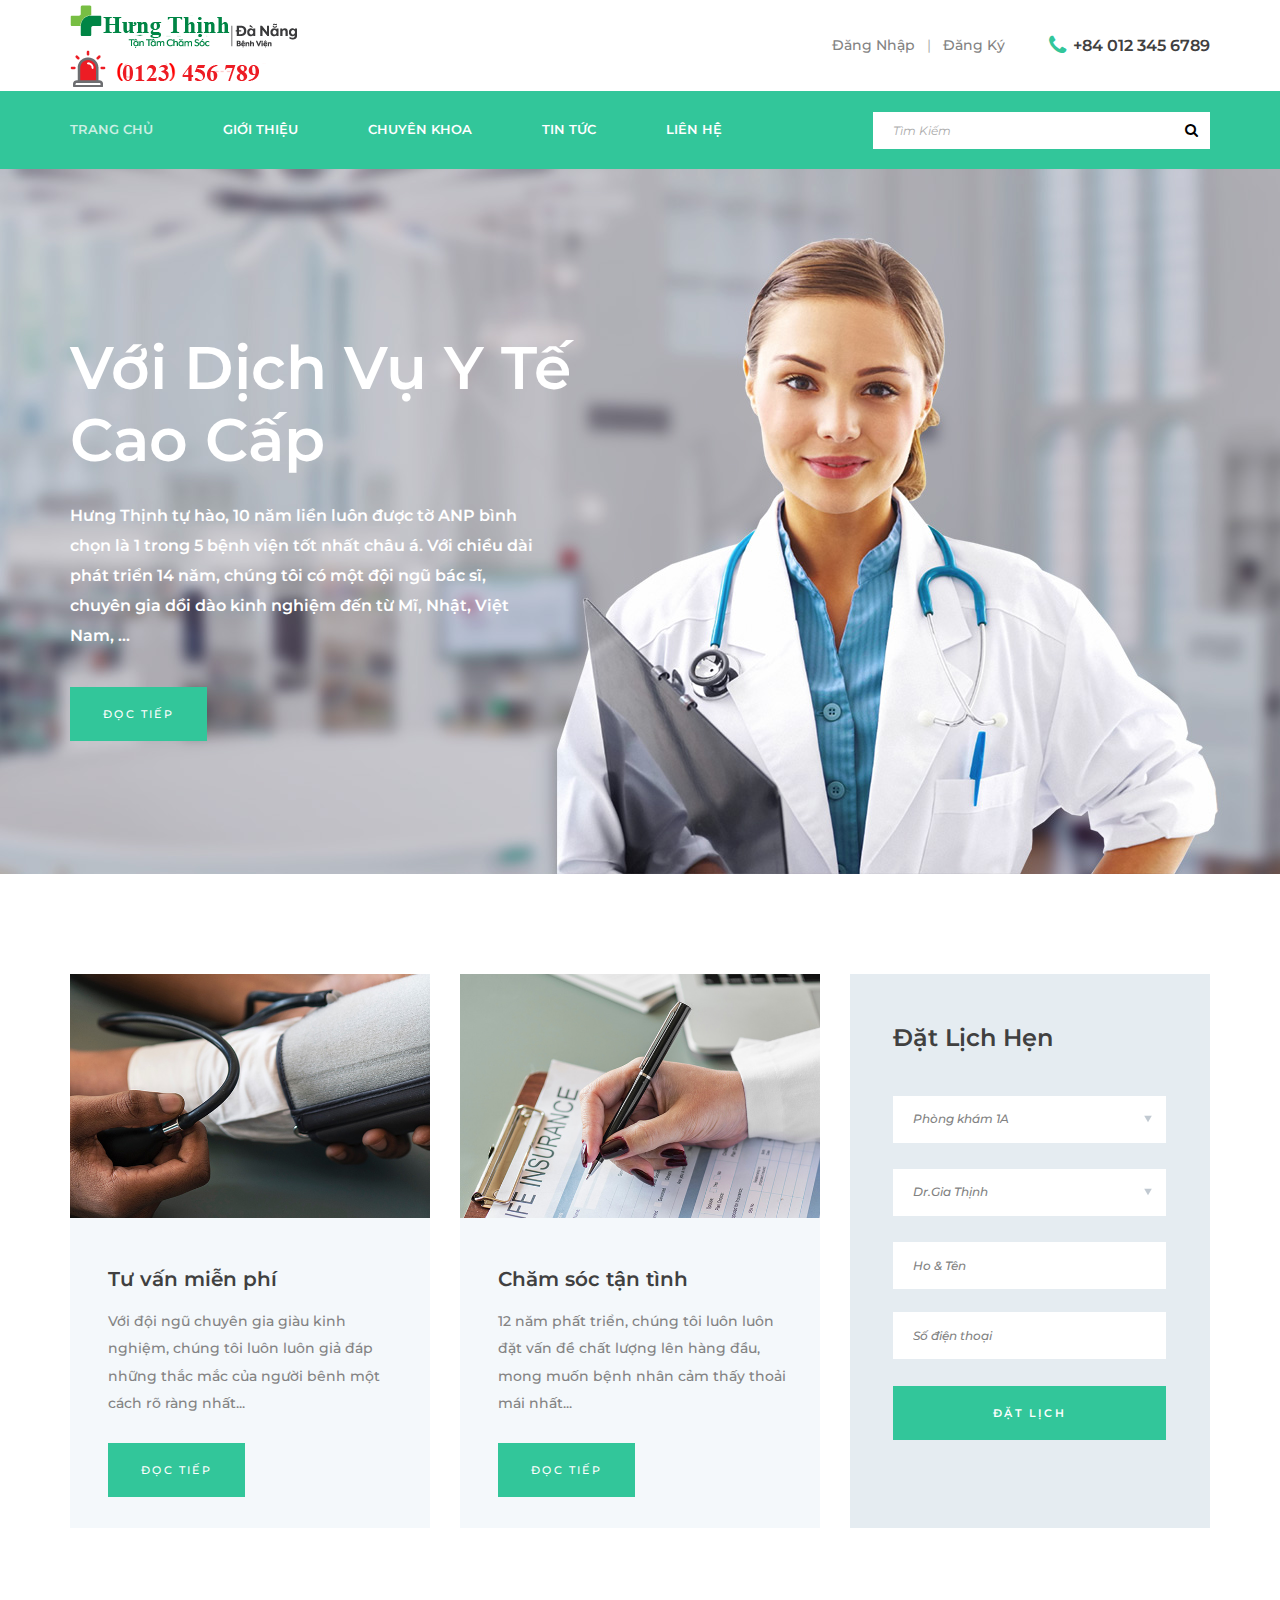
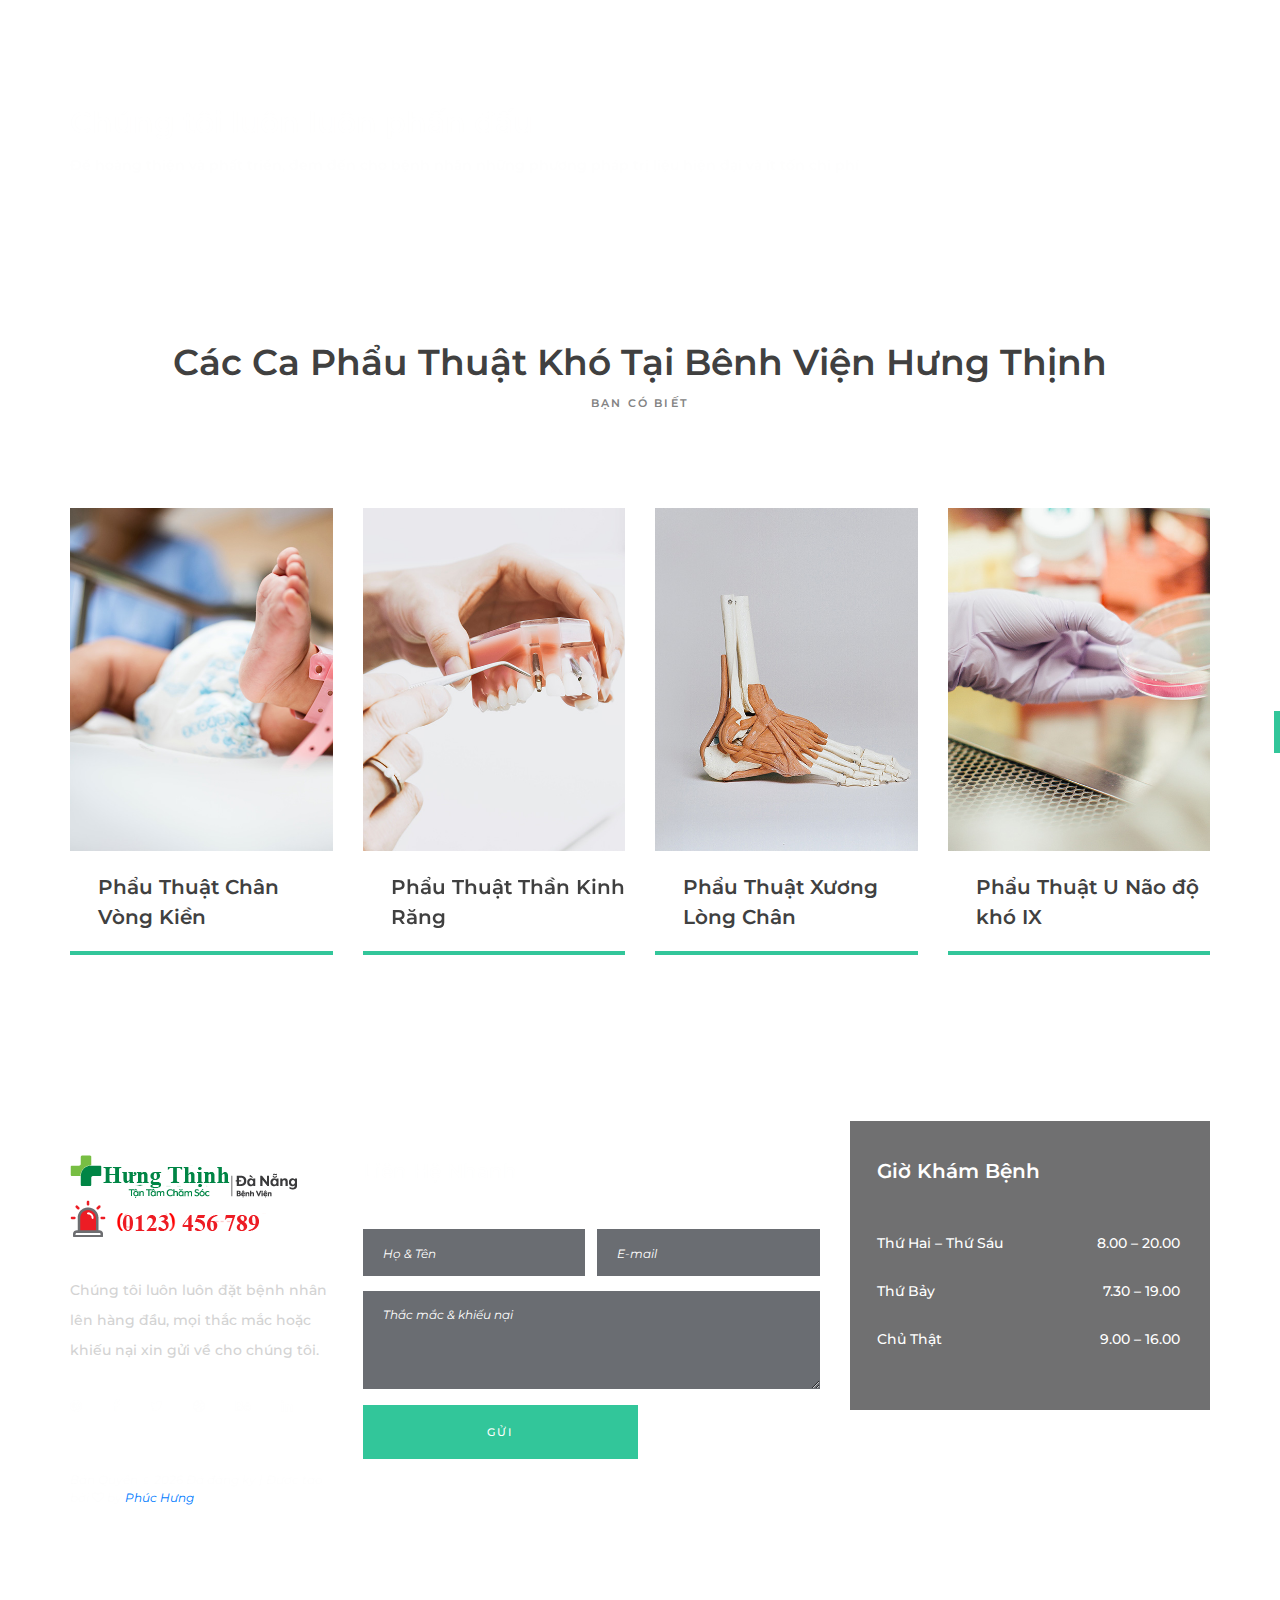
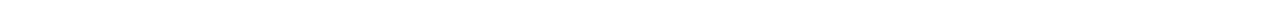
<file: index.html>
<!DOCTYPE html>
<html lang="en">

<head>
	<title>Bệnh Viện Hưng Thịnh</title>
	<meta charset="utf-8">
	<meta http-equiv="X-UA-Compatible" content="IE=edge">
	<link rel="icon" type="image/png" href="images/icon/icon-1.ico" />
	<meta name="description" content="Health medical template project">
	<meta name="viewport" content="width=device-width, initial-scale=1">
	<link rel="stylesheet" type="text/css" href="styles/bootstrap4/bootstrap.min.css">
	<link href="plugins/font-awesome-4.7.0/css/font-awesome.min.css" rel="stylesheet" type="text/css">
	<link rel="stylesheet" type="text/css" href="plugins/OwlCarousel2-2.2.1/owl.carousel.css">
	<link rel="stylesheet" type="text/css" href="plugins/OwlCarousel2-2.2.1/owl.theme.default.css">
	<link rel="stylesheet" type="text/css" href="plugins/OwlCarousel2-2.2.1/animate.css">
	<link rel="stylesheet" type="text/css" href="styles/main_styles.css">
	<link rel="stylesheet" type="text/css" href="styles/responsive.css">
</head>

<body>

	<div class="super_container">

		<!-- Menu -->

		<div class="menu trans_500">
			<div class="menu_content d-flex flex-column align-items-center justify-content-center text-center">
				<div class="menu_close_container">
					<div class="menu_close"></div>
				</div>
				<form action="#" class="menu_search_form">
					<input type="text" class="menu_search_input" placeholder="Search" required="required">
					<button class="menu_search_button"><i class="fa fa-search" aria-hidden="true"></i></button>
				</form>
				<ul>
					<li class="menu_item"><a href="index.html">Trang Chủ</a></li>
					<li class="menu_item"><a href="about.html">Giới Thiệu</a></li>
					<li class="menu_item"><a href="services.html">Chuyên Khoa</a></li>
					<li class="menu_item"><a href="news.html">Tin Tức</a></li></ul>
					<li class="menu_item"><a href="contact.html">Liên Hệ</a></li>
			</div>
			<div class="menu_social">
				<ul>
					<li><a href="#"><i class="fa fa-pinterest" aria-hidden="true"></i></a></li>
					<li><a href="#"><i class="fa fa-facebook" aria-hidden="true"></i></a></li>
					<li><a href="#"><i class="fa fa-twitter" aria-hidden="true"></i></a></li>
					<li><a href="#"><i class="fa fa-dribbble" aria-hidden="true"></i></a></li>
					<li><a href="#"><i class="fa fa-behance" aria-hidden="true"></i></a></li>
					<li><a href="#"><i class="fa fa-linkedin" aria-hidden="true"></i></a></li>
				</ul>
			</div>
		</div>

		<!-- Home -->

		<div class="home">
			<div class="background_image" style="background-image:url(images/index_hero.jpg)"></div>

			<!-- Header -->

			<header class="header" id="header">
				<div>
					<div class="header_top">
						<div class="container">
							<div class="row">
								<div class="col">
									<div class="header_top_content d-flex flex-row align-items-center justify-content-start">
										<div class="logo">
											<a href="index.html"><img src="./images/logo.png" alt="logo"></a>
										</div>
										<div class="header_top_extra d-flex flex-row align-items-center justify-content-start ml-auto">
											<div class="header_top_nav">
												<ul class="d-flex flex-row align-items-center justify-content-start">
													<li><a href="login/index.html">Đăng Nhập</a></li>
													<li><a href="registration/index.html">Đăng Ký</a></li>
												</ul>
											</div>
											<div class="header_top_phone">
												<i class="fa fa-phone" aria-hidden="true"></i>
												<span>+84 012 345 6789</span>
											</div>
										</div>
										<div class="hamburger ml-auto"><i class="fa fa-bars" aria-hidden="true"></i></div>
									</div>
								</div>
							</div>
						</div>
					</div>
					<div class="header_nav" id="header_nav_pin">
						<div class="header_nav_inner">
							<div class="header_nav_container">
								<div class="container">
									<div class="row">
										<div class="col">
											<div class="header_nav_content d-flex flex-row align-items-center justify-content-start">
												<nav class="main_nav">
													<ul class="d-flex flex-row align-items-center justify-content-start">
														<li class="active"><a href="index.html">Trang Chủ</a></li>
														<li><a href="about.html">Giới Thiệu</a></li>
														<li><a href="services.html">Chuyên Khoa</a></li>
														<li><a href="news.html">Tin Tức</a></li>
														<li><a href="contact.html">Liên Hệ</a></li>
													</ul>
												</nav>
												<div class="search_content d-flex flex-row align-items-center justify-content-end ml-auto">
													<form action="#" id="search_container_form" class="search_container_form">
														<input type="text" class="search_container_input" placeholder="Tìm Kiếm" required="required">
														<button class="search_container_button"><i class="fa fa-search" aria-hidden="true"></i></button>
													</form>
												</div>
											</div>
										</div>
									</div>
								</div>
							</div>
						</div>
					</div>
				</div>
			</header>

			<div class="home_container">
				<div class="container">
					<div class="row">
						<div class="col">
							<div class="home_content">
								<div class="home_title">Với Dịch Vụ Y Tế Cao Cấp</div>
								<div class="home_text">Hưng Thịnh tự hào, 10 năm liền luôn được tờ ANP bình chọn là 1 trong 5 bệnh viện tốt
									nhất châu á. Với chiều dài phát triển 14 năm, chúng tôi có một đội ngũ bác sĩ, chuyên gia dồi dào kinh nghiệm
									đến từ Mĩ, Nhật, Việt Nam, ... </div>
								<div class="button home_button"><a href="#"><span>Đọc tiếp</span><span>Đọc tiếp</span></a></div>
							</div>
						</div>
					</div>
				</div>
			</div>
		</div>

		<!-- Info Boxes -->

		<div class="info">
			<div class="container">
				<div class="row row-eq-height">

					<!-- Info Box -->
					<div class="col-lg-4 info_box_col">
						<div class="info_box">
							<div class="info_image"><img src="images/info_1.jpg" alt=""></div>
							<div class="info_content">
								<div class="info_title">Tư vấn miễn phí</div>
								<div class="info_text">Với đội ngũ chuyên gia giàu kinh nghiệm, chúng tôi luôn luôn giả đáp những thắc mắc của
									người bênh một cách rõ ràng nhất...</div>
								<div class="button info_button"><a href="#"><span>Đọc tiếp</span><span>Đọc tiếp</span></a></div>
							</div>
						</div>
					</div>

					<!-- Info Box -->
					<div class="col-lg-4 info_box_col">
						<div class="info_box">
							<div class="info_image"><img src="images/info_2.jpg" alt=""></div>
							<div class="info_content">
								<div class="info_title">Chăm sóc tận tình</div>
								<div class="info_text">12 năm phất triển, chúng tôi luôn luôn đặt vấn đề chất lượng lên hàng đầu, mong muốn
									bệnh nhân cảm thấy thoải mái nhất...</div>
								<div class="button info_button"><a href="#"><span>Đọc tiếp</span><span>Đọc tiếp</span></a></div>
							</div>
						</div>
					</div>

					<!-- Info Form -->
					<div class="col-lg-4 info_box_col">
						<div class="info_form_container">
							<div class="info_form_title">Đặt Lịch Hẹn</div>
							<form action="#" class="info_form" id="info_form">
								<select name="info_form_dep" id="info_form_dep" class="info_form_dep info_input info_select">
									<option>Phòng khám 1A</option>
									<option>Phòng khám 2A</option>
									<option>Phòng khám 3A</option>
									<option>Phòng khám 4A</option>
								</select>
								<select name="info_form_doc" id="info_form_doc" class="info_form_doc info_input info_select">
									<option>Dr.Gia Thịnh</option>
									<option>Dr.Minh Cường</option>
									<option>Dr.Minh Tân</option>
									<option>Dr.Sơn Lam</option>
								</select>
								<input type="text" class="info_input" placeholder="Ho & Tên" required="required">
								<input type="text" class="info_input" placeholder="Số điện thoại">
								<button class="info_form_button">Đặt lịch</button>
							</form>
						</div>
					</div>
				</div>
			</div>
		</div>

		<!-- CTA -->

		<div class="cta">
			<div class="parallax_background parallax-window" data-parallax="scroll" data-image-src="images/cta_1.jpg" data-speed="0.8"></div>
			<div class="container">
				<div class="row">
					<div class="col">
						<div class="cta_container d-flex flex-xl-row flex-column align-items-xl-start align-items-center justify-content-xl-start justify-content-center">
							<div class="cta_content text-xl-left text-center">
								<div class="cta_title">Chúng tôi luôn luôn phấn đấu</div>
								<div class="cta_subtitle">Để hoàng thiện và phất triển, đem đến cho bệnh nhân những phương pháp trị liệu hiện
									đại và ít tốn chi phí</div>
							</div>
						</div>
					</div>
				</div>
			</div>
		</div>

		<!-- Services -->

		<!-- Departments -->

		<div class="departments">
			<div class="container">
				<div class="row">
					<div class="col text-center">
						<div class="section_title">Các Ca Phẩu Thuật Khó Tại Bênh Viện Hưng Thịnh</div>
						<div class="section_subtitle">Bạn có biết</div>
					</div>
				</div>
				<div class="row dept_row">
					<div class="col">
						<div class="dept_slider_container_outer">
							<div class="dept_slider_container">

								<!-- Slider -->
								<div class="owl-carousel owl-theme dept_slider">

									<!-- Slide -->
									<div class="owl-item dept_item">
										<div class="dept_image"><img src="images/dept_1.jpg" alt=""></div>
										<div class="dept_content">
											<div class="dept_title">Phẩu Thuật Chân Vòng Kiền</div>
										</div>
									</div>

									<!-- Slide -->
									<div class="owl-item dept_item">
										<div class="dept_image"><img src="images/dept_2.jpg" alt=""></div>
										<div class="dept_content">
											<div class="dept_title">Phẩu Thuật Thần Kinh Răng</div>
										</div>
									</div>

									<!-- Slide -->
									<div class="owl-item dept_item">
										<div class="dept_image"><img src="images/dept_3.jpg" alt=""></div>
										<div class="dept_content">
											<div class="dept_title">Phẩu Thuật Xương Lòng Chân</div>
										</div>
									</div>

									<!-- Slide -->
									<div class="owl-item dept_item">
										<div class="dept_image"><img src="images/dept_4.jpg" alt=""></div>
										<div class="dept_content">
											<div class="dept_title">Phẩu Thuật U Não độ khó IX</div>
										</div>
									</div>

								</div>

							</div>

							<!-- Dept Slider Nav -->
							<div class="dept_slider_nav"><i class="fa fa-chevron-right" aria-hidden="true"></i></div>

						</div>

					</div>
				</div>
			</div>
		</div>

		<!-- Footer -->

		<footer class="footer">
			<div class="parallax_background parallax-window" data-parallax="scroll" data-image-src="images/footer.jpg"
			 data-speed="0.8"></div>
			<div class="footer_content">
				<div class="container">
					<div class="row">

						<!-- Footer About -->
						<div class="col-lg-3 footer_col">
							<div class="footer_about">
								<div class="logo">
									<a href="#"><img src="./images/logo.png" alt="logo"></a>
								</div>
								<div class="footer_about_text">Chúng tôi luôn luôn đặt bệnh nhân lên hàng đầu, mọi thắc mắc hoặc khiếu nại xin
									gửi về cho chúng tôi.</div>
								<div class="footer_social">
									<ul class="d-flex flex-row align-items-center justify-content-start">
										<li><a href=""><i class="fa fa-pinterest" aria-hidden="true"></i></a></li>
										<li><a href=""><i class="fa fa-facebook" aria-hidden="true"></i></a></li>
										<li><a href=""><i class="fa fa-twitter" aria-hidden="true"></i></a></li>
										<li><a href=""><i class="fa fa-dribbble" aria-hidden="true"></i></a></li>
										<li><a href=""><i class="fa fa-behance" aria-hidden="true"></i></a></li>
										<li><a href=""><i class="fa fa-linkedin" aria-hidden="true"></i></a></li>
									</ul>
								</div>
								<div class="copyright">
									<!-- Link back to Colorlib can't be removed. Template is licensed under CC BY 3.0. -->
									Bản Quyền &copy;
									<script>document.write(new Date().getFullYear());</script> Đã đăng ký | Được tạo bởi <i class="fa fa-heart-o"
									 aria-hidden="true"></i> by <a href="#">Phúc Hưng</a>
									<!-- Link back to Colorlib can't be removed. Template is licensed under CC BY 3.0. -->
								</div>
							</div>
						</div>

						<!-- Footer Contact -->
						<div class="col-lg-5 footer_col">
							<div class="footer_contact">
								<div class="footer_contact_title">Liên Hệ Nhanh</div>
								<div class="footer_contact_form_container">
									<form action="#" class="footer_contact_form" id="footer_contact_form">
										<div class="d-flex flex-xl-row flex-column align-items-center justify-content-between">
											<input type="text" class="footer_contact_input" placeholder="Họ & Tên" required="required">
											<input type="email" class="footer_contact_input" placeholder="E-mail" required="required">
										</div>
										<textarea class="footer_contact_input footer_contact_textarea" placeholder="Thắc mắc & khiếu nại" required="required"></textarea>
										<button class="footer_contact_button">Gửi</button>
									</form>
								</div>
							</div>
						</div>

						<!-- Footer Hours -->
						<div class="col-lg-4 footer_col">
							<div class="footer_hours">
								<div class="footer_hours_title">Giờ Khám Bệnh</div>
								<ul class="hours_list">
									<li class="d-flex flex-row align-items-center justify-content-start">
										<div>Thứ Hai – Thứ Sáu</div>
										<div class="ml-auto">8.00 – 20.00</div>
									</li>
									<li class="d-flex flex-row align-items-center justify-content-start">
										<div>Thứ Bảy</div>
										<div class="ml-auto">7.30 – 19.00</div>
									</li>
									<li class="d-flex flex-row align-items-center justify-content-start">
										<div>Chủ Thật</div>
										<div class="ml-auto">9.00 – 16.00</div>
									</li>
								</ul>
							</div>
						</div>
					</div>
				</div>
			</div>

			<script src="js/jquery-3.3.1.min.js"></script>
			<script src="styles/bootstrap4/popper.js"></script>
			<script src="styles/bootstrap4/bootstrap.min.js"></script>
			<script src="plugins/OwlCarousel2-2.2.1/owl.carousel.js"></script>
			<script src="plugins/easing/easing.js"></script>
			<script src="plugins/parallax-js-master/parallax.min.js"></script>
			<script src="js/custom.js"></script>
</body>

</html>
</file>
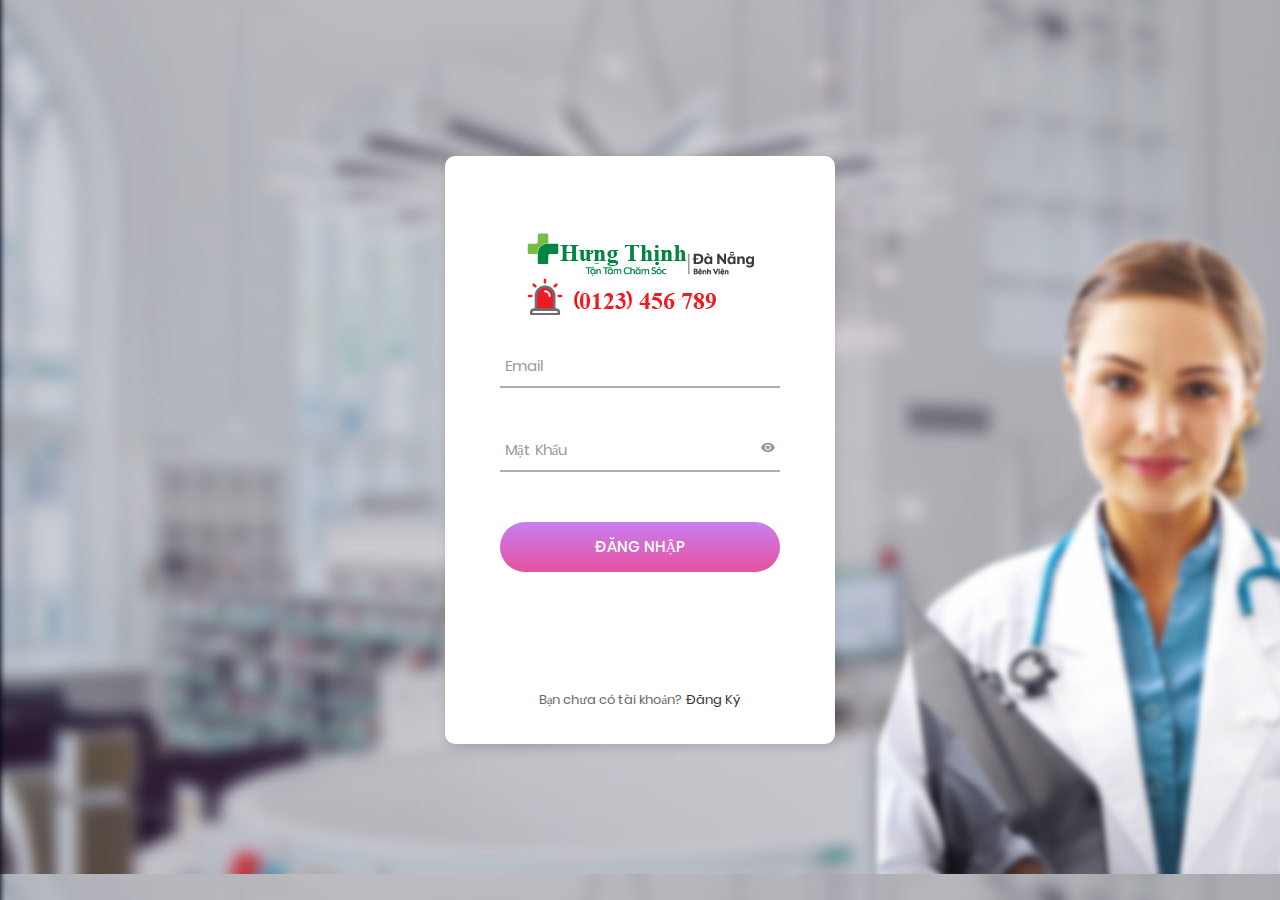
<file: login/index.html>
<!DOCTYPE html>
<html lang="en">

<head>
	<title>Đăng nhập</title>
	<meta charset="UTF-8">
	<meta name="viewport" content="width=device-width, initial-scale=1">
	<link rel="icon" type="image/png" href="../images/icon/icon-1.ico" />
	<link rel="stylesheet" type="text/css" href="vendor/bootstrap/css/bootstrap.min.css">
	<link rel="stylesheet" type="text/css" href="fonts/font-awesome-4.7.0/css/font-awesome.min.css">
	<link rel="stylesheet" type="text/css" href="fonts/iconic/css/material-design-iconic-font.min.css">
	<link rel="stylesheet" type="text/css" href="vendor/animate/animate.css">
	<link rel="stylesheet" type="text/css" href="vendor/css-hamburgers/hamburgers.min.css">
	<link rel="stylesheet" type="text/css" href="vendor/animsition/css/animsition.min.css">
	<link rel="stylesheet" type="text/css" href="vendor/select2/select2.min.css">
	<link rel="stylesheet" type="text/css" href="vendor/daterangepicker/daterangepicker.css">
	<link rel="stylesheet" type="text/css" href="css/util.css">
	<link rel="stylesheet" type="text/css" href="css/main.css">
	<style>
		#y{
    opacity: 0.5;
    filter: alpha(opacity=50);
		}
	</style>
</head>

<body>

	<div class="limiter">
		<div class="container-login100" style="background-image: url('../images/index_hero_opacity.jpg');">
			<div class="wrap-login100">
				<form class="login100-form validate-form">
					<span class="login100-form-title p-b-26">
						<a href="../index.html"><img src="../images/logo.png" alt="logo"></a>
					</span>
					<div class="wrap-input100 validate-input" data-validate="Valid email is: a@b.c">
						<input class="input100" type="text" name="email" id="email">
						<span class="focus-input100" data-placeholder="Email"></span>
					</div>

					<div class="wrap-input100 validate-input" data-validate="Enter password">
						<span class="btn-show-pass">
							<i class="zmdi zmdi-eye"></i>
						</span>
						<input class="input100" type="password" name="pass" id="passwork">
						<span class="focus-input100" data-placeholder="Mật Khẩu" ></span>
					</div>
					<!-- check-->
					<script>
						function check() {
							var email = document.getElementById("email").value;
							var pass = document.getElementById("passwork").value;
							if (pass == "" || email == "") {
								document.getElementById("errorMessage").innerHTML = alert("Nhập email hoặc mật khẩu");
							} else {
								alert("Tài khoản không đúng\n\Vui lòng đăng ký tài khoản")
							}
							location.reload()

						}
					</script>
					<!-- check-->
					<div class="container-login100-form-btn">
						<div class="wrap-login100-form-btn">
							<div class="login100-form-bgbtn"></div>
							<button type="button" class="login100-form-btn" onclick="check()">
								Đăng Nhập
							</button>
						</div>
					</div>

					<div class="text-center p-t-115">
						<span class="txt1">
							Bạn chưa có tài khoản?
						</span>

						<a class="txt2" href="../registration/index.html">
							Đăng Ký
						</a>
					</div>
				</form>
			</div>
		</div>
	</div>

	<div id="dropDownSelect1"></div>
	<script src="vendor/jquery/jquery-3.2.1.min.js"></script>
	<script src="vendor/animsition/js/animsition.min.js"></script>
	<script src="vendor/bootstrap/js/popper.js"></script>
	<script src="vendor/bootstrap/js/bootstrap.min.js"></script>
	<script src="vendor/select2/select2.min.js"></script>
	<script src="vendor/daterangepicker/moment.min.js"></script>
	<script src="vendor/daterangepicker/daterangepicker.js"></script>
	<script src="vendor/countdowntime/countdowntime.js"></script>
	<script src="js/main.js"></script>

</body>

</html>
</file>
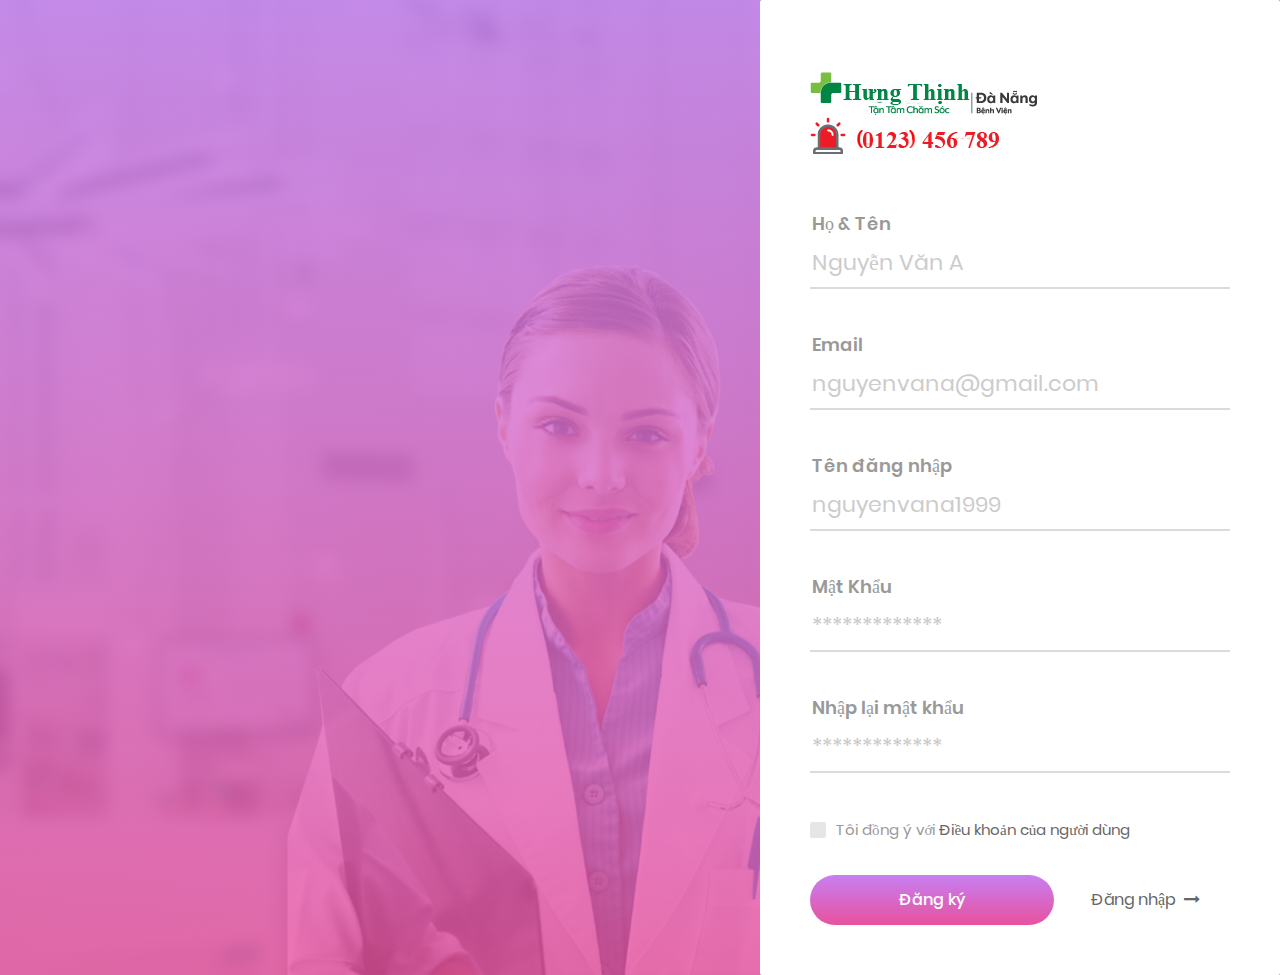
<file: registration/index.html>
<!DOCTYPE html>
<html lang="en">

<head>
	<title>Đăng ký</title>
	<meta charset="UTF-8">
	<meta name="viewport" content="width=device-width, initial-scale=1">
	<link rel="icon" type="image/png" href="../images/icon/icon-1.ico" />
	<link rel="stylesheet" type="text/css" href="vendor/bootstrap/css/bootstrap.min.css">
	<link rel="stylesheet" type="text/css" href="fonts/font-awesome-4.7.0/css/font-awesome.min.css">
	<link rel="stylesheet" type="text/css" href="fonts/Linearicons-Free-v1.0.0/icon-font.min.css">
	<link rel="stylesheet" type="text/css" href="fonts/iconic/css/material-design-iconic-font.min.css">
	<link rel="stylesheet" type="text/css" href="vendor/animate/animate.css">
	<link rel="stylesheet" type="text/css" href="vendor/css-hamburgers/hamburgers.min.css">
	<link rel="stylesheet" type="text/css" href="vendor/animsition/css/animsition.min.css">
	<link rel="stylesheet" type="text/css" href="vendor/select2/select2.min.css">
	<link rel="stylesheet" type="text/css" href="vendor/daterangepicker/daterangepicker.css">
	<link rel="stylesheet" type="text/css" href="css/util.css">
	<link rel="stylesheet" type="text/css" href="css/main.css">
</head>

<body style="background-color: #999999;">

	<div class="limiter">
		<div class="container-login100">
			<div class="login100-more" style="background-image: url('../images/index_hero.jpg');"></div>
			<div class="wrap-login100 p-l-50 p-r-50 p-t-72 p-b-50">
				<form class="login100-form validate-form">
					<span class="login100-form-title p-b-59">
						<a href="../index.html"><img src="../images/logo.png" alt="logo"></a>
					</span>

					<div class="wrap-input100 validate-input" data-validate="Name is required">
						<span class="label-input100">Họ & Tên</span>
						<input class="input100" type="text" name="name" placeholder="Nguyễn Văn A">
						<span class="focus-input100"></span>
					</div>

					<div class="wrap-input100 validate-input" data-validate="Valid email is required: ex@abc.xyz">
						<span class="label-input100">Email</span>
						<input class="input100" type="text" name="email" placeholder="nguyenvana@gmail.com">
						<span class="focus-input100"></span>
					</div>

					<div class="wrap-input100 validate-input" data-validate="Username is required">
						<span class="label-input100">Tên đăng nhập</span>
						<input class="input100" type="text" name="username" placeholder="nguyenvana1999">
						<span class="focus-input100"></span>
					</div>

					<div class="wrap-input100 validate-input" data-validate="Password is required">
						<span class="label-input100">Mật Khẩu</span>
						<input class="input100" type="password" name="pass" placeholder="*************" id="password">
						<span class="focus-input100"></span>
					</div>

					<div class="wrap-input100 validate-input" data-validate="Repeat Password is required">
						<span class="label-input100">Nhập lại mật khẩu</span>
						<input class="input100" type="password" name="repeat-pass" placeholder="*************" id="passwordAgian">
						<span class="focus-input100"></span>
					</div>
					<!-- check passs-->
					<script>

					function check() {
						var password = document.getElementById("password").value;
						var ppasswordAgian = document.getElementById("passwordAgian").value;
						if(password != ppasswordAgian){
							document.getElementById("errorMessage").innerHTML = alert("Mật khẩu không trùng");
						}else{
						alert(" Đăng ký thất bại\n\Hiện tại hệ thông đang bảo trì");
						}
						location.reload()	
					}					
					</script>
					<!-- check passs-->
					<div class="flex-m w-full p-b-33">
						<div class="contact100-form-checkbox">
							<input class="input-checkbox100" id="ckb1" type="checkbox" name="remember-me">
							<label class="label-checkbox100" for="ckb1">

								<span class="txt1">
									Tôi đồng ý với
									<a href="#" class="txt2 hov1">
										Điều khoản của người dùng
									</a>
								</span>
							</label>
						</div>


					</div>

					<div class="container-login100-form-btn">
						<div class="wrap-login100-form-btn">
							<div class="login100-form-bgbtn"></div>
							<button type="button" class="login100-form-btn" onclick="check()">
								Đăng ký
							</button>
						</div>

						<a href="../login/index.html" class="dis-block txt3 hov1 p-r-30 p-t-10 p-b-10 p-l-30">
							Đăng nhập
							<i class="fa fa-long-arrow-right m-l-5"></i>
						</a>
					</div>
				</form>
			</div>
		</div>
	</div>
	<script src="vendor/jquery/jquery-3.2.1.min.js"></script>
	<script src="vendor/animsition/js/animsition.min.js"></script>
	<script src="vendor/bootstrap/js/popper.js"></script>
	<script src="vendor/bootstrap/js/bootstrap.min.js"></script>
	<script src="vendor/select2/select2.min.js"></script>
	<script src="vendor/daterangepicker/moment.min.js"></script>
	<script src="vendor/daterangepicker/daterangepicker.js"></script>
	<script src="vendor/countdowntime/countdowntime.js"></script>
	<script src="js/main.js"></script>

</body>

</html>
</file>
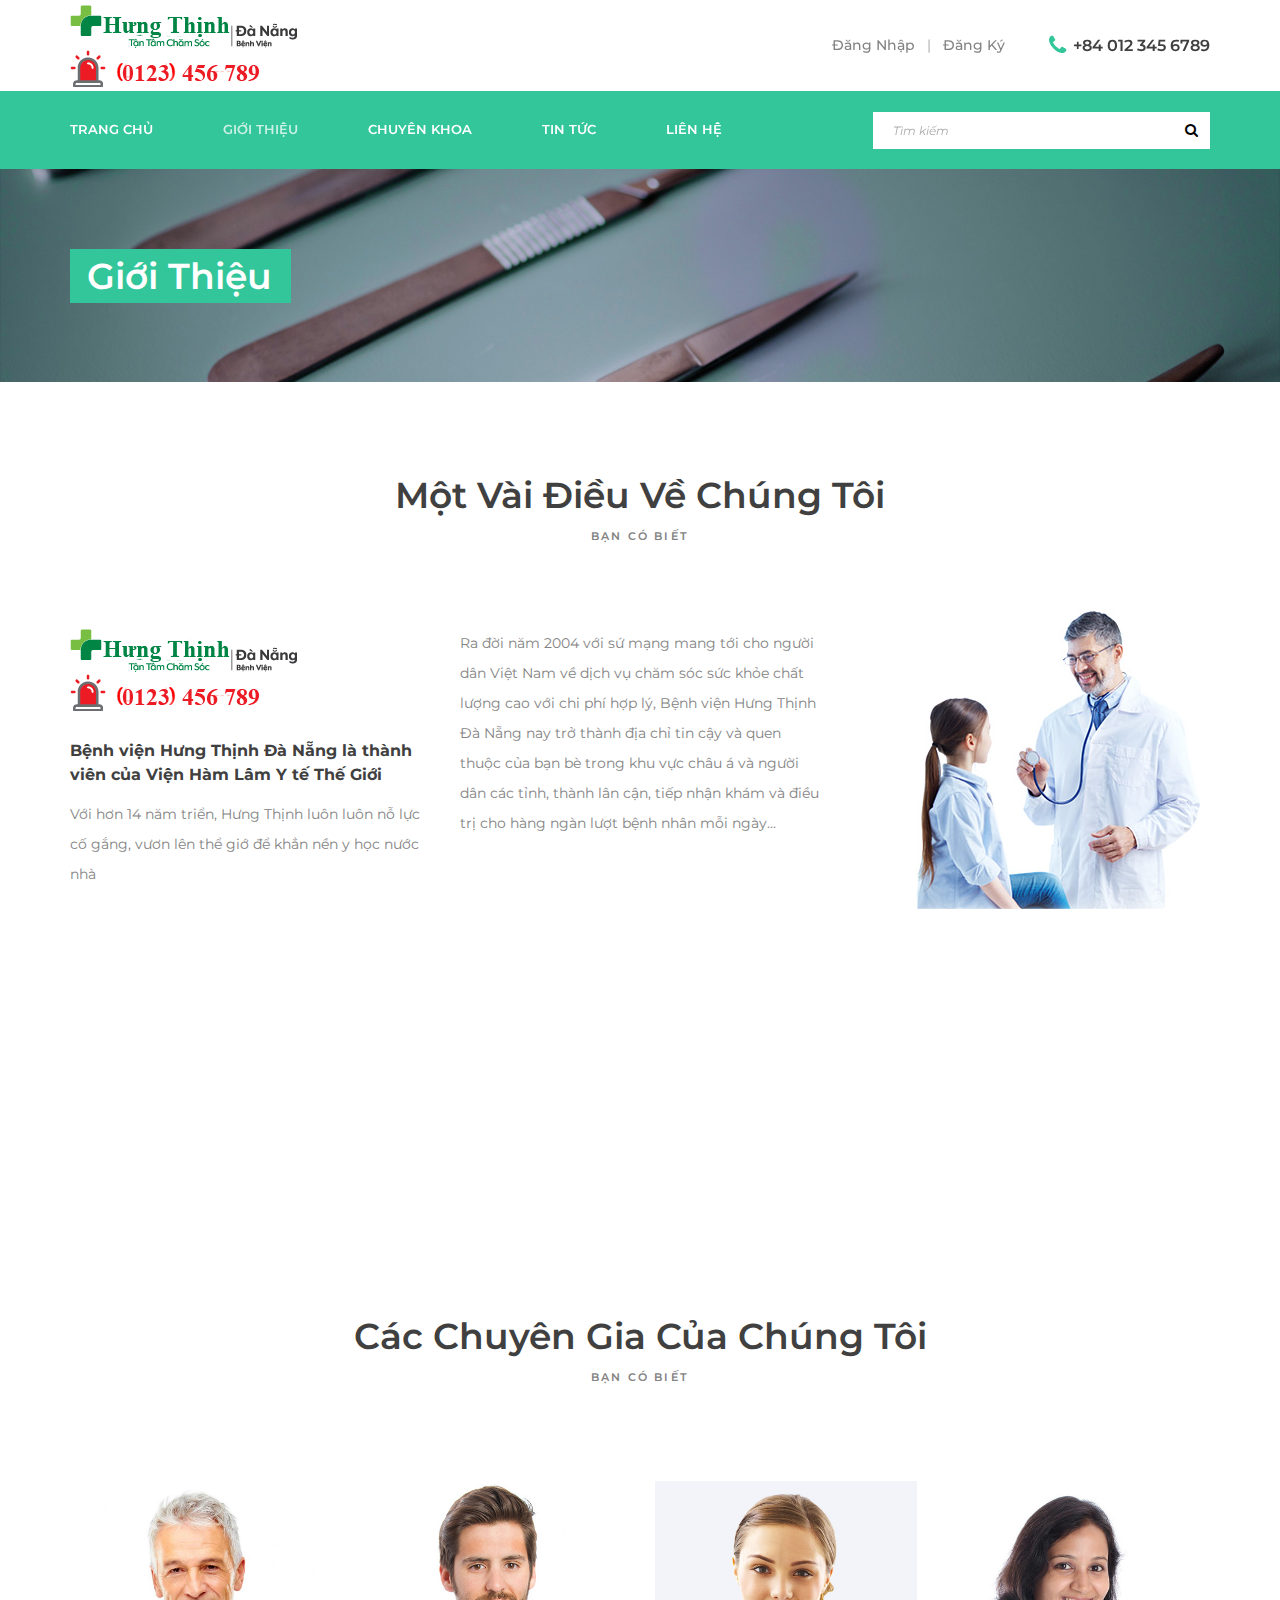
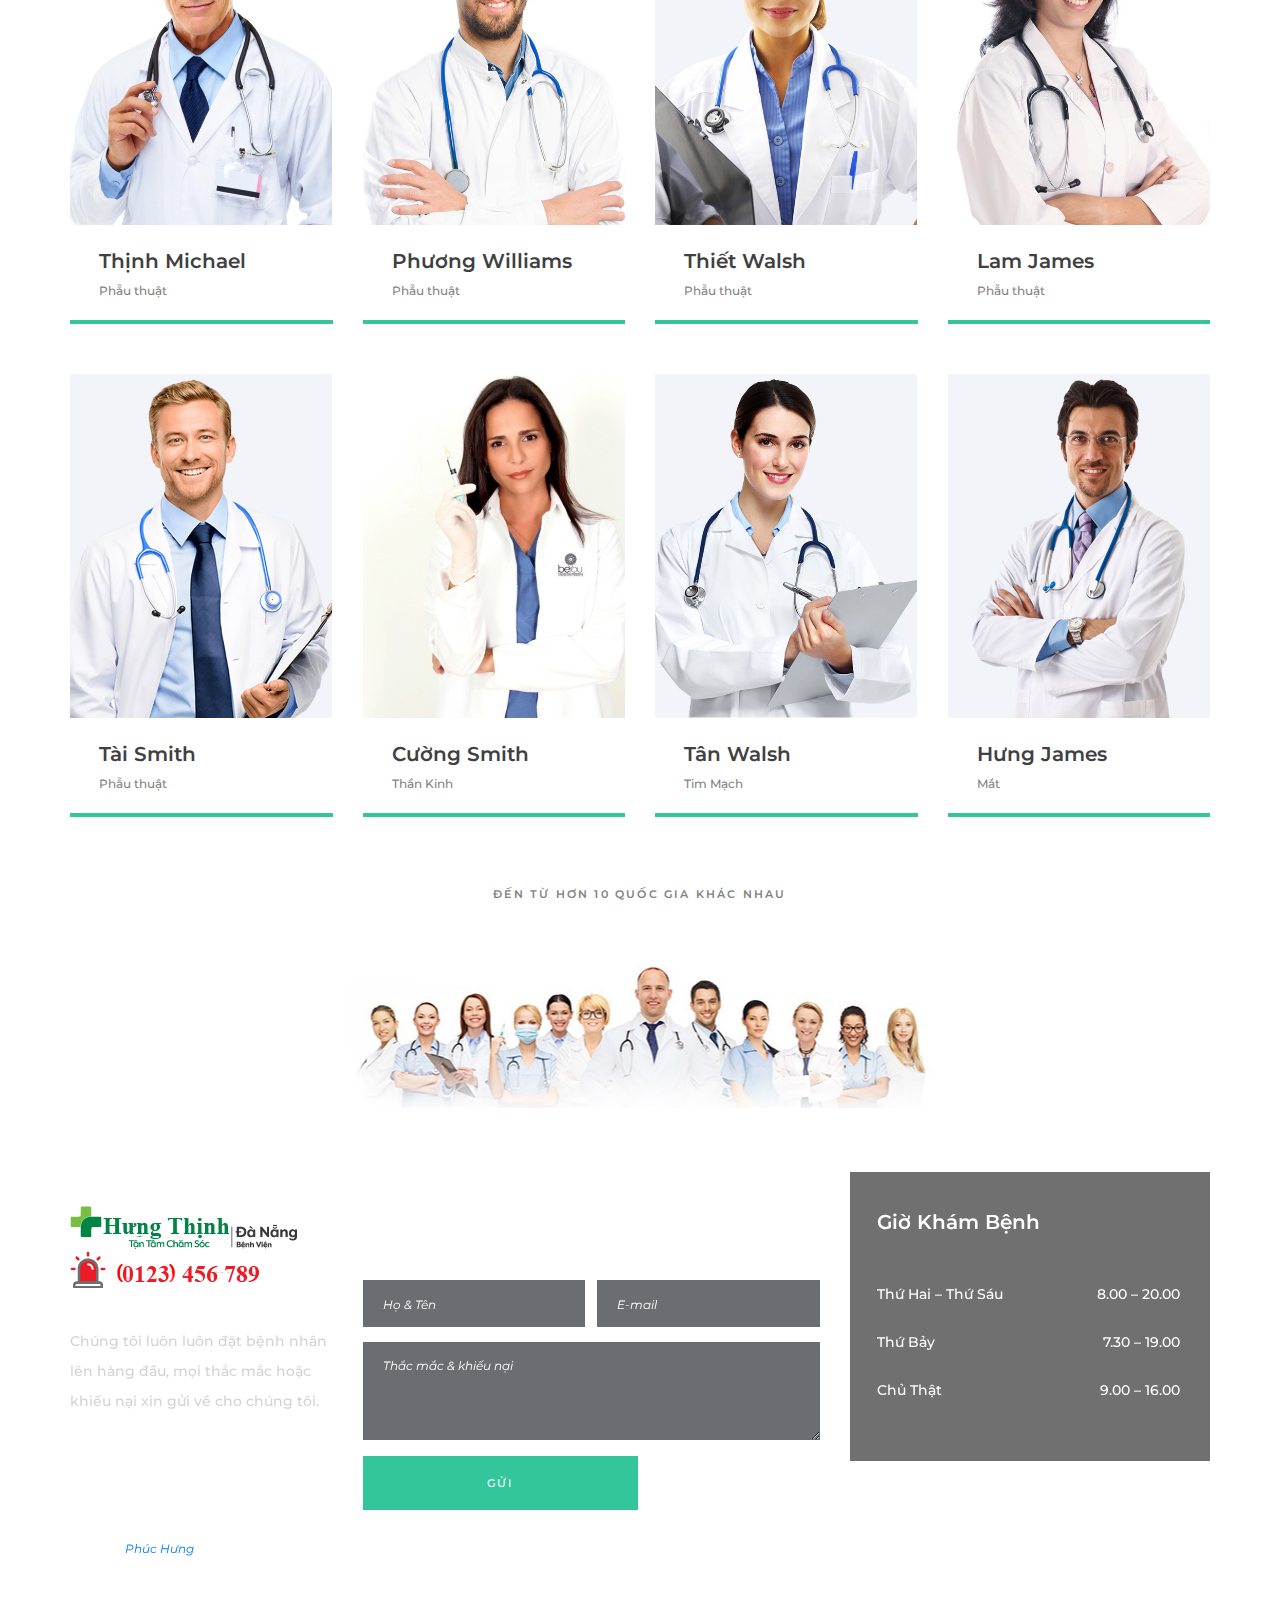
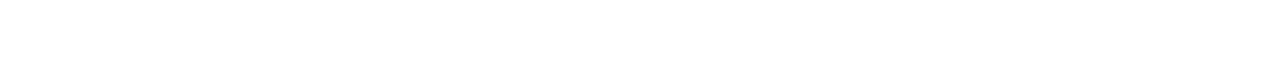
<file: about.html>
<!DOCTYPE html>
<html lang="en">

<head>
	<title>Giới Thiệu</title>
	<meta charset="utf-8">
	<meta http-equiv="X-UA-Compatible" content="IE=edge">
	<link rel="icon" type="image/png" href="images/icon/icon-1.ico" />
	<meta name="description" content="Health medical template project">
	<meta name="viewport" content="width=device-width, initial-scale=1">
	<link rel="stylesheet" type="text/css" href="styles/bootstrap4/bootstrap.min.css">
	<link href="plugins/font-awesome-4.7.0/css/font-awesome.min.css" rel="stylesheet" type="text/css">
	<link rel="stylesheet" type="text/css" href="plugins/OwlCarousel2-2.2.1/owl.carousel.css">
	<link rel="stylesheet" type="text/css" href="plugins/OwlCarousel2-2.2.1/owl.theme.default.css">
	<link rel="stylesheet" type="text/css" href="plugins/OwlCarousel2-2.2.1/animate.css">
	<link rel="stylesheet" type="text/css" href="styles/about.css">
	<link rel="stylesheet" type="text/css" href="styles/about_responsive.css">
</head>

<body>

	<div class="super_container">

		<!-- Menu -->

		<div class="menu trans_500">
			<div class="menu_content d-flex flex-column align-items-center justify-content-center text-center">
				<div class="menu_close_container">
					<div class="menu_close"></div>
				</div>
				<form action="#" class="menu_search_form">
					<input type="text" class="menu_search_input" placeholder="Search" required="required">
					<button class="menu_search_button"><i class="fa fa-search" aria-hidden="true"></i></button>
				</form>
				<ul>
					<li class="menu_item"><a href="index.html">Trang Chủ</a></li>
					<li class="menu_item"><a href="about.html">Giới Thiệu</a></li>
					<li class="menu_item"><a href="services.html">Chuyên Khoa</a></li>
					<li class="menu_item"><a href="news.html">Tin Tức</a></li>
					<li class="menu_item"><a href="contact.html">Liên Hệ</a></li>
				</ul>
			</div>
			<div class="menu_social">
				<ul>
					<li><a href="#"><i class="fa fa-pinterest" aria-hidden="true"></i></a></li>
					<li><a href="#"><i class="fa fa-facebook" aria-hidden="true"></i></a></li>
					<li><a href="#"><i class="fa fa-twitter" aria-hidden="true"></i></a></li>
					<li><a href="#"><i class="fa fa-dribbble" aria-hidden="true"></i></a></li>
					<li><a href="#"><i class="fa fa-behance" aria-hidden="true"></i></a></li>
					<li><a href="#"><i class="fa fa-linkedin" aria-hidden="true"></i></a></li>
				</ul>
			</div>
		</div>

		<!-- Home -->

		<div class="home">
			<!-- <div class="background_image" style="background-image:url(images/about.jpg)"></div> -->
			<div class="parallax_background parallax-window" data-parallax="scroll" data-image-src="images/about.jpg" data-speed="0.8"></div>

			<!-- Header -->

			<header class="header" id="header">
				<div>
					<div class="header_top">
						<div class="container">
							<div class="row">
								<div class="col">
									<div class="header_top_content d-flex flex-row align-items-center justify-content-start">
										<div class="logo">
											<a href="index.html"><img src="./images/logo.png" alt="logo"></a>
										</div>
										<div class="header_top_extra d-flex flex-row align-items-center justify-content-start ml-auto">
											<div class="header_top_nav">
												<ul class="d-flex flex-row align-items-center justify-content-start">
														<li><a id="login-changse" href="login/index.html">Đăng Nhập</a></li>
														<li><a href="registration/index.html">Đăng Ký</a></li>
												</ul>
											</div>
											<div class="header_top_phone">
												<i class="fa fa-phone" aria-hidden="true"></i>
												<span>+84 012 345 6789</span>
											</div>
										</div>
										<div class="hamburger ml-auto"><i class="fa fa-bars" aria-hidden="true"></i></div>
									</div>
								</div>
							</div>
						</div>
					</div>
					<div class="header_nav" id="header_nav_pin">
						<div class="header_nav_inner">
							<div class="header_nav_container">
								<div class="container">
									<div class="row">
										<div class="col">
											<div class="header_nav_content d-flex flex-row align-items-center justify-content-start">
												<nav class="main_nav">
													<ul class="d-flex flex-row align-items-center justify-content-start">
														<li><a href="index.html">Trang Chủ</a></li>
														<li class="active"><a href="about.html">Giới Thiệu</a></li>
														<li><a href="services.html">Chuyên Khoa</a></li>
														<li><a href="news.html">Tin Tức</a></li>
														<li><a href="contact.html">Liên Hệ</a></li>
													</ul>
												</nav>
												<div class="search_content d-flex flex-row align-items-center justify-content-end ml-auto">
													<form action="#" id="search_container_form" class="search_container_form">
														<input type="text" class="search_container_input" placeholder="Tìm kiếm" required="required">
														<button class="search_container_button"><i class="fa fa-search" aria-hidden="true"></i></button>
													</form>
												</div>
											</div>
										</div>
									</div>
								</div>
							</div>
						</div>
					</div>
				</div>
			</header>

			<div class="home_container">
				<div class="container">
					<div class="row">
						<div class="col">
							<div class="home_content">
								<div class="home_title">Giới Thiệu</div>
							</div>
						</div>
					</div>
				</div>
			</div>
		</div>
		<!-- About -->
		<div class="about">
			<div class="container">
				<div class="row">
					<div class="col text-center">
						<div class="section_title">Một Vài Điều Về Chúng Tôi</div>
						<div class="section_subtitle">Bạn Có Biết</div>
					</div>
				</div>
				<div class="row about_row row-eq-height">
					<div class="col-lg-4">
						<div class="logo">
							<a href="#"><img src="./images/logo.png" alt="logo"></a>
						</div>
						<div class="about_text_highlight">Bệnh viện Hưng Thịnh Đà Nẵng là thành viên của Viện Hàm Lâm Y tế Thế Giới</div>
						<div class="about_text">
							<p>Với hơn 14 năm triển, Hưng Thịnh luôn luôn nỗ lực cố gắng, vươn lên thể giớ để khẳn nền y học nước nhà</p>
						</div>
					</div>
					<div class="col-lg-4">
						<div class="about_text_2">
							<p>Ra đời năm 2004 với sứ mạng mang tới cho người dân Việt Nam về dịch vụ chăm sóc sức khỏe chất lượng cao với
								chi phí hợp lý, Bệnh viện Hưng Thịnh Đà Nẵng nay trở thành địa chỉ tin cậy và quen thuộc của bạn bè trong khu
								vực châu á và người dân các tỉnh, thành lân cận, tiếp nhận khám và điều trị cho hàng ngàn lượt bệnh nhân mỗi
								ngày...</p>
						</div>
					</div>
					<div class="col-lg-4">
						<div class="about_image"><img src="images/about_1.jpg" alt=""></div>
					</div>
				</div>
				<div class="row">
					<div class="col">

					</div>
				</div>
			</div>
		</div>
		<!-- Milestones -->
		<!-- CTA -->
		<div class="cta">
			<div class="parallax_background parallax-window" data-parallax="scroll" data-image-src="images/cta_1.jpg" data-speed="0.8"></div>
			<div class="container">
				<div class="row">
					<div class="col">
						<div class="cta_container d-flex flex-xl-row flex-column align-items-xl-start align-items-center justify-content-xl-start justify-content-center">
							<div class="cta_content text-xl-left text-center">
								<div class="cta_title">Chúng tôi luôn luôn phấn đấu</div>
								<div class="cta_subtitle">Để hoàng thiện và phất triển, đem đến cho bệnh nhân những phương pháp trị liệu hiện
									đại và ít tốn chi phí</div>
							</div>
						</div>
					</div>
				</div>
			</div>
		</div>

		<!-- Doctors -->

		<div class="doctors">
			<div class="doctors_image"><img src="images/doctors.jpg" alt=""></div>
			<div class="container">
				<div class="row">
					<div class="col text-center">
						<div class="section_title">Các Chuyên Gia Của Chúng Tôi</div>
						<div class="section_subtitle">Bạn có biết</div>
					</div>
				</div>
				<div class="row doctors_row">

					<!-- Doctor -->
					<div class="col-xl-3 col-md-6">
						<div class="doctor">
							<div class="doctor_image"><img src="images/doc_1.jpg" alt=""></div>
							<div class="doctor_content">
								<div class="doctor_name"><a href="#">Thịnh Michael</a></div>
								<div class="doctor_title">Phẫu thuật</div>
								<div class="doctor_link"><a href="#">+</a></div>
							</div>
						</div>
					</div>

					<!-- Doctor -->
					<div class="col-xl-3 col-md-6">
						<div class="doctor">
							<div class="doctor_image"><img src="images/doc_2.jpg" alt=""></div>
							<div class="doctor_content">
								<div class="doctor_name"><a href="#">Phương Williams</a></div>
								<div class="doctor_title">Phẫu thuật</div>
								<div class="doctor_link"><a href="#">+</a></div>
							</div>
						</div>
					</div>

					<!-- Doctor -->
					<div class="col-xl-3 col-md-6">
						<div class="doctor">
							<div class="doctor_image"><img src="images/doc_3.jpg" alt=""></div>
							<div class="doctor_content">
								<div class="doctor_name"><a href="#">Thiết Walsh</a></div>
								<div class="doctor_title">Phẫu thuật</div>
								<div class="doctor_link"><a href="#">+</a></div>
							</div>
						</div>
					</div>

					<!-- Doctor -->
					<div class="col-xl-3 col-md-6">
						<div class="doctor">
							<div class="doctor_image"><img src="images/doc_4.jpg" alt=""></div>
							<div class="doctor_content">
								<div class="doctor_name"><a href="#">Lam James</a></div>
								<div class="doctor_title">Phẫu thuật</div>
								<div class="doctor_link"><a href="#">+</a></div>
							</div>
						</div>
					</div>

					<!-- Doctor -->
					<div class="col-xl-3 col-md-6">
						<div class="doctor">
							<div class="doctor_image"><img src="images/doc_5.jpg" alt=""></div>
							<div class="doctor_content">
								<div class="doctor_name"><a href="#">Tài Smith</a></div>
								<div class="doctor_title">Phẫu thuật</div>
								<div class="doctor_link"><a href="#">+</a></div>
							</div>
						</div>
					</div>

					<!-- Doctor -->
					<div class="col-xl-3 col-md-6">
						<div class="doctor">
							<div class="doctor_image"><img src="images/doc_6.jpg" alt=""></div>
							<div class="doctor_content">
								<div class="doctor_name"><a href="#">Cường Smith</a></div>
								<div class="doctor_title">Thần Kinh</div>
								<div class="doctor_link"><a href="#">+</a></div>
							</div>
						</div>
					</div>

					<!-- Doctor -->
					<div class="col-xl-3 col-md-6">
						<div class="doctor">
							<div class="doctor_image"><img src="images/doc_7.jpg" alt=""></div>
							<div class="doctor_content">
								<div class="doctor_name"><a href="#">Tân Walsh</a></div>
								<div class="doctor_title">Tim Mạch</div>
								<div class="doctor_link"><a href="#">+</a></div>
							</div>
						</div>
					</div>

					<!-- Doctor -->
					<div class="col-xl-3 col-md-6">
						<div class="doctor">
							<div class="doctor_image"><img src="images/doc_8.jpg" alt=""></div>
							<div class="doctor_content">
								<div class="doctor_name"><a href="#">Hưng James</a></div>
								<div class="doctor_title">Mắt</div>
								<div class="doctor_link"><a href="#">+</a></div>
							</div>
						</div>
					</div>

				</div>
				<div class="col text-center">
					<div class="section_subtitle">Đến từ hơn 10 quốc gia khác nhau</div>
				</div>
			</div>
		</div>

		<!-- Footer -->

		<footer class="footer">
			<div class="parallax_background parallax-window" data-parallax="scroll" data-image-src="images/footer.jpg"
			 data-speed="0.8"></div>
			<div class="footer_content">
				<div class="container">
					<div class="row">

						<!-- Footer About -->
						<div class="col-lg-3 footer_col">
							<div class="footer_about">
								<div class="logo">
									<a href="#"><img src="./images/logo.png" alt="logo"></a>
								</div>
								<div class="footer_about_text">Chúng tôi luôn luôn đặt bệnh nhân lên hàng đầu, mọi thắc mắc hoặc khiếu nại xin
									gửi về cho chúng tôi.</div>
								<div class="footer_social">
									<ul class="d-flex flex-row align-items-center justify-content-start">
										<li><a href=""><i class="fa fa-pinterest" aria-hidden="true"></i></a></li>
										<li><a href=""><i class="fa fa-facebook" aria-hidden="true"></i></a></li>
										<li><a href=""><i class="fa fa-twitter" aria-hidden="true"></i></a></li>
										<li><a href=""><i class="fa fa-dribbble" aria-hidden="true"></i></a></li>
										<li><a href=""><i class="fa fa-behance" aria-hidden="true"></i></a></li>
										<li><a href=""><i class="fa fa-linkedin" aria-hidden="true"></i></a></li>
									</ul>
								</div>
								<div class="copyright">
									<!-- Link back to Colorlib can't be removed. Template is licensed under CC BY 3.0. -->
									Bản Quyền &copy;
									<script>document.write(new Date().getFullYear());</script> Đã đăng ký | Được tạo bởi <i class="fa fa-heart-o"
									 aria-hidden="true"></i> by <a href="#">Phúc Hưng</a>
									<!-- Link back to Colorlib can't be removed. Template is licensed under CC BY 3.0. -->
								</div>
							</div>
						</div>

						<!-- Footer Contact -->
						<div class="col-lg-5 footer_col">
							<div class="footer_contact">
								<div class="footer_contact_title">Liên Hệ Nhanh</div>
								<div class="footer_contact_form_container">
									<form action="#" class="footer_contact_form" id="footer_contact_form">
										<div class="d-flex flex-xl-row flex-column align-items-center justify-content-between">
											<input type="text" class="footer_contact_input" placeholder="Họ & Tên" required="required">
											<input type="email" class="footer_contact_input" placeholder="E-mail" required="required">
										</div>
										<textarea class="footer_contact_input footer_contact_textarea" placeholder="Thắc mắc & khiếu nại" required="required"></textarea>
										<button class="footer_contact_button">Gửi</button>
									</form>
								</div>
							</div>
						</div>

						<!-- Footer Hours -->
						<div class="col-lg-4 footer_col">
							<div class="footer_hours">
								<div class="footer_hours_title">Giờ Khám Bệnh</div>
								<ul class="hours_list">
									<li class="d-flex flex-row align-items-center justify-content-start">
										<div>Thứ Hai – Thứ Sáu</div>
										<div class="ml-auto">8.00 – 20.00</div>
									</li>
									<li class="d-flex flex-row align-items-center justify-content-start">
										<div>Thứ Bảy</div>
										<div class="ml-auto">7.30 – 19.00</div>
									</li>
									<li class="d-flex flex-row align-items-center justify-content-start">
										<div>Chủ Thật</div>
										<div class="ml-auto">9.00 – 16.00</div>
									</li>
								</ul>
							</div>
						</div>
					</div>
				</div>
			</div>

			<script src="js/jquery-3.3.1.min.js"></script>
			<script src="styles/bootstrap4/popper.js"></script>
			<script src="styles/bootstrap4/bootstrap.min.js"></script>
			<script src="plugins/OwlCarousel2-2.2.1/owl.carousel.js"></script>
			<script src="plugins/easing/easing.js"></script>
			<script src="plugins/parallax-js-master/parallax.min.js"></script>
			<script src="js/custom.js"></script>
</body>

</html>
</file>
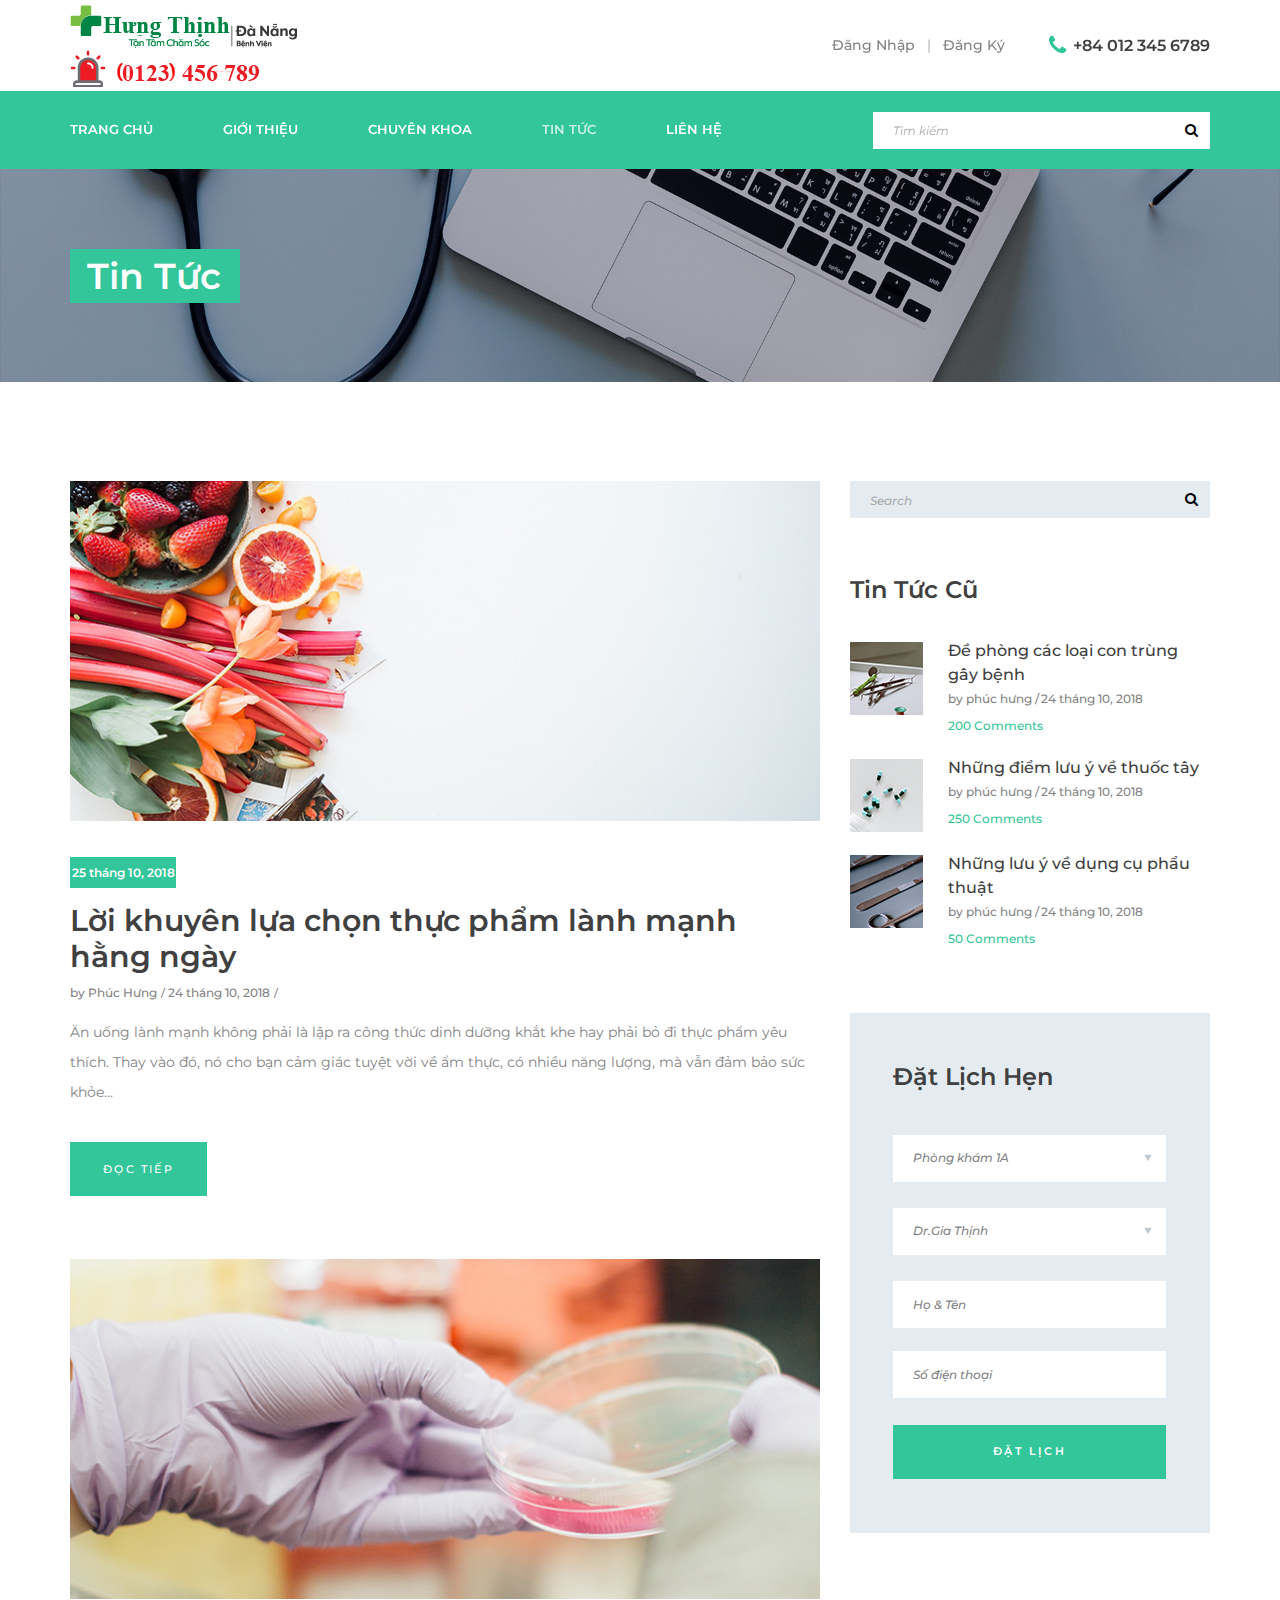
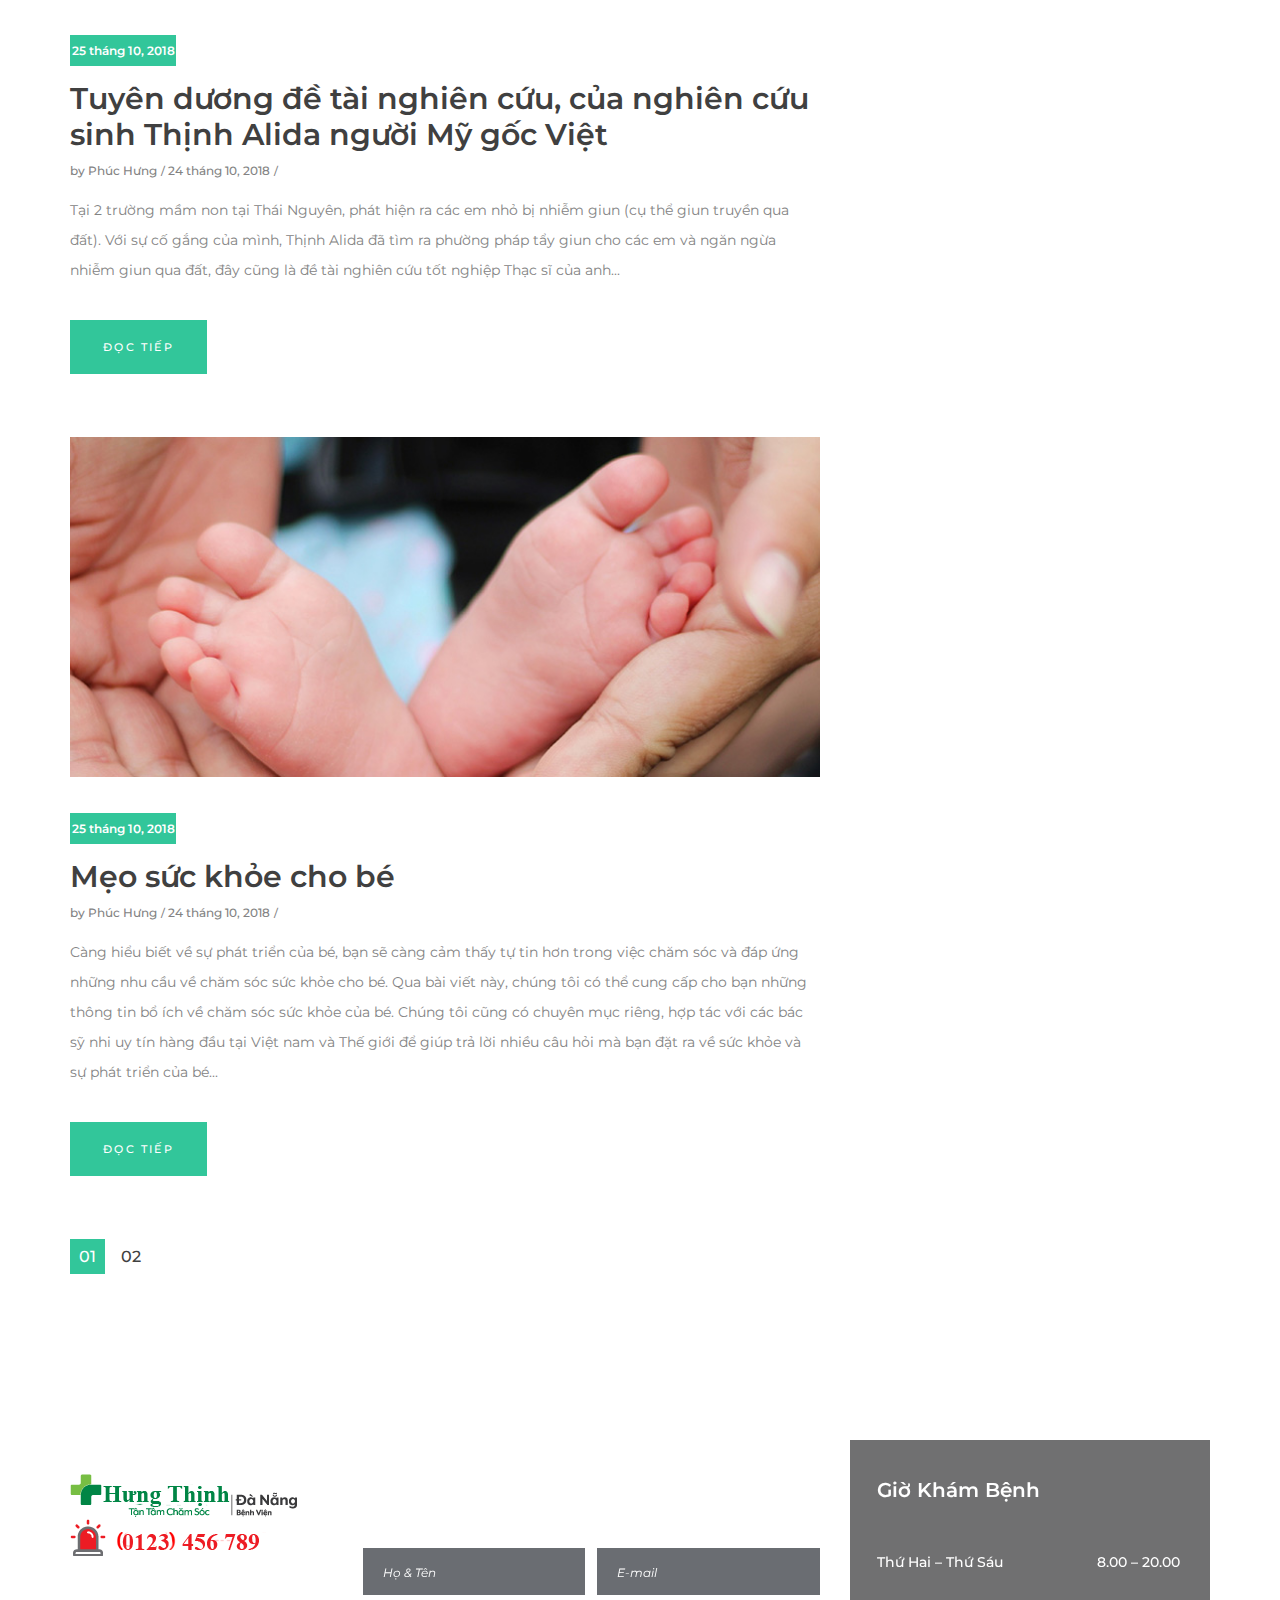
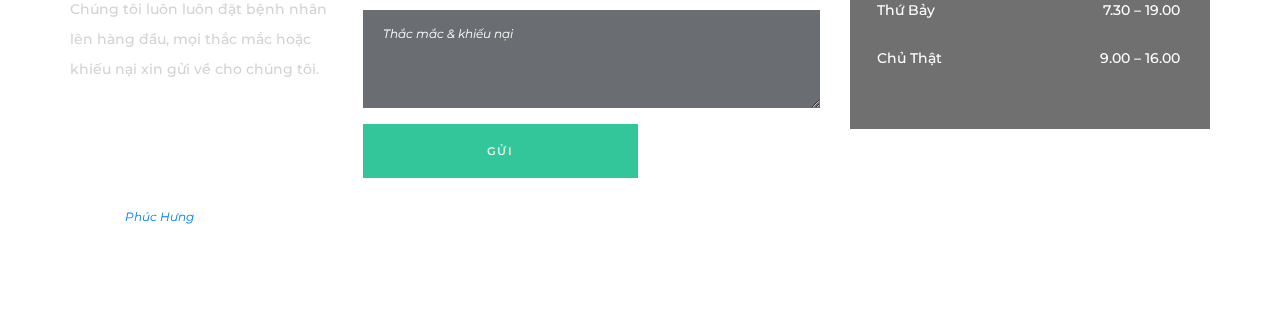
<file: news.html>
<!DOCTYPE html>
<html lang="en">

<head>
	<title>Tin Tức</title>
	<meta charset="utf-8">
	<meta http-equiv="X-UA-Compatible" content="IE=edge">
	<link rel="icon" type="image/png" href="images/icon/icon-1.ico" />
	<meta name="description" content="Health medical template project">
	<meta name="viewport" content="width=device-width, initial-scale=1">
	<link rel="stylesheet" type="text/css" href="styles/bootstrap4/bootstrap.min.css">
	<link href="plugins/font-awesome-4.7.0/css/font-awesome.min.css" rel="stylesheet" type="text/css">
	<link rel="stylesheet" type="text/css" href="plugins/OwlCarousel2-2.2.1/owl.carousel.css">
	<link rel="stylesheet" type="text/css" href="plugins/OwlCarousel2-2.2.1/owl.theme.default.css">
	<link rel="stylesheet" type="text/css" href="plugins/OwlCarousel2-2.2.1/animate.css">
	<link rel="stylesheet" type="text/css" href="styles/news.css">
	<link rel="stylesheet" type="text/css" href="styles/news_responsive.css">
</head>

<body>

	<div class="super_container">

		<!-- Menu -->

		<div class="menu trans_500">
			<div class="menu_content d-flex flex-column align-items-center justify-content-center text-center">
				<div class="menu_close_container">
					<div class="menu_close"></div>
				</div>
				<form action="#" class="menu_search_form">
					<input type="text" class="menu_search_input" placeholder="Search" required="required">
					<button class="menu_search_button"><i class="fa fa-search" aria-hidden="true"></i></button>
				</form>
				<ul>
					<li class="menu_item"><a href="index.html">Trang Chủ</a></li>
					<li class="menu_item"><a href="about.html">Giới Thiệu</a></li>
					<li class="menu_item"><a href="services.html">Chuyên Khoa</a></li>
					<li class="menu_item"><a href="news.html">Tin Tức</a></li>
					<li class="menu_item"><a href="contact.html">Liên Hệ</a></li>
				</ul>
			</div>
			<div class="menu_social">
				<ul>
					<li><a href="#"><i class="fa fa-pinterest" aria-hidden="true"></i></a></li>
					<li><a href="#"><i class="fa fa-facebook" aria-hidden="true"></i></a></li>
					<li><a href="#"><i class="fa fa-twitter" aria-hidden="true"></i></a></li>
					<li><a href="#"><i class="fa fa-dribbble" aria-hidden="true"></i></a></li>
					<li><a href="#"><i class="fa fa-behance" aria-hidden="true"></i></a></li>
					<li><a href="#"><i class="fa fa-linkedin" aria-hidden="true"></i></a></li>
				</ul>
			</div>
		</div>

		<!-- Home -->

		<div class="home">
			<div class="parallax_background parallax-window" data-parallax="scroll" data-image-src="images/news.jpg" data-speed="0.8"></div>

			<!-- Header -->

			<header class="header" id="header">
				<div>
					<div class="header_top">
						<div class="container">
							<div class="row">
								<div class="col">
									<div class="header_top_content d-flex flex-row align-items-center justify-content-start">
										<div class="logo">
											<a href="index.html"><img src="./images/logo.png" alt="logo"></a>
										</div>
										<div class="header_top_extra d-flex flex-row align-items-center justify-content-start ml-auto">
											<div class="header_top_nav">
												<ul class="d-flex flex-row align-items-center justify-content-start">
														<li><a href="login/index.html">Đăng Nhập</a></li>
														<li><a href="registration/index.html">Đăng Ký</a></li>
												</ul>
											</div>
											<div class="header_top_phone">
												<i class="fa fa-phone" aria-hidden="true"></i>
												<span>+84 012 345 6789</span>
											</div>
										</div>
										<div class="hamburger ml-auto"><i class="fa fa-bars" aria-hidden="true"></i></div>
									</div>
								</div>
							</div>
						</div>
					</div>
					<div class="header_nav" id="header_nav_pin">
						<div class="header_nav_inner">
							<div class="header_nav_container">
								<div class="container">
									<div class="row">
										<div class="col">
											<div class="header_nav_content d-flex flex-row align-items-center justify-content-start">
												<nav class="main_nav">
													<ul class="d-flex flex-row align-items-center justify-content-start">
														<li><a href="index.html">Trang Chủ</a></li>
														<li><a href="about.html">Giới Thiệu</a></li>
														<li><a href="services.html">Chuyên Khoa</a></li>
														<li class="active"><a href="news.html">Tin Tức</a></li>
														<li><a href="contact.html">Liên Hệ</a></li>
													</ul>
												</nav>
												<div class="search_content d-flex flex-row align-items-center justify-content-end ml-auto">
													<form action="#" id="search_container_form" class="search_container_form">
														<input type="text" class="search_container_input" placeholder="Tìm kiếm" required="required">
														<button class="search_container_button"><i class="fa fa-search" aria-hidden="true"></i></button>
													</form>
												</div>
											</div>
										</div>
									</div>
								</div>
							</div>
						</div>
					</div>
				</div>
			</header>

			<div class="home_container">
				<div class="container">
					<div class="row">
						<div class="col">
							<div class="home_content">
								<div class="home_title">Tin Tức</div>
							</div>
						</div>
					</div>
				</div>
			</div>
		</div>

		<!-- News -->

		<div class="news">
			<div class="container">
				<div class="row">

					<!-- News Posts -->
					<div class="col-lg-8">
						<div class="news_posts " id="page-1">

							<!-- News Post -->
							<div class="news_post">
								<div class="news_post_image"><img src="images/news_1.jpg" alt=""></div>
								<div class="news_post_content">
									<div class="news_post_date"><a href="#">25 tháng 10, 2018</a></div>
									<div class="news_post_title"><a href="#">Lời khuyên lựa chọn thực phẩm lành mạnh hằng ngày</a></div>
									<div class="news_post_info">
										<ul class="d-flex flex-row align-items-center justify-content-start">
											<li><a href="#">by Phúc Hưng</a></li>
											<li><a href="#">24 tháng 10, 2018</a></li>
										</ul>
									</div>
									<div class="news_post_text">
										<p>Ăn uống lành mạnh không phải là lập ra công thức dinh dưỡng khắt khe hay phải bỏ đi thực phẩm yêu thích.
											Thay vào đó, nó cho bạn cảm giác tuyệt vời về ẩm thực, có nhiều năng lượng, mà vẫn đảm bảo sức khỏe...</p>
									</div>
									<div class="button news_post_button"><a href="#"><span>Đọc tiếp</span><span>Đọc tiếp</span></a></div>
								</div>
							</div>

							<!-- News Post -->
							<div class="news_post">
								<div class="news_post_image"><img src="images/news_2.jpg" alt=""></div>
								<div class="news_post_content">
									<div class="news_post_date"><a href="#">25 tháng 10, 2018</a></div>
									<div class="news_post_title"><a href="#">Tuyên dương đề tài nghiên cứu, của nghiên cứu sinh Thịnh Alida người
											Mỹ gốc Việt</a></div>
									<div class="news_post_info">
										<ul class="d-flex flex-row align-items-center justify-content-start">
											<li><a href="#">by Phúc Hưng</a></li>
											<li><a href="#">24 tháng 10, 2018</a></li>
										</ul>
									</div>
									<div class="news_post_text">
										<p>Tại 2 trường mầm non tại Thái Nguyên, phát hiện ra các em nhỏ bị nhiễm giun (cụ thể giun truyền qua đất).
											Với sự cố gắng của mình, Thịnh Alida đã tìm ra phường pháp tẩy giun cho các em và ngăn ngừa nhiễm giun qua
											đất, đây cũng là đề tài nghiên cứu tốt nghiệp Thạc sĩ của anh...</p>
									</div>
									<div class="button news_post_button"><a href="#"><span>Đọc tiếp</span><span>Đọc tiếp</span></a></div>
								</div>
							</div>

							<!-- News Post -->
							<div class="news_post">
								<div class="news_post_image"><img src="images/news_3.jpg" alt=""></div>
								<div class="news_post_content">
									<div class="news_post_date"><a href="#">25 tháng 10, 2018</a></div>
									<div class="news_post_title"><a href="#">Mẹo sức khỏe cho bé</a></div>
									<div class="news_post_info">
										<ul class="d-flex flex-row align-items-center justify-content-start">
											<li><a href="#">by Phúc Hưng</a></li>
											<li><a href="#">24 tháng 10, 2018</a></li>
										</ul>
									</div>
									<div class="news_post_text">
										<p>Càng hiểu biết về sự phát triển của bé, bạn sẽ càng cảm thấy tự tin hơn trong việc chăm sóc và đáp ứng
											những nhu cầu về chăm sóc sức khỏe cho bé. Qua bài viết này, chúng tôi có thể cung cấp cho bạn những thông
											tin bổ ích về chăm sóc sức khỏe của bé. Chúng tôi cũng có chuyên mục riêng, hợp tác với các bác sỹ nhi uy
											tín hàng đầu tại Việt nam và Thế giới để giúp trả lời nhiều câu hỏi mà bạn đặt ra về sức khỏe và sự phát
											triển của bé...</p>
									</div>
									<div class="button news_post_button"><a href="#"><span>Đọc tiếp</span><span>Đọc tiếp</span></a></div>
								</div>
							</div>
							<div class="pagination">
								<ul class="d-flex flex-row align-items-center justify-content-start">
									<li class="active"><a href="#">01</a></li>
									<li><a href="">02</a></li>

								</ul>
							</div>
						</div>
					</div>

					<!-- Sidebar -->
					<div class="col-lg-4">
						<div class="news_sidebar">

							<!-- Search -->
							<div class="sidebar_search">
								<form action="#" id="sidebar_search" class="sidebar_search">
									<input type="text" class="sidebar_search_input" placeholder="Search" required="required">
									<button class="sidebar_search_button"><i class="fa fa-search" aria-hidden="true"></i></button>
								</form>
							</div>

							<!-- Latest News -->
							<div class="sidebar_latest">
								<div class="sidebar_title">Tin Tức Cũ</div>
								<div class="sidebar_latest_container">

									<!-- Latest News Post -->
									<div class="latest d-flex flex-row align-items-start justify-content-start">
										<div>
											<div class="latest_image"><img src="images/latest_1.jpg" alt=""></div>
										</div>
										<div class="latest_content">
											<div class="latest_title"><a href="news.html">Đề phòng các loại con trùng gây bệnh</a></div>
											<div class="latest_info">
												<ul class="d-flex flex-row align-items-start justify-content-start">
													<li><a href="#">by phúc hưng</a></li>
													<li><a href="#">24 tháng 10, 2018</a></li>
												</ul>
											</div>
											<div class="latest_comments"><a href="#">200 Comments</a></div>
										</div>
									</div>

									<!-- Latest News Post -->
									<div class="latest d-flex flex-row align-items-start justify-content-start">
										<div>
											<div class="latest_image"><img src="images/latest_2.jpg" alt=""></div>
										</div>
										<div class="latest_content">
											<div class="latest_title"><a href="news.html">Những điểm lưu ý về thuốc tây</a></div>
											<div class="latest_info">
												<ul class="d-flex flex-row align-items-start justify-content-start">
													<li><a href="#">by phúc hưng</a></li>
													<li><a href="#">24 tháng 10, 2018</a></li>
												</ul>
											</div>
											<div class="latest_comments"><a href="#">250 Comments</a></div>
										</div>
									</div>

									<!-- Latest News Post -->
									<div class="latest d-flex flex-row align-items-start justify-content-start">
										<div>
											<div class="latest_image"><img src="images/latest_3.jpg" alt=""></div>
										</div>
										<div class="latest_content">
											<div class="latest_title"><a href="news.html">Những lưu ý về dụng cụ phẩu thuật</a></div>
											<div class="latest_info">
												<ul class="d-flex flex-row align-items-start justify-content-start">
													<li><a href="#">by phúc hưng</a></li>
													<li><a href="#">24 tháng 10, 2018</a></li>
												</ul>
											</div>
											<div class="latest_comments"><a href="#">50 Comments</a></div>
										</div>
									</div>

								</div>
							</div>

							<!-- Categories -->
							<!-- Appointment -->
							<div class="info_form_container">
								<div class="info_form_title">Đặt Lịch Hẹn</div>
								<form action="#" class="info_form" id="info_form">
									<select name="info_form_dep" id="info_form_dep" class="info_form_dep info_input info_select">
										<option>Phòng khám 1A</option>
										<option>Phòng khám 2A</option>
										<option>Phòng khám 3A</option>
										<option>Phòng khám 4A</option>
									</select>
									<select name="info_form_doc" id="info_form_doc" class="info_form_doc info_input info_select">
										<option>Dr.Gia Thịnh</option>
										<option>Dr.Minh Cường</option>
										<option>Dr.Minh Tân</option>
										<option>Dr.Sơn Lam</option>
									</select>
									<input type="text" class="info_input" placeholder="Họ & Tên" required="required">
									<input type="text" class="info_input" placeholder="Số điện thoại">
									<button class="info_form_button">Đặt lịch</button>
								</form>
							</div>

						</div>
					</div>
				</div>
			</div>
		</div>

		<!-- Footer -->

		<footer class="footer">
			<div class="parallax_background parallax-window" data-parallax="scroll" data-image-src="images/footer.jpg"
			 data-speed="0.8"></div>
			<div class="footer_content">
				<div class="container">
					<div class="row">

						<!-- Footer About -->
						<div class="col-lg-3 footer_col">
							<div class="footer_about">
								<div class="logo">
									<a href="#"><img src="./images/logo.png" alt="logo"></a>
								</div>
								<div class="footer_about_text">Chúng tôi luôn luôn đặt bệnh nhân lên hàng đầu, mọi thắc mắc hoặc khiếu nại xin
									gửi về cho chúng tôi.</div>
								<div class="footer_social">
									<ul class="d-flex flex-row align-items-center justify-content-start">
										<li><a href=""><i class="fa fa-pinterest" aria-hidden="true"></i></a></li>
										<li><a href=""><i class="fa fa-facebook" aria-hidden="true"></i></a></li>
										<li><a href=""><i class="fa fa-twitter" aria-hidden="true"></i></a></li>
										<li><a href=""><i class="fa fa-dribbble" aria-hidden="true"></i></a></li>
										<li><a href=""><i class="fa fa-behance" aria-hidden="true"></i></a></li>
										<li><a href=""><i class="fa fa-linkedin" aria-hidden="true"></i></a></li>
									</ul>
								</div>
								<div class="copyright">
									<!-- Link back to Colorlib can't be removed. Template is licensed under CC BY 3.0. -->
									Bản Quyền &copy;
									<script>document.write(new Date().getFullYear());</script> Đã đăng ký | Được tạo bởi <i class="fa fa-heart-o"
									 aria-hidden="true"></i> by <a href="#">Phúc Hưng</a>
									<!-- Link back to Colorlib can't be removed. Template is licensed under CC BY 3.0. -->
								</div>
							</div>
						</div>

						<!-- Footer Contact -->
						<div class="col-lg-5 footer_col">
							<div class="footer_contact">
								<div class="footer_contact_title">Liên Hệ Nhanh</div>
								<div class="footer_contact_form_container">
									<form action="#" class="footer_contact_form" id="footer_contact_form">
										<div class="d-flex flex-xl-row flex-column align-items-center justify-content-between">
											<input type="text" class="footer_contact_input" placeholder="Họ & Tên" required="required">
											<input type="email" class="footer_contact_input" placeholder="E-mail" required="required">
										</div>
										<textarea class="footer_contact_input footer_contact_textarea" placeholder="Thắc mắc & khiếu nại" required="required"></textarea>
										<button class="footer_contact_button">Gửi</button>
									</form>
								</div>
							</div>
						</div>

						<!-- Footer Hours -->
						<div class="col-lg-4 footer_col">
							<div class="footer_hours">
								<div class="footer_hours_title">Giờ Khám Bệnh</div>
								<ul class="hours_list">
									<li class="d-flex flex-row align-items-center justify-content-start">
										<div>Thứ Hai – Thứ Sáu</div>
										<div class="ml-auto">8.00 – 20.00</div>
									</li>
									<li class="d-flex flex-row align-items-center justify-content-start">
										<div>Thứ Bảy</div>
										<div class="ml-auto">7.30 – 19.00</div>
									</li>
									<li class="d-flex flex-row align-items-center justify-content-start">
										<div>Chủ Thật</div>
										<div class="ml-auto">9.00 – 16.00</div>
									</li>
								</ul>
							</div>
						</div>
					</div>
				</div>
			</div>

			<script src="js/jquery-3.3.1.min.js"></script>
			<script src="styles/bootstrap4/popper.js"></script>
			<script src="styles/bootstrap4/bootstrap.min.js"></script>
			<script src="plugins/OwlCarousel2-2.2.1/owl.carousel.js"></script>
			<script src="plugins/easing/easing.js"></script>
			<script src="plugins/parallax-js-master/parallax.min.js"></script>
			<script src="js/custom.js"></script>
</body>

</html>
</file>
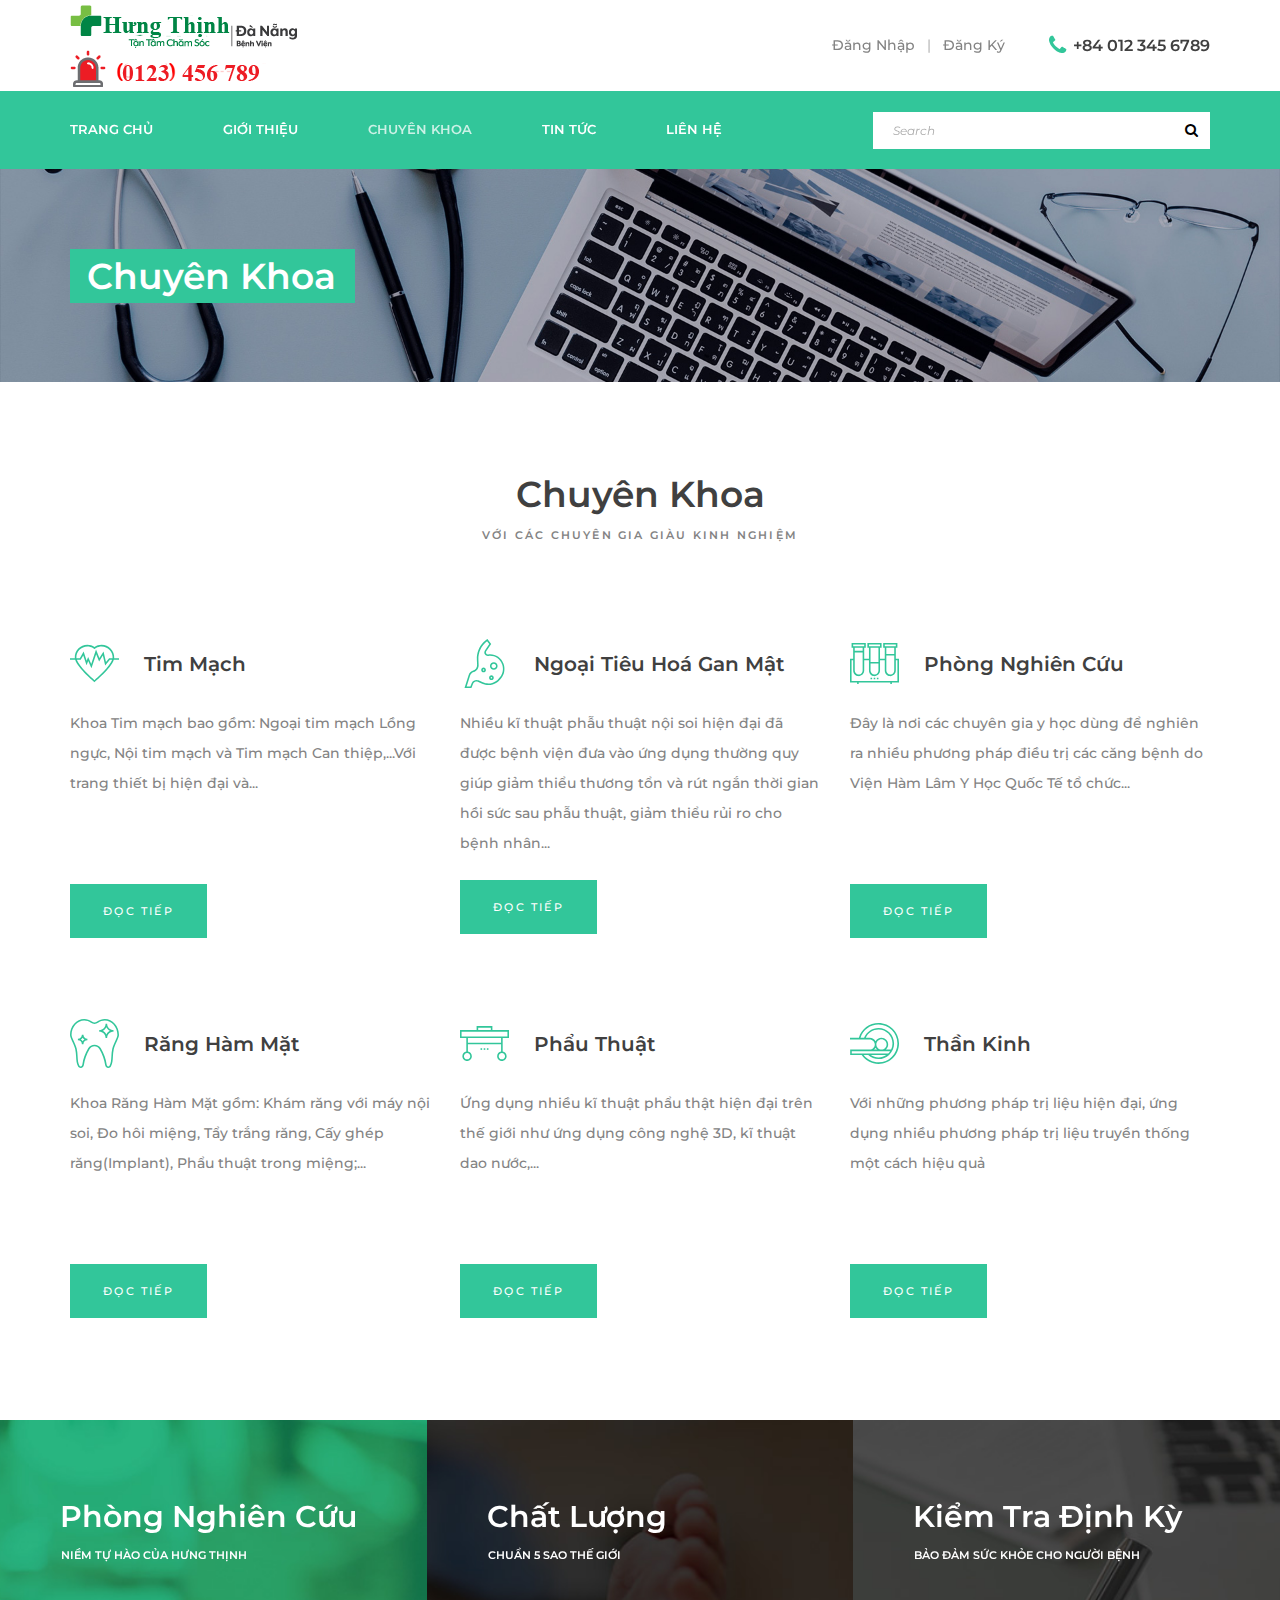
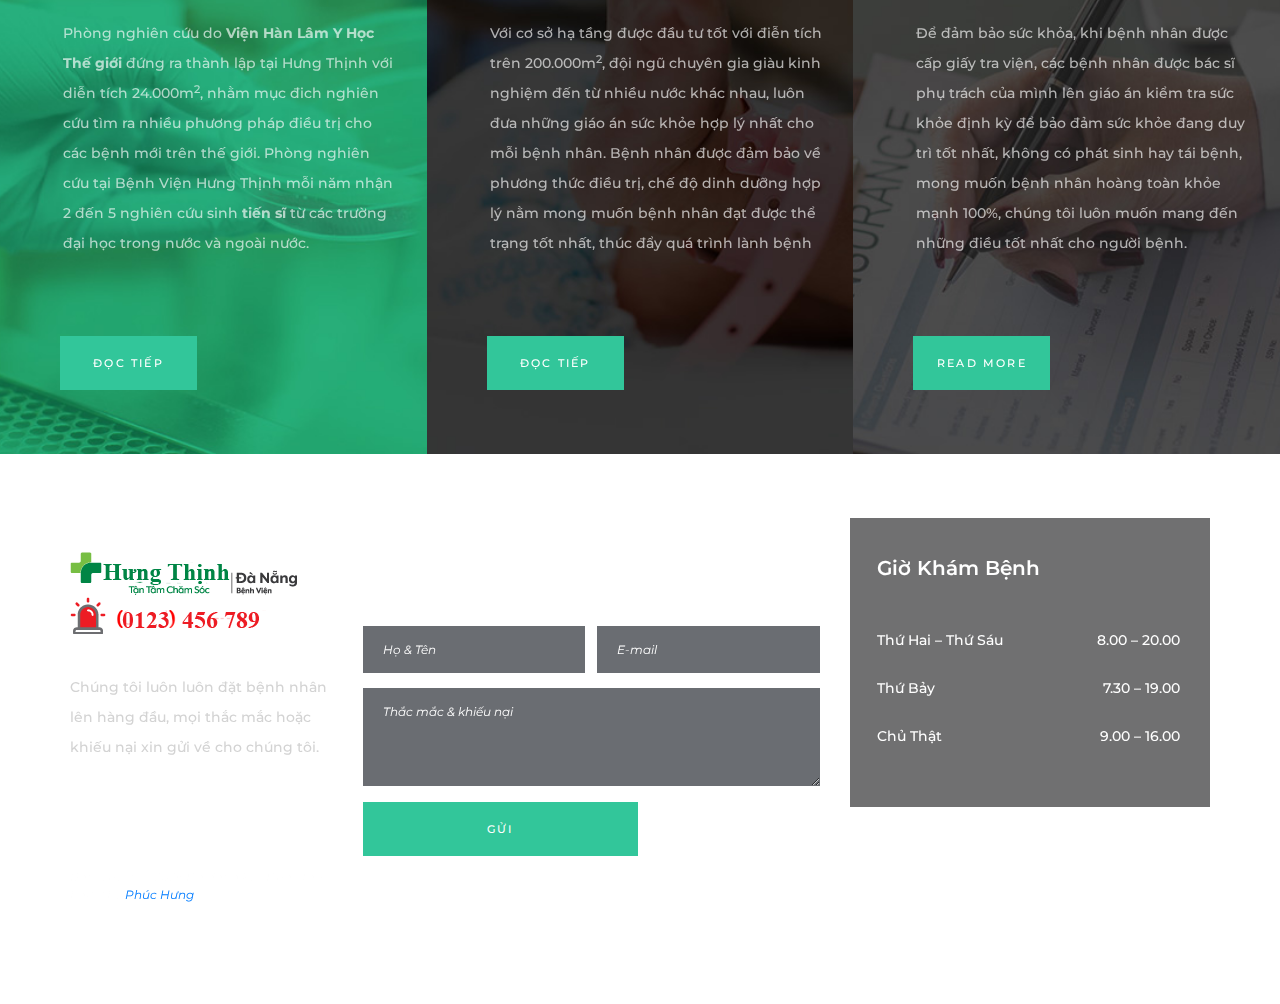
<file: services.html>
<!DOCTYPE html>
<html lang="en">

<head>
	<title>Chuyên Khoa</title>
	<meta charset="utf-8">
	<meta http-equiv="X-UA-Compatible" content="IE=edge">
	<link rel="icon" type="image/png" href="images/icon/icon-1.ico" />
	<meta name="description" content="Health medical template project">
	<meta name="viewport" content="width=device-width, initial-scale=1">
	<link rel="stylesheet" type="text/css" href="styles/bootstrap4/bootstrap.min.css">
	<link href="plugins/font-awesome-4.7.0/css/font-awesome.min.css" rel="stylesheet" type="text/css">
	<link rel="stylesheet" type="text/css" href="plugins/OwlCarousel2-2.2.1/owl.carousel.css">
	<link rel="stylesheet" type="text/css" href="plugins/OwlCarousel2-2.2.1/owl.theme.default.css">
	<link rel="stylesheet" type="text/css" href="plugins/OwlCarousel2-2.2.1/animate.css">
	<link rel="stylesheet" type="text/css" href="styles/services.css">
	<link rel="stylesheet" type="text/css" href="styles/services_responsive.css">
</head>

<body>

	<div class="super_container">

		<!-- Menu -->

		<div class="menu trans_500">
			<div class="menu_content d-flex flex-column align-items-center justify-content-center text-center">
				<div class="menu_close_container">
					<div class="menu_close"></div>
				</div>
				<form action="#" class="menu_search_form">
					<input type="text" class="menu_search_input" placeholder="Search" required="required">
					<button class="menu_search_button"><i class="fa fa-search" aria-hidden="true"></i></button>
				</form>
				<ul>
					<li class="menu_item"><a href="index.html">Trang Chủ</a></li>
					<li class="menu_item"><a href="about.html">Giới Thiệu</a></li>
					<li class="menu_item"><a href="services.html">Chuyên Khoa</a></li>
					<li class="menu_item"><a href="news.html">Tin Tức</a></li>
					<li class="menu_item"><a href="contact.html">Liên Hệ</a></li>
				</ul>
			</div>
			<div class="menu_social">
				<ul>
					<li><a href="#"><i class="fa fa-pinterest" aria-hidden="true"></i></a></li>
					<li><a href="#"><i class="fa fa-facebook" aria-hidden="true"></i></a></li>
					<li><a href="#"><i class="fa fa-twitter" aria-hidden="true"></i></a></li>
					<li><a href="#"><i class="fa fa-dribbble" aria-hidden="true"></i></a></li>
					<li><a href="#"><i class="fa fa-behance" aria-hidden="true"></i></a></li>
					<li><a href="#"><i class="fa fa-linkedin" aria-hidden="true"></i></a></li>
				</ul>
			</div>
		</div>

		<!-- Home -->

		<div class="home">
			<div class="parallax_background parallax-window" data-parallax="scroll" data-image-src="images/services.jpg"
			 data-speed="0.8"></div>

			<!-- Header -->

			<header class="header" id="header">
				<div>
					<div class="header_top">
						<div class="container">
							<div class="row">
								<div class="col">
									<div class="header_top_content d-flex flex-row align-items-center justify-content-start">
										<div class="logo">
											<a href="index.html"><img src="./images/logo.png" alt="logo"></a>
										</div>
										<div class="header_top_extra d-flex flex-row align-items-center justify-content-start ml-auto">
											<div class="header_top_nav">
												<ul class="d-flex flex-row align-items-center justify-content-start">
														<li><a href="login/index.html">Đăng Nhập</a></li>
														<li><a href="registration/index.html">Đăng Ký</a></li>
												</ul>
											</div>
											<div class="header_top_phone">
												<i class="fa fa-phone" aria-hidden="true"></i>
												<span>+84 012 345 6789</span>
											</div>
										</div>
										<div class="hamburger ml-auto"><i class="fa fa-bars" aria-hidden="true"></i></div>
									</div>
								</div>
							</div>
						</div>
					</div>
					<div class="header_nav" id="header_nav_pin">
						<div class="header_nav_inner">
							<div class="header_nav_container">
								<div class="container">
									<div class="row">
										<div class="col">
											<div class="header_nav_content d-flex flex-row align-items-center justify-content-start">
												<nav class="main_nav">
													<ul class="d-flex flex-row align-items-center justify-content-start">
														<li><a href="index.html">Trang Chủ</a></li>
														<li><a href="about.html">Giới Thiệu</a></li>
														<li class="active"><a href="services.html">Chuyên Khoa</a></li>
														<li><a href="news.html">Tin Tức</a></li>
														<li><a href="contact.html">Liên Hệ</a></li>
													</ul>
												</nav>
												<div class="search_content d-flex flex-row align-items-center justify-content-end ml-auto">
													<form action="#" id="search_container_form" class="search_container_form">
														<input type="text" class="search_container_input" placeholder="Search" required="required">
														<button class="search_container_button"><i class="fa fa-search" aria-hidden="true"></i></button>
													</form>
												</div>
											</div>
										</div>
									</div>
								</div>
							</div>
						</div>
					</div>
				</div>
			</header>

			<div class="home_container">
				<div class="container">
					<div class="row">
						<div class="col">
							<div class="home_content">
								<div class="home_title">Chuyên Khoa</div>
							</div>
						</div>
					</div>
				</div>
			</div>
		</div>

		<!-- Services -->

		<div class="services">
			<div class="container">
				<div class="row">
					<div class="col text-center">
						<div class="section_title">Chuyên Khoa</div>
						<div class="section_subtitle">Với các chuyên gia giàu kinh nghiệm</div>
					</div>
				</div>
				<div class="row icon_boxes_row">

					<!-- Icon Box -->
					<div class="col-xl-4 col-lg-6">
						<div class="icon_box">
							<div class="icon_box_title_container d-flex flex-row align-items-center justify-content-start">
								<div class="icon_box_icon"><img src="images/icon_1.svg" alt=""></div>
								<div class="icon_box_title">Tim Mạch</div>
							</div>
							<div class="icon_box_text">Khoa Tim mạch bao gồm: Ngoại tim mạch Lồng ngực, Nội tim mạch và Tim mạch Can
								thiệp,...Với trang thiết bị hiện đại và...</div>
						</div>
						<div class="button info_button"><a href="#"><span>Đọc tiếp</span><span>Đọc tiếp</span></a></div>
					</div>

					<!-- Icon Box -->
					<div class="col-xl-4 col-lg-6">
						<div class="icon_box">
							<div class="icon_box_title_container d-flex flex-row align-items-center justify-content-start">
								<div class="icon_box_icon"><img src="images/icon_2.svg" alt=""></div>
								<div class="icon_box_title">Ngoại Tiêu Hoá Gan Mật</div>
							</div>
							<div class="icon_box_text">Nhiều kĩ thuật phẫu thuật nội soi hiện đại đã được bệnh viện đưa vào ứng dụng thường
								quy giúp giảm thiểu thương tổn và rút ngắn thời gian hồi sức sau phẫu thuật, giảm thiểu rủi ro cho bệnh nhân...</div>
							<br>
							<div class="button info_button"><a href="#"><span>Đọc tiếp</span><span>Đọc tiếp</span></a></div>
						</div>

					</div>

					<!-- Icon Box -->
					<div class="col-xl-4 col-lg-6">
						<div class="icon_box">
							<div class="icon_box_title_container d-flex flex-row align-items-center justify-content-start">
								<div class="icon_box_icon"><img src="images/icon_3.svg" alt=""></div>
								<div class="icon_box_title">Phòng Nghiên Cứu</div>
							</div>
							<div class="icon_box_text">Đây là nơi các chuyên gia y học dùng để nghiên ra nhiều phương pháp điều trị các căng
								bệnh do Viện Hàm Lâm Y Học Quốc Tế tổ chức...</div>
						</div>
						<div class="button info_button"><a href="#"><span>Đọc tiếp</span><span>Đọc tiếp</span></a></div>
					</div>

					<!-- Icon Box -->
					<div class="col-xl-4 col-lg-6">
						<div class="icon_box">
							<div class="icon_box_title_container d-flex flex-row align-items-center justify-content-start">
								<div class="icon_box_icon"><img src="images/icon_4.svg" alt=""></div>
								<div class="icon_box_title">Răng Hàm Mặt</div>
							</div>
							<div class="icon_box_text">Khoa Răng Hàm Mặt gồm: Khám răng với máy nội soi, Đo hôi miệng, Tẩy trắng răng, Cấy
								ghép răng(Implant), Phẩu thuật trong miệng;...</div>
						</div>
						<div class="button info_button"><a href="#"><span>Đọc tiếp</span><span>Đọc tiếp</span></a></div>
					</div>

					<!-- Icon Box -->
					<div class="col-xl-4 col-lg-6">
						<div class="icon_box">
							<div class="icon_box_title_container d-flex flex-row align-items-center justify-content-start">
								<div class="icon_box_icon"><img src="images/icon_5.svg" alt=""></div>
								<div class="icon_box_title">Phẩu Thuật</div>
							</div>
							<div class="icon_box_text">Ứng dụng nhiều kĩ thuật phẩu thật hiện đại trên thế giới như ứng dụng công nghệ 3D,
								kĩ thuật dao nước,...</div>
						</div>
						<div class="button info_button"><a href="#"><span>Đọc tiếp</span><span>Đọc tiếp</span></a></div>
					</div>

					<!-- Icon Box -->
					<div class="col-xl-4 col-lg-6">
						<div class="icon_box">
							<div class="icon_box_title_container d-flex flex-row align-items-center justify-content-start">
								<div class="icon_box_icon"><img src="images/icon_6.svg" alt=""></div>
								<div class="icon_box_title">Thần Kinh</div>
							</div>
							<div class="icon_box_text">Với những phương pháp trị liệu hiện đại, ứng dụng nhiều phương pháp trị liệu truyền
								thống một cách hiệu quả</div>
						</div>
						<div class="button info_button"><a href="#"><span>Đọc tiếp</span><span>Đọc tiếp</span></a></div>
					</div>

				</div>
			</div>
		</div>
		<!-- Boxes -->

		<div class="boxes d-flex flex-lg-row flex-column align-items-start justify-content-start">

			<!-- Box -->
			<div class="box">
				<div class="background_image" style="background-image:url(images/box_1.jpg)"></div>
				<div class="box_title">Phòng Nghiên Cứu</div>
				<div class="box_subtitle">niềm tự hào của Hưng Thịnh</div>
				<div class="box_text">Phòng nghiên cứu do <strong>Viện Hàn Lâm Y Học Thế giới</strong> đứng ra thành lập tại Hưng
					Thịnh với diễn tích 24.000m<sup>2</sup>, nhằm mục đich nghiên cứu tìm ra nhiều phương pháp điều trị cho các bệnh
					mới trên thế giới. Phòng nghiên cứu tại Bệnh Viện Hưng Thịnh mỗi năm nhận 2 đến 5 nghiên cứu sinh <strong>tiến sĩ</strong>
					từ các trường đại học trong nước và ngoài nước.</div>
				<div class="button box_button"><a href="#"><span>Đọc tiếp</span><span>Đọc tiếp</span></a></div>
			</div>

			<!-- Box -->
			<div class="box">
				<div class="background_image" style="background-image:url(images/box_2.jpg)"></div>
				<div class="box_title">Chất Lượng</div>
				<div class="box_subtitle">chuẩn 5 sao thế giới</div>
				<div class="box_text">Với cơ sở hạ tầng được đầu tư tốt với điễn tích trên 200.000m<sup>2</sup>, đội ngũ chuyên gia
					giàu kinh nghiệm đến từ nhiều nước khác nhau, luôn đưa những giáo án sức khỏe hợp lý nhất cho mỗi bệnh nhân. Bệnh
					nhân được đảm bảo về phương thức điều trị, chế độ dinh dưỡng hợp lý nằm mong muốn bệnh nhân đạt được thể trạng tốt
					nhất, thúc đẩy quá trình lành bệnh</div>
				<div class="button box_button"><a href="#"><span>Đọc tiếp</span><span>Đọc tiếp</span></a></div>
			</div>

			<!-- Box -->
			<div class="box">
				<div class="background_image" style="background-image:url(images/box_3.jpg)"></div>
				<div class="box_title">Kiểm Tra Định Kỳ</div>
				<div class="box_subtitle">Bảo đảm sức khỏe cho người bệnh</div>
				<div class="box_text">Để đảm bảo sức khỏa, khi bệnh nhân được cấp giấy tra viện, các bệnh nhân được bác sĩ phụ
					trách của mình lên giáo án kiểm tra sức khỏe định kỳ để bảo đảm sức khỏe đang duy trì tốt nhất, không có phát sinh
					hay tái bệnh, mong muốn bệnh nhân hoàng toàn khỏe mạnh 100%, chúng tôi luôn muốn mang đến những điều tốt nhất cho
					người bệnh.</div>
				<div class="button box_button"><a href="#"><span>read more</span><span>read more</span></a></div>
			</div>

		</div>
		<!-- Tabs -->
		<!-- Footer -->
		<footer class="footer">
			<div class="parallax_background parallax-window" data-parallax="scroll" data-image-src="images/footer.jpg"
			 data-speed="0.8"></div>
			<div class="footer_content">
				<div class="container">
					<div class="row">

						<!-- Footer About -->
						<div class="col-lg-3 footer_col">
							<div class="footer_about">
								<div class="logo">
									<a href="#"><img src="./images/logo.png" alt="logo"></a>
								</div>
								<div class="footer_about_text">Chúng tôi luôn luôn đặt bệnh nhân lên hàng đầu, mọi thắc mắc hoặc khiếu nại xin
									gửi về cho chúng tôi.</div>
								<div class="footer_social">
									<ul class="d-flex flex-row align-items-center justify-content-start">
										<li><a href=""><i class="fa fa-pinterest" aria-hidden="true"></i></a></li>
										<li><a href=""><i class="fa fa-facebook" aria-hidden="true"></i></a></li>
										<li><a href=""><i class="fa fa-twitter" aria-hidden="true"></i></a></li>
										<li><a href=""><i class="fa fa-dribbble" aria-hidden="true"></i></a></li>
										<li><a href=""><i class="fa fa-behance" aria-hidden="true"></i></a></li>
										<li><a href=""><i class="fa fa-linkedin" aria-hidden="true"></i></a></li>
									</ul>
								</div>
								<div class="copyright">
									<!-- Link back to Colorlib can't be removed. Template is licensed under CC BY 3.0. -->
									Bản Quyền &copy;
									<script>document.write(new Date().getFullYear());</script> Đã đăng ký | Được tạo bởi <i class="fa fa-heart-o"
									 aria-hidden="true"></i> by <a href="#">Phúc Hưng</a>
									<!-- Link back to Colorlib can't be removed. Template is licensed under CC BY 3.0. -->
								</div>
							</div>
						</div>

						<!-- Footer Contact -->
						<div class="col-lg-5 footer_col">
							<div class="footer_contact">
								<div class="footer_contact_title">Liên Hệ Nhanh</div>
								<div class="footer_contact_form_container">
									<form action="#" class="footer_contact_form" id="footer_contact_form">
										<div class="d-flex flex-xl-row flex-column align-items-center justify-content-between">
											<input type="text" class="footer_contact_input" placeholder="Họ & Tên" required="required">
											<input type="email" class="footer_contact_input" placeholder="E-mail" required="required">
										</div>
										<textarea class="footer_contact_input footer_contact_textarea" placeholder="Thắc mắc & khiếu nại" required="required"></textarea>
										<button class="footer_contact_button">Gửi</button>
									</form>
								</div>
							</div>
						</div>

						<!-- Footer Hours -->
						<div class="col-lg-4 footer_col">
							<div class="footer_hours">
								<div class="footer_hours_title">Giờ Khám Bệnh</div>
								<ul class="hours_list">
									<li class="d-flex flex-row align-items-center justify-content-start">
										<div>Thứ Hai – Thứ Sáu</div>
										<div class="ml-auto">8.00 – 20.00</div>
									</li>
									<li class="d-flex flex-row align-items-center justify-content-start">
										<div>Thứ Bảy</div>
										<div class="ml-auto">7.30 – 19.00</div>
									</li>
									<li class="d-flex flex-row align-items-center justify-content-start">
										<div>Chủ Thật</div>
										<div class="ml-auto">9.00 – 16.00</div>
									</li>
								</ul>
							</div>
						</div>
					</div>
				</div>
			</div>

			<script src="js/jquery-3.3.1.min.js"></script>
			<script src="styles/bootstrap4/popper.js"></script>
			<script src="styles/bootstrap4/bootstrap.min.js"></script>
			<script src="plugins/OwlCarousel2-2.2.1/owl.carousel.js"></script>
			<script src="plugins/easing/easing.js"></script>
			<script src="plugins/parallax-js-master/parallax.min.js"></script>
			<script src="js/custom.js"></script>
</body>

</html>
</file>
<file: styles/main_styles.css>
@charset "utf-8";
/* CSS Document */

/******************************

[Table of Contents]

1. Fonts
2. Body and some general stuff
3. Header
4. Menu
5. Home
6. Info Boxes
7. Call To Action
8. Services
9. Departments
10. FAQ
11. Latest News
12. Footer


******************************/

/***********
1. Fonts
***********/

	@import url('https://fonts.googleapis.com/css?family=Montserrat:300,300i,400,400i,500,500i,600,600i,700,700i,800,900');

/*********************************
2. Body and some general stuff
*********************************/

*
{
	margin: 0;
	padding: 0;
	-webkit-font-smoothing: antialiased;
	-webkit-text-shadow: rgba(0,0,0,.01) 0 0 1px;
	text-shadow: rgba(0,0,0,.01) 0 0 1px;
}
body
{
	font-family: 'Montserrat', sans-serif;
	font-size: 14px;
	font-weight: 400;
	background: #FFFFFF;
	color: #a5a5a5;
}
div
{
	display: block;
	position: relative;
	-webkit-box-sizing: border-box;
    -moz-box-sizing: border-box;
    box-sizing: border-box;
}
ul
{
	list-style: none;
	margin-bottom: 0px;
}
p
{
	font-family: 'Montserrat', sans-serif;
	font-size: 14px;
	line-height: 2;
	font-weight: 400;
	color: #929191;
	-webkit-font-smoothing: antialiased;
	-webkit-text-shadow: rgba(0,0,0,.01) 0 0 1px;
	text-shadow: rgba(0,0,0,.01) 0 0 1px;
}
p a
{
	display: inline;
	position: relative;
	color: inherit;
	border-bottom: solid 1px #ffa07f;
	-webkit-transition: all 200ms ease;
	-moz-transition: all 200ms ease;
	-ms-transition: all 200ms ease;
	-o-transition: all 200ms ease;
	transition: all 200ms ease;
}
p:last-of-type
{
	margin-bottom: 0;
}
a, a:hover, a:visited, a:active, a:link
{
	text-decoration: none;
	-webkit-font-smoothing: antialiased;
	-webkit-text-shadow: rgba(0,0,0,.01) 0 0 1px;
	text-shadow: rgba(0,0,0,.01) 0 0 1px;
}
p a:active
{
	position: relative;
	color: #FF6347;
}
p a:hover
{
	color: #FFFFFF;
	background: #ffa07f;
}
p a:hover::after
{
	opacity: 0.2;
}
::selection
{
	background: #32c69a;
	color: #FFFFFF;
}
p::selection
{
	
}
h1{font-size: 48px;}
h2{font-size: 36px;}
h3{font-size: 24px;}
h4{font-size: 18px;}
h5{font-size: 14px;}
h1, h2, h3, h4, h5, h6
{
	font-family: 'Montserrat', sans-serif;
	-webkit-font-smoothing: antialiased;
	-webkit-text-shadow: rgba(0,0,0,.01) 0 0 1px;
	text-shadow: rgba(0,0,0,.01) 0 0 1px;
}
h1::selection, 
h2::selection, 
h3::selection, 
h4::selection, 
h5::selection, 
h6::selection
{
	
}
.form-control
{
	color: #db5246;
}
section
{
	display: block;
	position: relative;
	box-sizing: border-box;
}
.clear
{
	clear: both;
}
.clearfix::before, .clearfix::after
{
	content: "";
	display: table;
}
.clearfix::after
{
	clear: both;
}
.clearfix
{
	zoom: 1;
}
.float_left
{
	float: left;
}
.float_right
{
	float: right;
}
.trans_200
{
	-webkit-transition: all 200ms ease;
	-moz-transition: all 200ms ease;
	-ms-transition: all 200ms ease;
	-o-transition: all 200ms ease;
	transition: all 200ms ease;
}
.trans_300
{
	-webkit-transition: all 300ms ease;
	-moz-transition: all 300ms ease;
	-ms-transition: all 300ms ease;
	-o-transition: all 300ms ease;
	transition: all 300ms ease;
}
.trans_400
{
	-webkit-transition: all 400ms ease;
	-moz-transition: all 400ms ease;
	-ms-transition: all 400ms ease;
	-o-transition: all 400ms ease;
	transition: all 400ms ease;
}
.trans_500
{
	-webkit-transition: all 500ms ease;
	-moz-transition: all 500ms ease;
	-ms-transition: all 500ms ease;
	-o-transition: all 500ms ease;
	transition: all 500ms ease;
}
.fill_height
{
	height: 100%;
}
.super_container
{
	width: 100%;
	overflow: hidden;
}
.prlx_parent
{
	overflow: hidden;
}
.prlx
{
	height: 130% !important;
}
.parallax-window
{
    min-height: 400px;
    background: transparent;
}
.parallax_background
{
	position: absolute;
	top: 0;
	left: 0;
	width: 100%;
	height: 100%;
}
.background_image
{
	position: absolute;
	top: 0;
	left: 0;
	width: 100%;
	height: 100%;
	background-repeat: no-repeat;
	background-size: cover;
	background-position: center center;
}
.nopadding
{
	padding: 0px !important;
}
.button
{
	width: 137px;
	height: 54px;
	background: #32c69a;
	overflow: hidden;
}
.button a
{
	display: block;
	position: relative;
	width: 100%;
	height: 100%;
	text-align: center;
}
.button a span
{
	font-size: 11px;
	font-weight: 500;
	color: #FFFFFF;
	line-height: 54px;
	letter-spacing: 0.2em;
	text-transform: uppercase;
	white-space: nowrap;
	-webkit-transition: all 400ms ease;
	-moz-transition: all 400ms ease;
	-ms-transition: all 400ms ease;
	-o-transition: all 400ms ease;
	transition: all 400ms ease;
}
.button a span:first-child
{
	position: absolute;
	top: 50%;
	left: 50%;
	-webkit-transform: translate(-50%, -50%);
	-moz-transform: translate(-50%, -50%);
	-ms-transform: translate(-50%, -50%);
	-o-transform: translate(-50%, -50%);
	transform: translate(-50%, -50%);
}
.button a span:last-child
{
	position: absolute;
	left: 50%;
	-webkit-transform: translateX(-50%);
	-moz-transform: translateX(-50%);
	-ms-transform: translateX(-50%);
	-o-transform: translateX(-50%);
	transform: translateX(-50%);
	top: 100%;
	font-size: 9px;
	opacity: 0;
}
.button:hover a span:first-child
{
	top: -10%;
	font-size: 9px;
	opacity: 0;
}
.button:hover a span:last-child
{
	top: 50%;
	-webkit-transform: translate(-50%, -50%);
	-moz-transform: translate(-50%, -50%);
	-ms-transform: translate(-50%, -50%);
	-o-transform: translate(-50%, -50%);
	transform: translate(-50%, -50%);
	font-size: 11px;
	opacity: 1;
}
.section_title
{
	font-size: 36px;
	font-weight: 600;
	color: #404040;
	line-height: 0.75;
}
.section_subtitle
{
	font-size: 11px;
	font-weight: 600;
	color: #838383;
	line-height: 0.75;
	letter-spacing: 0.2em;
	text-transform: uppercase;
	margin-top: 23px;
}

/*********************************
3. Header
*********************************/

.header
{
	position: absolute;
	top: 0;
	left: 0;
	width: 100%;
	background: #FFFFFF;
	z-index: 100;
}
.header.scrolled
{
	position: fixed;
	top: -91px;
	left: 0;
}
.header_top
{
	width: 100%;
	z-index: 2;
}
.header_top_content
{
	height: 91px;
	-webkit-transition: all 200ms ease;
	-moz-transition: all 200ms ease;
	-ms-transition: all 200ms ease;
	-o-transition: all 200ms ease;
	transition: all 200ms ease;
}
.logo a
{
	line-height: 0.75;
	color: #404040;
	font-size: 24px;
	font-weight: 700;
	text-transform: uppercase;
}
.logo a span
{
	position: relative;
	font-size: 36px;
	color: #32c69a;
	line-height: 0.75;
	vertical-align: text-top;
}
.header_top_nav ul li
{
	position: relative;
}
.header_top_nav ul li:not(:last-child)::after
{
	content: '|';
	margin-left: 12px;
	margin-right: 12px;
}
.header_top_nav ul li a
{
	font-size: 14px;
	font-weight: 500;
	color: #838383;
	-webkit-transition: all 200ms ease;
	-moz-transition: all 200ms ease;
	-ms-transition: all 200ms ease;
	-o-transition: all 200ms ease;
	transition: all 200ms ease;
}
.header_top_nav ul li a:hover
{
	color: #32c69a;
}
.header_top_phone
{
	margin-left: 44px;
}
.header_top_phone i
{
	font-size: 22px;
	color: #32c69a;
	vertical-align: middle;
	transform: translateY(-1px);
}
.header_top_phone span
{
	font-size: 16px;
	font-weight: 600;
	color: #404040;
	margin-left: 3px;
	vertical-align: middle;
}
.hamburger
{
	display: none;
	cursor: pointer;
}
.hamburger i
{
	font-size: 18px;
	color: #4c4c4c;
	-webkit-transition: all 200ms ease;
	-moz-transition: all 200ms ease;
	-ms-transition: all 200ms ease;
	-o-transition: all 200ms ease;
	transition: all 200ms ease;
}
.hamburger i:hover
{
	color: #329fec;
}
.header_nav
{
	z-index: 2;
}
.header_nav_inner
{
	width: 100%;
}
.header_nav_container
{
	z-index: 1;
	background: #32c69a;
}
.header_nav_content
{
	height: 78px;
}
.main_nav
{
	height: 100%;
}
.main_nav ul
{
	height: 100%;
}
.main_nav ul li
{
	position: relative;
}
.main_nav ul li:not(:last-child)
{
	margin-right: 70px;
}
.main_nav ul li a
{
	display: block;
	position: relative;
	height: 100%;
	font-size: 13px;
	font-weight: 600;
	color: #FFFFFF;
	z-index: 1;
	text-transform: uppercase;
	-webkit-transition: all 200ms ease;
	-moz-transition: all 200ms ease;
	-ms-transition: all 200ms ease;
	-o-transition: all 200ms ease;
	transition: all 200ms ease;
}
.main_nav ul li a:hover,
.main_nav ul li.active a
{
	color: rgba(255,255,255,0.75);
}
.search_content
{
	height: 60px;
}
.search_container_form
{
	position: relative;
	width: 337px;
}
.search_container_input
{
	width: 100%;
	height: 37px;
	border: none;
	outline: none;
	padding-left: 20px;
}
.search_container_input::-webkit-input-placeholder
{
	font-size: 12px !important;
	font-weight: 400 !important;
	font-style: italic;
	color: #ababab !important;
}
.search_container_input:-moz-placeholder
{
	font-size: 12px !important;
	font-weight: 400 !important;
	font-style: italic;
	color: #ababab !important;
}
.search_container_input::-moz-placeholder
{
	font-size: 12px !important;
	font-weight: 400 !important;
	font-style: italic;
	color: #ababab !important;
} 
.search_container_input:-ms-input-placeholder
{ 
	font-size: 12px !important;
	font-weight: 400 !important;
	font-style: italic;
	color: #ababab !important;
}
.search_container_input::input-placeholder
{
	font-size: 12px !important;
	font-weight: 400 !important;
	font-style: italic;
	color: #ababab !important;
}
.search_container_button
{
	position: absolute;
	top: 0;
	right: 0;
	width: 37px;
	height: 37px;
	border: none;
	outline: none;
	cursor: pointer;
	background: #FFFFFF;
}
.header_search
{
	display: inline-block;
	vertical-align: middle;
	padding: 10px;
	cursor: pointer;
}
.header_search i
{
	color: #4c4c4c;
	-webkit-transition: all 200ms ease;
	-moz-transition: all 200ms ease;
	-ms-transition: all 200ms ease;
	-o-transition: all 200ms ease;
	transition: all 200ms ease;
}
.header_search:hover i
{
	color: #329fec;
}

/*********************************
4. Menu
*********************************/

.menu
{
	position: fixed;
	width: 100vw;
	height: 100vh;
	background: rgba(50,198,154,0.95);
	z-index: 101;
	opacity: 0;
	visibility: hidden;
}
.menu.active
{
	opacity: 0.98;
	visibility: visible;
}
.menu_content
{
	width: 100%;
	height: 100%;
}
.menu_content ul
{
	margin-top: 40px;
}
.menu_item
{
	position: relative;
	margin-bottom: 3px;
}
.menu_item:last-child
{
	margin-bottom: 0px;
}
.menu_item a
{
	display: inline-block;
	position: relative;
	font-size: 36px;
	color: #FFFFFF;
	font-weight: 600;
}
.menu_item a::after
{
	display: block;
	position: absolute;
	top: 90%;
	left: 0;
	width: 0;
	height: 2px;
	background: #FFFFFF;
	letter-spacing: 2px;
	content: '';
	z-index: 10;
	pointer-events: none;
	-webkit-transition: all 200ms ease;
	-moz-transition: all 200ms ease;
	-ms-transition: all 200ms ease;
	-o-transition: all 200ms ease;
	transition: all 400ms ease;
}
.menu_item:hover a::after
{
	width: 100%;
}
.menu_close_container
{
	position: absolute;
	top: 94px;
	right: 122px;
	width: 21px;
	height: 21px;
	cursor: pointer;
	-webkit-transform: rotate(45deg);
	-moz-transform: rotate(45deg);
	-ms-transform: rotate(45deg);
	-o-transform: rotate(45deg);
	transform: rotate(45deg);
}
.menu_close
{
	top: 9px;
	width: 21px;
	height: 3px;
	background: #FFFFFF;
	-webkit-transition: all 200ms ease;
	-moz-transition: all 200ms ease;
	-ms-transition: all 200ms ease;
	-o-transition: all 200ms ease;
	transition: all 200ms ease;
}
.menu_close::after
{
	display: block;
	position: absolute;
	top: -9px;
	left: 9px;
	content: '';
	width: 3px;
	height: 21px;
	background: #FFFFFF;
	-webkit-transition: all 200ms ease;
	-moz-transition: all 200ms ease;
	-ms-transition: all 200ms ease;
	-o-transition: all 200ms ease;
	transition: all 200ms ease;
}
.menu_close_container:hover .menu_close,
.menu_close_container:hover .menu_close::after
{
	background: rgba(255,255,255,0.7);
}
.menu_search_form
{
	position: relative;
	width: 300px;
}
.menu_search_input
{
	width: 100%;
	height: 40px;
	background: rgba(255,255,255,0.9);
	border: none;
	outline: none;
	padding-left: 20px;
}
.menu_search_input::-webkit-input-placeholder
{
	font-size: 12px !important;
	font-weight: 400 !important;
	font-style: italic;
	color: #ababab !important;
}
.menu_search_input:-moz-placeholder
{
	font-size: 12px !important;
	font-weight: 400 !important;
	font-style: italic;
	color: #ababab !important;
}
.menu_search_input::-moz-placeholder
{
	font-size: 12px !important;
	font-weight: 400 !important;
	font-style: italic;
	color: #ababab !important;
} 
.menu_search_input:-ms-input-placeholder
{ 
	font-size: 12px !important;
	font-weight: 400 !important;
	font-style: italic;
	color: #ababab !important;
}
.menu_search_input::input-placeholder
{
	font-size: 12px !important;
	font-weight: 400 !important;
	font-style: italic;
	color: #ababab !important;
}
.menu_search_button
{
	position: absolute;
	top: 0;
	right: 0;
	width: 40px;
	height: 40px;
	background: transparent;
	border: none;
	outline: none;
}
.menu_social
{
	position: absolute;
	left: 50%;
	-webkit-transform: translateX(-50%);
	-moz-transform: translateX(-50%);
	-ms-transform: translateX(-50%);
	-o-transform: translateX(-50%);
	transform: translateX(-50%);
	bottom: 15px;
}
.menu_social ul
{
	display: inline-block;
	margin-left: 25px;
	white-space: nowrap;
}
.menu_social ul li
{
	display: inline-block;
}
.menu_social ul li:not(:last-child)
{
	margin-right: 15px;
}
.menu_social ul li a i
{
	color: rgba(255,255,255,0.7);
	-webkit-transition: all 200ms ease;
	-moz-transition: all 200ms ease;
	-ms-transition: all 200ms ease;
	-o-transition: all 200ms ease;
	transition: all 200ms ease;
	padding: 5px;
}
.menu_social ul li a i:hover
{
	color: rgba(255,255,255,1);
}

/*********************************
5. Home
*********************************/

.home
{
	width: 100%;
	height: 874px;
}
.home_container
{
	position: absolute;
	top: 38%;
	left: 0;
	width: 100%;
}
.home_content
{

}
.home_title
{
	font-size: 60px;
	font-weight: 600;
	color: #FFFFFF;
	max-width: 570px;
	line-height: 1.2;
}
.home_text
{
	font-size: 16px;
	font-weight: 600;
	color: #FFFFFF;
	line-height: 1.875;
	max-width: 480px;
	margin-top: 25px;
}
.home_button
{
	margin-top: 36px;
}

/*********************************
6. Info Boxes
*********************************/

.info
{
	width: 100%;
	background: #FFFFFF;
	padding-top: 100px;
	padding-bottom: 100px;
}
.info_box
{
	width: 100%;
	background: #f4f8fb;
}
.info_image
{
	width: 100%;
}
.info_image img
{
	max-width: 100%;
}
.info_content
{
	padding-left: 38px;
	padding-top: 46px;
	padding-right: 20px;
	padding-bottom: 31px;
}
.info_title
{
	font-size: 20px;
	font-weight: 600;
	color: #404040;
}
.info_text
{
	font-size: 14px;
	font-weight: 500;
	color: #838383;
	line-height: 1.95;
	margin-top: 14px;
}
.info_button
{
	margin-top: 26px;
}
.info_form_container
{
	width: 100%;
	background: #e5ecf1;
	height: 100%;
	padding-left: 43px;
	padding-top: 50px;
}
.info_form_title
{
	font-size: 24px;
	font-weight: 600;
	color: #404040;
	line-height: 1.2;
}
.info_form
{
	width: 100%;
	padding-right: 44px;
	margin-top: 43px;
}
.info_form select
{
	margin-bottom: 26px;
}
.info_form input:not(:last-child)
{
	margin-bottom: 23px;
}
.info_input
{
	display: block;
	position: relative;
	width: 100%;
	height: 47px;
	background: #FFFFFF;
	padding-left: 20px;
	border: none;
	outline: none;
}
.info_input::-webkit-input-placeholder
{
	font-size: 12px !important;
	font-weight: 500 !important;
	font-style: italic;
	color: #828282 !important;
}
.info_input:-moz-placeholder
{
	font-size: 12px !important;
	font-weight: 500 !important;
	font-style: italic;
	color: #828282 !important;
}
.info_input::-moz-placeholder
{
	font-size: 12px !important;
	font-weight: 500 !important;
	font-style: italic;
	color: #828282 !important;
} 
.info_input:-ms-input-placeholder
{ 
	font-size: 12px !important;
	font-weight: 500 !important;
	font-style: italic;
	color: #828282 !important;
}
.info_input::input-placeholder
{
	font-size: 12px !important;
	font-weight: 500 !important;
	font-style: italic;
	color: #828282 !important;
}
.info_select
{
	display: block;
	position: relative;
	-webkit-appearance: none;
    -moz-appearance: none;
    -ms-appearance: none;
    -o-appearance: none;
    appearance: none;
    -webkit-box-shadow: 0px 0px 0px rgba(0, 0, 0, 0);
    -webkit-user-select: none;
    background-image: url(../images/down.png);
    background-position: center right;
    background-repeat: no-repeat;
    border: none;
    outline: none;
    font-size: 12px !important;
	font-weight: 500 !important;
	font-style: italic;
	color: #828282 !important;
    cursor: pointer;
}
.info_form_button
{
	width: 100%;
	height: 54px;
	background: #32c69a;
	border: none;
	outline: none;
	color: #FFFFFF;
	text-transform: uppercase;
	font-size: 11px;
	font-weight: 600;
	letter-spacing: 0.2em;
	margin-top: 4px;
	cursor: pointer;
}

/*********************************
7. Call To Action
*********************************/

.cta
{
	width: 100%;
	padding-top: 77px;
	padding-bottom: 74px;
}
.cta_content
{
	width: 100%;
}
.cta_title
{
	font-size: 30px;
	font-weight: 600;
	color: #FFFFFF;
	line-height: 1.2;
}
.cta_subtitle
{
	font-size: 14px;
	font-weight: 500;
	color: rgba(255,255,255,0.76);
	line-height: 1.5;
	margin-top: 14px;
}
.cta_button
{
	width: 141px;
	margin-top: 7px;
}

/*********************************
8. Services
*********************************/

.services
{
	width: 100%;
	background: #f4f8fb;
	padding-top: 99px;
	padding-bottom: 102px;
}
.icon_boxes_row
{
	margin-top: 100px;
}
.icon_box
{
	margin-bottom: 85px;
}
.icon_box_icon
{
	width: 49px;
	height: 49px;
}
.icon_box_icon img
{
	max-width: 100%;
}
.icon_box_title
{
	font-size: 20px;
	font-weight: 600;
	color: #404040;
	padding-left: 25px;
}
.icon_box_text
{
	font-size: 14px;
	font-weight: 500;
	color: #838383;
	line-height: 2.14;
	margin-top: 21px;
}
.services_button
{
	margin-top: 4px;
}

/*********************************
9. Departments
*********************************/

.departments
{
	width: 100%;
	background: #FFFFFF;
	padding-top: 99px;
	padding-bottom: 52px;
}
.dept_row
{
	margin-top: 100px;
}
.owl-carousel .owl-stage-outer
{
	overflow: visible;
}
.dept_slider_container
{
	overflow: hidden;
    width: calc(100% + 60px);
    left: -30px;
    padding-bottom: 50px;
    padding-left: 30px;
    padding-right: 30px;
}
.dept_item
{
	background: #FFFFFF;
	-webkit-transition: all 200ms ease;
	-moz-transition: all 200ms ease;
	-ms-transition: all 200ms ease;
	-o-transition: all 200ms ease;
	transition: all 200ms ease;
}
.dept_item:hover
{
	box-shadow: 0px 20px 46px rgba(0,0,0,0.1);
	background: #f4f8fb;
}
.dept_image::after
{
	display: block;
	position: absolute;
	top: 0;
	left: 0;
	width: 100%;
	height: 100%;
	content: '';
	background: rgba(0,0,0,0);
	-webkit-transition: all 200ms ease;
	-moz-transition: all 200ms ease;
	-ms-transition: all 200ms ease;
	-o-transition: all 200ms ease;
	transition: all 200ms ease;
}
.dept_item:hover .dept_image::after
{
	background: rgba(0,0,0,0.49);
}
.dept_content
{
	padding-left: 28px;
	padding-top: 21px;
	padding-bottom: 23px;
}
.dept_content::after
{
	display: block;
	position: absolute;
	left: 0;
	bottom: 0;
	width: 100%;
	height: 4px;
	background: #32c69a;
	content: '';
}
.dept_title
{
	font-size: 20px;
	font-weight: 600;
	color: #404040;
}
.dept_link
{
	margin-top: 4px;
}
.dept_link a
{
	font-size: 12px;
	font-weight: 500;
	color: #838383;
	-webkit-transition: all 200ms ease;
	-moz-transition: all 200ms ease;
	-ms-transition: all 200ms ease;
	-o-transition: all 200ms ease;
	transition: all 200ms ease;
}
.dept_link a:hover
{
	color: #32c69a;
}
.dept_slider_nav
{
	position: absolute;
	top: calc(50% - 25px);
	-webkit-transform: translateY(-50%);
	-moz-transform: translateY(-50%);
	-ms-transform: translateY(-50%);
	-o-transform: translateY(-50%);
	transform: translateY(-50%);
	right: -106px;
	width: 42px;
	height: 42px;
	background: #32c69a;
	text-align: center;
	cursor: pointer;
}
.dept_slider_nav i
{
	font-size: 16px;
	color: #FFFFFF;
	line-height: 42px;
}

/*********************************
10. FAQ
*********************************/

.stuff
{
	width: 100%;
	background: #f4f8fb;
	padding-top: 99px;
	padding-bottom: 104px;
}
.faq_title
{
	font-size: 36px;
	font-weight: 600;
	color: #404040;
	line-height: 0.75;
}
.faq_subtitle
{
	font-size: 11px;
	font-weight: 600;
	color: #838383;
	text-transform: uppercase;
	letter-spacing: 0.2em;
	line-height: 0.75;
	margin-top: 23px;
}
.elements_accordions_tabs
{
	margin-top: 115px;
}
.elements_accordions
{
	width: 100%;
}
.accordions_tabs
{
	width: 100%;
	background: #FFFFFF;
	margin-top: 100px;
}
.accordions
{
	margin-top: 100px;
}
.accordion_container:not(:last-child)
{
	margin-bottom: 14px;
}
.accordion
{
	height: 49px;
	width: 100%;
	background: #FFFFFF;
	padding-left: 70px;
	cursor: pointer;
	color: #404040;
	font-size: 14px;
	font-weight: 600;
	-webkit-transition: all 200ms ease;
	-moz-transition: all 200ms ease;
	-ms-transition: all 200ms ease;
	-o-transition: all 200ms ease;
	transition: all 200ms ease;
}
.accordion div
{
	max-width: 90%;
	overflow: hidden;
	white-space: nowrap;
}
.accordion::after
{
	display: -webkit-box;
	display: -moz-box;
	display: -ms-flexbox;
	display: -webkit-flex;
	display: flex;
	flex-direction: column;
	justify-content: center;
	align-items: center;
	position: absolute;
	top: 50%;
	-webkit-transform: translateY(-50%);
	-moz-transform: translateY(-50%);
	-ms-transform: translateY(-50%);
	-o-transform: translateY(-50%);
	transform: translateY(-50%);
	left: 0;
	width: 50px;
	height: 100%;
	content: '+';
	background: #32c69a;
	font-size: 14px;
	color: #FFFFFF;
	font-weight: 500;
	-webkit-transition: all 200ms ease;
	-moz-transition: all 200ms ease;
	-ms-transition: all 200ms ease;
	-o-transition: all 200ms ease;
	transition: all 200ms ease;
}
.accordion.active
{
	background: #32c69a;
	color: #FFFFFF;
}
.accordion.active::after
{
	content: '-';
	color: #FFFFFF;
	background: #404040;
}
.accordion_panel
{
	padding-right: 8px;
	max-height: 0px;
	overflow: hidden;
	-webkit-transition: all 500ms ease;
	-moz-transition: all 500ms ease;
	-ms-transition: all 500ms ease;
	-o-transition: all 500ms ease;
	transition: all 500ms ease;
}
.accordion_panel > div
{
	padding-bottom: 11px;
}
.accordion_panel p
{
	font-size: 14px;
	font-weight: 500;
	padding-top: 35px;
	color: #838383;
	line-height: 2.14;
}

/*********************************
11. Latest News
*********************************/

.news_title
{
	font-size: 36px;
	font-weight: 600;
	color: #404040;
	line-height: 0.75;
}
.news_subtitle
{
	font-size: 11px;
	font-weight: 600;
	color: #838383;
	text-transform: uppercase;
	letter-spacing: 0.2em;
	line-height: 0.75;
	margin-top: 23px;
}
.news_container
{
	margin-top: 100px;
}
.latest:not(:last-child)
{
	margin-bottom: 23px;
}
.latest_image
{
	width: 73px;
	height: 73px;
}
.latest_image img
{
	max-width: 100%;
}
.latest_content
{
	padding-left: 25px;
}
.latest_title
{
	margin-top: -3px;
}
.latest_title a
{
	font-size: 16px;
	font-weight: 500;
	color: #404040;
	-webkit-transition: all 200ms ease;
	-moz-transition: all 200ms ease;
	-ms-transition: all 200ms ease;
	-o-transition: all 200ms ease;
	transition: all 200ms ease;
}
.latest_title a:hover
{
	color: #32c69a;
}
.latest_info
{
	margin-top: 1px;
}
.latest_info ul li
{
	position: relative;
}
.latest_info ul li:not(:last-child)::after
{
	content: '/';
	margin-left: 3px;
	margin-right: 2px;
	font-size: 12px;
	font-weight: 500;
	color: #838383;
}
.latest_info ul li a
{
	font-size: 12px;
	font-weight: 500;
	color: #838383;
	-webkit-transition: all 200ms ease;
	-moz-transition: all 200ms ease;
	-ms-transition: all 200ms ease;
	-o-transition: all 200ms ease;
	transition: all 200ms ease;
}
.latest_info ul li a:hover
{
	color: #32c69a;
}
.latest_comments
{
	margin-top: 6px;
}
.latest_comments a
{
	font-size: 12px;
	font-weight: 500;
	color: #32c69a;
}

/*********************************
12. Footer
*********************************/

.footer
{
	display: block;
	position: relative;
	width: 100%;
	padding-top: 64px;
}
.footer_content
{
	padding-bottom: 100px;
}
.footer_about
{
	padding-top: 34px;
}
.footer .logo a
{
	color: #FFFFFF;
}
.footer_about_text
{
	font-size: 14px;
	font-weight: 500;
	color: #d3d3d3;
	line-height: 2.14;
	margin-top: 39px;
}
.footer_social
{
	margin-top: 30px;
}
.footer_social ul li:not(:last-child)
{
	margin-right: 30px;
}
.footer_social ul li a i
{
	color: #FFFFFF;
}
.copyright
{
	font-size: 12px;
	font-style: italic;
	color: rgba(255,255,255,0.48);
	margin-top: 54px;
}
.footer_contact
{
	padding-top: 35px;
}
.footer_contact_title
{
	font-size: 20px;
	font-weight: 600;
	color: #FFFFFF;
}
.footer_contact_form_container
{
	margin-top: 43px;
}
.footer_contact_form div input
{
	width: calc((100% - 12px) / 2);
}
.footer_contact_input
{
	width: 100%;
	height: 47px;
	background: #6a6d72;
	border: none;
	outline: none;
	padding-left: 20px;
	margin-bottom: 15px;
	color: #FFFFFF;
	font-weight: 500;
}
.footer_contact_input::-webkit-input-placeholder
{
	font-size: 12px !important;
	font-weight: 400 !important;
	font-style: italic;
	color: #FFFFFF !important;
}
.footer_contact_input:-moz-placeholder
{
	font-size: 12px !important;
	font-weight: 400 !important;
	font-style: italic;
	color: #FFFFFF !important;
}
.footer_contact_input::-moz-placeholder
{
	font-size: 12px !important;
	font-weight: 400 !important;
	font-style: italic;
	color: #FFFFFF !important;
} 
.footer_contact_input:-ms-input-placeholder
{ 
	font-size: 12px !important;
	font-weight: 400 !important;
	font-style: italic;
	color: #FFFFFF !important;
}
.footer_contact_input::input-placeholder
{
	font-size: 12px !important;
	font-weight: 400 !important;
	font-style: italic;
	color: #FFFFFF !important;
}
.footer_contact_textarea
{
	height: 98px;
	padding-top: 15px;
}
.footer_contact_button
{
	width: 275px;
	height: 54px;
	background: #32c69a;
	border: none;
	outline: none;
	cursor: pointer;
	color: #FFFFFF;
	font-size: 11px;
	font-weight: 500;
	letter-spacing: 0.2em;
	text-transform: uppercase;
	margin-top: -5px;
}
.footer_hours
{
	background: rgba(22,22,23,0.61);
	padding-left: 27px;
	padding-top: 35px;
	padding-bottom: 60px;
	padding-right: 30px;
}
.footer_hours_title
{
	font-size: 20px;
	font-weight: 600;
	color: #FFFFFF;
}
.hours_list
{
	margin-top: 47px;
}
.hours_list li div
{
	font-size: 14px;
	font-weight: 500;
	color: #FFFFFF;
}
.hours_list li:not(:last-child)
{
	margin-bottom: 27px;
}
.footer_bar
{
	width: 100%;
	background: rgba(18,17,17,0.66);
}
.footer_bar_content
{
	width: 100%;
	height: 51px;
}
.footer_nav ul li:not(:last-child)
{
	margin-right: 64px;
}
.footer_nav ul li a
{
	font-size: 11px;
	font-weight: 500;
	color: #a0a1a1;
	text-transform: uppercase;
	-webkit-transition: all 200ms ease;
	-moz-transition: all 200ms ease;
	-ms-transition: all 200ms ease;
	-o-transition: all 200ms ease;
	transition: all 200ms ease;
}
.footer_nav ul li a:hover
{
	color: #32c69a;
}
.footer_links
{
	margin-left: 84px;
}
.footer_links ul li
{
	position: relative;
}
.footer_links ul li:not(:last-child)::after
{
	content: '|';
	margin-left: 9px;
	margin-right: 9px;
}
.footer_links ul li a
{
	font-size: 11px;
	font-weight: 500;
	color: #a0a1a1;
	-webkit-transition: all 200ms ease;
	-moz-transition: all 200ms ease;
	-ms-transition: all 200ms ease;
	-o-transition: all 200ms ease;
	transition: all 200ms ease;
}
.footer_links ul li a:hover
{
	color: #32c69a;
}
.footer_phone span
{
	font-size: 14px;
	font-weight: 600;
	color: #32c69a;
}
.footer_phone i
{
	display: inline-block;
	vertical-align: middle;
	font-size: 20px;
	color: #32c69a;
}
</file>
<file: styles/responsive.css>
@charset "utf-8";
/* CSS Document */

/******************************

[Table of Contents]

1. 1600px
2. 1440px
3. 1280px
4. 1199px
5. 1024px
6. 991px
7. 959px
8. 880px
9. 768px
10. 767px
11. 539px
12. 479px
13. 400px

******************************/

/************
1. 1600px
************/

@media only screen and (max-width: 1600px)
{
	
}

/************
2. 1440px
************/

@media only screen and (max-width: 1440px)
{
	
}

/************
3. 1380px
************/

@media only screen and (max-width: 1380px)
{
	
}

/************
3. 1280px
************/

@media only screen and (max-width: 1280px)
{
	
}

/************
4. 1199px
************/

@media only screen and (max-width: 1199px)
{
	.search_container_form
	{
		width: 217px;
	}
	.info_form
	{
		margin-top: 29px;
	}
	.cta_button
	{
		margin-top: 30px;
	}
	.footer_contact_form div input
	{
		width: 100%;
	}
	.footer_nav ul li:not(:last-child)
	{
		margin-right: 40px;
	}
	.footer_links
	{
		margin-left: 54px;
	}
}

/************
4. 1100px
************/

@media only screen and (max-width: 1100px)
{
	
}

/************
5. 1024px
************/

@media only screen and (max-width: 1024px)
{
	
}

/************
6. 991px
************/

@media only screen and (max-width: 991px)
{
	.home_title
	{
		font-size: 48px;
	}
	.header,
	.header.scrolled
	{
		position: fixed;
		top: 0px;
		left: 0;
	}
	.header_top_extra,
	.header_nav
	{
		display: none !important;
	}
	.hamburger
	{
		display: block;
	}
	.info_form_container
	{
		padding-bottom: 44px;
	}
	.info_box_col:not(:last-child)
	{
		margin-bottom: 40px;
	}
	.news
	{
		margin-top: 100px;
	}
	.footer_col:not(:last-child)
	{
		margin-bottom: 100px;
	}
	.footer_contact
	{
		padding-top: 0;
	}
	.footer_bar_content
	{
		height: auto;
		padding-top: 30px;
		padding-bottom: 30px;
	}
	.footer_nav ul li:not(:last-child)
	{
		margin-bottom: 8px;
	}
	.footer_links ul li:not(:last-child)::after
	{
		display: none;
	}
	.footer_phone
	{
		margin-left: 80px;
	}
	.footer_links ul li:not(:last-child)
	{
		margin-bottom: 7px;
	}
}

/************
7. 959px
************/

@media only screen and (max-width: 959px)
{
	
}

/************
8. 880px
************/

@media only screen and (max-width: 880px)
{
	
}

/************
9. 768px
************/

@media only screen and (max-width: 768px)
{
	
}

/************
10. 767px
************/

@media only screen and (max-width: 767px)
{
	.dept_slider_nav
	{
		display: none;
	}
}

/************
11. 575px
************/

@media only screen and (max-width: 575px)
{
	p
	{
		font-size: 13px;
	}
	.menu_close_container
	{
		top: 31px;
		right: 28px;
	}
	.menu_item a
	{
		font-size: 28px;
	}
	.button
	{
		height: 40px;
	}
	.button a span
	{
		font-size: 10px;
	}
	.section_title
	{
		font-size: 28px;
		max-width: 100%;
	}
	.home_title
	{
		font-size: 36px;
	}
	.home_text
	{
		font-size: 14px;
		max-width: 100%;
	}
	.info_text
	{
		font-size: 13px;
	}
	.cta_title
	{
		font-size: 24px;
	}
	.cta_subtitle
	{
		font-size: 13px;
	}
	.faq_title,
	.news_title
	{
		font-size: 28px;
	}
	.footer_about_text
	{
		font-size: 13px;
	}
	.footer_links
	{
		margin-left: 0;
		margin-top: 40px;
	}
	.footer_phone
	{
		margin-left: 0;
		margin-top: 40px;
	}
}

/************
11. 539px
************/

@media only screen and (max-width: 539px)
{
	
}

/************
12. 480px
************/

@media only screen and (max-width: 480px)
{
	.home_title
	{
		font-size: 24px;
	}
}

/************
13. 479px
************/

@media only screen and (max-width: 479px)
{
	
}

/************
14. 400px
************/

@media only screen and (max-width: 400px)
{
	
}
</file>
<file: login/vendor/daterangepicker/daterangepicker.css>
.daterangepicker {
  position: absolute;
  color: inherit;
  background-color: #fff;
  border-radius: 4px;
  width: 278px;
  padding: 4px;
  margin-top: 1px;
  top: 100px;
  left: 20px;
  /* Calendars */ }
  .daterangepicker:before, .daterangepicker:after {
    position: absolute;
    display: inline-block;
    border-bottom-color: rgba(0, 0, 0, 0.2);
    content: ''; }
  .daterangepicker:before {
    top: -7px;
    border-right: 7px solid transparent;
    border-left: 7px solid transparent;
    border-bottom: 7px solid #ccc; }
  .daterangepicker:after {
    top: -6px;
    border-right: 6px solid transparent;
    border-bottom: 6px solid #fff;
    border-left: 6px solid transparent; }
  .daterangepicker.opensleft:before {
    right: 9px; }
  .daterangepicker.opensleft:after {
    right: 10px; }
  .daterangepicker.openscenter:before {
    left: 0;
    right: 0;
    width: 0;
    margin-left: auto;
    margin-right: auto; }
  .daterangepicker.openscenter:after {
    left: 0;
    right: 0;
    width: 0;
    margin-left: auto;
    margin-right: auto; }
  .daterangepicker.opensright:before {
    left: 9px; }
  .daterangepicker.opensright:after {
    left: 10px; }
  .daterangepicker.dropup {
    margin-top: -5px; }
    .daterangepicker.dropup:before {
      top: initial;
      bottom: -7px;
      border-bottom: initial;
      border-top: 7px solid #ccc; }
    .daterangepicker.dropup:after {
      top: initial;
      bottom: -6px;
      border-bottom: initial;
      border-top: 6px solid #fff; }
  .daterangepicker.dropdown-menu {
    max-width: none;
    z-index: 3001; }
  .daterangepicker.single .ranges, .daterangepicker.single .calendar {
    float: none; }
  .daterangepicker.show-calendar .calendar {
    display: block; }
  .daterangepicker .calendar {
    display: none;
    max-width: 270px;
    margin: 4px; }
    .daterangepicker .calendar.single .calendar-table {
      border: none; }
    .daterangepicker .calendar th, .daterangepicker .calendar td {
      white-space: nowrap;
      text-align: center;
      min-width: 32px; }
  .daterangepicker .calendar-table {
    border: 1px solid #fff;
    padding: 4px;
    border-radius: 4px;
    background-color: #fff; }
  .daterangepicker table {
    width: 100%;
    margin: 0; }
  .daterangepicker td, .daterangepicker th {
    text-align: center;
    width: 20px;
    height: 20px;
    border-radius: 4px;
    border: 1px solid transparent;
    white-space: nowrap;
    cursor: pointer; }
    .daterangepicker td.available:hover, .daterangepicker th.available:hover {
      background-color: #eee;
      border-color: transparent;
      color: inherit; }
    .daterangepicker td.week, .daterangepicker th.week {
      font-size: 80%;
      color: #ccc; }
  .daterangepicker td.off, .daterangepicker td.off.in-range, .daterangepicker td.off.start-date, .daterangepicker td.off.end-date {
    background-color: #fff;
    border-color: transparent;
    color: #999; }
  .daterangepicker td.in-range {
    background-color: #ebf4f8;
    border-color: transparent;
    color: #000;
    border-radius: 0; }
  .daterangepicker td.start-date {
    border-radius: 4px 0 0 4px; }
  .daterangepicker td.end-date {
    border-radius: 0 4px 4px 0; }
  .daterangepicker td.start-date.end-date {
    border-radius: 4px; }
  .daterangepicker td.active, .daterangepicker td.active:hover {
    background-color: #357ebd;
    border-color: transparent;
    color: #fff; }
  .daterangepicker th.month {
    width: auto; }
  .daterangepicker td.disabled, .daterangepicker option.disabled {
    color: #999;
    cursor: not-allowed;
    text-decoration: line-through; }
  .daterangepicker select.monthselect, .daterangepicker select.yearselect {
    font-size: 12px;
    padding: 1px;
    height: auto;
    margin: 0;
    cursor: default; }
  .daterangepicker select.monthselect {
    margin-right: 2%;
    width: 56%; }
  .daterangepicker select.yearselect {
    width: 40%; }
  .daterangepicker select.hourselect, .daterangepicker select.minuteselect, .daterangepicker select.secondselect, .daterangepicker select.ampmselect {
    width: 50px;
    margin-bottom: 0; }
  .daterangepicker .input-mini {
    border: 1px solid #ccc;
    border-radius: 4px;
    color: #555;
    height: 30px;
    line-height: 30px;
    display: block;
    vertical-align: middle;
    margin: 0 0 5px 0;
    padding: 0 6px 0 28px;
    width: 100%; }
    .daterangepicker .input-mini.active {
      border: 1px solid #08c;
      border-radius: 4px; }
  .daterangepicker .daterangepicker_input {
    position: relative; }
    .daterangepicker .daterangepicker_input i {
      position: absolute;
      left: 8px;
      top: 8px; }
  .daterangepicker.rtl .input-mini {
    padding-right: 28px;
    padding-left: 6px; }
  .daterangepicker.rtl .daterangepicker_input i {
    left: auto;
    right: 8px; }
  .daterangepicker .calendar-time {
    text-align: center;
    margin: 5px auto;
    line-height: 30px;
    position: relative;
    padding-left: 28px; }
    .daterangepicker .calendar-time select.disabled {
      color: #ccc;
      cursor: not-allowed; }

.ranges {
  font-size: 11px;
  float: none;
  margin: 4px;
  text-align: left; }
  .ranges ul {
    list-style: none;
    margin: 0 auto;
    padding: 0;
    width: 100%; }
  .ranges li {
    font-size: 13px;
    background-color: #f5f5f5;
    border: 1px solid #f5f5f5;
    border-radius: 4px;
    color: #08c;
    padding: 3px 12px;
    margin-bottom: 8px;
    cursor: pointer; }
    .ranges li:hover {
      background-color: #08c;
      border: 1px solid #08c;
      color: #fff; }
    .ranges li.active {
      background-color: #08c;
      border: 1px solid #08c;
      color: #fff; }

/*  Larger Screen Styling */
@media (min-width: 564px) {
  .daterangepicker {
    width: auto; }
    .daterangepicker .ranges ul {
      width: 160px; }
    .daterangepicker.single .ranges ul {
      width: 100%; }
    .daterangepicker.single .calendar.left {
      clear: none; }
    .daterangepicker.single.ltr .ranges, .daterangepicker.single.ltr .calendar {
      float: left; }
    .daterangepicker.single.rtl .ranges, .daterangepicker.single.rtl .calendar {
      float: right; }
    .daterangepicker.ltr {
      direction: ltr;
      text-align: left; }
      .daterangepicker.ltr .calendar.left {
        clear: left;
        margin-right: 0; }
        .daterangepicker.ltr .calendar.left .calendar-table {
          border-right: none;
          border-top-right-radius: 0;
          border-bottom-right-radius: 0; }
      .daterangepicker.ltr .calendar.right {
        margin-left: 0; }
        .daterangepicker.ltr .calendar.right .calendar-table {
          border-left: none;
          border-top-left-radius: 0;
          border-bottom-left-radius: 0; }
      .daterangepicker.ltr .left .daterangepicker_input {
        padding-right: 12px; }
      .daterangepicker.ltr .calendar.left .calendar-table {
        padding-right: 12px; }
      .daterangepicker.ltr .ranges, .daterangepicker.ltr .calendar {
        float: left; }
    .daterangepicker.rtl {
      direction: rtl;
      text-align: right; }
      .daterangepicker.rtl .calendar.left {
        clear: right;
        margin-left: 0; }
        .daterangepicker.rtl .calendar.left .calendar-table {
          border-left: none;
          border-top-left-radius: 0;
          border-bottom-left-radius: 0; }
      .daterangepicker.rtl .calendar.right {
        margin-right: 0; }
        .daterangepicker.rtl .calendar.right .calendar-table {
          border-right: none;
          border-top-right-radius: 0;
          border-bottom-right-radius: 0; }
      .daterangepicker.rtl .left .daterangepicker_input {
        padding-left: 12px; }
      .daterangepicker.rtl .calendar.left .calendar-table {
        padding-left: 12px; }
      .daterangepicker.rtl .ranges, .daterangepicker.rtl .calendar {
        text-align: right;
        float: right; } }
@media (min-width: 730px) {
  .daterangepicker .ranges {
    width: auto; }
  .daterangepicker.ltr .ranges {
    float: left; }
  .daterangepicker.rtl .ranges {
    float: right; }
  .daterangepicker .calendar.left {
    clear: none !important; } }
</file>
<file: login/css/util.css>
/*[ FONT SIZE ]
///////////////////////////////////////////////////////////
*/
.fs-1 {font-size: 1px;}
.fs-2 {font-size: 2px;}
.fs-3 {font-size: 3px;}
.fs-4 {font-size: 4px;}
.fs-5 {font-size: 5px;}
.fs-6 {font-size: 6px;}
.fs-7 {font-size: 7px;}
.fs-8 {font-size: 8px;}
.fs-9 {font-size: 9px;}
.fs-10 {font-size: 10px;}
.fs-11 {font-size: 11px;}
.fs-12 {font-size: 12px;}
.fs-13 {font-size: 13px;}
.fs-14 {font-size: 14px;}
.fs-15 {font-size: 15px;}
.fs-16 {font-size: 16px;}
.fs-17 {font-size: 17px;}
.fs-18 {font-size: 18px;}
.fs-19 {font-size: 19px;}
.fs-20 {font-size: 20px;}
.fs-21 {font-size: 21px;}
.fs-22 {font-size: 22px;}
.fs-23 {font-size: 23px;}
.fs-24 {font-size: 24px;}
.fs-25 {font-size: 25px;}
.fs-26 {font-size: 26px;}
.fs-27 {font-size: 27px;}
.fs-28 {font-size: 28px;}
.fs-29 {font-size: 29px;}
.fs-30 {font-size: 30px;}
.fs-31 {font-size: 31px;}
.fs-32 {font-size: 32px;}
.fs-33 {font-size: 33px;}
.fs-34 {font-size: 34px;}
.fs-35 {font-size: 35px;}
.fs-36 {font-size: 36px;}
.fs-37 {font-size: 37px;}
.fs-38 {font-size: 38px;}
.fs-39 {font-size: 39px;}
.fs-40 {font-size: 40px;}
.fs-41 {font-size: 41px;}
.fs-42 {font-size: 42px;}
.fs-43 {font-size: 43px;}
.fs-44 {font-size: 44px;}
.fs-45 {font-size: 45px;}
.fs-46 {font-size: 46px;}
.fs-47 {font-size: 47px;}
.fs-48 {font-size: 48px;}
.fs-49 {font-size: 49px;}
.fs-50 {font-size: 50px;}
.fs-51 {font-size: 51px;}
.fs-52 {font-size: 52px;}
.fs-53 {font-size: 53px;}
.fs-54 {font-size: 54px;}
.fs-55 {font-size: 55px;}
.fs-56 {font-size: 56px;}
.fs-57 {font-size: 57px;}
.fs-58 {font-size: 58px;}
.fs-59 {font-size: 59px;}
.fs-60 {font-size: 60px;}
.fs-61 {font-size: 61px;}
.fs-62 {font-size: 62px;}
.fs-63 {font-size: 63px;}
.fs-64 {font-size: 64px;}
.fs-65 {font-size: 65px;}
.fs-66 {font-size: 66px;}
.fs-67 {font-size: 67px;}
.fs-68 {font-size: 68px;}
.fs-69 {font-size: 69px;}
.fs-70 {font-size: 70px;}
.fs-71 {font-size: 71px;}
.fs-72 {font-size: 72px;}
.fs-73 {font-size: 73px;}
.fs-74 {font-size: 74px;}
.fs-75 {font-size: 75px;}
.fs-76 {font-size: 76px;}
.fs-77 {font-size: 77px;}
.fs-78 {font-size: 78px;}
.fs-79 {font-size: 79px;}
.fs-80 {font-size: 80px;}
.fs-81 {font-size: 81px;}
.fs-82 {font-size: 82px;}
.fs-83 {font-size: 83px;}
.fs-84 {font-size: 84px;}
.fs-85 {font-size: 85px;}
.fs-86 {font-size: 86px;}
.fs-87 {font-size: 87px;}
.fs-88 {font-size: 88px;}
.fs-89 {font-size: 89px;}
.fs-90 {font-size: 90px;}
.fs-91 {font-size: 91px;}
.fs-92 {font-size: 92px;}
.fs-93 {font-size: 93px;}
.fs-94 {font-size: 94px;}
.fs-95 {font-size: 95px;}
.fs-96 {font-size: 96px;}
.fs-97 {font-size: 97px;}
.fs-98 {font-size: 98px;}
.fs-99 {font-size: 99px;}
.fs-100 {font-size: 100px;}
.fs-101 {font-size: 101px;}
.fs-102 {font-size: 102px;}
.fs-103 {font-size: 103px;}
.fs-104 {font-size: 104px;}
.fs-105 {font-size: 105px;}
.fs-106 {font-size: 106px;}
.fs-107 {font-size: 107px;}
.fs-108 {font-size: 108px;}
.fs-109 {font-size: 109px;}
.fs-110 {font-size: 110px;}
.fs-111 {font-size: 111px;}
.fs-112 {font-size: 112px;}
.fs-113 {font-size: 113px;}
.fs-114 {font-size: 114px;}
.fs-115 {font-size: 115px;}
.fs-116 {font-size: 116px;}
.fs-117 {font-size: 117px;}
.fs-118 {font-size: 118px;}
.fs-119 {font-size: 119px;}
.fs-120 {font-size: 120px;}
.fs-121 {font-size: 121px;}
.fs-122 {font-size: 122px;}
.fs-123 {font-size: 123px;}
.fs-124 {font-size: 124px;}
.fs-125 {font-size: 125px;}
.fs-126 {font-size: 126px;}
.fs-127 {font-size: 127px;}
.fs-128 {font-size: 128px;}
.fs-129 {font-size: 129px;}
.fs-130 {font-size: 130px;}
.fs-131 {font-size: 131px;}
.fs-132 {font-size: 132px;}
.fs-133 {font-size: 133px;}
.fs-134 {font-size: 134px;}
.fs-135 {font-size: 135px;}
.fs-136 {font-size: 136px;}
.fs-137 {font-size: 137px;}
.fs-138 {font-size: 138px;}
.fs-139 {font-size: 139px;}
.fs-140 {font-size: 140px;}
.fs-141 {font-size: 141px;}
.fs-142 {font-size: 142px;}
.fs-143 {font-size: 143px;}
.fs-144 {font-size: 144px;}
.fs-145 {font-size: 145px;}
.fs-146 {font-size: 146px;}
.fs-147 {font-size: 147px;}
.fs-148 {font-size: 148px;}
.fs-149 {font-size: 149px;}
.fs-150 {font-size: 150px;}
.fs-151 {font-size: 151px;}
.fs-152 {font-size: 152px;}
.fs-153 {font-size: 153px;}
.fs-154 {font-size: 154px;}
.fs-155 {font-size: 155px;}
.fs-156 {font-size: 156px;}
.fs-157 {font-size: 157px;}
.fs-158 {font-size: 158px;}
.fs-159 {font-size: 159px;}
.fs-160 {font-size: 160px;}
.fs-161 {font-size: 161px;}
.fs-162 {font-size: 162px;}
.fs-163 {font-size: 163px;}
.fs-164 {font-size: 164px;}
.fs-165 {font-size: 165px;}
.fs-166 {font-size: 166px;}
.fs-167 {font-size: 167px;}
.fs-168 {font-size: 168px;}
.fs-169 {font-size: 169px;}
.fs-170 {font-size: 170px;}
.fs-171 {font-size: 171px;}
.fs-172 {font-size: 172px;}
.fs-173 {font-size: 173px;}
.fs-174 {font-size: 174px;}
.fs-175 {font-size: 175px;}
.fs-176 {font-size: 176px;}
.fs-177 {font-size: 177px;}
.fs-178 {font-size: 178px;}
.fs-179 {font-size: 179px;}
.fs-180 {font-size: 180px;}
.fs-181 {font-size: 181px;}
.fs-182 {font-size: 182px;}
.fs-183 {font-size: 183px;}
.fs-184 {font-size: 184px;}
.fs-185 {font-size: 185px;}
.fs-186 {font-size: 186px;}
.fs-187 {font-size: 187px;}
.fs-188 {font-size: 188px;}
.fs-189 {font-size: 189px;}
.fs-190 {font-size: 190px;}
.fs-191 {font-size: 191px;}
.fs-192 {font-size: 192px;}
.fs-193 {font-size: 193px;}
.fs-194 {font-size: 194px;}
.fs-195 {font-size: 195px;}
.fs-196 {font-size: 196px;}
.fs-197 {font-size: 197px;}
.fs-198 {font-size: 198px;}
.fs-199 {font-size: 199px;}
.fs-200 {font-size: 200px;}

/*[ PADDING ]
///////////////////////////////////////////////////////////
*/
.p-t-0 {padding-top: 0px;}
.p-t-1 {padding-top: 1px;}
.p-t-2 {padding-top: 2px;}
.p-t-3 {padding-top: 3px;}
.p-t-4 {padding-top: 4px;}
.p-t-5 {padding-top: 5px;}
.p-t-6 {padding-top: 6px;}
.p-t-7 {padding-top: 7px;}
.p-t-8 {padding-top: 8px;}
.p-t-9 {padding-top: 9px;}
.p-t-10 {padding-top: 10px;}
.p-t-11 {padding-top: 11px;}
.p-t-12 {padding-top: 12px;}
.p-t-13 {padding-top: 13px;}
.p-t-14 {padding-top: 14px;}
.p-t-15 {padding-top: 15px;}
.p-t-16 {padding-top: 16px;}
.p-t-17 {padding-top: 17px;}
.p-t-18 {padding-top: 18px;}
.p-t-19 {padding-top: 19px;}
.p-t-20 {padding-top: 20px;}
.p-t-21 {padding-top: 21px;}
.p-t-22 {padding-top: 22px;}
.p-t-23 {padding-top: 23px;}
.p-t-24 {padding-top: 24px;}
.p-t-25 {padding-top: 25px;}
.p-t-26 {padding-top: 26px;}
.p-t-27 {padding-top: 27px;}
.p-t-28 {padding-top: 28px;}
.p-t-29 {padding-top: 29px;}
.p-t-30 {padding-top: 30px;}
.p-t-31 {padding-top: 31px;}
.p-t-32 {padding-top: 32px;}
.p-t-33 {padding-top: 33px;}
.p-t-34 {padding-top: 34px;}
.p-t-35 {padding-top: 35px;}
.p-t-36 {padding-top: 36px;}
.p-t-37 {padding-top: 37px;}
.p-t-38 {padding-top: 38px;}
.p-t-39 {padding-top: 39px;}
.p-t-40 {padding-top: 40px;}
.p-t-41 {padding-top: 41px;}
.p-t-42 {padding-top: 42px;}
.p-t-43 {padding-top: 43px;}
.p-t-44 {padding-top: 44px;}
.p-t-45 {padding-top: 45px;}
.p-t-46 {padding-top: 46px;}
.p-t-47 {padding-top: 47px;}
.p-t-48 {padding-top: 48px;}
.p-t-49 {padding-top: 49px;}
.p-t-50 {padding-top: 50px;}
.p-t-51 {padding-top: 51px;}
.p-t-52 {padding-top: 52px;}
.p-t-53 {padding-top: 53px;}
.p-t-54 {padding-top: 54px;}
.p-t-55 {padding-top: 55px;}
.p-t-56 {padding-top: 56px;}
.p-t-57 {padding-top: 57px;}
.p-t-58 {padding-top: 58px;}
.p-t-59 {padding-top: 59px;}
.p-t-60 {padding-top: 60px;}
.p-t-61 {padding-top: 61px;}
.p-t-62 {padding-top: 62px;}
.p-t-63 {padding-top: 63px;}
.p-t-64 {padding-top: 64px;}
.p-t-65 {padding-top: 65px;}
.p-t-66 {padding-top: 66px;}
.p-t-67 {padding-top: 67px;}
.p-t-68 {padding-top: 68px;}
.p-t-69 {padding-top: 69px;}
.p-t-70 {padding-top: 70px;}
.p-t-71 {padding-top: 71px;}
.p-t-72 {padding-top: 72px;}
.p-t-73 {padding-top: 73px;}
.p-t-74 {padding-top: 74px;}
.p-t-75 {padding-top: 75px;}
.p-t-76 {padding-top: 76px;}
.p-t-77 {padding-top: 77px;}
.p-t-78 {padding-top: 78px;}
.p-t-79 {padding-top: 79px;}
.p-t-80 {padding-top: 80px;}
.p-t-81 {padding-top: 81px;}
.p-t-82 {padding-top: 82px;}
.p-t-83 {padding-top: 83px;}
.p-t-84 {padding-top: 84px;}
.p-t-85 {padding-top: 85px;}
.p-t-86 {padding-top: 86px;}
.p-t-87 {padding-top: 87px;}
.p-t-88 {padding-top: 88px;}
.p-t-89 {padding-top: 89px;}
.p-t-90 {padding-top: 90px;}
.p-t-91 {padding-top: 91px;}
.p-t-92 {padding-top: 92px;}
.p-t-93 {padding-top: 93px;}
.p-t-94 {padding-top: 94px;}
.p-t-95 {padding-top: 95px;}
.p-t-96 {padding-top: 96px;}
.p-t-97 {padding-top: 97px;}
.p-t-98 {padding-top: 98px;}
.p-t-99 {padding-top: 99px;}
.p-t-100 {padding-top: 100px;}
.p-t-101 {padding-top: 101px;}
.p-t-102 {padding-top: 102px;}
.p-t-103 {padding-top: 103px;}
.p-t-104 {padding-top: 104px;}
.p-t-105 {padding-top: 105px;}
.p-t-106 {padding-top: 106px;}
.p-t-107 {padding-top: 107px;}
.p-t-108 {padding-top: 108px;}
.p-t-109 {padding-top: 109px;}
.p-t-110 {padding-top: 110px;}
.p-t-111 {padding-top: 111px;}
.p-t-112 {padding-top: 112px;}
.p-t-113 {padding-top: 113px;}
.p-t-114 {padding-top: 114px;}
.p-t-115 {padding-top: 115px;}
.p-t-116 {padding-top: 116px;}
.p-t-117 {padding-top: 117px;}
.p-t-118 {padding-top: 118px;}
.p-t-119 {padding-top: 119px;}
.p-t-120 {padding-top: 120px;}
.p-t-121 {padding-top: 121px;}
.p-t-122 {padding-top: 122px;}
.p-t-123 {padding-top: 123px;}
.p-t-124 {padding-top: 124px;}
.p-t-125 {padding-top: 125px;}
.p-t-126 {padding-top: 126px;}
.p-t-127 {padding-top: 127px;}
.p-t-128 {padding-top: 128px;}
.p-t-129 {padding-top: 129px;}
.p-t-130 {padding-top: 130px;}
.p-t-131 {padding-top: 131px;}
.p-t-132 {padding-top: 132px;}
.p-t-133 {padding-top: 133px;}
.p-t-134 {padding-top: 134px;}
.p-t-135 {padding-top: 135px;}
.p-t-136 {padding-top: 136px;}
.p-t-137 {padding-top: 137px;}
.p-t-138 {padding-top: 138px;}
.p-t-139 {padding-top: 139px;}
.p-t-140 {padding-top: 140px;}
.p-t-141 {padding-top: 141px;}
.p-t-142 {padding-top: 142px;}
.p-t-143 {padding-top: 143px;}
.p-t-144 {padding-top: 144px;}
.p-t-145 {padding-top: 145px;}
.p-t-146 {padding-top: 146px;}
.p-t-147 {padding-top: 147px;}
.p-t-148 {padding-top: 148px;}
.p-t-149 {padding-top: 149px;}
.p-t-150 {padding-top: 150px;}
.p-t-151 {padding-top: 151px;}
.p-t-152 {padding-top: 152px;}
.p-t-153 {padding-top: 153px;}
.p-t-154 {padding-top: 154px;}
.p-t-155 {padding-top: 155px;}
.p-t-156 {padding-top: 156px;}
.p-t-157 {padding-top: 157px;}
.p-t-158 {padding-top: 158px;}
.p-t-159 {padding-top: 159px;}
.p-t-160 {padding-top: 160px;}
.p-t-161 {padding-top: 161px;}
.p-t-162 {padding-top: 162px;}
.p-t-163 {padding-top: 163px;}
.p-t-164 {padding-top: 164px;}
.p-t-165 {padding-top: 165px;}
.p-t-166 {padding-top: 166px;}
.p-t-167 {padding-top: 167px;}
.p-t-168 {padding-top: 168px;}
.p-t-169 {padding-top: 169px;}
.p-t-170 {padding-top: 170px;}
.p-t-171 {padding-top: 171px;}
.p-t-172 {padding-top: 172px;}
.p-t-173 {padding-top: 173px;}
.p-t-174 {padding-top: 174px;}
.p-t-175 {padding-top: 175px;}
.p-t-176 {padding-top: 176px;}
.p-t-177 {padding-top: 177px;}
.p-t-178 {padding-top: 178px;}
.p-t-179 {padding-top: 179px;}
.p-t-180 {padding-top: 180px;}
.p-t-181 {padding-top: 181px;}
.p-t-182 {padding-top: 182px;}
.p-t-183 {padding-top: 183px;}
.p-t-184 {padding-top: 184px;}
.p-t-185 {padding-top: 185px;}
.p-t-186 {padding-top: 186px;}
.p-t-187 {padding-top: 187px;}
.p-t-188 {padding-top: 188px;}
.p-t-189 {padding-top: 189px;}
.p-t-190 {padding-top: 190px;}
.p-t-191 {padding-top: 191px;}
.p-t-192 {padding-top: 192px;}
.p-t-193 {padding-top: 193px;}
.p-t-194 {padding-top: 194px;}
.p-t-195 {padding-top: 195px;}
.p-t-196 {padding-top: 196px;}
.p-t-197 {padding-top: 197px;}
.p-t-198 {padding-top: 198px;}
.p-t-199 {padding-top: 199px;}
.p-t-200 {padding-top: 200px;}
.p-t-201 {padding-top: 201px;}
.p-t-202 {padding-top: 202px;}
.p-t-203 {padding-top: 203px;}
.p-t-204 {padding-top: 204px;}
.p-t-205 {padding-top: 205px;}
.p-t-206 {padding-top: 206px;}
.p-t-207 {padding-top: 207px;}
.p-t-208 {padding-top: 208px;}
.p-t-209 {padding-top: 209px;}
.p-t-210 {padding-top: 210px;}
.p-t-211 {padding-top: 211px;}
.p-t-212 {padding-top: 212px;}
.p-t-213 {padding-top: 213px;}
.p-t-214 {padding-top: 214px;}
.p-t-215 {padding-top: 215px;}
.p-t-216 {padding-top: 216px;}
.p-t-217 {padding-top: 217px;}
.p-t-218 {padding-top: 218px;}
.p-t-219 {padding-top: 219px;}
.p-t-220 {padding-top: 220px;}
.p-t-221 {padding-top: 221px;}
.p-t-222 {padding-top: 222px;}
.p-t-223 {padding-top: 223px;}
.p-t-224 {padding-top: 224px;}
.p-t-225 {padding-top: 225px;}
.p-t-226 {padding-top: 226px;}
.p-t-227 {padding-top: 227px;}
.p-t-228 {padding-top: 228px;}
.p-t-229 {padding-top: 229px;}
.p-t-230 {padding-top: 230px;}
.p-t-231 {padding-top: 231px;}
.p-t-232 {padding-top: 232px;}
.p-t-233 {padding-top: 233px;}
.p-t-234 {padding-top: 234px;}
.p-t-235 {padding-top: 235px;}
.p-t-236 {padding-top: 236px;}
.p-t-237 {padding-top: 237px;}
.p-t-238 {padding-top: 238px;}
.p-t-239 {padding-top: 239px;}
.p-t-240 {padding-top: 240px;}
.p-t-241 {padding-top: 241px;}
.p-t-242 {padding-top: 242px;}
.p-t-243 {padding-top: 243px;}
.p-t-244 {padding-top: 244px;}
.p-t-245 {padding-top: 245px;}
.p-t-246 {padding-top: 246px;}
.p-t-247 {padding-top: 247px;}
.p-t-248 {padding-top: 248px;}
.p-t-249 {padding-top: 249px;}
.p-t-250 {padding-top: 250px;}
.p-b-0 {padding-bottom: 0px;}
.p-b-1 {padding-bottom: 1px;}
.p-b-2 {padding-bottom: 2px;}
.p-b-3 {padding-bottom: 3px;}
.p-b-4 {padding-bottom: 4px;}
.p-b-5 {padding-bottom: 5px;}
.p-b-6 {padding-bottom: 6px;}
.p-b-7 {padding-bottom: 7px;}
.p-b-8 {padding-bottom: 8px;}
.p-b-9 {padding-bottom: 9px;}
.p-b-10 {padding-bottom: 10px;}
.p-b-11 {padding-bottom: 11px;}
.p-b-12 {padding-bottom: 12px;}
.p-b-13 {padding-bottom: 13px;}
.p-b-14 {padding-bottom: 14px;}
.p-b-15 {padding-bottom: 15px;}
.p-b-16 {padding-bottom: 16px;}
.p-b-17 {padding-bottom: 17px;}
.p-b-18 {padding-bottom: 18px;}
.p-b-19 {padding-bottom: 19px;}
.p-b-20 {padding-bottom: 20px;}
.p-b-21 {padding-bottom: 21px;}
.p-b-22 {padding-bottom: 22px;}
.p-b-23 {padding-bottom: 23px;}
.p-b-24 {padding-bottom: 24px;}
.p-b-25 {padding-bottom: 25px;}
.p-b-26 {padding-bottom: 26px;}
.p-b-27 {padding-bottom: 27px;}
.p-b-28 {padding-bottom: 28px;}
.p-b-29 {padding-bottom: 29px;}
.p-b-30 {padding-bottom: 30px;}
.p-b-31 {padding-bottom: 31px;}
.p-b-32 {padding-bottom: 32px;}
.p-b-33 {padding-bottom: 33px;}
.p-b-34 {padding-bottom: 34px;}
.p-b-35 {padding-bottom: 35px;}
.p-b-36 {padding-bottom: 36px;}
.p-b-37 {padding-bottom: 37px;}
.p-b-38 {padding-bottom: 38px;}
.p-b-39 {padding-bottom: 39px;}
.p-b-40 {padding-bottom: 40px;}
.p-b-41 {padding-bottom: 41px;}
.p-b-42 {padding-bottom: 42px;}
.p-b-43 {padding-bottom: 43px;}
.p-b-44 {padding-bottom: 44px;}
.p-b-45 {padding-bottom: 45px;}
.p-b-46 {padding-bottom: 46px;}
.p-b-47 {padding-bottom: 47px;}
.p-b-48 {padding-bottom: 48px;}
.p-b-49 {padding-bottom: 49px;}
.p-b-50 {padding-bottom: 50px;}
.p-b-51 {padding-bottom: 51px;}
.p-b-52 {padding-bottom: 52px;}
.p-b-53 {padding-bottom: 53px;}
.p-b-54 {padding-bottom: 54px;}
.p-b-55 {padding-bottom: 55px;}
.p-b-56 {padding-bottom: 56px;}
.p-b-57 {padding-bottom: 57px;}
.p-b-58 {padding-bottom: 58px;}
.p-b-59 {padding-bottom: 59px;}
.p-b-60 {padding-bottom: 60px;}
.p-b-61 {padding-bottom: 61px;}
.p-b-62 {padding-bottom: 62px;}
.p-b-63 {padding-bottom: 63px;}
.p-b-64 {padding-bottom: 64px;}
.p-b-65 {padding-bottom: 65px;}
.p-b-66 {padding-bottom: 66px;}
.p-b-67 {padding-bottom: 67px;}
.p-b-68 {padding-bottom: 68px;}
.p-b-69 {padding-bottom: 69px;}
.p-b-70 {padding-bottom: 70px;}
.p-b-71 {padding-bottom: 71px;}
.p-b-72 {padding-bottom: 72px;}
.p-b-73 {padding-bottom: 73px;}
.p-b-74 {padding-bottom: 74px;}
.p-b-75 {padding-bottom: 75px;}
.p-b-76 {padding-bottom: 76px;}
.p-b-77 {padding-bottom: 77px;}
.p-b-78 {padding-bottom: 78px;}
.p-b-79 {padding-bottom: 79px;}
.p-b-80 {padding-bottom: 80px;}
.p-b-81 {padding-bottom: 81px;}
.p-b-82 {padding-bottom: 82px;}
.p-b-83 {padding-bottom: 83px;}
.p-b-84 {padding-bottom: 84px;}
.p-b-85 {padding-bottom: 85px;}
.p-b-86 {padding-bottom: 86px;}
.p-b-87 {padding-bottom: 87px;}
.p-b-88 {padding-bottom: 88px;}
.p-b-89 {padding-bottom: 89px;}
.p-b-90 {padding-bottom: 90px;}
.p-b-91 {padding-bottom: 91px;}
.p-b-92 {padding-bottom: 92px;}
.p-b-93 {padding-bottom: 93px;}
.p-b-94 {padding-bottom: 94px;}
.p-b-95 {padding-bottom: 95px;}
.p-b-96 {padding-bottom: 96px;}
.p-b-97 {padding-bottom: 97px;}
.p-b-98 {padding-bottom: 98px;}
.p-b-99 {padding-bottom: 99px;}
.p-b-100 {padding-bottom: 100px;}
.p-b-101 {padding-bottom: 101px;}
.p-b-102 {padding-bottom: 102px;}
.p-b-103 {padding-bottom: 103px;}
.p-b-104 {padding-bottom: 104px;}
.p-b-105 {padding-bottom: 105px;}
.p-b-106 {padding-bottom: 106px;}
.p-b-107 {padding-bottom: 107px;}
.p-b-108 {padding-bottom: 108px;}
.p-b-109 {padding-bottom: 109px;}
.p-b-110 {padding-bottom: 110px;}
.p-b-111 {padding-bottom: 111px;}
.p-b-112 {padding-bottom: 112px;}
.p-b-113 {padding-bottom: 113px;}
.p-b-114 {padding-bottom: 114px;}
.p-b-115 {padding-bottom: 115px;}
.p-b-116 {padding-bottom: 116px;}
.p-b-117 {padding-bottom: 117px;}
.p-b-118 {padding-bottom: 118px;}
.p-b-119 {padding-bottom: 119px;}
.p-b-120 {padding-bottom: 120px;}
.p-b-121 {padding-bottom: 121px;}
.p-b-122 {padding-bottom: 122px;}
.p-b-123 {padding-bottom: 123px;}
.p-b-124 {padding-bottom: 124px;}
.p-b-125 {padding-bottom: 125px;}
.p-b-126 {padding-bottom: 126px;}
.p-b-127 {padding-bottom: 127px;}
.p-b-128 {padding-bottom: 128px;}
.p-b-129 {padding-bottom: 129px;}
.p-b-130 {padding-bottom: 130px;}
.p-b-131 {padding-bottom: 131px;}
.p-b-132 {padding-bottom: 132px;}
.p-b-133 {padding-bottom: 133px;}
.p-b-134 {padding-bottom: 134px;}
.p-b-135 {padding-bottom: 135px;}
.p-b-136 {padding-bottom: 136px;}
.p-b-137 {padding-bottom: 137px;}
.p-b-138 {padding-bottom: 138px;}
.p-b-139 {padding-bottom: 139px;}
.p-b-140 {padding-bottom: 140px;}
.p-b-141 {padding-bottom: 141px;}
.p-b-142 {padding-bottom: 142px;}
.p-b-143 {padding-bottom: 143px;}
.p-b-144 {padding-bottom: 144px;}
.p-b-145 {padding-bottom: 145px;}
.p-b-146 {padding-bottom: 146px;}
.p-b-147 {padding-bottom: 147px;}
.p-b-148 {padding-bottom: 148px;}
.p-b-149 {padding-bottom: 149px;}
.p-b-150 {padding-bottom: 150px;}
.p-b-151 {padding-bottom: 151px;}
.p-b-152 {padding-bottom: 152px;}
.p-b-153 {padding-bottom: 153px;}
.p-b-154 {padding-bottom: 154px;}
.p-b-155 {padding-bottom: 155px;}
.p-b-156 {padding-bottom: 156px;}
.p-b-157 {padding-bottom: 157px;}
.p-b-158 {padding-bottom: 158px;}
.p-b-159 {padding-bottom: 159px;}
.p-b-160 {padding-bottom: 160px;}
.p-b-161 {padding-bottom: 161px;}
.p-b-162 {padding-bottom: 162px;}
.p-b-163 {padding-bottom: 163px;}
.p-b-164 {padding-bottom: 164px;}
.p-b-165 {padding-bottom: 165px;}
.p-b-166 {padding-bottom: 166px;}
.p-b-167 {padding-bottom: 167px;}
.p-b-168 {padding-bottom: 168px;}
.p-b-169 {padding-bottom: 169px;}
.p-b-170 {padding-bottom: 170px;}
.p-b-171 {padding-bottom: 171px;}
.p-b-172 {padding-bottom: 172px;}
.p-b-173 {padding-bottom: 173px;}
.p-b-174 {padding-bottom: 174px;}
.p-b-175 {padding-bottom: 175px;}
.p-b-176 {padding-bottom: 176px;}
.p-b-177 {padding-bottom: 177px;}
.p-b-178 {padding-bottom: 178px;}
.p-b-179 {padding-bottom: 179px;}
.p-b-180 {padding-bottom: 180px;}
.p-b-181 {padding-bottom: 181px;}
.p-b-182 {padding-bottom: 182px;}
.p-b-183 {padding-bottom: 183px;}
.p-b-184 {padding-bottom: 184px;}
.p-b-185 {padding-bottom: 185px;}
.p-b-186 {padding-bottom: 186px;}
.p-b-187 {padding-bottom: 187px;}
.p-b-188 {padding-bottom: 188px;}
.p-b-189 {padding-bottom: 189px;}
.p-b-190 {padding-bottom: 190px;}
.p-b-191 {padding-bottom: 191px;}
.p-b-192 {padding-bottom: 192px;}
.p-b-193 {padding-bottom: 193px;}
.p-b-194 {padding-bottom: 194px;}
.p-b-195 {padding-bottom: 195px;}
.p-b-196 {padding-bottom: 196px;}
.p-b-197 {padding-bottom: 197px;}
.p-b-198 {padding-bottom: 198px;}
.p-b-199 {padding-bottom: 199px;}
.p-b-200 {padding-bottom: 200px;}
.p-b-201 {padding-bottom: 201px;}
.p-b-202 {padding-bottom: 202px;}
.p-b-203 {padding-bottom: 203px;}
.p-b-204 {padding-bottom: 204px;}
.p-b-205 {padding-bottom: 205px;}
.p-b-206 {padding-bottom: 206px;}
.p-b-207 {padding-bottom: 207px;}
.p-b-208 {padding-bottom: 208px;}
.p-b-209 {padding-bottom: 209px;}
.p-b-210 {padding-bottom: 210px;}
.p-b-211 {padding-bottom: 211px;}
.p-b-212 {padding-bottom: 212px;}
.p-b-213 {padding-bottom: 213px;}
.p-b-214 {padding-bottom: 214px;}
.p-b-215 {padding-bottom: 215px;}
.p-b-216 {padding-bottom: 216px;}
.p-b-217 {padding-bottom: 217px;}
.p-b-218 {padding-bottom: 218px;}
.p-b-219 {padding-bottom: 219px;}
.p-b-220 {padding-bottom: 220px;}
.p-b-221 {padding-bottom: 221px;}
.p-b-222 {padding-bottom: 222px;}
.p-b-223 {padding-bottom: 223px;}
.p-b-224 {padding-bottom: 224px;}
.p-b-225 {padding-bottom: 225px;}
.p-b-226 {padding-bottom: 226px;}
.p-b-227 {padding-bottom: 227px;}
.p-b-228 {padding-bottom: 228px;}
.p-b-229 {padding-bottom: 229px;}
.p-b-230 {padding-bottom: 230px;}
.p-b-231 {padding-bottom: 231px;}
.p-b-232 {padding-bottom: 232px;}
.p-b-233 {padding-bottom: 233px;}
.p-b-234 {padding-bottom: 234px;}
.p-b-235 {padding-bottom: 235px;}
.p-b-236 {padding-bottom: 236px;}
.p-b-237 {padding-bottom: 237px;}
.p-b-238 {padding-bottom: 238px;}
.p-b-239 {padding-bottom: 239px;}
.p-b-240 {padding-bottom: 240px;}
.p-b-241 {padding-bottom: 241px;}
.p-b-242 {padding-bottom: 242px;}
.p-b-243 {padding-bottom: 243px;}
.p-b-244 {padding-bottom: 244px;}
.p-b-245 {padding-bottom: 245px;}
.p-b-246 {padding-bottom: 246px;}
.p-b-247 {padding-bottom: 247px;}
.p-b-248 {padding-bottom: 248px;}
.p-b-249 {padding-bottom: 249px;}
.p-b-250 {padding-bottom: 250px;}
.p-l-0 {padding-left: 0px;}
.p-l-1 {padding-left: 1px;}
.p-l-2 {padding-left: 2px;}
.p-l-3 {padding-left: 3px;}
.p-l-4 {padding-left: 4px;}
.p-l-5 {padding-left: 5px;}
.p-l-6 {padding-left: 6px;}
.p-l-7 {padding-left: 7px;}
.p-l-8 {padding-left: 8px;}
.p-l-9 {padding-left: 9px;}
.p-l-10 {padding-left: 10px;}
.p-l-11 {padding-left: 11px;}
.p-l-12 {padding-left: 12px;}
.p-l-13 {padding-left: 13px;}
.p-l-14 {padding-left: 14px;}
.p-l-15 {padding-left: 15px;}
.p-l-16 {padding-left: 16px;}
.p-l-17 {padding-left: 17px;}
.p-l-18 {padding-left: 18px;}
.p-l-19 {padding-left: 19px;}
.p-l-20 {padding-left: 20px;}
.p-l-21 {padding-left: 21px;}
.p-l-22 {padding-left: 22px;}
.p-l-23 {padding-left: 23px;}
.p-l-24 {padding-left: 24px;}
.p-l-25 {padding-left: 25px;}
.p-l-26 {padding-left: 26px;}
.p-l-27 {padding-left: 27px;}
.p-l-28 {padding-left: 28px;}
.p-l-29 {padding-left: 29px;}
.p-l-30 {padding-left: 30px;}
.p-l-31 {padding-left: 31px;}
.p-l-32 {padding-left: 32px;}
.p-l-33 {padding-left: 33px;}
.p-l-34 {padding-left: 34px;}
.p-l-35 {padding-left: 35px;}
.p-l-36 {padding-left: 36px;}
.p-l-37 {padding-left: 37px;}
.p-l-38 {padding-left: 38px;}
.p-l-39 {padding-left: 39px;}
.p-l-40 {padding-left: 40px;}
.p-l-41 {padding-left: 41px;}
.p-l-42 {padding-left: 42px;}
.p-l-43 {padding-left: 43px;}
.p-l-44 {padding-left: 44px;}
.p-l-45 {padding-left: 45px;}
.p-l-46 {padding-left: 46px;}
.p-l-47 {padding-left: 47px;}
.p-l-48 {padding-left: 48px;}
.p-l-49 {padding-left: 49px;}
.p-l-50 {padding-left: 50px;}
.p-l-51 {padding-left: 51px;}
.p-l-52 {padding-left: 52px;}
.p-l-53 {padding-left: 53px;}
.p-l-54 {padding-left: 54px;}
.p-l-55 {padding-left: 55px;}
.p-l-56 {padding-left: 56px;}
.p-l-57 {padding-left: 57px;}
.p-l-58 {padding-left: 58px;}
.p-l-59 {padding-left: 59px;}
.p-l-60 {padding-left: 60px;}
.p-l-61 {padding-left: 61px;}
.p-l-62 {padding-left: 62px;}
.p-l-63 {padding-left: 63px;}
.p-l-64 {padding-left: 64px;}
.p-l-65 {padding-left: 65px;}
.p-l-66 {padding-left: 66px;}
.p-l-67 {padding-left: 67px;}
.p-l-68 {padding-left: 68px;}
.p-l-69 {padding-left: 69px;}
.p-l-70 {padding-left: 70px;}
.p-l-71 {padding-left: 71px;}
.p-l-72 {padding-left: 72px;}
.p-l-73 {padding-left: 73px;}
.p-l-74 {padding-left: 74px;}
.p-l-75 {padding-left: 75px;}
.p-l-76 {padding-left: 76px;}
.p-l-77 {padding-left: 77px;}
.p-l-78 {padding-left: 78px;}
.p-l-79 {padding-left: 79px;}
.p-l-80 {padding-left: 80px;}
.p-l-81 {padding-left: 81px;}
.p-l-82 {padding-left: 82px;}
.p-l-83 {padding-left: 83px;}
.p-l-84 {padding-left: 84px;}
.p-l-85 {padding-left: 85px;}
.p-l-86 {padding-left: 86px;}
.p-l-87 {padding-left: 87px;}
.p-l-88 {padding-left: 88px;}
.p-l-89 {padding-left: 89px;}
.p-l-90 {padding-left: 90px;}
.p-l-91 {padding-left: 91px;}
.p-l-92 {padding-left: 92px;}
.p-l-93 {padding-left: 93px;}
.p-l-94 {padding-left: 94px;}
.p-l-95 {padding-left: 95px;}
.p-l-96 {padding-left: 96px;}
.p-l-97 {padding-left: 97px;}
.p-l-98 {padding-left: 98px;}
.p-l-99 {padding-left: 99px;}
.p-l-100 {padding-left: 100px;}
.p-l-101 {padding-left: 101px;}
.p-l-102 {padding-left: 102px;}
.p-l-103 {padding-left: 103px;}
.p-l-104 {padding-left: 104px;}
.p-l-105 {padding-left: 105px;}
.p-l-106 {padding-left: 106px;}
.p-l-107 {padding-left: 107px;}
.p-l-108 {padding-left: 108px;}
.p-l-109 {padding-left: 109px;}
.p-l-110 {padding-left: 110px;}
.p-l-111 {padding-left: 111px;}
.p-l-112 {padding-left: 112px;}
.p-l-113 {padding-left: 113px;}
.p-l-114 {padding-left: 114px;}
.p-l-115 {padding-left: 115px;}
.p-l-116 {padding-left: 116px;}
.p-l-117 {padding-left: 117px;}
.p-l-118 {padding-left: 118px;}
.p-l-119 {padding-left: 119px;}
.p-l-120 {padding-left: 120px;}
.p-l-121 {padding-left: 121px;}
.p-l-122 {padding-left: 122px;}
.p-l-123 {padding-left: 123px;}
.p-l-124 {padding-left: 124px;}
.p-l-125 {padding-left: 125px;}
.p-l-126 {padding-left: 126px;}
.p-l-127 {padding-left: 127px;}
.p-l-128 {padding-left: 128px;}
.p-l-129 {padding-left: 129px;}
.p-l-130 {padding-left: 130px;}
.p-l-131 {padding-left: 131px;}
.p-l-132 {padding-left: 132px;}
.p-l-133 {padding-left: 133px;}
.p-l-134 {padding-left: 134px;}
.p-l-135 {padding-left: 135px;}
.p-l-136 {padding-left: 136px;}
.p-l-137 {padding-left: 137px;}
.p-l-138 {padding-left: 138px;}
.p-l-139 {padding-left: 139px;}
.p-l-140 {padding-left: 140px;}
.p-l-141 {padding-left: 141px;}
.p-l-142 {padding-left: 142px;}
.p-l-143 {padding-left: 143px;}
.p-l-144 {padding-left: 144px;}
.p-l-145 {padding-left: 145px;}
.p-l-146 {padding-left: 146px;}
.p-l-147 {padding-left: 147px;}
.p-l-148 {padding-left: 148px;}
.p-l-149 {padding-left: 149px;}
.p-l-150 {padding-left: 150px;}
.p-l-151 {padding-left: 151px;}
.p-l-152 {padding-left: 152px;}
.p-l-153 {padding-left: 153px;}
.p-l-154 {padding-left: 154px;}
.p-l-155 {padding-left: 155px;}
.p-l-156 {padding-left: 156px;}
.p-l-157 {padding-left: 157px;}
.p-l-158 {padding-left: 158px;}
.p-l-159 {padding-left: 159px;}
.p-l-160 {padding-left: 160px;}
.p-l-161 {padding-left: 161px;}
.p-l-162 {padding-left: 162px;}
.p-l-163 {padding-left: 163px;}
.p-l-164 {padding-left: 164px;}
.p-l-165 {padding-left: 165px;}
.p-l-166 {padding-left: 166px;}
.p-l-167 {padding-left: 167px;}
.p-l-168 {padding-left: 168px;}
.p-l-169 {padding-left: 169px;}
.p-l-170 {padding-left: 170px;}
.p-l-171 {padding-left: 171px;}
.p-l-172 {padding-left: 172px;}
.p-l-173 {padding-left: 173px;}
.p-l-174 {padding-left: 174px;}
.p-l-175 {padding-left: 175px;}
.p-l-176 {padding-left: 176px;}
.p-l-177 {padding-left: 177px;}
.p-l-178 {padding-left: 178px;}
.p-l-179 {padding-left: 179px;}
.p-l-180 {padding-left: 180px;}
.p-l-181 {padding-left: 181px;}
.p-l-182 {padding-left: 182px;}
.p-l-183 {padding-left: 183px;}
.p-l-184 {padding-left: 184px;}
.p-l-185 {padding-left: 185px;}
.p-l-186 {padding-left: 186px;}
.p-l-187 {padding-left: 187px;}
.p-l-188 {padding-left: 188px;}
.p-l-189 {padding-left: 189px;}
.p-l-190 {padding-left: 190px;}
.p-l-191 {padding-left: 191px;}
.p-l-192 {padding-left: 192px;}
.p-l-193 {padding-left: 193px;}
.p-l-194 {padding-left: 194px;}
.p-l-195 {padding-left: 195px;}
.p-l-196 {padding-left: 196px;}
.p-l-197 {padding-left: 197px;}
.p-l-198 {padding-left: 198px;}
.p-l-199 {padding-left: 199px;}
.p-l-200 {padding-left: 200px;}
.p-l-201 {padding-left: 201px;}
.p-l-202 {padding-left: 202px;}
.p-l-203 {padding-left: 203px;}
.p-l-204 {padding-left: 204px;}
.p-l-205 {padding-left: 205px;}
.p-l-206 {padding-left: 206px;}
.p-l-207 {padding-left: 207px;}
.p-l-208 {padding-left: 208px;}
.p-l-209 {padding-left: 209px;}
.p-l-210 {padding-left: 210px;}
.p-l-211 {padding-left: 211px;}
.p-l-212 {padding-left: 212px;}
.p-l-213 {padding-left: 213px;}
.p-l-214 {padding-left: 214px;}
.p-l-215 {padding-left: 215px;}
.p-l-216 {padding-left: 216px;}
.p-l-217 {padding-left: 217px;}
.p-l-218 {padding-left: 218px;}
.p-l-219 {padding-left: 219px;}
.p-l-220 {padding-left: 220px;}
.p-l-221 {padding-left: 221px;}
.p-l-222 {padding-left: 222px;}
.p-l-223 {padding-left: 223px;}
.p-l-224 {padding-left: 224px;}
.p-l-225 {padding-left: 225px;}
.p-l-226 {padding-left: 226px;}
.p-l-227 {padding-left: 227px;}
.p-l-228 {padding-left: 228px;}
.p-l-229 {padding-left: 229px;}
.p-l-230 {padding-left: 230px;}
.p-l-231 {padding-left: 231px;}
.p-l-232 {padding-left: 232px;}
.p-l-233 {padding-left: 233px;}
.p-l-234 {padding-left: 234px;}
.p-l-235 {padding-left: 235px;}
.p-l-236 {padding-left: 236px;}
.p-l-237 {padding-left: 237px;}
.p-l-238 {padding-left: 238px;}
.p-l-239 {padding-left: 239px;}
.p-l-240 {padding-left: 240px;}
.p-l-241 {padding-left: 241px;}
.p-l-242 {padding-left: 242px;}
.p-l-243 {padding-left: 243px;}
.p-l-244 {padding-left: 244px;}
.p-l-245 {padding-left: 245px;}
.p-l-246 {padding-left: 246px;}
.p-l-247 {padding-left: 247px;}
.p-l-248 {padding-left: 248px;}
.p-l-249 {padding-left: 249px;}
.p-l-250 {padding-left: 250px;}
.p-r-0 {padding-right: 0px;}
.p-r-1 {padding-right: 1px;}
.p-r-2 {padding-right: 2px;}
.p-r-3 {padding-right: 3px;}
.p-r-4 {padding-right: 4px;}
.p-r-5 {padding-right: 5px;}
.p-r-6 {padding-right: 6px;}
.p-r-7 {padding-right: 7px;}
.p-r-8 {padding-right: 8px;}
.p-r-9 {padding-right: 9px;}
.p-r-10 {padding-right: 10px;}
.p-r-11 {padding-right: 11px;}
.p-r-12 {padding-right: 12px;}
.p-r-13 {padding-right: 13px;}
.p-r-14 {padding-right: 14px;}
.p-r-15 {padding-right: 15px;}
.p-r-16 {padding-right: 16px;}
.p-r-17 {padding-right: 17px;}
.p-r-18 {padding-right: 18px;}
.p-r-19 {padding-right: 19px;}
.p-r-20 {padding-right: 20px;}
.p-r-21 {padding-right: 21px;}
.p-r-22 {padding-right: 22px;}
.p-r-23 {padding-right: 23px;}
.p-r-24 {padding-right: 24px;}
.p-r-25 {padding-right: 25px;}
.p-r-26 {padding-right: 26px;}
.p-r-27 {padding-right: 27px;}
.p-r-28 {padding-right: 28px;}
.p-r-29 {padding-right: 29px;}
.p-r-30 {padding-right: 30px;}
.p-r-31 {padding-right: 31px;}
.p-r-32 {padding-right: 32px;}
.p-r-33 {padding-right: 33px;}
.p-r-34 {padding-right: 34px;}
.p-r-35 {padding-right: 35px;}
.p-r-36 {padding-right: 36px;}
.p-r-37 {padding-right: 37px;}
.p-r-38 {padding-right: 38px;}
.p-r-39 {padding-right: 39px;}
.p-r-40 {padding-right: 40px;}
.p-r-41 {padding-right: 41px;}
.p-r-42 {padding-right: 42px;}
.p-r-43 {padding-right: 43px;}
.p-r-44 {padding-right: 44px;}
.p-r-45 {padding-right: 45px;}
.p-r-46 {padding-right: 46px;}
.p-r-47 {padding-right: 47px;}
.p-r-48 {padding-right: 48px;}
.p-r-49 {padding-right: 49px;}
.p-r-50 {padding-right: 50px;}
.p-r-51 {padding-right: 51px;}
.p-r-52 {padding-right: 52px;}
.p-r-53 {padding-right: 53px;}
.p-r-54 {padding-right: 54px;}
.p-r-55 {padding-right: 55px;}
.p-r-56 {padding-right: 56px;}
.p-r-57 {padding-right: 57px;}
.p-r-58 {padding-right: 58px;}
.p-r-59 {padding-right: 59px;}
.p-r-60 {padding-right: 60px;}
.p-r-61 {padding-right: 61px;}
.p-r-62 {padding-right: 62px;}
.p-r-63 {padding-right: 63px;}
.p-r-64 {padding-right: 64px;}
.p-r-65 {padding-right: 65px;}
.p-r-66 {padding-right: 66px;}
.p-r-67 {padding-right: 67px;}
.p-r-68 {padding-right: 68px;}
.p-r-69 {padding-right: 69px;}
.p-r-70 {padding-right: 70px;}
.p-r-71 {padding-right: 71px;}
.p-r-72 {padding-right: 72px;}
.p-r-73 {padding-right: 73px;}
.p-r-74 {padding-right: 74px;}
.p-r-75 {padding-right: 75px;}
.p-r-76 {padding-right: 76px;}
.p-r-77 {padding-right: 77px;}
.p-r-78 {padding-right: 78px;}
.p-r-79 {padding-right: 79px;}
.p-r-80 {padding-right: 80px;}
.p-r-81 {padding-right: 81px;}
.p-r-82 {padding-right: 82px;}
.p-r-83 {padding-right: 83px;}
.p-r-84 {padding-right: 84px;}
.p-r-85 {padding-right: 85px;}
.p-r-86 {padding-right: 86px;}
.p-r-87 {padding-right: 87px;}
.p-r-88 {padding-right: 88px;}
.p-r-89 {padding-right: 89px;}
.p-r-90 {padding-right: 90px;}
.p-r-91 {padding-right: 91px;}
.p-r-92 {padding-right: 92px;}
.p-r-93 {padding-right: 93px;}
.p-r-94 {padding-right: 94px;}
.p-r-95 {padding-right: 95px;}
.p-r-96 {padding-right: 96px;}
.p-r-97 {padding-right: 97px;}
.p-r-98 {padding-right: 98px;}
.p-r-99 {padding-right: 99px;}
.p-r-100 {padding-right: 100px;}
.p-r-101 {padding-right: 101px;}
.p-r-102 {padding-right: 102px;}
.p-r-103 {padding-right: 103px;}
.p-r-104 {padding-right: 104px;}
.p-r-105 {padding-right: 105px;}
.p-r-106 {padding-right: 106px;}
.p-r-107 {padding-right: 107px;}
.p-r-108 {padding-right: 108px;}
.p-r-109 {padding-right: 109px;}
.p-r-110 {padding-right: 110px;}
.p-r-111 {padding-right: 111px;}
.p-r-112 {padding-right: 112px;}
.p-r-113 {padding-right: 113px;}
.p-r-114 {padding-right: 114px;}
.p-r-115 {padding-right: 115px;}
.p-r-116 {padding-right: 116px;}
.p-r-117 {padding-right: 117px;}
.p-r-118 {padding-right: 118px;}
.p-r-119 {padding-right: 119px;}
.p-r-120 {padding-right: 120px;}
.p-r-121 {padding-right: 121px;}
.p-r-122 {padding-right: 122px;}
.p-r-123 {padding-right: 123px;}
.p-r-124 {padding-right: 124px;}
.p-r-125 {padding-right: 125px;}
.p-r-126 {padding-right: 126px;}
.p-r-127 {padding-right: 127px;}
.p-r-128 {padding-right: 128px;}
.p-r-129 {padding-right: 129px;}
.p-r-130 {padding-right: 130px;}
.p-r-131 {padding-right: 131px;}
.p-r-132 {padding-right: 132px;}
.p-r-133 {padding-right: 133px;}
.p-r-134 {padding-right: 134px;}
.p-r-135 {padding-right: 135px;}
.p-r-136 {padding-right: 136px;}
.p-r-137 {padding-right: 137px;}
.p-r-138 {padding-right: 138px;}
.p-r-139 {padding-right: 139px;}
.p-r-140 {padding-right: 140px;}
.p-r-141 {padding-right: 141px;}
.p-r-142 {padding-right: 142px;}
.p-r-143 {padding-right: 143px;}
.p-r-144 {padding-right: 144px;}
.p-r-145 {padding-right: 145px;}
.p-r-146 {padding-right: 146px;}
.p-r-147 {padding-right: 147px;}
.p-r-148 {padding-right: 148px;}
.p-r-149 {padding-right: 149px;}
.p-r-150 {padding-right: 150px;}
.p-r-151 {padding-right: 151px;}
.p-r-152 {padding-right: 152px;}
.p-r-153 {padding-right: 153px;}
.p-r-154 {padding-right: 154px;}
.p-r-155 {padding-right: 155px;}
.p-r-156 {padding-right: 156px;}
.p-r-157 {padding-right: 157px;}
.p-r-158 {padding-right: 158px;}
.p-r-159 {padding-right: 159px;}
.p-r-160 {padding-right: 160px;}
.p-r-161 {padding-right: 161px;}
.p-r-162 {padding-right: 162px;}
.p-r-163 {padding-right: 163px;}
.p-r-164 {padding-right: 164px;}
.p-r-165 {padding-right: 165px;}
.p-r-166 {padding-right: 166px;}
.p-r-167 {padding-right: 167px;}
.p-r-168 {padding-right: 168px;}
.p-r-169 {padding-right: 169px;}
.p-r-170 {padding-right: 170px;}
.p-r-171 {padding-right: 171px;}
.p-r-172 {padding-right: 172px;}
.p-r-173 {padding-right: 173px;}
.p-r-174 {padding-right: 174px;}
.p-r-175 {padding-right: 175px;}
.p-r-176 {padding-right: 176px;}
.p-r-177 {padding-right: 177px;}
.p-r-178 {padding-right: 178px;}
.p-r-179 {padding-right: 179px;}
.p-r-180 {padding-right: 180px;}
.p-r-181 {padding-right: 181px;}
.p-r-182 {padding-right: 182px;}
.p-r-183 {padding-right: 183px;}
.p-r-184 {padding-right: 184px;}
.p-r-185 {padding-right: 185px;}
.p-r-186 {padding-right: 186px;}
.p-r-187 {padding-right: 187px;}
.p-r-188 {padding-right: 188px;}
.p-r-189 {padding-right: 189px;}
.p-r-190 {padding-right: 190px;}
.p-r-191 {padding-right: 191px;}
.p-r-192 {padding-right: 192px;}
.p-r-193 {padding-right: 193px;}
.p-r-194 {padding-right: 194px;}
.p-r-195 {padding-right: 195px;}
.p-r-196 {padding-right: 196px;}
.p-r-197 {padding-right: 197px;}
.p-r-198 {padding-right: 198px;}
.p-r-199 {padding-right: 199px;}
.p-r-200 {padding-right: 200px;}
.p-r-201 {padding-right: 201px;}
.p-r-202 {padding-right: 202px;}
.p-r-203 {padding-right: 203px;}
.p-r-204 {padding-right: 204px;}
.p-r-205 {padding-right: 205px;}
.p-r-206 {padding-right: 206px;}
.p-r-207 {padding-right: 207px;}
.p-r-208 {padding-right: 208px;}
.p-r-209 {padding-right: 209px;}
.p-r-210 {padding-right: 210px;}
.p-r-211 {padding-right: 211px;}
.p-r-212 {padding-right: 212px;}
.p-r-213 {padding-right: 213px;}
.p-r-214 {padding-right: 214px;}
.p-r-215 {padding-right: 215px;}
.p-r-216 {padding-right: 216px;}
.p-r-217 {padding-right: 217px;}
.p-r-218 {padding-right: 218px;}
.p-r-219 {padding-right: 219px;}
.p-r-220 {padding-right: 220px;}
.p-r-221 {padding-right: 221px;}
.p-r-222 {padding-right: 222px;}
.p-r-223 {padding-right: 223px;}
.p-r-224 {padding-right: 224px;}
.p-r-225 {padding-right: 225px;}
.p-r-226 {padding-right: 226px;}
.p-r-227 {padding-right: 227px;}
.p-r-228 {padding-right: 228px;}
.p-r-229 {padding-right: 229px;}
.p-r-230 {padding-right: 230px;}
.p-r-231 {padding-right: 231px;}
.p-r-232 {padding-right: 232px;}
.p-r-233 {padding-right: 233px;}
.p-r-234 {padding-right: 234px;}
.p-r-235 {padding-right: 235px;}
.p-r-236 {padding-right: 236px;}
.p-r-237 {padding-right: 237px;}
.p-r-238 {padding-right: 238px;}
.p-r-239 {padding-right: 239px;}
.p-r-240 {padding-right: 240px;}
.p-r-241 {padding-right: 241px;}
.p-r-242 {padding-right: 242px;}
.p-r-243 {padding-right: 243px;}
.p-r-244 {padding-right: 244px;}
.p-r-245 {padding-right: 245px;}
.p-r-246 {padding-right: 246px;}
.p-r-247 {padding-right: 247px;}
.p-r-248 {padding-right: 248px;}
.p-r-249 {padding-right: 249px;}
.p-r-250 {padding-right: 250px;}

/*[ MARGIN ]
///////////////////////////////////////////////////////////
*/
.m-t-0 {margin-top: 0px;}
.m-t-1 {margin-top: 1px;}
.m-t-2 {margin-top: 2px;}
.m-t-3 {margin-top: 3px;}
.m-t-4 {margin-top: 4px;}
.m-t-5 {margin-top: 5px;}
.m-t-6 {margin-top: 6px;}
.m-t-7 {margin-top: 7px;}
.m-t-8 {margin-top: 8px;}
.m-t-9 {margin-top: 9px;}
.m-t-10 {margin-top: 10px;}
.m-t-11 {margin-top: 11px;}
.m-t-12 {margin-top: 12px;}
.m-t-13 {margin-top: 13px;}
.m-t-14 {margin-top: 14px;}
.m-t-15 {margin-top: 15px;}
.m-t-16 {margin-top: 16px;}
.m-t-17 {margin-top: 17px;}
.m-t-18 {margin-top: 18px;}
.m-t-19 {margin-top: 19px;}
.m-t-20 {margin-top: 20px;}
.m-t-21 {margin-top: 21px;}
.m-t-22 {margin-top: 22px;}
.m-t-23 {margin-top: 23px;}
.m-t-24 {margin-top: 24px;}
.m-t-25 {margin-top: 25px;}
.m-t-26 {margin-top: 26px;}
.m-t-27 {margin-top: 27px;}
.m-t-28 {margin-top: 28px;}
.m-t-29 {margin-top: 29px;}
.m-t-30 {margin-top: 30px;}
.m-t-31 {margin-top: 31px;}
.m-t-32 {margin-top: 32px;}
.m-t-33 {margin-top: 33px;}
.m-t-34 {margin-top: 34px;}
.m-t-35 {margin-top: 35px;}
.m-t-36 {margin-top: 36px;}
.m-t-37 {margin-top: 37px;}
.m-t-38 {margin-top: 38px;}
.m-t-39 {margin-top: 39px;}
.m-t-40 {margin-top: 40px;}
.m-t-41 {margin-top: 41px;}
.m-t-42 {margin-top: 42px;}
.m-t-43 {margin-top: 43px;}
.m-t-44 {margin-top: 44px;}
.m-t-45 {margin-top: 45px;}
.m-t-46 {margin-top: 46px;}
.m-t-47 {margin-top: 47px;}
.m-t-48 {margin-top: 48px;}
.m-t-49 {margin-top: 49px;}
.m-t-50 {margin-top: 50px;}
.m-t-51 {margin-top: 51px;}
.m-t-52 {margin-top: 52px;}
.m-t-53 {margin-top: 53px;}
.m-t-54 {margin-top: 54px;}
.m-t-55 {margin-top: 55px;}
.m-t-56 {margin-top: 56px;}
.m-t-57 {margin-top: 57px;}
.m-t-58 {margin-top: 58px;}
.m-t-59 {margin-top: 59px;}
.m-t-60 {margin-top: 60px;}
.m-t-61 {margin-top: 61px;}
.m-t-62 {margin-top: 62px;}
.m-t-63 {margin-top: 63px;}
.m-t-64 {margin-top: 64px;}
.m-t-65 {margin-top: 65px;}
.m-t-66 {margin-top: 66px;}
.m-t-67 {margin-top: 67px;}
.m-t-68 {margin-top: 68px;}
.m-t-69 {margin-top: 69px;}
.m-t-70 {margin-top: 70px;}
.m-t-71 {margin-top: 71px;}
.m-t-72 {margin-top: 72px;}
.m-t-73 {margin-top: 73px;}
.m-t-74 {margin-top: 74px;}
.m-t-75 {margin-top: 75px;}
.m-t-76 {margin-top: 76px;}
.m-t-77 {margin-top: 77px;}
.m-t-78 {margin-top: 78px;}
.m-t-79 {margin-top: 79px;}
.m-t-80 {margin-top: 80px;}
.m-t-81 {margin-top: 81px;}
.m-t-82 {margin-top: 82px;}
.m-t-83 {margin-top: 83px;}
.m-t-84 {margin-top: 84px;}
.m-t-85 {margin-top: 85px;}
.m-t-86 {margin-top: 86px;}
.m-t-87 {margin-top: 87px;}
.m-t-88 {margin-top: 88px;}
.m-t-89 {margin-top: 89px;}
.m-t-90 {margin-top: 90px;}
.m-t-91 {margin-top: 91px;}
.m-t-92 {margin-top: 92px;}
.m-t-93 {margin-top: 93px;}
.m-t-94 {margin-top: 94px;}
.m-t-95 {margin-top: 95px;}
.m-t-96 {margin-top: 96px;}
.m-t-97 {margin-top: 97px;}
.m-t-98 {margin-top: 98px;}
.m-t-99 {margin-top: 99px;}
.m-t-100 {margin-top: 100px;}
.m-t-101 {margin-top: 101px;}
.m-t-102 {margin-top: 102px;}
.m-t-103 {margin-top: 103px;}
.m-t-104 {margin-top: 104px;}
.m-t-105 {margin-top: 105px;}
.m-t-106 {margin-top: 106px;}
.m-t-107 {margin-top: 107px;}
.m-t-108 {margin-top: 108px;}
.m-t-109 {margin-top: 109px;}
.m-t-110 {margin-top: 110px;}
.m-t-111 {margin-top: 111px;}
.m-t-112 {margin-top: 112px;}
.m-t-113 {margin-top: 113px;}
.m-t-114 {margin-top: 114px;}
.m-t-115 {margin-top: 115px;}
.m-t-116 {margin-top: 116px;}
.m-t-117 {margin-top: 117px;}
.m-t-118 {margin-top: 118px;}
.m-t-119 {margin-top: 119px;}
.m-t-120 {margin-top: 120px;}
.m-t-121 {margin-top: 121px;}
.m-t-122 {margin-top: 122px;}
.m-t-123 {margin-top: 123px;}
.m-t-124 {margin-top: 124px;}
.m-t-125 {margin-top: 125px;}
.m-t-126 {margin-top: 126px;}
.m-t-127 {margin-top: 127px;}
.m-t-128 {margin-top: 128px;}
.m-t-129 {margin-top: 129px;}
.m-t-130 {margin-top: 130px;}
.m-t-131 {margin-top: 131px;}
.m-t-132 {margin-top: 132px;}
.m-t-133 {margin-top: 133px;}
.m-t-134 {margin-top: 134px;}
.m-t-135 {margin-top: 135px;}
.m-t-136 {margin-top: 136px;}
.m-t-137 {margin-top: 137px;}
.m-t-138 {margin-top: 138px;}
.m-t-139 {margin-top: 139px;}
.m-t-140 {margin-top: 140px;}
.m-t-141 {margin-top: 141px;}
.m-t-142 {margin-top: 142px;}
.m-t-143 {margin-top: 143px;}
.m-t-144 {margin-top: 144px;}
.m-t-145 {margin-top: 145px;}
.m-t-146 {margin-top: 146px;}
.m-t-147 {margin-top: 147px;}
.m-t-148 {margin-top: 148px;}
.m-t-149 {margin-top: 149px;}
.m-t-150 {margin-top: 150px;}
.m-t-151 {margin-top: 151px;}
.m-t-152 {margin-top: 152px;}
.m-t-153 {margin-top: 153px;}
.m-t-154 {margin-top: 154px;}
.m-t-155 {margin-top: 155px;}
.m-t-156 {margin-top: 156px;}
.m-t-157 {margin-top: 157px;}
.m-t-158 {margin-top: 158px;}
.m-t-159 {margin-top: 159px;}
.m-t-160 {margin-top: 160px;}
.m-t-161 {margin-top: 161px;}
.m-t-162 {margin-top: 162px;}
.m-t-163 {margin-top: 163px;}
.m-t-164 {margin-top: 164px;}
.m-t-165 {margin-top: 165px;}
.m-t-166 {margin-top: 166px;}
.m-t-167 {margin-top: 167px;}
.m-t-168 {margin-top: 168px;}
.m-t-169 {margin-top: 169px;}
.m-t-170 {margin-top: 170px;}
.m-t-171 {margin-top: 171px;}
.m-t-172 {margin-top: 172px;}
.m-t-173 {margin-top: 173px;}
.m-t-174 {margin-top: 174px;}
.m-t-175 {margin-top: 175px;}
.m-t-176 {margin-top: 176px;}
.m-t-177 {margin-top: 177px;}
.m-t-178 {margin-top: 178px;}
.m-t-179 {margin-top: 179px;}
.m-t-180 {margin-top: 180px;}
.m-t-181 {margin-top: 181px;}
.m-t-182 {margin-top: 182px;}
.m-t-183 {margin-top: 183px;}
.m-t-184 {margin-top: 184px;}
.m-t-185 {margin-top: 185px;}
.m-t-186 {margin-top: 186px;}
.m-t-187 {margin-top: 187px;}
.m-t-188 {margin-top: 188px;}
.m-t-189 {margin-top: 189px;}
.m-t-190 {margin-top: 190px;}
.m-t-191 {margin-top: 191px;}
.m-t-192 {margin-top: 192px;}
.m-t-193 {margin-top: 193px;}
.m-t-194 {margin-top: 194px;}
.m-t-195 {margin-top: 195px;}
.m-t-196 {margin-top: 196px;}
.m-t-197 {margin-top: 197px;}
.m-t-198 {margin-top: 198px;}
.m-t-199 {margin-top: 199px;}
.m-t-200 {margin-top: 200px;}
.m-t-201 {margin-top: 201px;}
.m-t-202 {margin-top: 202px;}
.m-t-203 {margin-top: 203px;}
.m-t-204 {margin-top: 204px;}
.m-t-205 {margin-top: 205px;}
.m-t-206 {margin-top: 206px;}
.m-t-207 {margin-top: 207px;}
.m-t-208 {margin-top: 208px;}
.m-t-209 {margin-top: 209px;}
.m-t-210 {margin-top: 210px;}
.m-t-211 {margin-top: 211px;}
.m-t-212 {margin-top: 212px;}
.m-t-213 {margin-top: 213px;}
.m-t-214 {margin-top: 214px;}
.m-t-215 {margin-top: 215px;}
.m-t-216 {margin-top: 216px;}
.m-t-217 {margin-top: 217px;}
.m-t-218 {margin-top: 218px;}
.m-t-219 {margin-top: 219px;}
.m-t-220 {margin-top: 220px;}
.m-t-221 {margin-top: 221px;}
.m-t-222 {margin-top: 222px;}
.m-t-223 {margin-top: 223px;}
.m-t-224 {margin-top: 224px;}
.m-t-225 {margin-top: 225px;}
.m-t-226 {margin-top: 226px;}
.m-t-227 {margin-top: 227px;}
.m-t-228 {margin-top: 228px;}
.m-t-229 {margin-top: 229px;}
.m-t-230 {margin-top: 230px;}
.m-t-231 {margin-top: 231px;}
.m-t-232 {margin-top: 232px;}
.m-t-233 {margin-top: 233px;}
.m-t-234 {margin-top: 234px;}
.m-t-235 {margin-top: 235px;}
.m-t-236 {margin-top: 236px;}
.m-t-237 {margin-top: 237px;}
.m-t-238 {margin-top: 238px;}
.m-t-239 {margin-top: 239px;}
.m-t-240 {margin-top: 240px;}
.m-t-241 {margin-top: 241px;}
.m-t-242 {margin-top: 242px;}
.m-t-243 {margin-top: 243px;}
.m-t-244 {margin-top: 244px;}
.m-t-245 {margin-top: 245px;}
.m-t-246 {margin-top: 246px;}
.m-t-247 {margin-top: 247px;}
.m-t-248 {margin-top: 248px;}
.m-t-249 {margin-top: 249px;}
.m-t-250 {margin-top: 250px;}
.m-b-0 {margin-bottom: 0px;}
.m-b-1 {margin-bottom: 1px;}
.m-b-2 {margin-bottom: 2px;}
.m-b-3 {margin-bottom: 3px;}
.m-b-4 {margin-bottom: 4px;}
.m-b-5 {margin-bottom: 5px;}
.m-b-6 {margin-bottom: 6px;}
.m-b-7 {margin-bottom: 7px;}
.m-b-8 {margin-bottom: 8px;}
.m-b-9 {margin-bottom: 9px;}
.m-b-10 {margin-bottom: 10px;}
.m-b-11 {margin-bottom: 11px;}
.m-b-12 {margin-bottom: 12px;}
.m-b-13 {margin-bottom: 13px;}
.m-b-14 {margin-bottom: 14px;}
.m-b-15 {margin-bottom: 15px;}
.m-b-16 {margin-bottom: 16px;}
.m-b-17 {margin-bottom: 17px;}
.m-b-18 {margin-bottom: 18px;}
.m-b-19 {margin-bottom: 19px;}
.m-b-20 {margin-bottom: 20px;}
.m-b-21 {margin-bottom: 21px;}
.m-b-22 {margin-bottom: 22px;}
.m-b-23 {margin-bottom: 23px;}
.m-b-24 {margin-bottom: 24px;}
.m-b-25 {margin-bottom: 25px;}
.m-b-26 {margin-bottom: 26px;}
.m-b-27 {margin-bottom: 27px;}
.m-b-28 {margin-bottom: 28px;}
.m-b-29 {margin-bottom: 29px;}
.m-b-30 {margin-bottom: 30px;}
.m-b-31 {margin-bottom: 31px;}
.m-b-32 {margin-bottom: 32px;}
.m-b-33 {margin-bottom: 33px;}
.m-b-34 {margin-bottom: 34px;}
.m-b-35 {margin-bottom: 35px;}
.m-b-36 {margin-bottom: 36px;}
.m-b-37 {margin-bottom: 37px;}
.m-b-38 {margin-bottom: 38px;}
.m-b-39 {margin-bottom: 39px;}
.m-b-40 {margin-bottom: 40px;}
.m-b-41 {margin-bottom: 41px;}
.m-b-42 {margin-bottom: 42px;}
.m-b-43 {margin-bottom: 43px;}
.m-b-44 {margin-bottom: 44px;}
.m-b-45 {margin-bottom: 45px;}
.m-b-46 {margin-bottom: 46px;}
.m-b-47 {margin-bottom: 47px;}
.m-b-48 {margin-bottom: 48px;}
.m-b-49 {margin-bottom: 49px;}
.m-b-50 {margin-bottom: 50px;}
.m-b-51 {margin-bottom: 51px;}
.m-b-52 {margin-bottom: 52px;}
.m-b-53 {margin-bottom: 53px;}
.m-b-54 {margin-bottom: 54px;}
.m-b-55 {margin-bottom: 55px;}
.m-b-56 {margin-bottom: 56px;}
.m-b-57 {margin-bottom: 57px;}
.m-b-58 {margin-bottom: 58px;}
.m-b-59 {margin-bottom: 59px;}
.m-b-60 {margin-bottom: 60px;}
.m-b-61 {margin-bottom: 61px;}
.m-b-62 {margin-bottom: 62px;}
.m-b-63 {margin-bottom: 63px;}
.m-b-64 {margin-bottom: 64px;}
.m-b-65 {margin-bottom: 65px;}
.m-b-66 {margin-bottom: 66px;}
.m-b-67 {margin-bottom: 67px;}
.m-b-68 {margin-bottom: 68px;}
.m-b-69 {margin-bottom: 69px;}
.m-b-70 {margin-bottom: 70px;}
.m-b-71 {margin-bottom: 71px;}
.m-b-72 {margin-bottom: 72px;}
.m-b-73 {margin-bottom: 73px;}
.m-b-74 {margin-bottom: 74px;}
.m-b-75 {margin-bottom: 75px;}
.m-b-76 {margin-bottom: 76px;}
.m-b-77 {margin-bottom: 77px;}
.m-b-78 {margin-bottom: 78px;}
.m-b-79 {margin-bottom: 79px;}
.m-b-80 {margin-bottom: 80px;}
.m-b-81 {margin-bottom: 81px;}
.m-b-82 {margin-bottom: 82px;}
.m-b-83 {margin-bottom: 83px;}
.m-b-84 {margin-bottom: 84px;}
.m-b-85 {margin-bottom: 85px;}
.m-b-86 {margin-bottom: 86px;}
.m-b-87 {margin-bottom: 87px;}
.m-b-88 {margin-bottom: 88px;}
.m-b-89 {margin-bottom: 89px;}
.m-b-90 {margin-bottom: 90px;}
.m-b-91 {margin-bottom: 91px;}
.m-b-92 {margin-bottom: 92px;}
.m-b-93 {margin-bottom: 93px;}
.m-b-94 {margin-bottom: 94px;}
.m-b-95 {margin-bottom: 95px;}
.m-b-96 {margin-bottom: 96px;}
.m-b-97 {margin-bottom: 97px;}
.m-b-98 {margin-bottom: 98px;}
.m-b-99 {margin-bottom: 99px;}
.m-b-100 {margin-bottom: 100px;}
.m-b-101 {margin-bottom: 101px;}
.m-b-102 {margin-bottom: 102px;}
.m-b-103 {margin-bottom: 103px;}
.m-b-104 {margin-bottom: 104px;}
.m-b-105 {margin-bottom: 105px;}
.m-b-106 {margin-bottom: 106px;}
.m-b-107 {margin-bottom: 107px;}
.m-b-108 {margin-bottom: 108px;}
.m-b-109 {margin-bottom: 109px;}
.m-b-110 {margin-bottom: 110px;}
.m-b-111 {margin-bottom: 111px;}
.m-b-112 {margin-bottom: 112px;}
.m-b-113 {margin-bottom: 113px;}
.m-b-114 {margin-bottom: 114px;}
.m-b-115 {margin-bottom: 115px;}
.m-b-116 {margin-bottom: 116px;}
.m-b-117 {margin-bottom: 117px;}
.m-b-118 {margin-bottom: 118px;}
.m-b-119 {margin-bottom: 119px;}
.m-b-120 {margin-bottom: 120px;}
.m-b-121 {margin-bottom: 121px;}
.m-b-122 {margin-bottom: 122px;}
.m-b-123 {margin-bottom: 123px;}
.m-b-124 {margin-bottom: 124px;}
.m-b-125 {margin-bottom: 125px;}
.m-b-126 {margin-bottom: 126px;}
.m-b-127 {margin-bottom: 127px;}
.m-b-128 {margin-bottom: 128px;}
.m-b-129 {margin-bottom: 129px;}
.m-b-130 {margin-bottom: 130px;}
.m-b-131 {margin-bottom: 131px;}
.m-b-132 {margin-bottom: 132px;}
.m-b-133 {margin-bottom: 133px;}
.m-b-134 {margin-bottom: 134px;}
.m-b-135 {margin-bottom: 135px;}
.m-b-136 {margin-bottom: 136px;}
.m-b-137 {margin-bottom: 137px;}
.m-b-138 {margin-bottom: 138px;}
.m-b-139 {margin-bottom: 139px;}
.m-b-140 {margin-bottom: 140px;}
.m-b-141 {margin-bottom: 141px;}
.m-b-142 {margin-bottom: 142px;}
.m-b-143 {margin-bottom: 143px;}
.m-b-144 {margin-bottom: 144px;}
.m-b-145 {margin-bottom: 145px;}
.m-b-146 {margin-bottom: 146px;}
.m-b-147 {margin-bottom: 147px;}
.m-b-148 {margin-bottom: 148px;}
.m-b-149 {margin-bottom: 149px;}
.m-b-150 {margin-bottom: 150px;}
.m-b-151 {margin-bottom: 151px;}
.m-b-152 {margin-bottom: 152px;}
.m-b-153 {margin-bottom: 153px;}
.m-b-154 {margin-bottom: 154px;}
.m-b-155 {margin-bottom: 155px;}
.m-b-156 {margin-bottom: 156px;}
.m-b-157 {margin-bottom: 157px;}
.m-b-158 {margin-bottom: 158px;}
.m-b-159 {margin-bottom: 159px;}
.m-b-160 {margin-bottom: 160px;}
.m-b-161 {margin-bottom: 161px;}
.m-b-162 {margin-bottom: 162px;}
.m-b-163 {margin-bottom: 163px;}
.m-b-164 {margin-bottom: 164px;}
.m-b-165 {margin-bottom: 165px;}
.m-b-166 {margin-bottom: 166px;}
.m-b-167 {margin-bottom: 167px;}
.m-b-168 {margin-bottom: 168px;}
.m-b-169 {margin-bottom: 169px;}
.m-b-170 {margin-bottom: 170px;}
.m-b-171 {margin-bottom: 171px;}
.m-b-172 {margin-bottom: 172px;}
.m-b-173 {margin-bottom: 173px;}
.m-b-174 {margin-bottom: 174px;}
.m-b-175 {margin-bottom: 175px;}
.m-b-176 {margin-bottom: 176px;}
.m-b-177 {margin-bottom: 177px;}
.m-b-178 {margin-bottom: 178px;}
.m-b-179 {margin-bottom: 179px;}
.m-b-180 {margin-bottom: 180px;}
.m-b-181 {margin-bottom: 181px;}
.m-b-182 {margin-bottom: 182px;}
.m-b-183 {margin-bottom: 183px;}
.m-b-184 {margin-bottom: 184px;}
.m-b-185 {margin-bottom: 185px;}
.m-b-186 {margin-bottom: 186px;}
.m-b-187 {margin-bottom: 187px;}
.m-b-188 {margin-bottom: 188px;}
.m-b-189 {margin-bottom: 189px;}
.m-b-190 {margin-bottom: 190px;}
.m-b-191 {margin-bottom: 191px;}
.m-b-192 {margin-bottom: 192px;}
.m-b-193 {margin-bottom: 193px;}
.m-b-194 {margin-bottom: 194px;}
.m-b-195 {margin-bottom: 195px;}
.m-b-196 {margin-bottom: 196px;}
.m-b-197 {margin-bottom: 197px;}
.m-b-198 {margin-bottom: 198px;}
.m-b-199 {margin-bottom: 199px;}
.m-b-200 {margin-bottom: 200px;}
.m-b-201 {margin-bottom: 201px;}
.m-b-202 {margin-bottom: 202px;}
.m-b-203 {margin-bottom: 203px;}
.m-b-204 {margin-bottom: 204px;}
.m-b-205 {margin-bottom: 205px;}
.m-b-206 {margin-bottom: 206px;}
.m-b-207 {margin-bottom: 207px;}
.m-b-208 {margin-bottom: 208px;}
.m-b-209 {margin-bottom: 209px;}
.m-b-210 {margin-bottom: 210px;}
.m-b-211 {margin-bottom: 211px;}
.m-b-212 {margin-bottom: 212px;}
.m-b-213 {margin-bottom: 213px;}
.m-b-214 {margin-bottom: 214px;}
.m-b-215 {margin-bottom: 215px;}
.m-b-216 {margin-bottom: 216px;}
.m-b-217 {margin-bottom: 217px;}
.m-b-218 {margin-bottom: 218px;}
.m-b-219 {margin-bottom: 219px;}
.m-b-220 {margin-bottom: 220px;}
.m-b-221 {margin-bottom: 221px;}
.m-b-222 {margin-bottom: 222px;}
.m-b-223 {margin-bottom: 223px;}
.m-b-224 {margin-bottom: 224px;}
.m-b-225 {margin-bottom: 225px;}
.m-b-226 {margin-bottom: 226px;}
.m-b-227 {margin-bottom: 227px;}
.m-b-228 {margin-bottom: 228px;}
.m-b-229 {margin-bottom: 229px;}
.m-b-230 {margin-bottom: 230px;}
.m-b-231 {margin-bottom: 231px;}
.m-b-232 {margin-bottom: 232px;}
.m-b-233 {margin-bottom: 233px;}
.m-b-234 {margin-bottom: 234px;}
.m-b-235 {margin-bottom: 235px;}
.m-b-236 {margin-bottom: 236px;}
.m-b-237 {margin-bottom: 237px;}
.m-b-238 {margin-bottom: 238px;}
.m-b-239 {margin-bottom: 239px;}
.m-b-240 {margin-bottom: 240px;}
.m-b-241 {margin-bottom: 241px;}
.m-b-242 {margin-bottom: 242px;}
.m-b-243 {margin-bottom: 243px;}
.m-b-244 {margin-bottom: 244px;}
.m-b-245 {margin-bottom: 245px;}
.m-b-246 {margin-bottom: 246px;}
.m-b-247 {margin-bottom: 247px;}
.m-b-248 {margin-bottom: 248px;}
.m-b-249 {margin-bottom: 249px;}
.m-b-250 {margin-bottom: 250px;}
.m-l-0 {margin-left: 0px;}
.m-l-1 {margin-left: 1px;}
.m-l-2 {margin-left: 2px;}
.m-l-3 {margin-left: 3px;}
.m-l-4 {margin-left: 4px;}
.m-l-5 {margin-left: 5px;}
.m-l-6 {margin-left: 6px;}
.m-l-7 {margin-left: 7px;}
.m-l-8 {margin-left: 8px;}
.m-l-9 {margin-left: 9px;}
.m-l-10 {margin-left: 10px;}
.m-l-11 {margin-left: 11px;}
.m-l-12 {margin-left: 12px;}
.m-l-13 {margin-left: 13px;}
.m-l-14 {margin-left: 14px;}
.m-l-15 {margin-left: 15px;}
.m-l-16 {margin-left: 16px;}
.m-l-17 {margin-left: 17px;}
.m-l-18 {margin-left: 18px;}
.m-l-19 {margin-left: 19px;}
.m-l-20 {margin-left: 20px;}
.m-l-21 {margin-left: 21px;}
.m-l-22 {margin-left: 22px;}
.m-l-23 {margin-left: 23px;}
.m-l-24 {margin-left: 24px;}
.m-l-25 {margin-left: 25px;}
.m-l-26 {margin-left: 26px;}
.m-l-27 {margin-left: 27px;}
.m-l-28 {margin-left: 28px;}
.m-l-29 {margin-left: 29px;}
.m-l-30 {margin-left: 30px;}
.m-l-31 {margin-left: 31px;}
.m-l-32 {margin-left: 32px;}
.m-l-33 {margin-left: 33px;}
.m-l-34 {margin-left: 34px;}
.m-l-35 {margin-left: 35px;}
.m-l-36 {margin-left: 36px;}
.m-l-37 {margin-left: 37px;}
.m-l-38 {margin-left: 38px;}
.m-l-39 {margin-left: 39px;}
.m-l-40 {margin-left: 40px;}
.m-l-41 {margin-left: 41px;}
.m-l-42 {margin-left: 42px;}
.m-l-43 {margin-left: 43px;}
.m-l-44 {margin-left: 44px;}
.m-l-45 {margin-left: 45px;}
.m-l-46 {margin-left: 46px;}
.m-l-47 {margin-left: 47px;}
.m-l-48 {margin-left: 48px;}
.m-l-49 {margin-left: 49px;}
.m-l-50 {margin-left: 50px;}
.m-l-51 {margin-left: 51px;}
.m-l-52 {margin-left: 52px;}
.m-l-53 {margin-left: 53px;}
.m-l-54 {margin-left: 54px;}
.m-l-55 {margin-left: 55px;}
.m-l-56 {margin-left: 56px;}
.m-l-57 {margin-left: 57px;}
.m-l-58 {margin-left: 58px;}
.m-l-59 {margin-left: 59px;}
.m-l-60 {margin-left: 60px;}
.m-l-61 {margin-left: 61px;}
.m-l-62 {margin-left: 62px;}
.m-l-63 {margin-left: 63px;}
.m-l-64 {margin-left: 64px;}
.m-l-65 {margin-left: 65px;}
.m-l-66 {margin-left: 66px;}
.m-l-67 {margin-left: 67px;}
.m-l-68 {margin-left: 68px;}
.m-l-69 {margin-left: 69px;}
.m-l-70 {margin-left: 70px;}
.m-l-71 {margin-left: 71px;}
.m-l-72 {margin-left: 72px;}
.m-l-73 {margin-left: 73px;}
.m-l-74 {margin-left: 74px;}
.m-l-75 {margin-left: 75px;}
.m-l-76 {margin-left: 76px;}
.m-l-77 {margin-left: 77px;}
.m-l-78 {margin-left: 78px;}
.m-l-79 {margin-left: 79px;}
.m-l-80 {margin-left: 80px;}
.m-l-81 {margin-left: 81px;}
.m-l-82 {margin-left: 82px;}
.m-l-83 {margin-left: 83px;}
.m-l-84 {margin-left: 84px;}
.m-l-85 {margin-left: 85px;}
.m-l-86 {margin-left: 86px;}
.m-l-87 {margin-left: 87px;}
.m-l-88 {margin-left: 88px;}
.m-l-89 {margin-left: 89px;}
.m-l-90 {margin-left: 90px;}
.m-l-91 {margin-left: 91px;}
.m-l-92 {margin-left: 92px;}
.m-l-93 {margin-left: 93px;}
.m-l-94 {margin-left: 94px;}
.m-l-95 {margin-left: 95px;}
.m-l-96 {margin-left: 96px;}
.m-l-97 {margin-left: 97px;}
.m-l-98 {margin-left: 98px;}
.m-l-99 {margin-left: 99px;}
.m-l-100 {margin-left: 100px;}
.m-l-101 {margin-left: 101px;}
.m-l-102 {margin-left: 102px;}
.m-l-103 {margin-left: 103px;}
.m-l-104 {margin-left: 104px;}
.m-l-105 {margin-left: 105px;}
.m-l-106 {margin-left: 106px;}
.m-l-107 {margin-left: 107px;}
.m-l-108 {margin-left: 108px;}
.m-l-109 {margin-left: 109px;}
.m-l-110 {margin-left: 110px;}
.m-l-111 {margin-left: 111px;}
.m-l-112 {margin-left: 112px;}
.m-l-113 {margin-left: 113px;}
.m-l-114 {margin-left: 114px;}
.m-l-115 {margin-left: 115px;}
.m-l-116 {margin-left: 116px;}
.m-l-117 {margin-left: 117px;}
.m-l-118 {margin-left: 118px;}
.m-l-119 {margin-left: 119px;}
.m-l-120 {margin-left: 120px;}
.m-l-121 {margin-left: 121px;}
.m-l-122 {margin-left: 122px;}
.m-l-123 {margin-left: 123px;}
.m-l-124 {margin-left: 124px;}
.m-l-125 {margin-left: 125px;}
.m-l-126 {margin-left: 126px;}
.m-l-127 {margin-left: 127px;}
.m-l-128 {margin-left: 128px;}
.m-l-129 {margin-left: 129px;}
.m-l-130 {margin-left: 130px;}
.m-l-131 {margin-left: 131px;}
.m-l-132 {margin-left: 132px;}
.m-l-133 {margin-left: 133px;}
.m-l-134 {margin-left: 134px;}
.m-l-135 {margin-left: 135px;}
.m-l-136 {margin-left: 136px;}
.m-l-137 {margin-left: 137px;}
.m-l-138 {margin-left: 138px;}
.m-l-139 {margin-left: 139px;}
.m-l-140 {margin-left: 140px;}
.m-l-141 {margin-left: 141px;}
.m-l-142 {margin-left: 142px;}
.m-l-143 {margin-left: 143px;}
.m-l-144 {margin-left: 144px;}
.m-l-145 {margin-left: 145px;}
.m-l-146 {margin-left: 146px;}
.m-l-147 {margin-left: 147px;}
.m-l-148 {margin-left: 148px;}
.m-l-149 {margin-left: 149px;}
.m-l-150 {margin-left: 150px;}
.m-l-151 {margin-left: 151px;}
.m-l-152 {margin-left: 152px;}
.m-l-153 {margin-left: 153px;}
.m-l-154 {margin-left: 154px;}
.m-l-155 {margin-left: 155px;}
.m-l-156 {margin-left: 156px;}
.m-l-157 {margin-left: 157px;}
.m-l-158 {margin-left: 158px;}
.m-l-159 {margin-left: 159px;}
.m-l-160 {margin-left: 160px;}
.m-l-161 {margin-left: 161px;}
.m-l-162 {margin-left: 162px;}
.m-l-163 {margin-left: 163px;}
.m-l-164 {margin-left: 164px;}
.m-l-165 {margin-left: 165px;}
.m-l-166 {margin-left: 166px;}
.m-l-167 {margin-left: 167px;}
.m-l-168 {margin-left: 168px;}
.m-l-169 {margin-left: 169px;}
.m-l-170 {margin-left: 170px;}
.m-l-171 {margin-left: 171px;}
.m-l-172 {margin-left: 172px;}
.m-l-173 {margin-left: 173px;}
.m-l-174 {margin-left: 174px;}
.m-l-175 {margin-left: 175px;}
.m-l-176 {margin-left: 176px;}
.m-l-177 {margin-left: 177px;}
.m-l-178 {margin-left: 178px;}
.m-l-179 {margin-left: 179px;}
.m-l-180 {margin-left: 180px;}
.m-l-181 {margin-left: 181px;}
.m-l-182 {margin-left: 182px;}
.m-l-183 {margin-left: 183px;}
.m-l-184 {margin-left: 184px;}
.m-l-185 {margin-left: 185px;}
.m-l-186 {margin-left: 186px;}
.m-l-187 {margin-left: 187px;}
.m-l-188 {margin-left: 188px;}
.m-l-189 {margin-left: 189px;}
.m-l-190 {margin-left: 190px;}
.m-l-191 {margin-left: 191px;}
.m-l-192 {margin-left: 192px;}
.m-l-193 {margin-left: 193px;}
.m-l-194 {margin-left: 194px;}
.m-l-195 {margin-left: 195px;}
.m-l-196 {margin-left: 196px;}
.m-l-197 {margin-left: 197px;}
.m-l-198 {margin-left: 198px;}
.m-l-199 {margin-left: 199px;}
.m-l-200 {margin-left: 200px;}
.m-l-201 {margin-left: 201px;}
.m-l-202 {margin-left: 202px;}
.m-l-203 {margin-left: 203px;}
.m-l-204 {margin-left: 204px;}
.m-l-205 {margin-left: 205px;}
.m-l-206 {margin-left: 206px;}
.m-l-207 {margin-left: 207px;}
.m-l-208 {margin-left: 208px;}
.m-l-209 {margin-left: 209px;}
.m-l-210 {margin-left: 210px;}
.m-l-211 {margin-left: 211px;}
.m-l-212 {margin-left: 212px;}
.m-l-213 {margin-left: 213px;}
.m-l-214 {margin-left: 214px;}
.m-l-215 {margin-left: 215px;}
.m-l-216 {margin-left: 216px;}
.m-l-217 {margin-left: 217px;}
.m-l-218 {margin-left: 218px;}
.m-l-219 {margin-left: 219px;}
.m-l-220 {margin-left: 220px;}
.m-l-221 {margin-left: 221px;}
.m-l-222 {margin-left: 222px;}
.m-l-223 {margin-left: 223px;}
.m-l-224 {margin-left: 224px;}
.m-l-225 {margin-left: 225px;}
.m-l-226 {margin-left: 226px;}
.m-l-227 {margin-left: 227px;}
.m-l-228 {margin-left: 228px;}
.m-l-229 {margin-left: 229px;}
.m-l-230 {margin-left: 230px;}
.m-l-231 {margin-left: 231px;}
.m-l-232 {margin-left: 232px;}
.m-l-233 {margin-left: 233px;}
.m-l-234 {margin-left: 234px;}
.m-l-235 {margin-left: 235px;}
.m-l-236 {margin-left: 236px;}
.m-l-237 {margin-left: 237px;}
.m-l-238 {margin-left: 238px;}
.m-l-239 {margin-left: 239px;}
.m-l-240 {margin-left: 240px;}
.m-l-241 {margin-left: 241px;}
.m-l-242 {margin-left: 242px;}
.m-l-243 {margin-left: 243px;}
.m-l-244 {margin-left: 244px;}
.m-l-245 {margin-left: 245px;}
.m-l-246 {margin-left: 246px;}
.m-l-247 {margin-left: 247px;}
.m-l-248 {margin-left: 248px;}
.m-l-249 {margin-left: 249px;}
.m-l-250 {margin-left: 250px;}
.m-r-0 {margin-right: 0px;}
.m-r-1 {margin-right: 1px;}
.m-r-2 {margin-right: 2px;}
.m-r-3 {margin-right: 3px;}
.m-r-4 {margin-right: 4px;}
.m-r-5 {margin-right: 5px;}
.m-r-6 {margin-right: 6px;}
.m-r-7 {margin-right: 7px;}
.m-r-8 {margin-right: 8px;}
.m-r-9 {margin-right: 9px;}
.m-r-10 {margin-right: 10px;}
.m-r-11 {margin-right: 11px;}
.m-r-12 {margin-right: 12px;}
.m-r-13 {margin-right: 13px;}
.m-r-14 {margin-right: 14px;}
.m-r-15 {margin-right: 15px;}
.m-r-16 {margin-right: 16px;}
.m-r-17 {margin-right: 17px;}
.m-r-18 {margin-right: 18px;}
.m-r-19 {margin-right: 19px;}
.m-r-20 {margin-right: 20px;}
.m-r-21 {margin-right: 21px;}
.m-r-22 {margin-right: 22px;}
.m-r-23 {margin-right: 23px;}
.m-r-24 {margin-right: 24px;}
.m-r-25 {margin-right: 25px;}
.m-r-26 {margin-right: 26px;}
.m-r-27 {margin-right: 27px;}
.m-r-28 {margin-right: 28px;}
.m-r-29 {margin-right: 29px;}
.m-r-30 {margin-right: 30px;}
.m-r-31 {margin-right: 31px;}
.m-r-32 {margin-right: 32px;}
.m-r-33 {margin-right: 33px;}
.m-r-34 {margin-right: 34px;}
.m-r-35 {margin-right: 35px;}
.m-r-36 {margin-right: 36px;}
.m-r-37 {margin-right: 37px;}
.m-r-38 {margin-right: 38px;}
.m-r-39 {margin-right: 39px;}
.m-r-40 {margin-right: 40px;}
.m-r-41 {margin-right: 41px;}
.m-r-42 {margin-right: 42px;}
.m-r-43 {margin-right: 43px;}
.m-r-44 {margin-right: 44px;}
.m-r-45 {margin-right: 45px;}
.m-r-46 {margin-right: 46px;}
.m-r-47 {margin-right: 47px;}
.m-r-48 {margin-right: 48px;}
.m-r-49 {margin-right: 49px;}
.m-r-50 {margin-right: 50px;}
.m-r-51 {margin-right: 51px;}
.m-r-52 {margin-right: 52px;}
.m-r-53 {margin-right: 53px;}
.m-r-54 {margin-right: 54px;}
.m-r-55 {margin-right: 55px;}
.m-r-56 {margin-right: 56px;}
.m-r-57 {margin-right: 57px;}
.m-r-58 {margin-right: 58px;}
.m-r-59 {margin-right: 59px;}
.m-r-60 {margin-right: 60px;}
.m-r-61 {margin-right: 61px;}
.m-r-62 {margin-right: 62px;}
.m-r-63 {margin-right: 63px;}
.m-r-64 {margin-right: 64px;}
.m-r-65 {margin-right: 65px;}
.m-r-66 {margin-right: 66px;}
.m-r-67 {margin-right: 67px;}
.m-r-68 {margin-right: 68px;}
.m-r-69 {margin-right: 69px;}
.m-r-70 {margin-right: 70px;}
.m-r-71 {margin-right: 71px;}
.m-r-72 {margin-right: 72px;}
.m-r-73 {margin-right: 73px;}
.m-r-74 {margin-right: 74px;}
.m-r-75 {margin-right: 75px;}
.m-r-76 {margin-right: 76px;}
.m-r-77 {margin-right: 77px;}
.m-r-78 {margin-right: 78px;}
.m-r-79 {margin-right: 79px;}
.m-r-80 {margin-right: 80px;}
.m-r-81 {margin-right: 81px;}
.m-r-82 {margin-right: 82px;}
.m-r-83 {margin-right: 83px;}
.m-r-84 {margin-right: 84px;}
.m-r-85 {margin-right: 85px;}
.m-r-86 {margin-right: 86px;}
.m-r-87 {margin-right: 87px;}
.m-r-88 {margin-right: 88px;}
.m-r-89 {margin-right: 89px;}
.m-r-90 {margin-right: 90px;}
.m-r-91 {margin-right: 91px;}
.m-r-92 {margin-right: 92px;}
.m-r-93 {margin-right: 93px;}
.m-r-94 {margin-right: 94px;}
.m-r-95 {margin-right: 95px;}
.m-r-96 {margin-right: 96px;}
.m-r-97 {margin-right: 97px;}
.m-r-98 {margin-right: 98px;}
.m-r-99 {margin-right: 99px;}
.m-r-100 {margin-right: 100px;}
.m-r-101 {margin-right: 101px;}
.m-r-102 {margin-right: 102px;}
.m-r-103 {margin-right: 103px;}
.m-r-104 {margin-right: 104px;}
.m-r-105 {margin-right: 105px;}
.m-r-106 {margin-right: 106px;}
.m-r-107 {margin-right: 107px;}
.m-r-108 {margin-right: 108px;}
.m-r-109 {margin-right: 109px;}
.m-r-110 {margin-right: 110px;}
.m-r-111 {margin-right: 111px;}
.m-r-112 {margin-right: 112px;}
.m-r-113 {margin-right: 113px;}
.m-r-114 {margin-right: 114px;}
.m-r-115 {margin-right: 115px;}
.m-r-116 {margin-right: 116px;}
.m-r-117 {margin-right: 117px;}
.m-r-118 {margin-right: 118px;}
.m-r-119 {margin-right: 119px;}
.m-r-120 {margin-right: 120px;}
.m-r-121 {margin-right: 121px;}
.m-r-122 {margin-right: 122px;}
.m-r-123 {margin-right: 123px;}
.m-r-124 {margin-right: 124px;}
.m-r-125 {margin-right: 125px;}
.m-r-126 {margin-right: 126px;}
.m-r-127 {margin-right: 127px;}
.m-r-128 {margin-right: 128px;}
.m-r-129 {margin-right: 129px;}
.m-r-130 {margin-right: 130px;}
.m-r-131 {margin-right: 131px;}
.m-r-132 {margin-right: 132px;}
.m-r-133 {margin-right: 133px;}
.m-r-134 {margin-right: 134px;}
.m-r-135 {margin-right: 135px;}
.m-r-136 {margin-right: 136px;}
.m-r-137 {margin-right: 137px;}
.m-r-138 {margin-right: 138px;}
.m-r-139 {margin-right: 139px;}
.m-r-140 {margin-right: 140px;}
.m-r-141 {margin-right: 141px;}
.m-r-142 {margin-right: 142px;}
.m-r-143 {margin-right: 143px;}
.m-r-144 {margin-right: 144px;}
.m-r-145 {margin-right: 145px;}
.m-r-146 {margin-right: 146px;}
.m-r-147 {margin-right: 147px;}
.m-r-148 {margin-right: 148px;}
.m-r-149 {margin-right: 149px;}
.m-r-150 {margin-right: 150px;}
.m-r-151 {margin-right: 151px;}
.m-r-152 {margin-right: 152px;}
.m-r-153 {margin-right: 153px;}
.m-r-154 {margin-right: 154px;}
.m-r-155 {margin-right: 155px;}
.m-r-156 {margin-right: 156px;}
.m-r-157 {margin-right: 157px;}
.m-r-158 {margin-right: 158px;}
.m-r-159 {margin-right: 159px;}
.m-r-160 {margin-right: 160px;}
.m-r-161 {margin-right: 161px;}
.m-r-162 {margin-right: 162px;}
.m-r-163 {margin-right: 163px;}
.m-r-164 {margin-right: 164px;}
.m-r-165 {margin-right: 165px;}
.m-r-166 {margin-right: 166px;}
.m-r-167 {margin-right: 167px;}
.m-r-168 {margin-right: 168px;}
.m-r-169 {margin-right: 169px;}
.m-r-170 {margin-right: 170px;}
.m-r-171 {margin-right: 171px;}
.m-r-172 {margin-right: 172px;}
.m-r-173 {margin-right: 173px;}
.m-r-174 {margin-right: 174px;}
.m-r-175 {margin-right: 175px;}
.m-r-176 {margin-right: 176px;}
.m-r-177 {margin-right: 177px;}
.m-r-178 {margin-right: 178px;}
.m-r-179 {margin-right: 179px;}
.m-r-180 {margin-right: 180px;}
.m-r-181 {margin-right: 181px;}
.m-r-182 {margin-right: 182px;}
.m-r-183 {margin-right: 183px;}
.m-r-184 {margin-right: 184px;}
.m-r-185 {margin-right: 185px;}
.m-r-186 {margin-right: 186px;}
.m-r-187 {margin-right: 187px;}
.m-r-188 {margin-right: 188px;}
.m-r-189 {margin-right: 189px;}
.m-r-190 {margin-right: 190px;}
.m-r-191 {margin-right: 191px;}
.m-r-192 {margin-right: 192px;}
.m-r-193 {margin-right: 193px;}
.m-r-194 {margin-right: 194px;}
.m-r-195 {margin-right: 195px;}
.m-r-196 {margin-right: 196px;}
.m-r-197 {margin-right: 197px;}
.m-r-198 {margin-right: 198px;}
.m-r-199 {margin-right: 199px;}
.m-r-200 {margin-right: 200px;}
.m-r-201 {margin-right: 201px;}
.m-r-202 {margin-right: 202px;}
.m-r-203 {margin-right: 203px;}
.m-r-204 {margin-right: 204px;}
.m-r-205 {margin-right: 205px;}
.m-r-206 {margin-right: 206px;}
.m-r-207 {margin-right: 207px;}
.m-r-208 {margin-right: 208px;}
.m-r-209 {margin-right: 209px;}
.m-r-210 {margin-right: 210px;}
.m-r-211 {margin-right: 211px;}
.m-r-212 {margin-right: 212px;}
.m-r-213 {margin-right: 213px;}
.m-r-214 {margin-right: 214px;}
.m-r-215 {margin-right: 215px;}
.m-r-216 {margin-right: 216px;}
.m-r-217 {margin-right: 217px;}
.m-r-218 {margin-right: 218px;}
.m-r-219 {margin-right: 219px;}
.m-r-220 {margin-right: 220px;}
.m-r-221 {margin-right: 221px;}
.m-r-222 {margin-right: 222px;}
.m-r-223 {margin-right: 223px;}
.m-r-224 {margin-right: 224px;}
.m-r-225 {margin-right: 225px;}
.m-r-226 {margin-right: 226px;}
.m-r-227 {margin-right: 227px;}
.m-r-228 {margin-right: 228px;}
.m-r-229 {margin-right: 229px;}
.m-r-230 {margin-right: 230px;}
.m-r-231 {margin-right: 231px;}
.m-r-232 {margin-right: 232px;}
.m-r-233 {margin-right: 233px;}
.m-r-234 {margin-right: 234px;}
.m-r-235 {margin-right: 235px;}
.m-r-236 {margin-right: 236px;}
.m-r-237 {margin-right: 237px;}
.m-r-238 {margin-right: 238px;}
.m-r-239 {margin-right: 239px;}
.m-r-240 {margin-right: 240px;}
.m-r-241 {margin-right: 241px;}
.m-r-242 {margin-right: 242px;}
.m-r-243 {margin-right: 243px;}
.m-r-244 {margin-right: 244px;}
.m-r-245 {margin-right: 245px;}
.m-r-246 {margin-right: 246px;}
.m-r-247 {margin-right: 247px;}
.m-r-248 {margin-right: 248px;}
.m-r-249 {margin-right: 249px;}
.m-r-250 {margin-right: 250px;}
.m-l-r-auto {margin-left: auto;	margin-right: auto;}
.m-l-auto {margin-left: auto;}
.m-r-auto {margin-right: auto;}



/*[ TEXT ]
///////////////////////////////////////////////////////////
*/
/* ------------------------------------ */
.text-white {color: white;}
.text-black {color: black;}

.text-hov-white:hover {color: white;}

/* ------------------------------------ */
.text-up {text-transform: uppercase;}

/* ------------------------------------ */
.text-center {text-align: center;}
.text-left {text-align: left;}
.text-right {text-align: right;}
.text-middle {vertical-align: middle;}

/* ------------------------------------ */
.lh-1-0 {line-height: 1.0;}
.lh-1-1 {line-height: 1.1;}
.lh-1-2 {line-height: 1.2;}
.lh-1-3 {line-height: 1.3;}
.lh-1-4 {line-height: 1.4;}
.lh-1-5 {line-height: 1.5;}
.lh-1-6 {line-height: 1.6;}
.lh-1-7 {line-height: 1.7;}
.lh-1-8 {line-height: 1.8;}
.lh-1-9 {line-height: 1.9;}
.lh-2-0 {line-height: 2.0;}
.lh-2-1 {line-height: 2.1;}
.lh-2-2 {line-height: 2.2;}
.lh-2-3 {line-height: 2.3;}
.lh-2-4 {line-height: 2.4;}
.lh-2-5 {line-height: 2.5;}
.lh-2-6 {line-height: 2.6;}
.lh-2-7 {line-height: 2.7;}
.lh-2-8 {line-height: 2.8;}
.lh-2-9 {line-height: 2.9;}





/*[ SHAPE ]
///////////////////////////////////////////////////////////
*/

/*[ Display ]
-----------------------------------------------------------
*/
.dis-none {display: none;}
.dis-block {display: block;}
.dis-inline {display: inline;}
.dis-inline-block {display: inline-block;}
.dis-flex {
	display: -webkit-box;
	display: -webkit-flex;
	display: -moz-box;
	display: -ms-flexbox;
	display: flex;
}

/*[ Position ]
-----------------------------------------------------------
*/
.pos-relative {position: relative;}
.pos-absolute {position: absolute;}
.pos-fixed {position: fixed;}

/*[ float ]
-----------------------------------------------------------
*/
.float-l {float: left;}
.float-r {float: right;}


/*[ Width & Height ]
-----------------------------------------------------------
*/
.sizefull {
	width: 100%;
	height: 100%;
}
.w-full {width: 100%;}
.h-full {height: 100%;}
.max-w-full {max-width: 100%;}
.max-h-full {max-height: 100%;}
.min-w-full {min-width: 100%;}
.min-h-full {min-height: 100%;}

/*[ Top Bottom Left Right ]
-----------------------------------------------------------
*/
.top-0 {top: 0;}
.bottom-0 {bottom: 0;}
.left-0 {left: 0;}
.right-0 {right: 0;}

.top-auto {top: auto;}
.bottom-auto {bottom: auto;}
.left-auto {left: auto;}
.right-auto {right: auto;}


/*[ Opacity ]
-----------------------------------------------------------
*/
.op-0-0 {opacity: 0;}
.op-0-1 {opacity: 0.1;}
.op-0-2 {opacity: 0.2;}
.op-0-3 {opacity: 0.3;}
.op-0-4 {opacity: 0.4;}
.op-0-5 {opacity: 0.5;}
.op-0-6 {opacity: 0.6;}
.op-0-7 {opacity: 0.7;}
.op-0-8 {opacity: 0.8;}
.op-0-9 {opacity: 0.9;}
.op-1-0 {opacity: 1;}

/*[ Background ]
-----------------------------------------------------------
*/
.bgwhite {background-color: white;}
.bgblack {background-color: black;}



/*[ Wrap Picture ]
-----------------------------------------------------------
*/
.wrap-pic-w img {width: 100%;}
.wrap-pic-max-w img {max-width: 100%;}

/* ------------------------------------ */
.wrap-pic-h img {height: 100%;}
.wrap-pic-max-h img {max-height: 100%;}

/* ------------------------------------ */
.wrap-pic-cir {
	border-radius: 50%;
	overflow: hidden;
}
.wrap-pic-cir img {
	width: 100%;
}



/*[ Hover ]
-----------------------------------------------------------
*/
.hov-pointer:hover {cursor: pointer;}

/* ------------------------------------ */
.hov-img-zoom {
	display: block;
	overflow: hidden;
}
.hov-img-zoom img{
	width: 100%;
	-webkit-transition: all 0.6s;
    -o-transition: all 0.6s;
    -moz-transition: all 0.6s;
    transition: all 0.6s;
}
.hov-img-zoom:hover img {
	-webkit-transform: scale(1.1);
  	-moz-transform: scale(1.1);
  	-ms-transform: scale(1.1);
  	-o-transform: scale(1.1);
	transform: scale(1.1);
}



/*[  ]
-----------------------------------------------------------
*/
.bo-cir {border-radius: 50%;}

.of-hidden {overflow: hidden;}

.visible-false {visibility: hidden;}
.visible-true {visibility: visible;}




/*[ Transition ]
-----------------------------------------------------------
*/
.trans-0-1 {
	-webkit-transition: all 0.1s;
    -o-transition: all 0.1s;
    -moz-transition: all 0.1s;
    transition: all 0.1s;
}
.trans-0-2 {
	-webkit-transition: all 0.2s;
    -o-transition: all 0.2s;
    -moz-transition: all 0.2s;
    transition: all 0.2s;
}
.trans-0-3 {
	-webkit-transition: all 0.3s;
    -o-transition: all 0.3s;
    -moz-transition: all 0.3s;
    transition: all 0.3s;
}
.trans-0-4 {
	-webkit-transition: all 0.4s;
    -o-transition: all 0.4s;
    -moz-transition: all 0.4s;
    transition: all 0.4s;
}
.trans-0-5 {
	-webkit-transition: all 0.5s;
    -o-transition: all 0.5s;
    -moz-transition: all 0.5s;
    transition: all 0.5s;
}
.trans-0-6 {
	-webkit-transition: all 0.6s;
    -o-transition: all 0.6s;
    -moz-transition: all 0.6s;
    transition: all 0.6s;
}
.trans-0-9 {
	-webkit-transition: all 0.9s;
    -o-transition: all 0.9s;
    -moz-transition: all 0.9s;
    transition: all 0.9s;
}
.trans-1-0 {
	-webkit-transition: all 1s;
    -o-transition: all 1s;
    -moz-transition: all 1s;
    transition: all 1s;
}



/*[ Layout ]
///////////////////////////////////////////////////////////
*/

/*[ Flex ]
-----------------------------------------------------------
*/
/* ------------------------------------ */
.flex-w {
	display: -webkit-box;
	display: -webkit-flex;
	display: -moz-box;
	display: -ms-flexbox;
	display: flex;
	-webkit-flex-wrap: wrap;
	-moz-flex-wrap: wrap;
	-ms-flex-wrap: wrap;
	-o-flex-wrap: wrap;
	flex-wrap: wrap;
}

/* ------------------------------------ */
.flex-l {
	display: -webkit-box;
	display: -webkit-flex;
	display: -moz-box;
	display: -ms-flexbox;
	display: flex;
	justify-content: flex-start;
}

.flex-r {
	display: -webkit-box;
	display: -webkit-flex;
	display: -moz-box;
	display: -ms-flexbox;
	display: flex;
	justify-content: flex-end;
}

.flex-c {
	display: -webkit-box;
	display: -webkit-flex;
	display: -moz-box;
	display: -ms-flexbox;
	display: flex;
	justify-content: center;
}

.flex-sa {
	display: -webkit-box;
	display: -webkit-flex;
	display: -moz-box;
	display: -ms-flexbox;
	display: flex;
	justify-content: space-around;
}

.flex-sb {
	display: -webkit-box;
	display: -webkit-flex;
	display: -moz-box;
	display: -ms-flexbox;
	display: flex;
	justify-content: space-between;
}

/* ------------------------------------ */
.flex-t {
	display: -webkit-box;
	display: -webkit-flex;
	display: -moz-box;
	display: -ms-flexbox;
	display: flex;
	-ms-align-items: flex-start;
	align-items: flex-start;
}

.flex-b {
	display: -webkit-box;
	display: -webkit-flex;
	display: -moz-box;
	display: -ms-flexbox;
	display: flex;
	-ms-align-items: flex-end;
	align-items: flex-end;
}

.flex-m {
	display: -webkit-box;
	display: -webkit-flex;
	display: -moz-box;
	display: -ms-flexbox;
	display: flex;
	-ms-align-items: center;
	align-items: center;
}

.flex-str {
	display: -webkit-box;
	display: -webkit-flex;
	display: -moz-box;
	display: -ms-flexbox;
	display: flex;
	-ms-align-items: stretch;
	align-items: stretch;
}

/* ------------------------------------ */
.flex-row {
	display: -webkit-box;
	display: -webkit-flex;
	display: -moz-box;
	display: -ms-flexbox;
	display: flex;
	-webkit-flex-direction: row;
	-moz-flex-direction: row;
	-ms-flex-direction: row;
	-o-flex-direction: row;
	flex-direction: row;
}

.flex-row-rev {
	display: -webkit-box;
	display: -webkit-flex;
	display: -moz-box;
	display: -ms-flexbox;
	display: flex;
	-webkit-flex-direction: row-reverse;
	-moz-flex-direction: row-reverse;
	-ms-flex-direction: row-reverse;
	-o-flex-direction: row-reverse;
	flex-direction: row-reverse;
}

.flex-col {
	display: -webkit-box;
	display: -webkit-flex;
	display: -moz-box;
	display: -ms-flexbox;
	display: flex;
	-webkit-flex-direction: column;
	-moz-flex-direction: column;
	-ms-flex-direction: column;
	-o-flex-direction: column;
	flex-direction: column;
}

.flex-col-rev {
	display: -webkit-box;
	display: -webkit-flex;
	display: -moz-box;
	display: -ms-flexbox;
	display: flex;
	-webkit-flex-direction: column-reverse;
	-moz-flex-direction: column-reverse;
	-ms-flex-direction: column-reverse;
	-o-flex-direction: column-reverse;
	flex-direction: column-reverse;
}

/* ------------------------------------ */
.flex-c-m {
	display: -webkit-box;
	display: -webkit-flex;
	display: -moz-box;
	display: -ms-flexbox;
	display: flex;
	justify-content: center;
	-ms-align-items: center;
	align-items: center;
}

.flex-c-t {
	display: -webkit-box;
	display: -webkit-flex;
	display: -moz-box;
	display: -ms-flexbox;
	display: flex;
	justify-content: center;
	-ms-align-items: flex-start;
	align-items: flex-start;
}

.flex-c-b {
	display: -webkit-box;
	display: -webkit-flex;
	display: -moz-box;
	display: -ms-flexbox;
	display: flex;
	justify-content: center;
	-ms-align-items: flex-end;
	align-items: flex-end;
}

.flex-c-str {
	display: -webkit-box;
	display: -webkit-flex;
	display: -moz-box;
	display: -ms-flexbox;
	display: flex;
	justify-content: center;
	-ms-align-items: stretch;
	align-items: stretch;
}

.flex-l-m {
	display: -webkit-box;
	display: -webkit-flex;
	display: -moz-box;
	display: -ms-flexbox;
	display: flex;
	justify-content: flex-start;
	-ms-align-items: center;
	align-items: center;
}

.flex-r-m {
	display: -webkit-box;
	display: -webkit-flex;
	display: -moz-box;
	display: -ms-flexbox;
	display: flex;
	justify-content: flex-end;
	-ms-align-items: center;
	align-items: center;
}

.flex-sa-m {
	display: -webkit-box;
	display: -webkit-flex;
	display: -moz-box;
	display: -ms-flexbox;
	display: flex;
	justify-content: space-around;
	-ms-align-items: center;
	align-items: center;
}

.flex-sb-m {
	display: -webkit-box;
	display: -webkit-flex;
	display: -moz-box;
	display: -ms-flexbox;
	display: flex;
	justify-content: space-between;
	-ms-align-items: center;
	align-items: center;
}

/* ------------------------------------ */
.flex-col-l {
	display: -webkit-box;
	display: -webkit-flex;
	display: -moz-box;
	display: -ms-flexbox;
	display: flex;
	-webkit-flex-direction: column;
	-moz-flex-direction: column;
	-ms-flex-direction: column;
	-o-flex-direction: column;
	flex-direction: column;
	-ms-align-items: flex-start;
	align-items: flex-start;
}

.flex-col-r {
	display: -webkit-box;
	display: -webkit-flex;
	display: -moz-box;
	display: -ms-flexbox;
	display: flex;
	-webkit-flex-direction: column;
	-moz-flex-direction: column;
	-ms-flex-direction: column;
	-o-flex-direction: column;
	flex-direction: column;
	-ms-align-items: flex-end;
	align-items: flex-end;
}

.flex-col-c {
	display: -webkit-box;
	display: -webkit-flex;
	display: -moz-box;
	display: -ms-flexbox;
	display: flex;
	-webkit-flex-direction: column;
	-moz-flex-direction: column;
	-ms-flex-direction: column;
	-o-flex-direction: column;
	flex-direction: column;
	-ms-align-items: center;
	align-items: center;
}

.flex-col-l-m {
	display: -webkit-box;
	display: -webkit-flex;
	display: -moz-box;
	display: -ms-flexbox;
	display: flex;
	-webkit-flex-direction: column;
	-moz-flex-direction: column;
	-ms-flex-direction: column;
	-o-flex-direction: column;
	flex-direction: column;
	-ms-align-items: flex-start;
	align-items: flex-start;
	justify-content: center;
}

.flex-col-r-m {
	display: -webkit-box;
	display: -webkit-flex;
	display: -moz-box;
	display: -ms-flexbox;
	display: flex;
	-webkit-flex-direction: column;
	-moz-flex-direction: column;
	-ms-flex-direction: column;
	-o-flex-direction: column;
	flex-direction: column;
	-ms-align-items: flex-end;
	align-items: flex-end;
	justify-content: center;
}

.flex-col-c-m {
	display: -webkit-box;
	display: -webkit-flex;
	display: -moz-box;
	display: -ms-flexbox;
	display: flex;
	-webkit-flex-direction: column;
	-moz-flex-direction: column;
	-ms-flex-direction: column;
	-o-flex-direction: column;
	flex-direction: column;
	-ms-align-items: center;
	align-items: center;
	justify-content: center;
}

.flex-col-str {
	display: -webkit-box;
	display: -webkit-flex;
	display: -moz-box;
	display: -ms-flexbox;
	display: flex;
	-webkit-flex-direction: column;
	-moz-flex-direction: column;
	-ms-flex-direction: column;
	-o-flex-direction: column;
	flex-direction: column;
	-ms-align-items: stretch;
	align-items: stretch;
}

.flex-col-sb {
	display: -webkit-box;
	display: -webkit-flex;
	display: -moz-box;
	display: -ms-flexbox;
	display: flex;
	-webkit-flex-direction: column;
	-moz-flex-direction: column;
	-ms-flex-direction: column;
	-o-flex-direction: column;
	flex-direction: column;
	justify-content: space-between;
}

/* ------------------------------------ */
.flex-col-rev-l {
	display: -webkit-box;
	display: -webkit-flex;
	display: -moz-box;
	display: -ms-flexbox;
	display: flex;
	-webkit-flex-direction: column-reverse;
	-moz-flex-direction: column-reverse;
	-ms-flex-direction: column-reverse;
	-o-flex-direction: column-reverse;
	flex-direction: column-reverse;
	-ms-align-items: flex-start;
	align-items: flex-start;
}

.flex-col-rev-r {
	display: -webkit-box;
	display: -webkit-flex;
	display: -moz-box;
	display: -ms-flexbox;
	display: flex;
	-webkit-flex-direction: column-reverse;
	-moz-flex-direction: column-reverse;
	-ms-flex-direction: column-reverse;
	-o-flex-direction: column-reverse;
	flex-direction: column-reverse;
	-ms-align-items: flex-end;
	align-items: flex-end;
}

.flex-col-rev-c {
	display: -webkit-box;
	display: -webkit-flex;
	display: -moz-box;
	display: -ms-flexbox;
	display: flex;
	-webkit-flex-direction: column-reverse;
	-moz-flex-direction: column-reverse;
	-ms-flex-direction: column-reverse;
	-o-flex-direction: column-reverse;
	flex-direction: column-reverse;
	-ms-align-items: center;
	align-items: center;
}

.flex-col-rev-str {
	display: -webkit-box;
	display: -webkit-flex;
	display: -moz-box;
	display: -ms-flexbox;
	display: flex;
	-webkit-flex-direction: column-reverse;
	-moz-flex-direction: column-reverse;
	-ms-flex-direction: column-reverse;
	-o-flex-direction: column-reverse;
	flex-direction: column-reverse;
	-ms-align-items: stretch;
	align-items: stretch;
}


/*[ Absolute ]
-----------------------------------------------------------
*/
.ab-c-m {
	position: absolute;
	top: 50%;
	left: 50%;
	-webkit-transform: translate(-50%, -50%);
  	-moz-transform: translate(-50%, -50%);
  	-ms-transform: translate(-50%, -50%);
  	-o-transform: translate(-50%, -50%);
	transform: translate(-50%, -50%);
}

.ab-c-t {
	position: absolute;
	top: 0px;
	left: 50%;
	-webkit-transform: translateX(-50%);
  	-moz-transform: translateX(-50%);
  	-ms-transform: translateX(-50%);
  	-o-transform: translateX(-50%);
	transform: translateX(-50%);
}

.ab-c-b {
	position: absolute;
	bottom: 0px;
	left: 50%;
	-webkit-transform: translateX(-50%);
  	-moz-transform: translateX(-50%);
  	-ms-transform: translateX(-50%);
  	-o-transform: translateX(-50%);
	transform: translateX(-50%);
}

.ab-l-m {
	position: absolute;
	left: 0px;
	top: 50%;
	-webkit-transform: translateY(-50%);
  	-moz-transform: translateY(-50%);
  	-ms-transform: translateY(-50%);
  	-o-transform: translateY(-50%);
	transform: translateY(-50%);
}

.ab-r-m {
	position: absolute;
	right: 0px;
	top: 50%;
	-webkit-transform: translateY(-50%);
  	-moz-transform: translateY(-50%);
  	-ms-transform: translateY(-50%);
  	-o-transform: translateY(-50%);
	transform: translateY(-50%);
}

.ab-t-l {
	position: absolute;
	left: 0px;
	top: 0px;
}

.ab-t-r {
	position: absolute;
	right: 0px;
	top: 0px;
}

.ab-b-l {
	position: absolute;
	left: 0px;
	bottom: 0px;
}

.ab-b-r {
	position: absolute;
	right: 0px;
	bottom: 0px;
}
</file>
<file: login/css/main.css>
/*//////////////////////////////////////////////////////////////////
[ FONT ]*/

@font-face {
  font-family: Poppins-Regular;
  src: url('../fonts/poppins/Poppins-Regular.ttf'); 
}

@font-face {
  font-family: Poppins-Medium;
  src: url('../fonts/poppins/Poppins-Medium.ttf'); 
}

@font-face {
  font-family: Poppins-Bold;
  src: url('../fonts/poppins/Poppins-Bold.ttf'); 
}

@font-face {
  font-family: Poppins-SemiBold;
  src: url('../fonts/poppins/Poppins-SemiBold.ttf'); 
}




/*//////////////////////////////////////////////////////////////////
[ RESTYLE TAG ]*/

* {
	margin: 0px; 
	padding: 0px; 
	box-sizing: border-box;
}

body, html {
	height: 100%;
	font-family: Poppins-Regular, sans-serif;
}

/*---------------------------------------------*/
a {
	font-family: Poppins-Regular;
	font-size: 14px;
	line-height: 1.7;
	color: #666666;
	margin: 0px;
	transition: all 0.4s;
	-webkit-transition: all 0.4s;
  -o-transition: all 0.4s;
  -moz-transition: all 0.4s;
}

a:focus {
	outline: none !important;
}

a:hover {
	text-decoration: none;
  color: #6a7dfe;
  color: -webkit-linear-gradient(left, #21d4fd, #b721ff);
  color: -o-linear-gradient(left, #21d4fd, #b721ff);
  color: -moz-linear-gradient(left, #21d4fd, #b721ff);
  color: linear-gradient(left, #21d4fd, #b721ff);
}

/*---------------------------------------------*/
h1,h2,h3,h4,h5,h6 {
	margin: 0px;
}

p {
	font-family: Poppins-Regular;
	font-size: 14px;
	line-height: 1.7;
	color: #666666;
	margin: 0px;
}

ul, li {
	margin: 0px;
	list-style-type: none;
}


/*---------------------------------------------*/
input {
	outline: none;
	border: none;
}

textarea {
  outline: none;
  border: none;
}

textarea:focus, input:focus {
  border-color: transparent !important;
}

input:focus::-webkit-input-placeholder { color:transparent; }
input:focus:-moz-placeholder { color:transparent; }
input:focus::-moz-placeholder { color:transparent; }
input:focus:-ms-input-placeholder { color:transparent; }

textarea:focus::-webkit-input-placeholder { color:transparent; }
textarea:focus:-moz-placeholder { color:transparent; }
textarea:focus::-moz-placeholder { color:transparent; }
textarea:focus:-ms-input-placeholder { color:transparent; }

input::-webkit-input-placeholder { color: #adadad;}
input:-moz-placeholder { color: #adadad;}
input::-moz-placeholder { color: #adadad;}
input:-ms-input-placeholder { color: #adadad;}

textarea::-webkit-input-placeholder { color: #adadad;}
textarea:-moz-placeholder { color: #adadad;}
textarea::-moz-placeholder { color: #adadad;}
textarea:-ms-input-placeholder { color: #adadad;}

/*---------------------------------------------*/
button {
	outline: none !important;
	border: none;
	background: transparent;
}

button:hover {
	cursor: pointer;
}

iframe {
	border: none !important;
}


/*//////////////////////////////////////////////////////////////////
[ Utility ]*/
.txt1 {
  font-family: Poppins-Regular;
  font-size: 13px;
  color: #666666;
  line-height: 1.5;
}

.txt2 {
  font-family: Poppins-Regular;
  font-size: 13px;
  color: #333333;
  line-height: 1.5;
}

/*//////////////////////////////////////////////////////////////////
[ login ]*/

.limiter {
  width: 100%;
  margin: 0 auto;
}

.container-login100 {
  width: 100%;  
  min-height: 100vh;
  display: -webkit-box;
  display: -webkit-flex;
  display: -moz-box;
  display: -ms-flexbox;
  display: flex;
  flex-wrap: wrap;
  justify-content: center;
  align-items: center;
  padding: 15px;
  background: #f2f2f2;  
}

.wrap-login100 {
  width: 390px;
  background: #fff;
  border-radius: 10px;
  overflow: hidden;
  padding: 77px 55px 33px 55px;

  box-shadow: 0 5px 10px 0px rgba(0, 0, 0, 0.1);
  -moz-box-shadow: 0 5px 10px 0px rgba(0, 0, 0, 0.1);
  -webkit-box-shadow: 0 5px 10px 0px rgba(0, 0, 0, 0.1);
  -o-box-shadow: 0 5px 10px 0px rgba(0, 0, 0, 0.1);
  -ms-box-shadow: 0 5px 10px 0px rgba(0, 0, 0, 0.1);
}




/*------------------------------------------------------------------
[ Form ]*/

.login100-form {
  width: 100%;
}

.login100-form-title {
  display: block;
  font-family: Poppins-Bold;
  font-size: 30px;
  color: #333333;
  line-height: 1.2;
  text-align: center;
}
.login100-form-title i {
  font-size: 60px;
}

/*------------------------------------------------------------------
[ Input ]*/

.wrap-input100 {
  width: 100%;
  position: relative;
  border-bottom: 2px solid #adadad;
  margin-bottom: 37px;
}

.input100 {
  font-family: Poppins-Regular;
  font-size: 15px;
  color: #555555;
  line-height: 1.2;

  display: block;
  width: 100%;
  height: 45px;
  background: transparent;
  padding: 0 5px;
}

/*---------------------------------------------*/ 
.focus-input100 {
  position: absolute;
  display: block;
  width: 100%;
  height: 100%;
  top: 0;
  left: 0;
  pointer-events: none;
}

.focus-input100::before {
  content: "";
  display: block;
  position: absolute;
  bottom: -2px;
  left: 0;
  width: 0;
  height: 2px;

  -webkit-transition: all 0.4s;
  -o-transition: all 0.4s;
  -moz-transition: all 0.4s;
  transition: all 0.4s;

  background: #6a7dfe;
  background: -webkit-linear-gradient(left, #21d4fd, #b721ff);
  background: -o-linear-gradient(left, #21d4fd, #b721ff);
  background: -moz-linear-gradient(left, #21d4fd, #b721ff);
  background: linear-gradient(left, #21d4fd, #b721ff);
}

.focus-input100::after {
  font-family: Poppins-Regular;
  font-size: 15px;
  color: #999999;
  line-height: 1.2;

  content: attr(data-placeholder);
  display: block;
  width: 100%;
  position: absolute;
  top: 16px;
  left: 0px;
  padding-left: 5px;

  -webkit-transition: all 0.4s;
  -o-transition: all 0.4s;
  -moz-transition: all 0.4s;
  transition: all 0.4s;
}

.input100:focus + .focus-input100::after {
  top: -15px;
}

.input100:focus + .focus-input100::before {
  width: 100%;
}

.has-val.input100 + .focus-input100::after {
  top: -15px;
}

.has-val.input100 + .focus-input100::before {
  width: 100%;
}

/*---------------------------------------------*/
.btn-show-pass {
  font-size: 15px;
  color: #999999;

  display: -webkit-box;
  display: -webkit-flex;
  display: -moz-box;
  display: -ms-flexbox;
  display: flex;
  align-items: center;
  position: absolute;
  height: 100%;
  top: 0;
  right: 0;
  padding-right: 5px;
  cursor: pointer;
  -webkit-transition: all 0.4s;
  -o-transition: all 0.4s;
  -moz-transition: all 0.4s;
  transition: all 0.4s;
}

.btn-show-pass:hover {
  color: #6a7dfe;
  color: -webkit-linear-gradient(left, #21d4fd, #b721ff);
  color: -o-linear-gradient(left, #21d4fd, #b721ff);
  color: -moz-linear-gradient(left, #21d4fd, #b721ff);
  color: linear-gradient(left, #21d4fd, #b721ff);
}

.btn-show-pass.active {
  color: #6a7dfe;
  color: -webkit-linear-gradient(left, #21d4fd, #b721ff);
  color: -o-linear-gradient(left, #21d4fd, #b721ff);
  color: -moz-linear-gradient(left, #21d4fd, #b721ff);
  color: linear-gradient(left, #21d4fd, #b721ff);
}



/*------------------------------------------------------------------
[ Button ]*/
.container-login100-form-btn {
  display: -webkit-box;
  display: -webkit-flex;
  display: -moz-box;
  display: -ms-flexbox;
  display: flex;
  flex-wrap: wrap;
  justify-content: center;
  padding-top: 13px;
}

.wrap-login100-form-btn {
  width: 100%;
  display: block;
  position: relative;
  z-index: 1;
  border-radius: 25px;
  overflow: hidden;
  margin: 0 auto;
}

.login100-form-bgbtn {
  position: absolute;
  z-index: -1;
  width: 100%;
  height: 300%;
  background: #e8519e;
  background: -webkit-linear-gradient(top, #e8519e, #c77ff2, #e8519e, #c77ff2);
  background: -o-linear-gradient(top, #e8519e, #c77ff2, #e8519e, #c77ff2);
  background: -moz-linear-gradient(top, #e8519e, #c77ff2, #e8519e, #c77ff2);
  background: linear-gradient(top, #e8519e, #c77ff2, #e8519e, #c77ff2);
  bottom: -100%;
  left: 0;

  -webkit-transition: all 0.4s;
  -o-transition: all 0.4s;
  -moz-transition: all 0.4s;
  transition: all 0.4s;
}

.login100-form-btn {
  font-family: Poppins-Medium;
  font-size: 15px;
  color: #fff;
  line-height: 1.2;
  text-transform: uppercase;

  display: -webkit-box;
  display: -webkit-flex;
  display: -moz-box;
  display: -ms-flexbox;
  display: flex;
  justify-content: center;
  align-items: center;
  padding: 0 20px;
  width: 100%;
  height: 50px;
}

.wrap-login100-form-btn:hover .login100-form-bgbtn {
  left: 0;
}


/*------------------------------------------------------------------
[ Responsive ]*/

@media (max-width: 576px) {
  .wrap-login100 {
    padding: 77px 15px 33px 15px;
  }
}



/*------------------------------------------------------------------
[ Alert validate ]*/

.validate-input {
  position: relative;
}

.alert-validate::before {
  content: attr(data-validate);
  position: absolute;
  max-width: 70%;
  background-color: #fff;
  border: 1px solid #c80000;
  border-radius: 2px;
  padding: 4px 25px 4px 10px;
  top: 50%;
  -webkit-transform: translateY(-50%);
  -moz-transform: translateY(-50%);
  -ms-transform: translateY(-50%);
  -o-transform: translateY(-50%);
  transform: translateY(-50%);
  right: 0px;
  pointer-events: none;

  font-family: Poppins-Regular;
  color: #c80000;
  font-size: 13px;
  line-height: 1.4;
  text-align: left;

  visibility: hidden;
  opacity: 0;

  -webkit-transition: opacity 0.4s;
  -o-transition: opacity 0.4s;
  -moz-transition: opacity 0.4s;
  transition: opacity 0.4s;
}

.alert-validate::after {
  content: "\f06a";
  font-family: FontAwesome;
  font-size: 16px;
  color: #c80000;

  display: block;
  position: absolute;
  background-color: #fff;
  top: 50%;
  -webkit-transform: translateY(-50%);
  -moz-transform: translateY(-50%);
  -ms-transform: translateY(-50%);
  -o-transform: translateY(-50%);
  transform: translateY(-50%);
  right: 5px;
}

.alert-validate:hover:before {
  visibility: visible;
  opacity: 1;
}

@media (max-width: 992px) {
  .alert-validate::before {
    visibility: visible;
    opacity: 1;
  }
}
</file>
<file: registration/vendor/daterangepicker/daterangepicker.css>
.daterangepicker {
  position: absolute;
  color: inherit;
  background-color: #fff;
  border-radius: 4px;
  width: 278px;
  padding: 4px;
  margin-top: 1px;
  top: 100px;
  left: 20px;
  /* Calendars */ }
  .daterangepicker:before, .daterangepicker:after {
    position: absolute;
    display: inline-block;
    border-bottom-color: rgba(0, 0, 0, 0.2);
    content: ''; }
  .daterangepicker:before {
    top: -7px;
    border-right: 7px solid transparent;
    border-left: 7px solid transparent;
    border-bottom: 7px solid #ccc; }
  .daterangepicker:after {
    top: -6px;
    border-right: 6px solid transparent;
    border-bottom: 6px solid #fff;
    border-left: 6px solid transparent; }
  .daterangepicker.opensleft:before {
    right: 9px; }
  .daterangepicker.opensleft:after {
    right: 10px; }
  .daterangepicker.openscenter:before {
    left: 0;
    right: 0;
    width: 0;
    margin-left: auto;
    margin-right: auto; }
  .daterangepicker.openscenter:after {
    left: 0;
    right: 0;
    width: 0;
    margin-left: auto;
    margin-right: auto; }
  .daterangepicker.opensright:before {
    left: 9px; }
  .daterangepicker.opensright:after {
    left: 10px; }
  .daterangepicker.dropup {
    margin-top: -5px; }
    .daterangepicker.dropup:before {
      top: initial;
      bottom: -7px;
      border-bottom: initial;
      border-top: 7px solid #ccc; }
    .daterangepicker.dropup:after {
      top: initial;
      bottom: -6px;
      border-bottom: initial;
      border-top: 6px solid #fff; }
  .daterangepicker.dropdown-menu {
    max-width: none;
    z-index: 3001; }
  .daterangepicker.single .ranges, .daterangepicker.single .calendar {
    float: none; }
  .daterangepicker.show-calendar .calendar {
    display: block; }
  .daterangepicker .calendar {
    display: none;
    max-width: 270px;
    margin: 4px; }
    .daterangepicker .calendar.single .calendar-table {
      border: none; }
    .daterangepicker .calendar th, .daterangepicker .calendar td {
      white-space: nowrap;
      text-align: center;
      min-width: 32px; }
  .daterangepicker .calendar-table {
    border: 1px solid #fff;
    padding: 4px;
    border-radius: 4px;
    background-color: #fff; }
  .daterangepicker table {
    width: 100%;
    margin: 0; }
  .daterangepicker td, .daterangepicker th {
    text-align: center;
    width: 20px;
    height: 20px;
    border-radius: 4px;
    border: 1px solid transparent;
    white-space: nowrap;
    cursor: pointer; }
    .daterangepicker td.available:hover, .daterangepicker th.available:hover {
      background-color: #eee;
      border-color: transparent;
      color: inherit; }
    .daterangepicker td.week, .daterangepicker th.week {
      font-size: 80%;
      color: #ccc; }
  .daterangepicker td.off, .daterangepicker td.off.in-range, .daterangepicker td.off.start-date, .daterangepicker td.off.end-date {
    background-color: #fff;
    border-color: transparent;
    color: #999; }
  .daterangepicker td.in-range {
    background-color: #ebf4f8;
    border-color: transparent;
    color: #000;
    border-radius: 0; }
  .daterangepicker td.start-date {
    border-radius: 4px 0 0 4px; }
  .daterangepicker td.end-date {
    border-radius: 0 4px 4px 0; }
  .daterangepicker td.start-date.end-date {
    border-radius: 4px; }
  .daterangepicker td.active, .daterangepicker td.active:hover {
    background-color: #357ebd;
    border-color: transparent;
    color: #fff; }
  .daterangepicker th.month {
    width: auto; }
  .daterangepicker td.disabled, .daterangepicker option.disabled {
    color: #999;
    cursor: not-allowed;
    text-decoration: line-through; }
  .daterangepicker select.monthselect, .daterangepicker select.yearselect {
    font-size: 12px;
    padding: 1px;
    height: auto;
    margin: 0;
    cursor: default; }
  .daterangepicker select.monthselect {
    margin-right: 2%;
    width: 56%; }
  .daterangepicker select.yearselect {
    width: 40%; }
  .daterangepicker select.hourselect, .daterangepicker select.minuteselect, .daterangepicker select.secondselect, .daterangepicker select.ampmselect {
    width: 50px;
    margin-bottom: 0; }
  .daterangepicker .input-mini {
    border: 1px solid #ccc;
    border-radius: 4px;
    color: #555;
    height: 30px;
    line-height: 30px;
    display: block;
    vertical-align: middle;
    margin: 0 0 5px 0;
    padding: 0 6px 0 28px;
    width: 100%; }
    .daterangepicker .input-mini.active {
      border: 1px solid #08c;
      border-radius: 4px; }
  .daterangepicker .daterangepicker_input {
    position: relative; }
    .daterangepicker .daterangepicker_input i {
      position: absolute;
      left: 8px;
      top: 8px; }
  .daterangepicker.rtl .input-mini {
    padding-right: 28px;
    padding-left: 6px; }
  .daterangepicker.rtl .daterangepicker_input i {
    left: auto;
    right: 8px; }
  .daterangepicker .calendar-time {
    text-align: center;
    margin: 5px auto;
    line-height: 30px;
    position: relative;
    padding-left: 28px; }
    .daterangepicker .calendar-time select.disabled {
      color: #ccc;
      cursor: not-allowed; }

.ranges {
  font-size: 11px;
  float: none;
  margin: 4px;
  text-align: left; }
  .ranges ul {
    list-style: none;
    margin: 0 auto;
    padding: 0;
    width: 100%; }
  .ranges li {
    font-size: 13px;
    background-color: #f5f5f5;
    border: 1px solid #f5f5f5;
    border-radius: 4px;
    color: #08c;
    padding: 3px 12px;
    margin-bottom: 8px;
    cursor: pointer; }
    .ranges li:hover {
      background-color: #08c;
      border: 1px solid #08c;
      color: #fff; }
    .ranges li.active {
      background-color: #08c;
      border: 1px solid #08c;
      color: #fff; }

/*  Larger Screen Styling */
@media (min-width: 564px) {
  .daterangepicker {
    width: auto; }
    .daterangepicker .ranges ul {
      width: 160px; }
    .daterangepicker.single .ranges ul {
      width: 100%; }
    .daterangepicker.single .calendar.left {
      clear: none; }
    .daterangepicker.single.ltr .ranges, .daterangepicker.single.ltr .calendar {
      float: left; }
    .daterangepicker.single.rtl .ranges, .daterangepicker.single.rtl .calendar {
      float: right; }
    .daterangepicker.ltr {
      direction: ltr;
      text-align: left; }
      .daterangepicker.ltr .calendar.left {
        clear: left;
        margin-right: 0; }
        .daterangepicker.ltr .calendar.left .calendar-table {
          border-right: none;
          border-top-right-radius: 0;
          border-bottom-right-radius: 0; }
      .daterangepicker.ltr .calendar.right {
        margin-left: 0; }
        .daterangepicker.ltr .calendar.right .calendar-table {
          border-left: none;
          border-top-left-radius: 0;
          border-bottom-left-radius: 0; }
      .daterangepicker.ltr .left .daterangepicker_input {
        padding-right: 12px; }
      .daterangepicker.ltr .calendar.left .calendar-table {
        padding-right: 12px; }
      .daterangepicker.ltr .ranges, .daterangepicker.ltr .calendar {
        float: left; }
    .daterangepicker.rtl {
      direction: rtl;
      text-align: right; }
      .daterangepicker.rtl .calendar.left {
        clear: right;
        margin-left: 0; }
        .daterangepicker.rtl .calendar.left .calendar-table {
          border-left: none;
          border-top-left-radius: 0;
          border-bottom-left-radius: 0; }
      .daterangepicker.rtl .calendar.right {
        margin-right: 0; }
        .daterangepicker.rtl .calendar.right .calendar-table {
          border-right: none;
          border-top-right-radius: 0;
          border-bottom-right-radius: 0; }
      .daterangepicker.rtl .left .daterangepicker_input {
        padding-left: 12px; }
      .daterangepicker.rtl .calendar.left .calendar-table {
        padding-left: 12px; }
      .daterangepicker.rtl .ranges, .daterangepicker.rtl .calendar {
        text-align: right;
        float: right; } }
@media (min-width: 730px) {
  .daterangepicker .ranges {
    width: auto; }
  .daterangepicker.ltr .ranges {
    float: left; }
  .daterangepicker.rtl .ranges {
    float: right; }
  .daterangepicker .calendar.left {
    clear: none !important; } }
</file>
<file: registration/css/util.css>
/*[ FONT SIZE ]
///////////////////////////////////////////////////////////
*/
.fs-1 {font-size: 1px;}
.fs-2 {font-size: 2px;}
.fs-3 {font-size: 3px;}
.fs-4 {font-size: 4px;}
.fs-5 {font-size: 5px;}
.fs-6 {font-size: 6px;}
.fs-7 {font-size: 7px;}
.fs-8 {font-size: 8px;}
.fs-9 {font-size: 9px;}
.fs-10 {font-size: 10px;}
.fs-11 {font-size: 11px;}
.fs-12 {font-size: 12px;}
.fs-13 {font-size: 13px;}
.fs-14 {font-size: 14px;}
.fs-15 {font-size: 15px;}
.fs-16 {font-size: 16px;}
.fs-17 {font-size: 17px;}
.fs-18 {font-size: 18px;}
.fs-19 {font-size: 19px;}
.fs-20 {font-size: 20px;}
.fs-21 {font-size: 21px;}
.fs-22 {font-size: 22px;}
.fs-23 {font-size: 23px;}
.fs-24 {font-size: 24px;}
.fs-25 {font-size: 25px;}
.fs-26 {font-size: 26px;}
.fs-27 {font-size: 27px;}
.fs-28 {font-size: 28px;}
.fs-29 {font-size: 29px;}
.fs-30 {font-size: 30px;}
.fs-31 {font-size: 31px;}
.fs-32 {font-size: 32px;}
.fs-33 {font-size: 33px;}
.fs-34 {font-size: 34px;}
.fs-35 {font-size: 35px;}
.fs-36 {font-size: 36px;}
.fs-37 {font-size: 37px;}
.fs-38 {font-size: 38px;}
.fs-39 {font-size: 39px;}
.fs-40 {font-size: 40px;}
.fs-41 {font-size: 41px;}
.fs-42 {font-size: 42px;}
.fs-43 {font-size: 43px;}
.fs-44 {font-size: 44px;}
.fs-45 {font-size: 45px;}
.fs-46 {font-size: 46px;}
.fs-47 {font-size: 47px;}
.fs-48 {font-size: 48px;}
.fs-49 {font-size: 49px;}
.fs-50 {font-size: 50px;}
.fs-51 {font-size: 51px;}
.fs-52 {font-size: 52px;}
.fs-53 {font-size: 53px;}
.fs-54 {font-size: 54px;}
.fs-55 {font-size: 55px;}
.fs-56 {font-size: 56px;}
.fs-57 {font-size: 57px;}
.fs-58 {font-size: 58px;}
.fs-59 {font-size: 59px;}
.fs-60 {font-size: 60px;}
.fs-61 {font-size: 61px;}
.fs-62 {font-size: 62px;}
.fs-63 {font-size: 63px;}
.fs-64 {font-size: 64px;}
.fs-65 {font-size: 65px;}
.fs-66 {font-size: 66px;}
.fs-67 {font-size: 67px;}
.fs-68 {font-size: 68px;}
.fs-69 {font-size: 69px;}
.fs-70 {font-size: 70px;}
.fs-71 {font-size: 71px;}
.fs-72 {font-size: 72px;}
.fs-73 {font-size: 73px;}
.fs-74 {font-size: 74px;}
.fs-75 {font-size: 75px;}
.fs-76 {font-size: 76px;}
.fs-77 {font-size: 77px;}
.fs-78 {font-size: 78px;}
.fs-79 {font-size: 79px;}
.fs-80 {font-size: 80px;}
.fs-81 {font-size: 81px;}
.fs-82 {font-size: 82px;}
.fs-83 {font-size: 83px;}
.fs-84 {font-size: 84px;}
.fs-85 {font-size: 85px;}
.fs-86 {font-size: 86px;}
.fs-87 {font-size: 87px;}
.fs-88 {font-size: 88px;}
.fs-89 {font-size: 89px;}
.fs-90 {font-size: 90px;}
.fs-91 {font-size: 91px;}
.fs-92 {font-size: 92px;}
.fs-93 {font-size: 93px;}
.fs-94 {font-size: 94px;}
.fs-95 {font-size: 95px;}
.fs-96 {font-size: 96px;}
.fs-97 {font-size: 97px;}
.fs-98 {font-size: 98px;}
.fs-99 {font-size: 99px;}
.fs-100 {font-size: 100px;}
.fs-101 {font-size: 101px;}
.fs-102 {font-size: 102px;}
.fs-103 {font-size: 103px;}
.fs-104 {font-size: 104px;}
.fs-105 {font-size: 105px;}
.fs-106 {font-size: 106px;}
.fs-107 {font-size: 107px;}
.fs-108 {font-size: 108px;}
.fs-109 {font-size: 109px;}
.fs-110 {font-size: 110px;}
.fs-111 {font-size: 111px;}
.fs-112 {font-size: 112px;}
.fs-113 {font-size: 113px;}
.fs-114 {font-size: 114px;}
.fs-115 {font-size: 115px;}
.fs-116 {font-size: 116px;}
.fs-117 {font-size: 117px;}
.fs-118 {font-size: 118px;}
.fs-119 {font-size: 119px;}
.fs-120 {font-size: 120px;}
.fs-121 {font-size: 121px;}
.fs-122 {font-size: 122px;}
.fs-123 {font-size: 123px;}
.fs-124 {font-size: 124px;}
.fs-125 {font-size: 125px;}
.fs-126 {font-size: 126px;}
.fs-127 {font-size: 127px;}
.fs-128 {font-size: 128px;}
.fs-129 {font-size: 129px;}
.fs-130 {font-size: 130px;}
.fs-131 {font-size: 131px;}
.fs-132 {font-size: 132px;}
.fs-133 {font-size: 133px;}
.fs-134 {font-size: 134px;}
.fs-135 {font-size: 135px;}
.fs-136 {font-size: 136px;}
.fs-137 {font-size: 137px;}
.fs-138 {font-size: 138px;}
.fs-139 {font-size: 139px;}
.fs-140 {font-size: 140px;}
.fs-141 {font-size: 141px;}
.fs-142 {font-size: 142px;}
.fs-143 {font-size: 143px;}
.fs-144 {font-size: 144px;}
.fs-145 {font-size: 145px;}
.fs-146 {font-size: 146px;}
.fs-147 {font-size: 147px;}
.fs-148 {font-size: 148px;}
.fs-149 {font-size: 149px;}
.fs-150 {font-size: 150px;}
.fs-151 {font-size: 151px;}
.fs-152 {font-size: 152px;}
.fs-153 {font-size: 153px;}
.fs-154 {font-size: 154px;}
.fs-155 {font-size: 155px;}
.fs-156 {font-size: 156px;}
.fs-157 {font-size: 157px;}
.fs-158 {font-size: 158px;}
.fs-159 {font-size: 159px;}
.fs-160 {font-size: 160px;}
.fs-161 {font-size: 161px;}
.fs-162 {font-size: 162px;}
.fs-163 {font-size: 163px;}
.fs-164 {font-size: 164px;}
.fs-165 {font-size: 165px;}
.fs-166 {font-size: 166px;}
.fs-167 {font-size: 167px;}
.fs-168 {font-size: 168px;}
.fs-169 {font-size: 169px;}
.fs-170 {font-size: 170px;}
.fs-171 {font-size: 171px;}
.fs-172 {font-size: 172px;}
.fs-173 {font-size: 173px;}
.fs-174 {font-size: 174px;}
.fs-175 {font-size: 175px;}
.fs-176 {font-size: 176px;}
.fs-177 {font-size: 177px;}
.fs-178 {font-size: 178px;}
.fs-179 {font-size: 179px;}
.fs-180 {font-size: 180px;}
.fs-181 {font-size: 181px;}
.fs-182 {font-size: 182px;}
.fs-183 {font-size: 183px;}
.fs-184 {font-size: 184px;}
.fs-185 {font-size: 185px;}
.fs-186 {font-size: 186px;}
.fs-187 {font-size: 187px;}
.fs-188 {font-size: 188px;}
.fs-189 {font-size: 189px;}
.fs-190 {font-size: 190px;}
.fs-191 {font-size: 191px;}
.fs-192 {font-size: 192px;}
.fs-193 {font-size: 193px;}
.fs-194 {font-size: 194px;}
.fs-195 {font-size: 195px;}
.fs-196 {font-size: 196px;}
.fs-197 {font-size: 197px;}
.fs-198 {font-size: 198px;}
.fs-199 {font-size: 199px;}
.fs-200 {font-size: 200px;}

/*[ PADDING ]
///////////////////////////////////////////////////////////
*/
.p-t-0 {padding-top: 0px;}
.p-t-1 {padding-top: 1px;}
.p-t-2 {padding-top: 2px;}
.p-t-3 {padding-top: 3px;}
.p-t-4 {padding-top: 4px;}
.p-t-5 {padding-top: 5px;}
.p-t-6 {padding-top: 6px;}
.p-t-7 {padding-top: 7px;}
.p-t-8 {padding-top: 8px;}
.p-t-9 {padding-top: 9px;}
.p-t-10 {padding-top: 10px;}
.p-t-11 {padding-top: 11px;}
.p-t-12 {padding-top: 12px;}
.p-t-13 {padding-top: 13px;}
.p-t-14 {padding-top: 14px;}
.p-t-15 {padding-top: 15px;}
.p-t-16 {padding-top: 16px;}
.p-t-17 {padding-top: 17px;}
.p-t-18 {padding-top: 18px;}
.p-t-19 {padding-top: 19px;}
.p-t-20 {padding-top: 20px;}
.p-t-21 {padding-top: 21px;}
.p-t-22 {padding-top: 22px;}
.p-t-23 {padding-top: 23px;}
.p-t-24 {padding-top: 24px;}
.p-t-25 {padding-top: 25px;}
.p-t-26 {padding-top: 26px;}
.p-t-27 {padding-top: 27px;}
.p-t-28 {padding-top: 28px;}
.p-t-29 {padding-top: 29px;}
.p-t-30 {padding-top: 30px;}
.p-t-31 {padding-top: 31px;}
.p-t-32 {padding-top: 32px;}
.p-t-33 {padding-top: 33px;}
.p-t-34 {padding-top: 34px;}
.p-t-35 {padding-top: 35px;}
.p-t-36 {padding-top: 36px;}
.p-t-37 {padding-top: 37px;}
.p-t-38 {padding-top: 38px;}
.p-t-39 {padding-top: 39px;}
.p-t-40 {padding-top: 40px;}
.p-t-41 {padding-top: 41px;}
.p-t-42 {padding-top: 42px;}
.p-t-43 {padding-top: 43px;}
.p-t-44 {padding-top: 44px;}
.p-t-45 {padding-top: 45px;}
.p-t-46 {padding-top: 46px;}
.p-t-47 {padding-top: 47px;}
.p-t-48 {padding-top: 48px;}
.p-t-49 {padding-top: 49px;}
.p-t-50 {padding-top: 50px;}
.p-t-51 {padding-top: 51px;}
.p-t-52 {padding-top: 52px;}
.p-t-53 {padding-top: 53px;}
.p-t-54 {padding-top: 54px;}
.p-t-55 {padding-top: 55px;}
.p-t-56 {padding-top: 56px;}
.p-t-57 {padding-top: 57px;}
.p-t-58 {padding-top: 58px;}
.p-t-59 {padding-top: 59px;}
.p-t-60 {padding-top: 60px;}
.p-t-61 {padding-top: 61px;}
.p-t-62 {padding-top: 62px;}
.p-t-63 {padding-top: 63px;}
.p-t-64 {padding-top: 64px;}
.p-t-65 {padding-top: 65px;}
.p-t-66 {padding-top: 66px;}
.p-t-67 {padding-top: 67px;}
.p-t-68 {padding-top: 68px;}
.p-t-69 {padding-top: 69px;}
.p-t-70 {padding-top: 70px;}
.p-t-71 {padding-top: 71px;}
.p-t-72 {padding-top: 72px;}
.p-t-73 {padding-top: 73px;}
.p-t-74 {padding-top: 74px;}
.p-t-75 {padding-top: 75px;}
.p-t-76 {padding-top: 76px;}
.p-t-77 {padding-top: 77px;}
.p-t-78 {padding-top: 78px;}
.p-t-79 {padding-top: 79px;}
.p-t-80 {padding-top: 80px;}
.p-t-81 {padding-top: 81px;}
.p-t-82 {padding-top: 82px;}
.p-t-83 {padding-top: 83px;}
.p-t-84 {padding-top: 84px;}
.p-t-85 {padding-top: 85px;}
.p-t-86 {padding-top: 86px;}
.p-t-87 {padding-top: 87px;}
.p-t-88 {padding-top: 88px;}
.p-t-89 {padding-top: 89px;}
.p-t-90 {padding-top: 90px;}
.p-t-91 {padding-top: 91px;}
.p-t-92 {padding-top: 92px;}
.p-t-93 {padding-top: 93px;}
.p-t-94 {padding-top: 94px;}
.p-t-95 {padding-top: 95px;}
.p-t-96 {padding-top: 96px;}
.p-t-97 {padding-top: 97px;}
.p-t-98 {padding-top: 98px;}
.p-t-99 {padding-top: 99px;}
.p-t-100 {padding-top: 100px;}
.p-t-101 {padding-top: 101px;}
.p-t-102 {padding-top: 102px;}
.p-t-103 {padding-top: 103px;}
.p-t-104 {padding-top: 104px;}
.p-t-105 {padding-top: 105px;}
.p-t-106 {padding-top: 106px;}
.p-t-107 {padding-top: 107px;}
.p-t-108 {padding-top: 108px;}
.p-t-109 {padding-top: 109px;}
.p-t-110 {padding-top: 110px;}
.p-t-111 {padding-top: 111px;}
.p-t-112 {padding-top: 112px;}
.p-t-113 {padding-top: 113px;}
.p-t-114 {padding-top: 114px;}
.p-t-115 {padding-top: 115px;}
.p-t-116 {padding-top: 116px;}
.p-t-117 {padding-top: 117px;}
.p-t-118 {padding-top: 118px;}
.p-t-119 {padding-top: 119px;}
.p-t-120 {padding-top: 120px;}
.p-t-121 {padding-top: 121px;}
.p-t-122 {padding-top: 122px;}
.p-t-123 {padding-top: 123px;}
.p-t-124 {padding-top: 124px;}
.p-t-125 {padding-top: 125px;}
.p-t-126 {padding-top: 126px;}
.p-t-127 {padding-top: 127px;}
.p-t-128 {padding-top: 128px;}
.p-t-129 {padding-top: 129px;}
.p-t-130 {padding-top: 130px;}
.p-t-131 {padding-top: 131px;}
.p-t-132 {padding-top: 132px;}
.p-t-133 {padding-top: 133px;}
.p-t-134 {padding-top: 134px;}
.p-t-135 {padding-top: 135px;}
.p-t-136 {padding-top: 136px;}
.p-t-137 {padding-top: 137px;}
.p-t-138 {padding-top: 138px;}
.p-t-139 {padding-top: 139px;}
.p-t-140 {padding-top: 140px;}
.p-t-141 {padding-top: 141px;}
.p-t-142 {padding-top: 142px;}
.p-t-143 {padding-top: 143px;}
.p-t-144 {padding-top: 144px;}
.p-t-145 {padding-top: 145px;}
.p-t-146 {padding-top: 146px;}
.p-t-147 {padding-top: 147px;}
.p-t-148 {padding-top: 148px;}
.p-t-149 {padding-top: 149px;}
.p-t-150 {padding-top: 150px;}
.p-t-151 {padding-top: 151px;}
.p-t-152 {padding-top: 152px;}
.p-t-153 {padding-top: 153px;}
.p-t-154 {padding-top: 154px;}
.p-t-155 {padding-top: 155px;}
.p-t-156 {padding-top: 156px;}
.p-t-157 {padding-top: 157px;}
.p-t-158 {padding-top: 158px;}
.p-t-159 {padding-top: 159px;}
.p-t-160 {padding-top: 160px;}
.p-t-161 {padding-top: 161px;}
.p-t-162 {padding-top: 162px;}
.p-t-163 {padding-top: 163px;}
.p-t-164 {padding-top: 164px;}
.p-t-165 {padding-top: 165px;}
.p-t-166 {padding-top: 166px;}
.p-t-167 {padding-top: 167px;}
.p-t-168 {padding-top: 168px;}
.p-t-169 {padding-top: 169px;}
.p-t-170 {padding-top: 170px;}
.p-t-171 {padding-top: 171px;}
.p-t-172 {padding-top: 172px;}
.p-t-173 {padding-top: 173px;}
.p-t-174 {padding-top: 174px;}
.p-t-175 {padding-top: 175px;}
.p-t-176 {padding-top: 176px;}
.p-t-177 {padding-top: 177px;}
.p-t-178 {padding-top: 178px;}
.p-t-179 {padding-top: 179px;}
.p-t-180 {padding-top: 180px;}
.p-t-181 {padding-top: 181px;}
.p-t-182 {padding-top: 182px;}
.p-t-183 {padding-top: 183px;}
.p-t-184 {padding-top: 184px;}
.p-t-185 {padding-top: 185px;}
.p-t-186 {padding-top: 186px;}
.p-t-187 {padding-top: 187px;}
.p-t-188 {padding-top: 188px;}
.p-t-189 {padding-top: 189px;}
.p-t-190 {padding-top: 190px;}
.p-t-191 {padding-top: 191px;}
.p-t-192 {padding-top: 192px;}
.p-t-193 {padding-top: 193px;}
.p-t-194 {padding-top: 194px;}
.p-t-195 {padding-top: 195px;}
.p-t-196 {padding-top: 196px;}
.p-t-197 {padding-top: 197px;}
.p-t-198 {padding-top: 198px;}
.p-t-199 {padding-top: 199px;}
.p-t-200 {padding-top: 200px;}
.p-t-201 {padding-top: 201px;}
.p-t-202 {padding-top: 202px;}
.p-t-203 {padding-top: 203px;}
.p-t-204 {padding-top: 204px;}
.p-t-205 {padding-top: 205px;}
.p-t-206 {padding-top: 206px;}
.p-t-207 {padding-top: 207px;}
.p-t-208 {padding-top: 208px;}
.p-t-209 {padding-top: 209px;}
.p-t-210 {padding-top: 210px;}
.p-t-211 {padding-top: 211px;}
.p-t-212 {padding-top: 212px;}
.p-t-213 {padding-top: 213px;}
.p-t-214 {padding-top: 214px;}
.p-t-215 {padding-top: 215px;}
.p-t-216 {padding-top: 216px;}
.p-t-217 {padding-top: 217px;}
.p-t-218 {padding-top: 218px;}
.p-t-219 {padding-top: 219px;}
.p-t-220 {padding-top: 220px;}
.p-t-221 {padding-top: 221px;}
.p-t-222 {padding-top: 222px;}
.p-t-223 {padding-top: 223px;}
.p-t-224 {padding-top: 224px;}
.p-t-225 {padding-top: 225px;}
.p-t-226 {padding-top: 226px;}
.p-t-227 {padding-top: 227px;}
.p-t-228 {padding-top: 228px;}
.p-t-229 {padding-top: 229px;}
.p-t-230 {padding-top: 230px;}
.p-t-231 {padding-top: 231px;}
.p-t-232 {padding-top: 232px;}
.p-t-233 {padding-top: 233px;}
.p-t-234 {padding-top: 234px;}
.p-t-235 {padding-top: 235px;}
.p-t-236 {padding-top: 236px;}
.p-t-237 {padding-top: 237px;}
.p-t-238 {padding-top: 238px;}
.p-t-239 {padding-top: 239px;}
.p-t-240 {padding-top: 240px;}
.p-t-241 {padding-top: 241px;}
.p-t-242 {padding-top: 242px;}
.p-t-243 {padding-top: 243px;}
.p-t-244 {padding-top: 244px;}
.p-t-245 {padding-top: 245px;}
.p-t-246 {padding-top: 246px;}
.p-t-247 {padding-top: 247px;}
.p-t-248 {padding-top: 248px;}
.p-t-249 {padding-top: 249px;}
.p-t-250 {padding-top: 250px;}
.p-b-0 {padding-bottom: 0px;}
.p-b-1 {padding-bottom: 1px;}
.p-b-2 {padding-bottom: 2px;}
.p-b-3 {padding-bottom: 3px;}
.p-b-4 {padding-bottom: 4px;}
.p-b-5 {padding-bottom: 5px;}
.p-b-6 {padding-bottom: 6px;}
.p-b-7 {padding-bottom: 7px;}
.p-b-8 {padding-bottom: 8px;}
.p-b-9 {padding-bottom: 9px;}
.p-b-10 {padding-bottom: 10px;}
.p-b-11 {padding-bottom: 11px;}
.p-b-12 {padding-bottom: 12px;}
.p-b-13 {padding-bottom: 13px;}
.p-b-14 {padding-bottom: 14px;}
.p-b-15 {padding-bottom: 15px;}
.p-b-16 {padding-bottom: 16px;}
.p-b-17 {padding-bottom: 17px;}
.p-b-18 {padding-bottom: 18px;}
.p-b-19 {padding-bottom: 19px;}
.p-b-20 {padding-bottom: 20px;}
.p-b-21 {padding-bottom: 21px;}
.p-b-22 {padding-bottom: 22px;}
.p-b-23 {padding-bottom: 23px;}
.p-b-24 {padding-bottom: 24px;}
.p-b-25 {padding-bottom: 25px;}
.p-b-26 {padding-bottom: 26px;}
.p-b-27 {padding-bottom: 27px;}
.p-b-28 {padding-bottom: 28px;}
.p-b-29 {padding-bottom: 29px;}
.p-b-30 {padding-bottom: 30px;}
.p-b-31 {padding-bottom: 31px;}
.p-b-32 {padding-bottom: 32px;}
.p-b-33 {padding-bottom: 33px;}
.p-b-34 {padding-bottom: 34px;}
.p-b-35 {padding-bottom: 35px;}
.p-b-36 {padding-bottom: 36px;}
.p-b-37 {padding-bottom: 37px;}
.p-b-38 {padding-bottom: 38px;}
.p-b-39 {padding-bottom: 39px;}
.p-b-40 {padding-bottom: 40px;}
.p-b-41 {padding-bottom: 41px;}
.p-b-42 {padding-bottom: 42px;}
.p-b-43 {padding-bottom: 43px;}
.p-b-44 {padding-bottom: 44px;}
.p-b-45 {padding-bottom: 45px;}
.p-b-46 {padding-bottom: 46px;}
.p-b-47 {padding-bottom: 47px;}
.p-b-48 {padding-bottom: 48px;}
.p-b-49 {padding-bottom: 49px;}
.p-b-50 {padding-bottom: 50px;}
.p-b-51 {padding-bottom: 51px;}
.p-b-52 {padding-bottom: 52px;}
.p-b-53 {padding-bottom: 53px;}
.p-b-54 {padding-bottom: 54px;}
.p-b-55 {padding-bottom: 55px;}
.p-b-56 {padding-bottom: 56px;}
.p-b-57 {padding-bottom: 57px;}
.p-b-58 {padding-bottom: 58px;}
.p-b-59 {padding-bottom: 59px;}
.p-b-60 {padding-bottom: 60px;}
.p-b-61 {padding-bottom: 61px;}
.p-b-62 {padding-bottom: 62px;}
.p-b-63 {padding-bottom: 63px;}
.p-b-64 {padding-bottom: 64px;}
.p-b-65 {padding-bottom: 65px;}
.p-b-66 {padding-bottom: 66px;}
.p-b-67 {padding-bottom: 67px;}
.p-b-68 {padding-bottom: 68px;}
.p-b-69 {padding-bottom: 69px;}
.p-b-70 {padding-bottom: 70px;}
.p-b-71 {padding-bottom: 71px;}
.p-b-72 {padding-bottom: 72px;}
.p-b-73 {padding-bottom: 73px;}
.p-b-74 {padding-bottom: 74px;}
.p-b-75 {padding-bottom: 75px;}
.p-b-76 {padding-bottom: 76px;}
.p-b-77 {padding-bottom: 77px;}
.p-b-78 {padding-bottom: 78px;}
.p-b-79 {padding-bottom: 79px;}
.p-b-80 {padding-bottom: 80px;}
.p-b-81 {padding-bottom: 81px;}
.p-b-82 {padding-bottom: 82px;}
.p-b-83 {padding-bottom: 83px;}
.p-b-84 {padding-bottom: 84px;}
.p-b-85 {padding-bottom: 85px;}
.p-b-86 {padding-bottom: 86px;}
.p-b-87 {padding-bottom: 87px;}
.p-b-88 {padding-bottom: 88px;}
.p-b-89 {padding-bottom: 89px;}
.p-b-90 {padding-bottom: 90px;}
.p-b-91 {padding-bottom: 91px;}
.p-b-92 {padding-bottom: 92px;}
.p-b-93 {padding-bottom: 93px;}
.p-b-94 {padding-bottom: 94px;}
.p-b-95 {padding-bottom: 95px;}
.p-b-96 {padding-bottom: 96px;}
.p-b-97 {padding-bottom: 97px;}
.p-b-98 {padding-bottom: 98px;}
.p-b-99 {padding-bottom: 99px;}
.p-b-100 {padding-bottom: 100px;}
.p-b-101 {padding-bottom: 101px;}
.p-b-102 {padding-bottom: 102px;}
.p-b-103 {padding-bottom: 103px;}
.p-b-104 {padding-bottom: 104px;}
.p-b-105 {padding-bottom: 105px;}
.p-b-106 {padding-bottom: 106px;}
.p-b-107 {padding-bottom: 107px;}
.p-b-108 {padding-bottom: 108px;}
.p-b-109 {padding-bottom: 109px;}
.p-b-110 {padding-bottom: 110px;}
.p-b-111 {padding-bottom: 111px;}
.p-b-112 {padding-bottom: 112px;}
.p-b-113 {padding-bottom: 113px;}
.p-b-114 {padding-bottom: 114px;}
.p-b-115 {padding-bottom: 115px;}
.p-b-116 {padding-bottom: 116px;}
.p-b-117 {padding-bottom: 117px;}
.p-b-118 {padding-bottom: 118px;}
.p-b-119 {padding-bottom: 119px;}
.p-b-120 {padding-bottom: 120px;}
.p-b-121 {padding-bottom: 121px;}
.p-b-122 {padding-bottom: 122px;}
.p-b-123 {padding-bottom: 123px;}
.p-b-124 {padding-bottom: 124px;}
.p-b-125 {padding-bottom: 125px;}
.p-b-126 {padding-bottom: 126px;}
.p-b-127 {padding-bottom: 127px;}
.p-b-128 {padding-bottom: 128px;}
.p-b-129 {padding-bottom: 129px;}
.p-b-130 {padding-bottom: 130px;}
.p-b-131 {padding-bottom: 131px;}
.p-b-132 {padding-bottom: 132px;}
.p-b-133 {padding-bottom: 133px;}
.p-b-134 {padding-bottom: 134px;}
.p-b-135 {padding-bottom: 135px;}
.p-b-136 {padding-bottom: 136px;}
.p-b-137 {padding-bottom: 137px;}
.p-b-138 {padding-bottom: 138px;}
.p-b-139 {padding-bottom: 139px;}
.p-b-140 {padding-bottom: 140px;}
.p-b-141 {padding-bottom: 141px;}
.p-b-142 {padding-bottom: 142px;}
.p-b-143 {padding-bottom: 143px;}
.p-b-144 {padding-bottom: 144px;}
.p-b-145 {padding-bottom: 145px;}
.p-b-146 {padding-bottom: 146px;}
.p-b-147 {padding-bottom: 147px;}
.p-b-148 {padding-bottom: 148px;}
.p-b-149 {padding-bottom: 149px;}
.p-b-150 {padding-bottom: 150px;}
.p-b-151 {padding-bottom: 151px;}
.p-b-152 {padding-bottom: 152px;}
.p-b-153 {padding-bottom: 153px;}
.p-b-154 {padding-bottom: 154px;}
.p-b-155 {padding-bottom: 155px;}
.p-b-156 {padding-bottom: 156px;}
.p-b-157 {padding-bottom: 157px;}
.p-b-158 {padding-bottom: 158px;}
.p-b-159 {padding-bottom: 159px;}
.p-b-160 {padding-bottom: 160px;}
.p-b-161 {padding-bottom: 161px;}
.p-b-162 {padding-bottom: 162px;}
.p-b-163 {padding-bottom: 163px;}
.p-b-164 {padding-bottom: 164px;}
.p-b-165 {padding-bottom: 165px;}
.p-b-166 {padding-bottom: 166px;}
.p-b-167 {padding-bottom: 167px;}
.p-b-168 {padding-bottom: 168px;}
.p-b-169 {padding-bottom: 169px;}
.p-b-170 {padding-bottom: 170px;}
.p-b-171 {padding-bottom: 171px;}
.p-b-172 {padding-bottom: 172px;}
.p-b-173 {padding-bottom: 173px;}
.p-b-174 {padding-bottom: 174px;}
.p-b-175 {padding-bottom: 175px;}
.p-b-176 {padding-bottom: 176px;}
.p-b-177 {padding-bottom: 177px;}
.p-b-178 {padding-bottom: 178px;}
.p-b-179 {padding-bottom: 179px;}
.p-b-180 {padding-bottom: 180px;}
.p-b-181 {padding-bottom: 181px;}
.p-b-182 {padding-bottom: 182px;}
.p-b-183 {padding-bottom: 183px;}
.p-b-184 {padding-bottom: 184px;}
.p-b-185 {padding-bottom: 185px;}
.p-b-186 {padding-bottom: 186px;}
.p-b-187 {padding-bottom: 187px;}
.p-b-188 {padding-bottom: 188px;}
.p-b-189 {padding-bottom: 189px;}
.p-b-190 {padding-bottom: 190px;}
.p-b-191 {padding-bottom: 191px;}
.p-b-192 {padding-bottom: 192px;}
.p-b-193 {padding-bottom: 193px;}
.p-b-194 {padding-bottom: 194px;}
.p-b-195 {padding-bottom: 195px;}
.p-b-196 {padding-bottom: 196px;}
.p-b-197 {padding-bottom: 197px;}
.p-b-198 {padding-bottom: 198px;}
.p-b-199 {padding-bottom: 199px;}
.p-b-200 {padding-bottom: 200px;}
.p-b-201 {padding-bottom: 201px;}
.p-b-202 {padding-bottom: 202px;}
.p-b-203 {padding-bottom: 203px;}
.p-b-204 {padding-bottom: 204px;}
.p-b-205 {padding-bottom: 205px;}
.p-b-206 {padding-bottom: 206px;}
.p-b-207 {padding-bottom: 207px;}
.p-b-208 {padding-bottom: 208px;}
.p-b-209 {padding-bottom: 209px;}
.p-b-210 {padding-bottom: 210px;}
.p-b-211 {padding-bottom: 211px;}
.p-b-212 {padding-bottom: 212px;}
.p-b-213 {padding-bottom: 213px;}
.p-b-214 {padding-bottom: 214px;}
.p-b-215 {padding-bottom: 215px;}
.p-b-216 {padding-bottom: 216px;}
.p-b-217 {padding-bottom: 217px;}
.p-b-218 {padding-bottom: 218px;}
.p-b-219 {padding-bottom: 219px;}
.p-b-220 {padding-bottom: 220px;}
.p-b-221 {padding-bottom: 221px;}
.p-b-222 {padding-bottom: 222px;}
.p-b-223 {padding-bottom: 223px;}
.p-b-224 {padding-bottom: 224px;}
.p-b-225 {padding-bottom: 225px;}
.p-b-226 {padding-bottom: 226px;}
.p-b-227 {padding-bottom: 227px;}
.p-b-228 {padding-bottom: 228px;}
.p-b-229 {padding-bottom: 229px;}
.p-b-230 {padding-bottom: 230px;}
.p-b-231 {padding-bottom: 231px;}
.p-b-232 {padding-bottom: 232px;}
.p-b-233 {padding-bottom: 233px;}
.p-b-234 {padding-bottom: 234px;}
.p-b-235 {padding-bottom: 235px;}
.p-b-236 {padding-bottom: 236px;}
.p-b-237 {padding-bottom: 237px;}
.p-b-238 {padding-bottom: 238px;}
.p-b-239 {padding-bottom: 239px;}
.p-b-240 {padding-bottom: 240px;}
.p-b-241 {padding-bottom: 241px;}
.p-b-242 {padding-bottom: 242px;}
.p-b-243 {padding-bottom: 243px;}
.p-b-244 {padding-bottom: 244px;}
.p-b-245 {padding-bottom: 245px;}
.p-b-246 {padding-bottom: 246px;}
.p-b-247 {padding-bottom: 247px;}
.p-b-248 {padding-bottom: 248px;}
.p-b-249 {padding-bottom: 249px;}
.p-b-250 {padding-bottom: 250px;}
.p-l-0 {padding-left: 0px;}
.p-l-1 {padding-left: 1px;}
.p-l-2 {padding-left: 2px;}
.p-l-3 {padding-left: 3px;}
.p-l-4 {padding-left: 4px;}
.p-l-5 {padding-left: 5px;}
.p-l-6 {padding-left: 6px;}
.p-l-7 {padding-left: 7px;}
.p-l-8 {padding-left: 8px;}
.p-l-9 {padding-left: 9px;}
.p-l-10 {padding-left: 10px;}
.p-l-11 {padding-left: 11px;}
.p-l-12 {padding-left: 12px;}
.p-l-13 {padding-left: 13px;}
.p-l-14 {padding-left: 14px;}
.p-l-15 {padding-left: 15px;}
.p-l-16 {padding-left: 16px;}
.p-l-17 {padding-left: 17px;}
.p-l-18 {padding-left: 18px;}
.p-l-19 {padding-left: 19px;}
.p-l-20 {padding-left: 20px;}
.p-l-21 {padding-left: 21px;}
.p-l-22 {padding-left: 22px;}
.p-l-23 {padding-left: 23px;}
.p-l-24 {padding-left: 24px;}
.p-l-25 {padding-left: 25px;}
.p-l-26 {padding-left: 26px;}
.p-l-27 {padding-left: 27px;}
.p-l-28 {padding-left: 28px;}
.p-l-29 {padding-left: 29px;}
.p-l-30 {padding-left: 30px;}
.p-l-31 {padding-left: 31px;}
.p-l-32 {padding-left: 32px;}
.p-l-33 {padding-left: 33px;}
.p-l-34 {padding-left: 34px;}
.p-l-35 {padding-left: 35px;}
.p-l-36 {padding-left: 36px;}
.p-l-37 {padding-left: 37px;}
.p-l-38 {padding-left: 38px;}
.p-l-39 {padding-left: 39px;}
.p-l-40 {padding-left: 40px;}
.p-l-41 {padding-left: 41px;}
.p-l-42 {padding-left: 42px;}
.p-l-43 {padding-left: 43px;}
.p-l-44 {padding-left: 44px;}
.p-l-45 {padding-left: 45px;}
.p-l-46 {padding-left: 46px;}
.p-l-47 {padding-left: 47px;}
.p-l-48 {padding-left: 48px;}
.p-l-49 {padding-left: 49px;}
.p-l-50 {padding-left: 50px;}
.p-l-51 {padding-left: 51px;}
.p-l-52 {padding-left: 52px;}
.p-l-53 {padding-left: 53px;}
.p-l-54 {padding-left: 54px;}
.p-l-55 {padding-left: 55px;}
.p-l-56 {padding-left: 56px;}
.p-l-57 {padding-left: 57px;}
.p-l-58 {padding-left: 58px;}
.p-l-59 {padding-left: 59px;}
.p-l-60 {padding-left: 60px;}
.p-l-61 {padding-left: 61px;}
.p-l-62 {padding-left: 62px;}
.p-l-63 {padding-left: 63px;}
.p-l-64 {padding-left: 64px;}
.p-l-65 {padding-left: 65px;}
.p-l-66 {padding-left: 66px;}
.p-l-67 {padding-left: 67px;}
.p-l-68 {padding-left: 68px;}
.p-l-69 {padding-left: 69px;}
.p-l-70 {padding-left: 70px;}
.p-l-71 {padding-left: 71px;}
.p-l-72 {padding-left: 72px;}
.p-l-73 {padding-left: 73px;}
.p-l-74 {padding-left: 74px;}
.p-l-75 {padding-left: 75px;}
.p-l-76 {padding-left: 76px;}
.p-l-77 {padding-left: 77px;}
.p-l-78 {padding-left: 78px;}
.p-l-79 {padding-left: 79px;}
.p-l-80 {padding-left: 80px;}
.p-l-81 {padding-left: 81px;}
.p-l-82 {padding-left: 82px;}
.p-l-83 {padding-left: 83px;}
.p-l-84 {padding-left: 84px;}
.p-l-85 {padding-left: 85px;}
.p-l-86 {padding-left: 86px;}
.p-l-87 {padding-left: 87px;}
.p-l-88 {padding-left: 88px;}
.p-l-89 {padding-left: 89px;}
.p-l-90 {padding-left: 90px;}
.p-l-91 {padding-left: 91px;}
.p-l-92 {padding-left: 92px;}
.p-l-93 {padding-left: 93px;}
.p-l-94 {padding-left: 94px;}
.p-l-95 {padding-left: 95px;}
.p-l-96 {padding-left: 96px;}
.p-l-97 {padding-left: 97px;}
.p-l-98 {padding-left: 98px;}
.p-l-99 {padding-left: 99px;}
.p-l-100 {padding-left: 100px;}
.p-l-101 {padding-left: 101px;}
.p-l-102 {padding-left: 102px;}
.p-l-103 {padding-left: 103px;}
.p-l-104 {padding-left: 104px;}
.p-l-105 {padding-left: 105px;}
.p-l-106 {padding-left: 106px;}
.p-l-107 {padding-left: 107px;}
.p-l-108 {padding-left: 108px;}
.p-l-109 {padding-left: 109px;}
.p-l-110 {padding-left: 110px;}
.p-l-111 {padding-left: 111px;}
.p-l-112 {padding-left: 112px;}
.p-l-113 {padding-left: 113px;}
.p-l-114 {padding-left: 114px;}
.p-l-115 {padding-left: 115px;}
.p-l-116 {padding-left: 116px;}
.p-l-117 {padding-left: 117px;}
.p-l-118 {padding-left: 118px;}
.p-l-119 {padding-left: 119px;}
.p-l-120 {padding-left: 120px;}
.p-l-121 {padding-left: 121px;}
.p-l-122 {padding-left: 122px;}
.p-l-123 {padding-left: 123px;}
.p-l-124 {padding-left: 124px;}
.p-l-125 {padding-left: 125px;}
.p-l-126 {padding-left: 126px;}
.p-l-127 {padding-left: 127px;}
.p-l-128 {padding-left: 128px;}
.p-l-129 {padding-left: 129px;}
.p-l-130 {padding-left: 130px;}
.p-l-131 {padding-left: 131px;}
.p-l-132 {padding-left: 132px;}
.p-l-133 {padding-left: 133px;}
.p-l-134 {padding-left: 134px;}
.p-l-135 {padding-left: 135px;}
.p-l-136 {padding-left: 136px;}
.p-l-137 {padding-left: 137px;}
.p-l-138 {padding-left: 138px;}
.p-l-139 {padding-left: 139px;}
.p-l-140 {padding-left: 140px;}
.p-l-141 {padding-left: 141px;}
.p-l-142 {padding-left: 142px;}
.p-l-143 {padding-left: 143px;}
.p-l-144 {padding-left: 144px;}
.p-l-145 {padding-left: 145px;}
.p-l-146 {padding-left: 146px;}
.p-l-147 {padding-left: 147px;}
.p-l-148 {padding-left: 148px;}
.p-l-149 {padding-left: 149px;}
.p-l-150 {padding-left: 150px;}
.p-l-151 {padding-left: 151px;}
.p-l-152 {padding-left: 152px;}
.p-l-153 {padding-left: 153px;}
.p-l-154 {padding-left: 154px;}
.p-l-155 {padding-left: 155px;}
.p-l-156 {padding-left: 156px;}
.p-l-157 {padding-left: 157px;}
.p-l-158 {padding-left: 158px;}
.p-l-159 {padding-left: 159px;}
.p-l-160 {padding-left: 160px;}
.p-l-161 {padding-left: 161px;}
.p-l-162 {padding-left: 162px;}
.p-l-163 {padding-left: 163px;}
.p-l-164 {padding-left: 164px;}
.p-l-165 {padding-left: 165px;}
.p-l-166 {padding-left: 166px;}
.p-l-167 {padding-left: 167px;}
.p-l-168 {padding-left: 168px;}
.p-l-169 {padding-left: 169px;}
.p-l-170 {padding-left: 170px;}
.p-l-171 {padding-left: 171px;}
.p-l-172 {padding-left: 172px;}
.p-l-173 {padding-left: 173px;}
.p-l-174 {padding-left: 174px;}
.p-l-175 {padding-left: 175px;}
.p-l-176 {padding-left: 176px;}
.p-l-177 {padding-left: 177px;}
.p-l-178 {padding-left: 178px;}
.p-l-179 {padding-left: 179px;}
.p-l-180 {padding-left: 180px;}
.p-l-181 {padding-left: 181px;}
.p-l-182 {padding-left: 182px;}
.p-l-183 {padding-left: 183px;}
.p-l-184 {padding-left: 184px;}
.p-l-185 {padding-left: 185px;}
.p-l-186 {padding-left: 186px;}
.p-l-187 {padding-left: 187px;}
.p-l-188 {padding-left: 188px;}
.p-l-189 {padding-left: 189px;}
.p-l-190 {padding-left: 190px;}
.p-l-191 {padding-left: 191px;}
.p-l-192 {padding-left: 192px;}
.p-l-193 {padding-left: 193px;}
.p-l-194 {padding-left: 194px;}
.p-l-195 {padding-left: 195px;}
.p-l-196 {padding-left: 196px;}
.p-l-197 {padding-left: 197px;}
.p-l-198 {padding-left: 198px;}
.p-l-199 {padding-left: 199px;}
.p-l-200 {padding-left: 200px;}
.p-l-201 {padding-left: 201px;}
.p-l-202 {padding-left: 202px;}
.p-l-203 {padding-left: 203px;}
.p-l-204 {padding-left: 204px;}
.p-l-205 {padding-left: 205px;}
.p-l-206 {padding-left: 206px;}
.p-l-207 {padding-left: 207px;}
.p-l-208 {padding-left: 208px;}
.p-l-209 {padding-left: 209px;}
.p-l-210 {padding-left: 210px;}
.p-l-211 {padding-left: 211px;}
.p-l-212 {padding-left: 212px;}
.p-l-213 {padding-left: 213px;}
.p-l-214 {padding-left: 214px;}
.p-l-215 {padding-left: 215px;}
.p-l-216 {padding-left: 216px;}
.p-l-217 {padding-left: 217px;}
.p-l-218 {padding-left: 218px;}
.p-l-219 {padding-left: 219px;}
.p-l-220 {padding-left: 220px;}
.p-l-221 {padding-left: 221px;}
.p-l-222 {padding-left: 222px;}
.p-l-223 {padding-left: 223px;}
.p-l-224 {padding-left: 224px;}
.p-l-225 {padding-left: 225px;}
.p-l-226 {padding-left: 226px;}
.p-l-227 {padding-left: 227px;}
.p-l-228 {padding-left: 228px;}
.p-l-229 {padding-left: 229px;}
.p-l-230 {padding-left: 230px;}
.p-l-231 {padding-left: 231px;}
.p-l-232 {padding-left: 232px;}
.p-l-233 {padding-left: 233px;}
.p-l-234 {padding-left: 234px;}
.p-l-235 {padding-left: 235px;}
.p-l-236 {padding-left: 236px;}
.p-l-237 {padding-left: 237px;}
.p-l-238 {padding-left: 238px;}
.p-l-239 {padding-left: 239px;}
.p-l-240 {padding-left: 240px;}
.p-l-241 {padding-left: 241px;}
.p-l-242 {padding-left: 242px;}
.p-l-243 {padding-left: 243px;}
.p-l-244 {padding-left: 244px;}
.p-l-245 {padding-left: 245px;}
.p-l-246 {padding-left: 246px;}
.p-l-247 {padding-left: 247px;}
.p-l-248 {padding-left: 248px;}
.p-l-249 {padding-left: 249px;}
.p-l-250 {padding-left: 250px;}
.p-r-0 {padding-right: 0px;}
.p-r-1 {padding-right: 1px;}
.p-r-2 {padding-right: 2px;}
.p-r-3 {padding-right: 3px;}
.p-r-4 {padding-right: 4px;}
.p-r-5 {padding-right: 5px;}
.p-r-6 {padding-right: 6px;}
.p-r-7 {padding-right: 7px;}
.p-r-8 {padding-right: 8px;}
.p-r-9 {padding-right: 9px;}
.p-r-10 {padding-right: 10px;}
.p-r-11 {padding-right: 11px;}
.p-r-12 {padding-right: 12px;}
.p-r-13 {padding-right: 13px;}
.p-r-14 {padding-right: 14px;}
.p-r-15 {padding-right: 15px;}
.p-r-16 {padding-right: 16px;}
.p-r-17 {padding-right: 17px;}
.p-r-18 {padding-right: 18px;}
.p-r-19 {padding-right: 19px;}
.p-r-20 {padding-right: 20px;}
.p-r-21 {padding-right: 21px;}
.p-r-22 {padding-right: 22px;}
.p-r-23 {padding-right: 23px;}
.p-r-24 {padding-right: 24px;}
.p-r-25 {padding-right: 25px;}
.p-r-26 {padding-right: 26px;}
.p-r-27 {padding-right: 27px;}
.p-r-28 {padding-right: 28px;}
.p-r-29 {padding-right: 29px;}
.p-r-30 {padding-right: 30px;}
.p-r-31 {padding-right: 31px;}
.p-r-32 {padding-right: 32px;}
.p-r-33 {padding-right: 33px;}
.p-r-34 {padding-right: 34px;}
.p-r-35 {padding-right: 35px;}
.p-r-36 {padding-right: 36px;}
.p-r-37 {padding-right: 37px;}
.p-r-38 {padding-right: 38px;}
.p-r-39 {padding-right: 39px;}
.p-r-40 {padding-right: 40px;}
.p-r-41 {padding-right: 41px;}
.p-r-42 {padding-right: 42px;}
.p-r-43 {padding-right: 43px;}
.p-r-44 {padding-right: 44px;}
.p-r-45 {padding-right: 45px;}
.p-r-46 {padding-right: 46px;}
.p-r-47 {padding-right: 47px;}
.p-r-48 {padding-right: 48px;}
.p-r-49 {padding-right: 49px;}
.p-r-50 {padding-right: 50px;}
.p-r-51 {padding-right: 51px;}
.p-r-52 {padding-right: 52px;}
.p-r-53 {padding-right: 53px;}
.p-r-54 {padding-right: 54px;}
.p-r-55 {padding-right: 55px;}
.p-r-56 {padding-right: 56px;}
.p-r-57 {padding-right: 57px;}
.p-r-58 {padding-right: 58px;}
.p-r-59 {padding-right: 59px;}
.p-r-60 {padding-right: 60px;}
.p-r-61 {padding-right: 61px;}
.p-r-62 {padding-right: 62px;}
.p-r-63 {padding-right: 63px;}
.p-r-64 {padding-right: 64px;}
.p-r-65 {padding-right: 65px;}
.p-r-66 {padding-right: 66px;}
.p-r-67 {padding-right: 67px;}
.p-r-68 {padding-right: 68px;}
.p-r-69 {padding-right: 69px;}
.p-r-70 {padding-right: 70px;}
.p-r-71 {padding-right: 71px;}
.p-r-72 {padding-right: 72px;}
.p-r-73 {padding-right: 73px;}
.p-r-74 {padding-right: 74px;}
.p-r-75 {padding-right: 75px;}
.p-r-76 {padding-right: 76px;}
.p-r-77 {padding-right: 77px;}
.p-r-78 {padding-right: 78px;}
.p-r-79 {padding-right: 79px;}
.p-r-80 {padding-right: 80px;}
.p-r-81 {padding-right: 81px;}
.p-r-82 {padding-right: 82px;}
.p-r-83 {padding-right: 83px;}
.p-r-84 {padding-right: 84px;}
.p-r-85 {padding-right: 85px;}
.p-r-86 {padding-right: 86px;}
.p-r-87 {padding-right: 87px;}
.p-r-88 {padding-right: 88px;}
.p-r-89 {padding-right: 89px;}
.p-r-90 {padding-right: 90px;}
.p-r-91 {padding-right: 91px;}
.p-r-92 {padding-right: 92px;}
.p-r-93 {padding-right: 93px;}
.p-r-94 {padding-right: 94px;}
.p-r-95 {padding-right: 95px;}
.p-r-96 {padding-right: 96px;}
.p-r-97 {padding-right: 97px;}
.p-r-98 {padding-right: 98px;}
.p-r-99 {padding-right: 99px;}
.p-r-100 {padding-right: 100px;}
.p-r-101 {padding-right: 101px;}
.p-r-102 {padding-right: 102px;}
.p-r-103 {padding-right: 103px;}
.p-r-104 {padding-right: 104px;}
.p-r-105 {padding-right: 105px;}
.p-r-106 {padding-right: 106px;}
.p-r-107 {padding-right: 107px;}
.p-r-108 {padding-right: 108px;}
.p-r-109 {padding-right: 109px;}
.p-r-110 {padding-right: 110px;}
.p-r-111 {padding-right: 111px;}
.p-r-112 {padding-right: 112px;}
.p-r-113 {padding-right: 113px;}
.p-r-114 {padding-right: 114px;}
.p-r-115 {padding-right: 115px;}
.p-r-116 {padding-right: 116px;}
.p-r-117 {padding-right: 117px;}
.p-r-118 {padding-right: 118px;}
.p-r-119 {padding-right: 119px;}
.p-r-120 {padding-right: 120px;}
.p-r-121 {padding-right: 121px;}
.p-r-122 {padding-right: 122px;}
.p-r-123 {padding-right: 123px;}
.p-r-124 {padding-right: 124px;}
.p-r-125 {padding-right: 125px;}
.p-r-126 {padding-right: 126px;}
.p-r-127 {padding-right: 127px;}
.p-r-128 {padding-right: 128px;}
.p-r-129 {padding-right: 129px;}
.p-r-130 {padding-right: 130px;}
.p-r-131 {padding-right: 131px;}
.p-r-132 {padding-right: 132px;}
.p-r-133 {padding-right: 133px;}
.p-r-134 {padding-right: 134px;}
.p-r-135 {padding-right: 135px;}
.p-r-136 {padding-right: 136px;}
.p-r-137 {padding-right: 137px;}
.p-r-138 {padding-right: 138px;}
.p-r-139 {padding-right: 139px;}
.p-r-140 {padding-right: 140px;}
.p-r-141 {padding-right: 141px;}
.p-r-142 {padding-right: 142px;}
.p-r-143 {padding-right: 143px;}
.p-r-144 {padding-right: 144px;}
.p-r-145 {padding-right: 145px;}
.p-r-146 {padding-right: 146px;}
.p-r-147 {padding-right: 147px;}
.p-r-148 {padding-right: 148px;}
.p-r-149 {padding-right: 149px;}
.p-r-150 {padding-right: 150px;}
.p-r-151 {padding-right: 151px;}
.p-r-152 {padding-right: 152px;}
.p-r-153 {padding-right: 153px;}
.p-r-154 {padding-right: 154px;}
.p-r-155 {padding-right: 155px;}
.p-r-156 {padding-right: 156px;}
.p-r-157 {padding-right: 157px;}
.p-r-158 {padding-right: 158px;}
.p-r-159 {padding-right: 159px;}
.p-r-160 {padding-right: 160px;}
.p-r-161 {padding-right: 161px;}
.p-r-162 {padding-right: 162px;}
.p-r-163 {padding-right: 163px;}
.p-r-164 {padding-right: 164px;}
.p-r-165 {padding-right: 165px;}
.p-r-166 {padding-right: 166px;}
.p-r-167 {padding-right: 167px;}
.p-r-168 {padding-right: 168px;}
.p-r-169 {padding-right: 169px;}
.p-r-170 {padding-right: 170px;}
.p-r-171 {padding-right: 171px;}
.p-r-172 {padding-right: 172px;}
.p-r-173 {padding-right: 173px;}
.p-r-174 {padding-right: 174px;}
.p-r-175 {padding-right: 175px;}
.p-r-176 {padding-right: 176px;}
.p-r-177 {padding-right: 177px;}
.p-r-178 {padding-right: 178px;}
.p-r-179 {padding-right: 179px;}
.p-r-180 {padding-right: 180px;}
.p-r-181 {padding-right: 181px;}
.p-r-182 {padding-right: 182px;}
.p-r-183 {padding-right: 183px;}
.p-r-184 {padding-right: 184px;}
.p-r-185 {padding-right: 185px;}
.p-r-186 {padding-right: 186px;}
.p-r-187 {padding-right: 187px;}
.p-r-188 {padding-right: 188px;}
.p-r-189 {padding-right: 189px;}
.p-r-190 {padding-right: 190px;}
.p-r-191 {padding-right: 191px;}
.p-r-192 {padding-right: 192px;}
.p-r-193 {padding-right: 193px;}
.p-r-194 {padding-right: 194px;}
.p-r-195 {padding-right: 195px;}
.p-r-196 {padding-right: 196px;}
.p-r-197 {padding-right: 197px;}
.p-r-198 {padding-right: 198px;}
.p-r-199 {padding-right: 199px;}
.p-r-200 {padding-right: 200px;}
.p-r-201 {padding-right: 201px;}
.p-r-202 {padding-right: 202px;}
.p-r-203 {padding-right: 203px;}
.p-r-204 {padding-right: 204px;}
.p-r-205 {padding-right: 205px;}
.p-r-206 {padding-right: 206px;}
.p-r-207 {padding-right: 207px;}
.p-r-208 {padding-right: 208px;}
.p-r-209 {padding-right: 209px;}
.p-r-210 {padding-right: 210px;}
.p-r-211 {padding-right: 211px;}
.p-r-212 {padding-right: 212px;}
.p-r-213 {padding-right: 213px;}
.p-r-214 {padding-right: 214px;}
.p-r-215 {padding-right: 215px;}
.p-r-216 {padding-right: 216px;}
.p-r-217 {padding-right: 217px;}
.p-r-218 {padding-right: 218px;}
.p-r-219 {padding-right: 219px;}
.p-r-220 {padding-right: 220px;}
.p-r-221 {padding-right: 221px;}
.p-r-222 {padding-right: 222px;}
.p-r-223 {padding-right: 223px;}
.p-r-224 {padding-right: 224px;}
.p-r-225 {padding-right: 225px;}
.p-r-226 {padding-right: 226px;}
.p-r-227 {padding-right: 227px;}
.p-r-228 {padding-right: 228px;}
.p-r-229 {padding-right: 229px;}
.p-r-230 {padding-right: 230px;}
.p-r-231 {padding-right: 231px;}
.p-r-232 {padding-right: 232px;}
.p-r-233 {padding-right: 233px;}
.p-r-234 {padding-right: 234px;}
.p-r-235 {padding-right: 235px;}
.p-r-236 {padding-right: 236px;}
.p-r-237 {padding-right: 237px;}
.p-r-238 {padding-right: 238px;}
.p-r-239 {padding-right: 239px;}
.p-r-240 {padding-right: 240px;}
.p-r-241 {padding-right: 241px;}
.p-r-242 {padding-right: 242px;}
.p-r-243 {padding-right: 243px;}
.p-r-244 {padding-right: 244px;}
.p-r-245 {padding-right: 245px;}
.p-r-246 {padding-right: 246px;}
.p-r-247 {padding-right: 247px;}
.p-r-248 {padding-right: 248px;}
.p-r-249 {padding-right: 249px;}
.p-r-250 {padding-right: 250px;}

/*[ MARGIN ]
///////////////////////////////////////////////////////////
*/
.m-t-0 {margin-top: 0px;}
.m-t-1 {margin-top: 1px;}
.m-t-2 {margin-top: 2px;}
.m-t-3 {margin-top: 3px;}
.m-t-4 {margin-top: 4px;}
.m-t-5 {margin-top: 5px;}
.m-t-6 {margin-top: 6px;}
.m-t-7 {margin-top: 7px;}
.m-t-8 {margin-top: 8px;}
.m-t-9 {margin-top: 9px;}
.m-t-10 {margin-top: 10px;}
.m-t-11 {margin-top: 11px;}
.m-t-12 {margin-top: 12px;}
.m-t-13 {margin-top: 13px;}
.m-t-14 {margin-top: 14px;}
.m-t-15 {margin-top: 15px;}
.m-t-16 {margin-top: 16px;}
.m-t-17 {margin-top: 17px;}
.m-t-18 {margin-top: 18px;}
.m-t-19 {margin-top: 19px;}
.m-t-20 {margin-top: 20px;}
.m-t-21 {margin-top: 21px;}
.m-t-22 {margin-top: 22px;}
.m-t-23 {margin-top: 23px;}
.m-t-24 {margin-top: 24px;}
.m-t-25 {margin-top: 25px;}
.m-t-26 {margin-top: 26px;}
.m-t-27 {margin-top: 27px;}
.m-t-28 {margin-top: 28px;}
.m-t-29 {margin-top: 29px;}
.m-t-30 {margin-top: 30px;}
.m-t-31 {margin-top: 31px;}
.m-t-32 {margin-top: 32px;}
.m-t-33 {margin-top: 33px;}
.m-t-34 {margin-top: 34px;}
.m-t-35 {margin-top: 35px;}
.m-t-36 {margin-top: 36px;}
.m-t-37 {margin-top: 37px;}
.m-t-38 {margin-top: 38px;}
.m-t-39 {margin-top: 39px;}
.m-t-40 {margin-top: 40px;}
.m-t-41 {margin-top: 41px;}
.m-t-42 {margin-top: 42px;}
.m-t-43 {margin-top: 43px;}
.m-t-44 {margin-top: 44px;}
.m-t-45 {margin-top: 45px;}
.m-t-46 {margin-top: 46px;}
.m-t-47 {margin-top: 47px;}
.m-t-48 {margin-top: 48px;}
.m-t-49 {margin-top: 49px;}
.m-t-50 {margin-top: 50px;}
.m-t-51 {margin-top: 51px;}
.m-t-52 {margin-top: 52px;}
.m-t-53 {margin-top: 53px;}
.m-t-54 {margin-top: 54px;}
.m-t-55 {margin-top: 55px;}
.m-t-56 {margin-top: 56px;}
.m-t-57 {margin-top: 57px;}
.m-t-58 {margin-top: 58px;}
.m-t-59 {margin-top: 59px;}
.m-t-60 {margin-top: 60px;}
.m-t-61 {margin-top: 61px;}
.m-t-62 {margin-top: 62px;}
.m-t-63 {margin-top: 63px;}
.m-t-64 {margin-top: 64px;}
.m-t-65 {margin-top: 65px;}
.m-t-66 {margin-top: 66px;}
.m-t-67 {margin-top: 67px;}
.m-t-68 {margin-top: 68px;}
.m-t-69 {margin-top: 69px;}
.m-t-70 {margin-top: 70px;}
.m-t-71 {margin-top: 71px;}
.m-t-72 {margin-top: 72px;}
.m-t-73 {margin-top: 73px;}
.m-t-74 {margin-top: 74px;}
.m-t-75 {margin-top: 75px;}
.m-t-76 {margin-top: 76px;}
.m-t-77 {margin-top: 77px;}
.m-t-78 {margin-top: 78px;}
.m-t-79 {margin-top: 79px;}
.m-t-80 {margin-top: 80px;}
.m-t-81 {margin-top: 81px;}
.m-t-82 {margin-top: 82px;}
.m-t-83 {margin-top: 83px;}
.m-t-84 {margin-top: 84px;}
.m-t-85 {margin-top: 85px;}
.m-t-86 {margin-top: 86px;}
.m-t-87 {margin-top: 87px;}
.m-t-88 {margin-top: 88px;}
.m-t-89 {margin-top: 89px;}
.m-t-90 {margin-top: 90px;}
.m-t-91 {margin-top: 91px;}
.m-t-92 {margin-top: 92px;}
.m-t-93 {margin-top: 93px;}
.m-t-94 {margin-top: 94px;}
.m-t-95 {margin-top: 95px;}
.m-t-96 {margin-top: 96px;}
.m-t-97 {margin-top: 97px;}
.m-t-98 {margin-top: 98px;}
.m-t-99 {margin-top: 99px;}
.m-t-100 {margin-top: 100px;}
.m-t-101 {margin-top: 101px;}
.m-t-102 {margin-top: 102px;}
.m-t-103 {margin-top: 103px;}
.m-t-104 {margin-top: 104px;}
.m-t-105 {margin-top: 105px;}
.m-t-106 {margin-top: 106px;}
.m-t-107 {margin-top: 107px;}
.m-t-108 {margin-top: 108px;}
.m-t-109 {margin-top: 109px;}
.m-t-110 {margin-top: 110px;}
.m-t-111 {margin-top: 111px;}
.m-t-112 {margin-top: 112px;}
.m-t-113 {margin-top: 113px;}
.m-t-114 {margin-top: 114px;}
.m-t-115 {margin-top: 115px;}
.m-t-116 {margin-top: 116px;}
.m-t-117 {margin-top: 117px;}
.m-t-118 {margin-top: 118px;}
.m-t-119 {margin-top: 119px;}
.m-t-120 {margin-top: 120px;}
.m-t-121 {margin-top: 121px;}
.m-t-122 {margin-top: 122px;}
.m-t-123 {margin-top: 123px;}
.m-t-124 {margin-top: 124px;}
.m-t-125 {margin-top: 125px;}
.m-t-126 {margin-top: 126px;}
.m-t-127 {margin-top: 127px;}
.m-t-128 {margin-top: 128px;}
.m-t-129 {margin-top: 129px;}
.m-t-130 {margin-top: 130px;}
.m-t-131 {margin-top: 131px;}
.m-t-132 {margin-top: 132px;}
.m-t-133 {margin-top: 133px;}
.m-t-134 {margin-top: 134px;}
.m-t-135 {margin-top: 135px;}
.m-t-136 {margin-top: 136px;}
.m-t-137 {margin-top: 137px;}
.m-t-138 {margin-top: 138px;}
.m-t-139 {margin-top: 139px;}
.m-t-140 {margin-top: 140px;}
.m-t-141 {margin-top: 141px;}
.m-t-142 {margin-top: 142px;}
.m-t-143 {margin-top: 143px;}
.m-t-144 {margin-top: 144px;}
.m-t-145 {margin-top: 145px;}
.m-t-146 {margin-top: 146px;}
.m-t-147 {margin-top: 147px;}
.m-t-148 {margin-top: 148px;}
.m-t-149 {margin-top: 149px;}
.m-t-150 {margin-top: 150px;}
.m-t-151 {margin-top: 151px;}
.m-t-152 {margin-top: 152px;}
.m-t-153 {margin-top: 153px;}
.m-t-154 {margin-top: 154px;}
.m-t-155 {margin-top: 155px;}
.m-t-156 {margin-top: 156px;}
.m-t-157 {margin-top: 157px;}
.m-t-158 {margin-top: 158px;}
.m-t-159 {margin-top: 159px;}
.m-t-160 {margin-top: 160px;}
.m-t-161 {margin-top: 161px;}
.m-t-162 {margin-top: 162px;}
.m-t-163 {margin-top: 163px;}
.m-t-164 {margin-top: 164px;}
.m-t-165 {margin-top: 165px;}
.m-t-166 {margin-top: 166px;}
.m-t-167 {margin-top: 167px;}
.m-t-168 {margin-top: 168px;}
.m-t-169 {margin-top: 169px;}
.m-t-170 {margin-top: 170px;}
.m-t-171 {margin-top: 171px;}
.m-t-172 {margin-top: 172px;}
.m-t-173 {margin-top: 173px;}
.m-t-174 {margin-top: 174px;}
.m-t-175 {margin-top: 175px;}
.m-t-176 {margin-top: 176px;}
.m-t-177 {margin-top: 177px;}
.m-t-178 {margin-top: 178px;}
.m-t-179 {margin-top: 179px;}
.m-t-180 {margin-top: 180px;}
.m-t-181 {margin-top: 181px;}
.m-t-182 {margin-top: 182px;}
.m-t-183 {margin-top: 183px;}
.m-t-184 {margin-top: 184px;}
.m-t-185 {margin-top: 185px;}
.m-t-186 {margin-top: 186px;}
.m-t-187 {margin-top: 187px;}
.m-t-188 {margin-top: 188px;}
.m-t-189 {margin-top: 189px;}
.m-t-190 {margin-top: 190px;}
.m-t-191 {margin-top: 191px;}
.m-t-192 {margin-top: 192px;}
.m-t-193 {margin-top: 193px;}
.m-t-194 {margin-top: 194px;}
.m-t-195 {margin-top: 195px;}
.m-t-196 {margin-top: 196px;}
.m-t-197 {margin-top: 197px;}
.m-t-198 {margin-top: 198px;}
.m-t-199 {margin-top: 199px;}
.m-t-200 {margin-top: 200px;}
.m-t-201 {margin-top: 201px;}
.m-t-202 {margin-top: 202px;}
.m-t-203 {margin-top: 203px;}
.m-t-204 {margin-top: 204px;}
.m-t-205 {margin-top: 205px;}
.m-t-206 {margin-top: 206px;}
.m-t-207 {margin-top: 207px;}
.m-t-208 {margin-top: 208px;}
.m-t-209 {margin-top: 209px;}
.m-t-210 {margin-top: 210px;}
.m-t-211 {margin-top: 211px;}
.m-t-212 {margin-top: 212px;}
.m-t-213 {margin-top: 213px;}
.m-t-214 {margin-top: 214px;}
.m-t-215 {margin-top: 215px;}
.m-t-216 {margin-top: 216px;}
.m-t-217 {margin-top: 217px;}
.m-t-218 {margin-top: 218px;}
.m-t-219 {margin-top: 219px;}
.m-t-220 {margin-top: 220px;}
.m-t-221 {margin-top: 221px;}
.m-t-222 {margin-top: 222px;}
.m-t-223 {margin-top: 223px;}
.m-t-224 {margin-top: 224px;}
.m-t-225 {margin-top: 225px;}
.m-t-226 {margin-top: 226px;}
.m-t-227 {margin-top: 227px;}
.m-t-228 {margin-top: 228px;}
.m-t-229 {margin-top: 229px;}
.m-t-230 {margin-top: 230px;}
.m-t-231 {margin-top: 231px;}
.m-t-232 {margin-top: 232px;}
.m-t-233 {margin-top: 233px;}
.m-t-234 {margin-top: 234px;}
.m-t-235 {margin-top: 235px;}
.m-t-236 {margin-top: 236px;}
.m-t-237 {margin-top: 237px;}
.m-t-238 {margin-top: 238px;}
.m-t-239 {margin-top: 239px;}
.m-t-240 {margin-top: 240px;}
.m-t-241 {margin-top: 241px;}
.m-t-242 {margin-top: 242px;}
.m-t-243 {margin-top: 243px;}
.m-t-244 {margin-top: 244px;}
.m-t-245 {margin-top: 245px;}
.m-t-246 {margin-top: 246px;}
.m-t-247 {margin-top: 247px;}
.m-t-248 {margin-top: 248px;}
.m-t-249 {margin-top: 249px;}
.m-t-250 {margin-top: 250px;}
.m-b-0 {margin-bottom: 0px;}
.m-b-1 {margin-bottom: 1px;}
.m-b-2 {margin-bottom: 2px;}
.m-b-3 {margin-bottom: 3px;}
.m-b-4 {margin-bottom: 4px;}
.m-b-5 {margin-bottom: 5px;}
.m-b-6 {margin-bottom: 6px;}
.m-b-7 {margin-bottom: 7px;}
.m-b-8 {margin-bottom: 8px;}
.m-b-9 {margin-bottom: 9px;}
.m-b-10 {margin-bottom: 10px;}
.m-b-11 {margin-bottom: 11px;}
.m-b-12 {margin-bottom: 12px;}
.m-b-13 {margin-bottom: 13px;}
.m-b-14 {margin-bottom: 14px;}
.m-b-15 {margin-bottom: 15px;}
.m-b-16 {margin-bottom: 16px;}
.m-b-17 {margin-bottom: 17px;}
.m-b-18 {margin-bottom: 18px;}
.m-b-19 {margin-bottom: 19px;}
.m-b-20 {margin-bottom: 20px;}
.m-b-21 {margin-bottom: 21px;}
.m-b-22 {margin-bottom: 22px;}
.m-b-23 {margin-bottom: 23px;}
.m-b-24 {margin-bottom: 24px;}
.m-b-25 {margin-bottom: 25px;}
.m-b-26 {margin-bottom: 26px;}
.m-b-27 {margin-bottom: 27px;}
.m-b-28 {margin-bottom: 28px;}
.m-b-29 {margin-bottom: 29px;}
.m-b-30 {margin-bottom: 30px;}
.m-b-31 {margin-bottom: 31px;}
.m-b-32 {margin-bottom: 32px;}
.m-b-33 {margin-bottom: 33px;}
.m-b-34 {margin-bottom: 34px;}
.m-b-35 {margin-bottom: 35px;}
.m-b-36 {margin-bottom: 36px;}
.m-b-37 {margin-bottom: 37px;}
.m-b-38 {margin-bottom: 38px;}
.m-b-39 {margin-bottom: 39px;}
.m-b-40 {margin-bottom: 40px;}
.m-b-41 {margin-bottom: 41px;}
.m-b-42 {margin-bottom: 42px;}
.m-b-43 {margin-bottom: 43px;}
.m-b-44 {margin-bottom: 44px;}
.m-b-45 {margin-bottom: 45px;}
.m-b-46 {margin-bottom: 46px;}
.m-b-47 {margin-bottom: 47px;}
.m-b-48 {margin-bottom: 48px;}
.m-b-49 {margin-bottom: 49px;}
.m-b-50 {margin-bottom: 50px;}
.m-b-51 {margin-bottom: 51px;}
.m-b-52 {margin-bottom: 52px;}
.m-b-53 {margin-bottom: 53px;}
.m-b-54 {margin-bottom: 54px;}
.m-b-55 {margin-bottom: 55px;}
.m-b-56 {margin-bottom: 56px;}
.m-b-57 {margin-bottom: 57px;}
.m-b-58 {margin-bottom: 58px;}
.m-b-59 {margin-bottom: 59px;}
.m-b-60 {margin-bottom: 60px;}
.m-b-61 {margin-bottom: 61px;}
.m-b-62 {margin-bottom: 62px;}
.m-b-63 {margin-bottom: 63px;}
.m-b-64 {margin-bottom: 64px;}
.m-b-65 {margin-bottom: 65px;}
.m-b-66 {margin-bottom: 66px;}
.m-b-67 {margin-bottom: 67px;}
.m-b-68 {margin-bottom: 68px;}
.m-b-69 {margin-bottom: 69px;}
.m-b-70 {margin-bottom: 70px;}
.m-b-71 {margin-bottom: 71px;}
.m-b-72 {margin-bottom: 72px;}
.m-b-73 {margin-bottom: 73px;}
.m-b-74 {margin-bottom: 74px;}
.m-b-75 {margin-bottom: 75px;}
.m-b-76 {margin-bottom: 76px;}
.m-b-77 {margin-bottom: 77px;}
.m-b-78 {margin-bottom: 78px;}
.m-b-79 {margin-bottom: 79px;}
.m-b-80 {margin-bottom: 80px;}
.m-b-81 {margin-bottom: 81px;}
.m-b-82 {margin-bottom: 82px;}
.m-b-83 {margin-bottom: 83px;}
.m-b-84 {margin-bottom: 84px;}
.m-b-85 {margin-bottom: 85px;}
.m-b-86 {margin-bottom: 86px;}
.m-b-87 {margin-bottom: 87px;}
.m-b-88 {margin-bottom: 88px;}
.m-b-89 {margin-bottom: 89px;}
.m-b-90 {margin-bottom: 90px;}
.m-b-91 {margin-bottom: 91px;}
.m-b-92 {margin-bottom: 92px;}
.m-b-93 {margin-bottom: 93px;}
.m-b-94 {margin-bottom: 94px;}
.m-b-95 {margin-bottom: 95px;}
.m-b-96 {margin-bottom: 96px;}
.m-b-97 {margin-bottom: 97px;}
.m-b-98 {margin-bottom: 98px;}
.m-b-99 {margin-bottom: 99px;}
.m-b-100 {margin-bottom: 100px;}
.m-b-101 {margin-bottom: 101px;}
.m-b-102 {margin-bottom: 102px;}
.m-b-103 {margin-bottom: 103px;}
.m-b-104 {margin-bottom: 104px;}
.m-b-105 {margin-bottom: 105px;}
.m-b-106 {margin-bottom: 106px;}
.m-b-107 {margin-bottom: 107px;}
.m-b-108 {margin-bottom: 108px;}
.m-b-109 {margin-bottom: 109px;}
.m-b-110 {margin-bottom: 110px;}
.m-b-111 {margin-bottom: 111px;}
.m-b-112 {margin-bottom: 112px;}
.m-b-113 {margin-bottom: 113px;}
.m-b-114 {margin-bottom: 114px;}
.m-b-115 {margin-bottom: 115px;}
.m-b-116 {margin-bottom: 116px;}
.m-b-117 {margin-bottom: 117px;}
.m-b-118 {margin-bottom: 118px;}
.m-b-119 {margin-bottom: 119px;}
.m-b-120 {margin-bottom: 120px;}
.m-b-121 {margin-bottom: 121px;}
.m-b-122 {margin-bottom: 122px;}
.m-b-123 {margin-bottom: 123px;}
.m-b-124 {margin-bottom: 124px;}
.m-b-125 {margin-bottom: 125px;}
.m-b-126 {margin-bottom: 126px;}
.m-b-127 {margin-bottom: 127px;}
.m-b-128 {margin-bottom: 128px;}
.m-b-129 {margin-bottom: 129px;}
.m-b-130 {margin-bottom: 130px;}
.m-b-131 {margin-bottom: 131px;}
.m-b-132 {margin-bottom: 132px;}
.m-b-133 {margin-bottom: 133px;}
.m-b-134 {margin-bottom: 134px;}
.m-b-135 {margin-bottom: 135px;}
.m-b-136 {margin-bottom: 136px;}
.m-b-137 {margin-bottom: 137px;}
.m-b-138 {margin-bottom: 138px;}
.m-b-139 {margin-bottom: 139px;}
.m-b-140 {margin-bottom: 140px;}
.m-b-141 {margin-bottom: 141px;}
.m-b-142 {margin-bottom: 142px;}
.m-b-143 {margin-bottom: 143px;}
.m-b-144 {margin-bottom: 144px;}
.m-b-145 {margin-bottom: 145px;}
.m-b-146 {margin-bottom: 146px;}
.m-b-147 {margin-bottom: 147px;}
.m-b-148 {margin-bottom: 148px;}
.m-b-149 {margin-bottom: 149px;}
.m-b-150 {margin-bottom: 150px;}
.m-b-151 {margin-bottom: 151px;}
.m-b-152 {margin-bottom: 152px;}
.m-b-153 {margin-bottom: 153px;}
.m-b-154 {margin-bottom: 154px;}
.m-b-155 {margin-bottom: 155px;}
.m-b-156 {margin-bottom: 156px;}
.m-b-157 {margin-bottom: 157px;}
.m-b-158 {margin-bottom: 158px;}
.m-b-159 {margin-bottom: 159px;}
.m-b-160 {margin-bottom: 160px;}
.m-b-161 {margin-bottom: 161px;}
.m-b-162 {margin-bottom: 162px;}
.m-b-163 {margin-bottom: 163px;}
.m-b-164 {margin-bottom: 164px;}
.m-b-165 {margin-bottom: 165px;}
.m-b-166 {margin-bottom: 166px;}
.m-b-167 {margin-bottom: 167px;}
.m-b-168 {margin-bottom: 168px;}
.m-b-169 {margin-bottom: 169px;}
.m-b-170 {margin-bottom: 170px;}
.m-b-171 {margin-bottom: 171px;}
.m-b-172 {margin-bottom: 172px;}
.m-b-173 {margin-bottom: 173px;}
.m-b-174 {margin-bottom: 174px;}
.m-b-175 {margin-bottom: 175px;}
.m-b-176 {margin-bottom: 176px;}
.m-b-177 {margin-bottom: 177px;}
.m-b-178 {margin-bottom: 178px;}
.m-b-179 {margin-bottom: 179px;}
.m-b-180 {margin-bottom: 180px;}
.m-b-181 {margin-bottom: 181px;}
.m-b-182 {margin-bottom: 182px;}
.m-b-183 {margin-bottom: 183px;}
.m-b-184 {margin-bottom: 184px;}
.m-b-185 {margin-bottom: 185px;}
.m-b-186 {margin-bottom: 186px;}
.m-b-187 {margin-bottom: 187px;}
.m-b-188 {margin-bottom: 188px;}
.m-b-189 {margin-bottom: 189px;}
.m-b-190 {margin-bottom: 190px;}
.m-b-191 {margin-bottom: 191px;}
.m-b-192 {margin-bottom: 192px;}
.m-b-193 {margin-bottom: 193px;}
.m-b-194 {margin-bottom: 194px;}
.m-b-195 {margin-bottom: 195px;}
.m-b-196 {margin-bottom: 196px;}
.m-b-197 {margin-bottom: 197px;}
.m-b-198 {margin-bottom: 198px;}
.m-b-199 {margin-bottom: 199px;}
.m-b-200 {margin-bottom: 200px;}
.m-b-201 {margin-bottom: 201px;}
.m-b-202 {margin-bottom: 202px;}
.m-b-203 {margin-bottom: 203px;}
.m-b-204 {margin-bottom: 204px;}
.m-b-205 {margin-bottom: 205px;}
.m-b-206 {margin-bottom: 206px;}
.m-b-207 {margin-bottom: 207px;}
.m-b-208 {margin-bottom: 208px;}
.m-b-209 {margin-bottom: 209px;}
.m-b-210 {margin-bottom: 210px;}
.m-b-211 {margin-bottom: 211px;}
.m-b-212 {margin-bottom: 212px;}
.m-b-213 {margin-bottom: 213px;}
.m-b-214 {margin-bottom: 214px;}
.m-b-215 {margin-bottom: 215px;}
.m-b-216 {margin-bottom: 216px;}
.m-b-217 {margin-bottom: 217px;}
.m-b-218 {margin-bottom: 218px;}
.m-b-219 {margin-bottom: 219px;}
.m-b-220 {margin-bottom: 220px;}
.m-b-221 {margin-bottom: 221px;}
.m-b-222 {margin-bottom: 222px;}
.m-b-223 {margin-bottom: 223px;}
.m-b-224 {margin-bottom: 224px;}
.m-b-225 {margin-bottom: 225px;}
.m-b-226 {margin-bottom: 226px;}
.m-b-227 {margin-bottom: 227px;}
.m-b-228 {margin-bottom: 228px;}
.m-b-229 {margin-bottom: 229px;}
.m-b-230 {margin-bottom: 230px;}
.m-b-231 {margin-bottom: 231px;}
.m-b-232 {margin-bottom: 232px;}
.m-b-233 {margin-bottom: 233px;}
.m-b-234 {margin-bottom: 234px;}
.m-b-235 {margin-bottom: 235px;}
.m-b-236 {margin-bottom: 236px;}
.m-b-237 {margin-bottom: 237px;}
.m-b-238 {margin-bottom: 238px;}
.m-b-239 {margin-bottom: 239px;}
.m-b-240 {margin-bottom: 240px;}
.m-b-241 {margin-bottom: 241px;}
.m-b-242 {margin-bottom: 242px;}
.m-b-243 {margin-bottom: 243px;}
.m-b-244 {margin-bottom: 244px;}
.m-b-245 {margin-bottom: 245px;}
.m-b-246 {margin-bottom: 246px;}
.m-b-247 {margin-bottom: 247px;}
.m-b-248 {margin-bottom: 248px;}
.m-b-249 {margin-bottom: 249px;}
.m-b-250 {margin-bottom: 250px;}
.m-l-0 {margin-left: 0px;}
.m-l-1 {margin-left: 1px;}
.m-l-2 {margin-left: 2px;}
.m-l-3 {margin-left: 3px;}
.m-l-4 {margin-left: 4px;}
.m-l-5 {margin-left: 5px;}
.m-l-6 {margin-left: 6px;}
.m-l-7 {margin-left: 7px;}
.m-l-8 {margin-left: 8px;}
.m-l-9 {margin-left: 9px;}
.m-l-10 {margin-left: 10px;}
.m-l-11 {margin-left: 11px;}
.m-l-12 {margin-left: 12px;}
.m-l-13 {margin-left: 13px;}
.m-l-14 {margin-left: 14px;}
.m-l-15 {margin-left: 15px;}
.m-l-16 {margin-left: 16px;}
.m-l-17 {margin-left: 17px;}
.m-l-18 {margin-left: 18px;}
.m-l-19 {margin-left: 19px;}
.m-l-20 {margin-left: 20px;}
.m-l-21 {margin-left: 21px;}
.m-l-22 {margin-left: 22px;}
.m-l-23 {margin-left: 23px;}
.m-l-24 {margin-left: 24px;}
.m-l-25 {margin-left: 25px;}
.m-l-26 {margin-left: 26px;}
.m-l-27 {margin-left: 27px;}
.m-l-28 {margin-left: 28px;}
.m-l-29 {margin-left: 29px;}
.m-l-30 {margin-left: 30px;}
.m-l-31 {margin-left: 31px;}
.m-l-32 {margin-left: 32px;}
.m-l-33 {margin-left: 33px;}
.m-l-34 {margin-left: 34px;}
.m-l-35 {margin-left: 35px;}
.m-l-36 {margin-left: 36px;}
.m-l-37 {margin-left: 37px;}
.m-l-38 {margin-left: 38px;}
.m-l-39 {margin-left: 39px;}
.m-l-40 {margin-left: 40px;}
.m-l-41 {margin-left: 41px;}
.m-l-42 {margin-left: 42px;}
.m-l-43 {margin-left: 43px;}
.m-l-44 {margin-left: 44px;}
.m-l-45 {margin-left: 45px;}
.m-l-46 {margin-left: 46px;}
.m-l-47 {margin-left: 47px;}
.m-l-48 {margin-left: 48px;}
.m-l-49 {margin-left: 49px;}
.m-l-50 {margin-left: 50px;}
.m-l-51 {margin-left: 51px;}
.m-l-52 {margin-left: 52px;}
.m-l-53 {margin-left: 53px;}
.m-l-54 {margin-left: 54px;}
.m-l-55 {margin-left: 55px;}
.m-l-56 {margin-left: 56px;}
.m-l-57 {margin-left: 57px;}
.m-l-58 {margin-left: 58px;}
.m-l-59 {margin-left: 59px;}
.m-l-60 {margin-left: 60px;}
.m-l-61 {margin-left: 61px;}
.m-l-62 {margin-left: 62px;}
.m-l-63 {margin-left: 63px;}
.m-l-64 {margin-left: 64px;}
.m-l-65 {margin-left: 65px;}
.m-l-66 {margin-left: 66px;}
.m-l-67 {margin-left: 67px;}
.m-l-68 {margin-left: 68px;}
.m-l-69 {margin-left: 69px;}
.m-l-70 {margin-left: 70px;}
.m-l-71 {margin-left: 71px;}
.m-l-72 {margin-left: 72px;}
.m-l-73 {margin-left: 73px;}
.m-l-74 {margin-left: 74px;}
.m-l-75 {margin-left: 75px;}
.m-l-76 {margin-left: 76px;}
.m-l-77 {margin-left: 77px;}
.m-l-78 {margin-left: 78px;}
.m-l-79 {margin-left: 79px;}
.m-l-80 {margin-left: 80px;}
.m-l-81 {margin-left: 81px;}
.m-l-82 {margin-left: 82px;}
.m-l-83 {margin-left: 83px;}
.m-l-84 {margin-left: 84px;}
.m-l-85 {margin-left: 85px;}
.m-l-86 {margin-left: 86px;}
.m-l-87 {margin-left: 87px;}
.m-l-88 {margin-left: 88px;}
.m-l-89 {margin-left: 89px;}
.m-l-90 {margin-left: 90px;}
.m-l-91 {margin-left: 91px;}
.m-l-92 {margin-left: 92px;}
.m-l-93 {margin-left: 93px;}
.m-l-94 {margin-left: 94px;}
.m-l-95 {margin-left: 95px;}
.m-l-96 {margin-left: 96px;}
.m-l-97 {margin-left: 97px;}
.m-l-98 {margin-left: 98px;}
.m-l-99 {margin-left: 99px;}
.m-l-100 {margin-left: 100px;}
.m-l-101 {margin-left: 101px;}
.m-l-102 {margin-left: 102px;}
.m-l-103 {margin-left: 103px;}
.m-l-104 {margin-left: 104px;}
.m-l-105 {margin-left: 105px;}
.m-l-106 {margin-left: 106px;}
.m-l-107 {margin-left: 107px;}
.m-l-108 {margin-left: 108px;}
.m-l-109 {margin-left: 109px;}
.m-l-110 {margin-left: 110px;}
.m-l-111 {margin-left: 111px;}
.m-l-112 {margin-left: 112px;}
.m-l-113 {margin-left: 113px;}
.m-l-114 {margin-left: 114px;}
.m-l-115 {margin-left: 115px;}
.m-l-116 {margin-left: 116px;}
.m-l-117 {margin-left: 117px;}
.m-l-118 {margin-left: 118px;}
.m-l-119 {margin-left: 119px;}
.m-l-120 {margin-left: 120px;}
.m-l-121 {margin-left: 121px;}
.m-l-122 {margin-left: 122px;}
.m-l-123 {margin-left: 123px;}
.m-l-124 {margin-left: 124px;}
.m-l-125 {margin-left: 125px;}
.m-l-126 {margin-left: 126px;}
.m-l-127 {margin-left: 127px;}
.m-l-128 {margin-left: 128px;}
.m-l-129 {margin-left: 129px;}
.m-l-130 {margin-left: 130px;}
.m-l-131 {margin-left: 131px;}
.m-l-132 {margin-left: 132px;}
.m-l-133 {margin-left: 133px;}
.m-l-134 {margin-left: 134px;}
.m-l-135 {margin-left: 135px;}
.m-l-136 {margin-left: 136px;}
.m-l-137 {margin-left: 137px;}
.m-l-138 {margin-left: 138px;}
.m-l-139 {margin-left: 139px;}
.m-l-140 {margin-left: 140px;}
.m-l-141 {margin-left: 141px;}
.m-l-142 {margin-left: 142px;}
.m-l-143 {margin-left: 143px;}
.m-l-144 {margin-left: 144px;}
.m-l-145 {margin-left: 145px;}
.m-l-146 {margin-left: 146px;}
.m-l-147 {margin-left: 147px;}
.m-l-148 {margin-left: 148px;}
.m-l-149 {margin-left: 149px;}
.m-l-150 {margin-left: 150px;}
.m-l-151 {margin-left: 151px;}
.m-l-152 {margin-left: 152px;}
.m-l-153 {margin-left: 153px;}
.m-l-154 {margin-left: 154px;}
.m-l-155 {margin-left: 155px;}
.m-l-156 {margin-left: 156px;}
.m-l-157 {margin-left: 157px;}
.m-l-158 {margin-left: 158px;}
.m-l-159 {margin-left: 159px;}
.m-l-160 {margin-left: 160px;}
.m-l-161 {margin-left: 161px;}
.m-l-162 {margin-left: 162px;}
.m-l-163 {margin-left: 163px;}
.m-l-164 {margin-left: 164px;}
.m-l-165 {margin-left: 165px;}
.m-l-166 {margin-left: 166px;}
.m-l-167 {margin-left: 167px;}
.m-l-168 {margin-left: 168px;}
.m-l-169 {margin-left: 169px;}
.m-l-170 {margin-left: 170px;}
.m-l-171 {margin-left: 171px;}
.m-l-172 {margin-left: 172px;}
.m-l-173 {margin-left: 173px;}
.m-l-174 {margin-left: 174px;}
.m-l-175 {margin-left: 175px;}
.m-l-176 {margin-left: 176px;}
.m-l-177 {margin-left: 177px;}
.m-l-178 {margin-left: 178px;}
.m-l-179 {margin-left: 179px;}
.m-l-180 {margin-left: 180px;}
.m-l-181 {margin-left: 181px;}
.m-l-182 {margin-left: 182px;}
.m-l-183 {margin-left: 183px;}
.m-l-184 {margin-left: 184px;}
.m-l-185 {margin-left: 185px;}
.m-l-186 {margin-left: 186px;}
.m-l-187 {margin-left: 187px;}
.m-l-188 {margin-left: 188px;}
.m-l-189 {margin-left: 189px;}
.m-l-190 {margin-left: 190px;}
.m-l-191 {margin-left: 191px;}
.m-l-192 {margin-left: 192px;}
.m-l-193 {margin-left: 193px;}
.m-l-194 {margin-left: 194px;}
.m-l-195 {margin-left: 195px;}
.m-l-196 {margin-left: 196px;}
.m-l-197 {margin-left: 197px;}
.m-l-198 {margin-left: 198px;}
.m-l-199 {margin-left: 199px;}
.m-l-200 {margin-left: 200px;}
.m-l-201 {margin-left: 201px;}
.m-l-202 {margin-left: 202px;}
.m-l-203 {margin-left: 203px;}
.m-l-204 {margin-left: 204px;}
.m-l-205 {margin-left: 205px;}
.m-l-206 {margin-left: 206px;}
.m-l-207 {margin-left: 207px;}
.m-l-208 {margin-left: 208px;}
.m-l-209 {margin-left: 209px;}
.m-l-210 {margin-left: 210px;}
.m-l-211 {margin-left: 211px;}
.m-l-212 {margin-left: 212px;}
.m-l-213 {margin-left: 213px;}
.m-l-214 {margin-left: 214px;}
.m-l-215 {margin-left: 215px;}
.m-l-216 {margin-left: 216px;}
.m-l-217 {margin-left: 217px;}
.m-l-218 {margin-left: 218px;}
.m-l-219 {margin-left: 219px;}
.m-l-220 {margin-left: 220px;}
.m-l-221 {margin-left: 221px;}
.m-l-222 {margin-left: 222px;}
.m-l-223 {margin-left: 223px;}
.m-l-224 {margin-left: 224px;}
.m-l-225 {margin-left: 225px;}
.m-l-226 {margin-left: 226px;}
.m-l-227 {margin-left: 227px;}
.m-l-228 {margin-left: 228px;}
.m-l-229 {margin-left: 229px;}
.m-l-230 {margin-left: 230px;}
.m-l-231 {margin-left: 231px;}
.m-l-232 {margin-left: 232px;}
.m-l-233 {margin-left: 233px;}
.m-l-234 {margin-left: 234px;}
.m-l-235 {margin-left: 235px;}
.m-l-236 {margin-left: 236px;}
.m-l-237 {margin-left: 237px;}
.m-l-238 {margin-left: 238px;}
.m-l-239 {margin-left: 239px;}
.m-l-240 {margin-left: 240px;}
.m-l-241 {margin-left: 241px;}
.m-l-242 {margin-left: 242px;}
.m-l-243 {margin-left: 243px;}
.m-l-244 {margin-left: 244px;}
.m-l-245 {margin-left: 245px;}
.m-l-246 {margin-left: 246px;}
.m-l-247 {margin-left: 247px;}
.m-l-248 {margin-left: 248px;}
.m-l-249 {margin-left: 249px;}
.m-l-250 {margin-left: 250px;}
.m-r-0 {margin-right: 0px;}
.m-r-1 {margin-right: 1px;}
.m-r-2 {margin-right: 2px;}
.m-r-3 {margin-right: 3px;}
.m-r-4 {margin-right: 4px;}
.m-r-5 {margin-right: 5px;}
.m-r-6 {margin-right: 6px;}
.m-r-7 {margin-right: 7px;}
.m-r-8 {margin-right: 8px;}
.m-r-9 {margin-right: 9px;}
.m-r-10 {margin-right: 10px;}
.m-r-11 {margin-right: 11px;}
.m-r-12 {margin-right: 12px;}
.m-r-13 {margin-right: 13px;}
.m-r-14 {margin-right: 14px;}
.m-r-15 {margin-right: 15px;}
.m-r-16 {margin-right: 16px;}
.m-r-17 {margin-right: 17px;}
.m-r-18 {margin-right: 18px;}
.m-r-19 {margin-right: 19px;}
.m-r-20 {margin-right: 20px;}
.m-r-21 {margin-right: 21px;}
.m-r-22 {margin-right: 22px;}
.m-r-23 {margin-right: 23px;}
.m-r-24 {margin-right: 24px;}
.m-r-25 {margin-right: 25px;}
.m-r-26 {margin-right: 26px;}
.m-r-27 {margin-right: 27px;}
.m-r-28 {margin-right: 28px;}
.m-r-29 {margin-right: 29px;}
.m-r-30 {margin-right: 30px;}
.m-r-31 {margin-right: 31px;}
.m-r-32 {margin-right: 32px;}
.m-r-33 {margin-right: 33px;}
.m-r-34 {margin-right: 34px;}
.m-r-35 {margin-right: 35px;}
.m-r-36 {margin-right: 36px;}
.m-r-37 {margin-right: 37px;}
.m-r-38 {margin-right: 38px;}
.m-r-39 {margin-right: 39px;}
.m-r-40 {margin-right: 40px;}
.m-r-41 {margin-right: 41px;}
.m-r-42 {margin-right: 42px;}
.m-r-43 {margin-right: 43px;}
.m-r-44 {margin-right: 44px;}
.m-r-45 {margin-right: 45px;}
.m-r-46 {margin-right: 46px;}
.m-r-47 {margin-right: 47px;}
.m-r-48 {margin-right: 48px;}
.m-r-49 {margin-right: 49px;}
.m-r-50 {margin-right: 50px;}
.m-r-51 {margin-right: 51px;}
.m-r-52 {margin-right: 52px;}
.m-r-53 {margin-right: 53px;}
.m-r-54 {margin-right: 54px;}
.m-r-55 {margin-right: 55px;}
.m-r-56 {margin-right: 56px;}
.m-r-57 {margin-right: 57px;}
.m-r-58 {margin-right: 58px;}
.m-r-59 {margin-right: 59px;}
.m-r-60 {margin-right: 60px;}
.m-r-61 {margin-right: 61px;}
.m-r-62 {margin-right: 62px;}
.m-r-63 {margin-right: 63px;}
.m-r-64 {margin-right: 64px;}
.m-r-65 {margin-right: 65px;}
.m-r-66 {margin-right: 66px;}
.m-r-67 {margin-right: 67px;}
.m-r-68 {margin-right: 68px;}
.m-r-69 {margin-right: 69px;}
.m-r-70 {margin-right: 70px;}
.m-r-71 {margin-right: 71px;}
.m-r-72 {margin-right: 72px;}
.m-r-73 {margin-right: 73px;}
.m-r-74 {margin-right: 74px;}
.m-r-75 {margin-right: 75px;}
.m-r-76 {margin-right: 76px;}
.m-r-77 {margin-right: 77px;}
.m-r-78 {margin-right: 78px;}
.m-r-79 {margin-right: 79px;}
.m-r-80 {margin-right: 80px;}
.m-r-81 {margin-right: 81px;}
.m-r-82 {margin-right: 82px;}
.m-r-83 {margin-right: 83px;}
.m-r-84 {margin-right: 84px;}
.m-r-85 {margin-right: 85px;}
.m-r-86 {margin-right: 86px;}
.m-r-87 {margin-right: 87px;}
.m-r-88 {margin-right: 88px;}
.m-r-89 {margin-right: 89px;}
.m-r-90 {margin-right: 90px;}
.m-r-91 {margin-right: 91px;}
.m-r-92 {margin-right: 92px;}
.m-r-93 {margin-right: 93px;}
.m-r-94 {margin-right: 94px;}
.m-r-95 {margin-right: 95px;}
.m-r-96 {margin-right: 96px;}
.m-r-97 {margin-right: 97px;}
.m-r-98 {margin-right: 98px;}
.m-r-99 {margin-right: 99px;}
.m-r-100 {margin-right: 100px;}
.m-r-101 {margin-right: 101px;}
.m-r-102 {margin-right: 102px;}
.m-r-103 {margin-right: 103px;}
.m-r-104 {margin-right: 104px;}
.m-r-105 {margin-right: 105px;}
.m-r-106 {margin-right: 106px;}
.m-r-107 {margin-right: 107px;}
.m-r-108 {margin-right: 108px;}
.m-r-109 {margin-right: 109px;}
.m-r-110 {margin-right: 110px;}
.m-r-111 {margin-right: 111px;}
.m-r-112 {margin-right: 112px;}
.m-r-113 {margin-right: 113px;}
.m-r-114 {margin-right: 114px;}
.m-r-115 {margin-right: 115px;}
.m-r-116 {margin-right: 116px;}
.m-r-117 {margin-right: 117px;}
.m-r-118 {margin-right: 118px;}
.m-r-119 {margin-right: 119px;}
.m-r-120 {margin-right: 120px;}
.m-r-121 {margin-right: 121px;}
.m-r-122 {margin-right: 122px;}
.m-r-123 {margin-right: 123px;}
.m-r-124 {margin-right: 124px;}
.m-r-125 {margin-right: 125px;}
.m-r-126 {margin-right: 126px;}
.m-r-127 {margin-right: 127px;}
.m-r-128 {margin-right: 128px;}
.m-r-129 {margin-right: 129px;}
.m-r-130 {margin-right: 130px;}
.m-r-131 {margin-right: 131px;}
.m-r-132 {margin-right: 132px;}
.m-r-133 {margin-right: 133px;}
.m-r-134 {margin-right: 134px;}
.m-r-135 {margin-right: 135px;}
.m-r-136 {margin-right: 136px;}
.m-r-137 {margin-right: 137px;}
.m-r-138 {margin-right: 138px;}
.m-r-139 {margin-right: 139px;}
.m-r-140 {margin-right: 140px;}
.m-r-141 {margin-right: 141px;}
.m-r-142 {margin-right: 142px;}
.m-r-143 {margin-right: 143px;}
.m-r-144 {margin-right: 144px;}
.m-r-145 {margin-right: 145px;}
.m-r-146 {margin-right: 146px;}
.m-r-147 {margin-right: 147px;}
.m-r-148 {margin-right: 148px;}
.m-r-149 {margin-right: 149px;}
.m-r-150 {margin-right: 150px;}
.m-r-151 {margin-right: 151px;}
.m-r-152 {margin-right: 152px;}
.m-r-153 {margin-right: 153px;}
.m-r-154 {margin-right: 154px;}
.m-r-155 {margin-right: 155px;}
.m-r-156 {margin-right: 156px;}
.m-r-157 {margin-right: 157px;}
.m-r-158 {margin-right: 158px;}
.m-r-159 {margin-right: 159px;}
.m-r-160 {margin-right: 160px;}
.m-r-161 {margin-right: 161px;}
.m-r-162 {margin-right: 162px;}
.m-r-163 {margin-right: 163px;}
.m-r-164 {margin-right: 164px;}
.m-r-165 {margin-right: 165px;}
.m-r-166 {margin-right: 166px;}
.m-r-167 {margin-right: 167px;}
.m-r-168 {margin-right: 168px;}
.m-r-169 {margin-right: 169px;}
.m-r-170 {margin-right: 170px;}
.m-r-171 {margin-right: 171px;}
.m-r-172 {margin-right: 172px;}
.m-r-173 {margin-right: 173px;}
.m-r-174 {margin-right: 174px;}
.m-r-175 {margin-right: 175px;}
.m-r-176 {margin-right: 176px;}
.m-r-177 {margin-right: 177px;}
.m-r-178 {margin-right: 178px;}
.m-r-179 {margin-right: 179px;}
.m-r-180 {margin-right: 180px;}
.m-r-181 {margin-right: 181px;}
.m-r-182 {margin-right: 182px;}
.m-r-183 {margin-right: 183px;}
.m-r-184 {margin-right: 184px;}
.m-r-185 {margin-right: 185px;}
.m-r-186 {margin-right: 186px;}
.m-r-187 {margin-right: 187px;}
.m-r-188 {margin-right: 188px;}
.m-r-189 {margin-right: 189px;}
.m-r-190 {margin-right: 190px;}
.m-r-191 {margin-right: 191px;}
.m-r-192 {margin-right: 192px;}
.m-r-193 {margin-right: 193px;}
.m-r-194 {margin-right: 194px;}
.m-r-195 {margin-right: 195px;}
.m-r-196 {margin-right: 196px;}
.m-r-197 {margin-right: 197px;}
.m-r-198 {margin-right: 198px;}
.m-r-199 {margin-right: 199px;}
.m-r-200 {margin-right: 200px;}
.m-r-201 {margin-right: 201px;}
.m-r-202 {margin-right: 202px;}
.m-r-203 {margin-right: 203px;}
.m-r-204 {margin-right: 204px;}
.m-r-205 {margin-right: 205px;}
.m-r-206 {margin-right: 206px;}
.m-r-207 {margin-right: 207px;}
.m-r-208 {margin-right: 208px;}
.m-r-209 {margin-right: 209px;}
.m-r-210 {margin-right: 210px;}
.m-r-211 {margin-right: 211px;}
.m-r-212 {margin-right: 212px;}
.m-r-213 {margin-right: 213px;}
.m-r-214 {margin-right: 214px;}
.m-r-215 {margin-right: 215px;}
.m-r-216 {margin-right: 216px;}
.m-r-217 {margin-right: 217px;}
.m-r-218 {margin-right: 218px;}
.m-r-219 {margin-right: 219px;}
.m-r-220 {margin-right: 220px;}
.m-r-221 {margin-right: 221px;}
.m-r-222 {margin-right: 222px;}
.m-r-223 {margin-right: 223px;}
.m-r-224 {margin-right: 224px;}
.m-r-225 {margin-right: 225px;}
.m-r-226 {margin-right: 226px;}
.m-r-227 {margin-right: 227px;}
.m-r-228 {margin-right: 228px;}
.m-r-229 {margin-right: 229px;}
.m-r-230 {margin-right: 230px;}
.m-r-231 {margin-right: 231px;}
.m-r-232 {margin-right: 232px;}
.m-r-233 {margin-right: 233px;}
.m-r-234 {margin-right: 234px;}
.m-r-235 {margin-right: 235px;}
.m-r-236 {margin-right: 236px;}
.m-r-237 {margin-right: 237px;}
.m-r-238 {margin-right: 238px;}
.m-r-239 {margin-right: 239px;}
.m-r-240 {margin-right: 240px;}
.m-r-241 {margin-right: 241px;}
.m-r-242 {margin-right: 242px;}
.m-r-243 {margin-right: 243px;}
.m-r-244 {margin-right: 244px;}
.m-r-245 {margin-right: 245px;}
.m-r-246 {margin-right: 246px;}
.m-r-247 {margin-right: 247px;}
.m-r-248 {margin-right: 248px;}
.m-r-249 {margin-right: 249px;}
.m-r-250 {margin-right: 250px;}
.m-l-r-auto {margin-left: auto;	margin-right: auto;}
.m-l-auto {margin-left: auto;}
.m-r-auto {margin-right: auto;}



/*[ TEXT ]
///////////////////////////////////////////////////////////
*/
/* ------------------------------------ */
.text-white {color: white;}
.text-black {color: black;}

.text-hov-white:hover {color: white;}

/* ------------------------------------ */
.text-up {text-transform: uppercase;}

/* ------------------------------------ */
.text-center {text-align: center;}
.text-left {text-align: left;}
.text-right {text-align: right;}
.text-middle {vertical-align: middle;}

/* ------------------------------------ */
.lh-1-0 {line-height: 1.0;}
.lh-1-1 {line-height: 1.1;}
.lh-1-2 {line-height: 1.2;}
.lh-1-3 {line-height: 1.3;}
.lh-1-4 {line-height: 1.4;}
.lh-1-5 {line-height: 1.5;}
.lh-1-6 {line-height: 1.6;}
.lh-1-7 {line-height: 1.7;}
.lh-1-8 {line-height: 1.8;}
.lh-1-9 {line-height: 1.9;}
.lh-2-0 {line-height: 2.0;}
.lh-2-1 {line-height: 2.1;}
.lh-2-2 {line-height: 2.2;}
.lh-2-3 {line-height: 2.3;}
.lh-2-4 {line-height: 2.4;}
.lh-2-5 {line-height: 2.5;}
.lh-2-6 {line-height: 2.6;}
.lh-2-7 {line-height: 2.7;}
.lh-2-8 {line-height: 2.8;}
.lh-2-9 {line-height: 2.9;}





/*[ SHAPE ]
///////////////////////////////////////////////////////////
*/

/*[ Display ]
-----------------------------------------------------------
*/
.dis-none {display: none;}
.dis-block {display: block;}
.dis-inline {display: inline;}
.dis-inline-block {display: inline-block;}
.dis-flex {
	display: -webkit-box;
	display: -webkit-flex;
	display: -moz-box;
	display: -ms-flexbox;
	display: flex;
}

/*[ Position ]
-----------------------------------------------------------
*/
.pos-relative {position: relative;}
.pos-absolute {position: absolute;}
.pos-fixed {position: fixed;}

/*[ float ]
-----------------------------------------------------------
*/
.float-l {float: left;}
.float-r {float: right;}


/*[ Width & Height ]
-----------------------------------------------------------
*/
.sizefull {
	width: 100%;
	height: 100%;
}
.w-full {width: 100%;}
.h-full {height: 100%;}
.max-w-full {max-width: 100%;}
.max-h-full {max-height: 100%;}
.min-w-full {min-width: 100%;}
.min-h-full {min-height: 100%;}

/*[ Top Bottom Left Right ]
-----------------------------------------------------------
*/
.top-0 {top: 0;}
.bottom-0 {bottom: 0;}
.left-0 {left: 0;}
.right-0 {right: 0;}

.top-auto {top: auto;}
.bottom-auto {bottom: auto;}
.left-auto {left: auto;}
.right-auto {right: auto;}


/*[ Opacity ]
-----------------------------------------------------------
*/
.op-0-0 {opacity: 0;}
.op-0-1 {opacity: 0.1;}
.op-0-2 {opacity: 0.2;}
.op-0-3 {opacity: 0.3;}
.op-0-4 {opacity: 0.4;}
.op-0-5 {opacity: 0.5;}
.op-0-6 {opacity: 0.6;}
.op-0-7 {opacity: 0.7;}
.op-0-8 {opacity: 0.8;}
.op-0-9 {opacity: 0.9;}
.op-1-0 {opacity: 1;}

/*[ Background ]
-----------------------------------------------------------
*/
.bgwhite {background-color: white;}
.bgblack {background-color: black;}



/*[ Wrap Picture ]
-----------------------------------------------------------
*/
.wrap-pic-w img {width: 100%;}
.wrap-pic-max-w img {max-width: 100%;}

/* ------------------------------------ */
.wrap-pic-h img {height: 100%;}
.wrap-pic-max-h img {max-height: 100%;}

/* ------------------------------------ */
.wrap-pic-cir {
	border-radius: 50%;
	overflow: hidden;
}
.wrap-pic-cir img {
	width: 100%;
}



/*[ Hover ]
-----------------------------------------------------------
*/
.hov-pointer:hover {cursor: pointer;}

/* ------------------------------------ */
.hov-img-zoom {
	display: block;
	overflow: hidden;
}
.hov-img-zoom img{
	width: 100%;
	-webkit-transition: all 0.6s;
    -o-transition: all 0.6s;
    -moz-transition: all 0.6s;
    transition: all 0.6s;
}
.hov-img-zoom:hover img {
	-webkit-transform: scale(1.1);
  	-moz-transform: scale(1.1);
  	-ms-transform: scale(1.1);
  	-o-transform: scale(1.1);
	transform: scale(1.1);
}



/*[  ]
-----------------------------------------------------------
*/
.bo-cir {border-radius: 50%;}

.of-hidden {overflow: hidden;}

.visible-false {visibility: hidden;}
.visible-true {visibility: visible;}




/*[ Transition ]
-----------------------------------------------------------
*/
.trans-0-1 {
	-webkit-transition: all 0.1s;
    -o-transition: all 0.1s;
    -moz-transition: all 0.1s;
    transition: all 0.1s;
}
.trans-0-2 {
	-webkit-transition: all 0.2s;
    -o-transition: all 0.2s;
    -moz-transition: all 0.2s;
    transition: all 0.2s;
}
.trans-0-3 {
	-webkit-transition: all 0.3s;
    -o-transition: all 0.3s;
    -moz-transition: all 0.3s;
    transition: all 0.3s;
}
.trans-0-4 {
	-webkit-transition: all 0.4s;
    -o-transition: all 0.4s;
    -moz-transition: all 0.4s;
    transition: all 0.4s;
}
.trans-0-5 {
	-webkit-transition: all 0.5s;
    -o-transition: all 0.5s;
    -moz-transition: all 0.5s;
    transition: all 0.5s;
}
.trans-0-6 {
	-webkit-transition: all 0.6s;
    -o-transition: all 0.6s;
    -moz-transition: all 0.6s;
    transition: all 0.6s;
}
.trans-0-9 {
	-webkit-transition: all 0.9s;
    -o-transition: all 0.9s;
    -moz-transition: all 0.9s;
    transition: all 0.9s;
}
.trans-1-0 {
	-webkit-transition: all 1s;
    -o-transition: all 1s;
    -moz-transition: all 1s;
    transition: all 1s;
}



/*[ Layout ]
///////////////////////////////////////////////////////////
*/

/*[ Flex ]
-----------------------------------------------------------
*/
/* ------------------------------------ */
.flex-w {
	display: -webkit-box;
	display: -webkit-flex;
	display: -moz-box;
	display: -ms-flexbox;
	display: flex;
	-webkit-flex-wrap: wrap;
	-moz-flex-wrap: wrap;
	-ms-flex-wrap: wrap;
	-o-flex-wrap: wrap;
	flex-wrap: wrap;
}

/* ------------------------------------ */
.flex-l {
	display: -webkit-box;
	display: -webkit-flex;
	display: -moz-box;
	display: -ms-flexbox;
	display: flex;
	justify-content: flex-start;
}

.flex-r {
	display: -webkit-box;
	display: -webkit-flex;
	display: -moz-box;
	display: -ms-flexbox;
	display: flex;
	justify-content: flex-end;
}

.flex-c {
	display: -webkit-box;
	display: -webkit-flex;
	display: -moz-box;
	display: -ms-flexbox;
	display: flex;
	justify-content: center;
}

.flex-sa {
	display: -webkit-box;
	display: -webkit-flex;
	display: -moz-box;
	display: -ms-flexbox;
	display: flex;
	justify-content: space-around;
}

.flex-sb {
	display: -webkit-box;
	display: -webkit-flex;
	display: -moz-box;
	display: -ms-flexbox;
	display: flex;
	justify-content: space-between;
}

/* ------------------------------------ */
.flex-t {
	display: -webkit-box;
	display: -webkit-flex;
	display: -moz-box;
	display: -ms-flexbox;
	display: flex;
	-ms-align-items: flex-start;
	align-items: flex-start;
}

.flex-b {
	display: -webkit-box;
	display: -webkit-flex;
	display: -moz-box;
	display: -ms-flexbox;
	display: flex;
	-ms-align-items: flex-end;
	align-items: flex-end;
}

.flex-m {
	display: -webkit-box;
	display: -webkit-flex;
	display: -moz-box;
	display: -ms-flexbox;
	display: flex;
	-ms-align-items: center;
	align-items: center;
}

.flex-str {
	display: -webkit-box;
	display: -webkit-flex;
	display: -moz-box;
	display: -ms-flexbox;
	display: flex;
	-ms-align-items: stretch;
	align-items: stretch;
}

/* ------------------------------------ */
.flex-row {
	display: -webkit-box;
	display: -webkit-flex;
	display: -moz-box;
	display: -ms-flexbox;
	display: flex;
	-webkit-flex-direction: row;
	-moz-flex-direction: row;
	-ms-flex-direction: row;
	-o-flex-direction: row;
	flex-direction: row;
}

.flex-row-rev {
	display: -webkit-box;
	display: -webkit-flex;
	display: -moz-box;
	display: -ms-flexbox;
	display: flex;
	-webkit-flex-direction: row-reverse;
	-moz-flex-direction: row-reverse;
	-ms-flex-direction: row-reverse;
	-o-flex-direction: row-reverse;
	flex-direction: row-reverse;
}

.flex-col {
	display: -webkit-box;
	display: -webkit-flex;
	display: -moz-box;
	display: -ms-flexbox;
	display: flex;
	-webkit-flex-direction: column;
	-moz-flex-direction: column;
	-ms-flex-direction: column;
	-o-flex-direction: column;
	flex-direction: column;
}

.flex-col-rev {
	display: -webkit-box;
	display: -webkit-flex;
	display: -moz-box;
	display: -ms-flexbox;
	display: flex;
	-webkit-flex-direction: column-reverse;
	-moz-flex-direction: column-reverse;
	-ms-flex-direction: column-reverse;
	-o-flex-direction: column-reverse;
	flex-direction: column-reverse;
}

/* ------------------------------------ */
.flex-c-m {
	display: -webkit-box;
	display: -webkit-flex;
	display: -moz-box;
	display: -ms-flexbox;
	display: flex;
	justify-content: center;
	-ms-align-items: center;
	align-items: center;
}

.flex-c-t {
	display: -webkit-box;
	display: -webkit-flex;
	display: -moz-box;
	display: -ms-flexbox;
	display: flex;
	justify-content: center;
	-ms-align-items: flex-start;
	align-items: flex-start;
}

.flex-c-b {
	display: -webkit-box;
	display: -webkit-flex;
	display: -moz-box;
	display: -ms-flexbox;
	display: flex;
	justify-content: center;
	-ms-align-items: flex-end;
	align-items: flex-end;
}

.flex-c-str {
	display: -webkit-box;
	display: -webkit-flex;
	display: -moz-box;
	display: -ms-flexbox;
	display: flex;
	justify-content: center;
	-ms-align-items: stretch;
	align-items: stretch;
}

.flex-l-m {
	display: -webkit-box;
	display: -webkit-flex;
	display: -moz-box;
	display: -ms-flexbox;
	display: flex;
	justify-content: flex-start;
	-ms-align-items: center;
	align-items: center;
}

.flex-r-m {
	display: -webkit-box;
	display: -webkit-flex;
	display: -moz-box;
	display: -ms-flexbox;
	display: flex;
	justify-content: flex-end;
	-ms-align-items: center;
	align-items: center;
}

.flex-sa-m {
	display: -webkit-box;
	display: -webkit-flex;
	display: -moz-box;
	display: -ms-flexbox;
	display: flex;
	justify-content: space-around;
	-ms-align-items: center;
	align-items: center;
}

.flex-sb-m {
	display: -webkit-box;
	display: -webkit-flex;
	display: -moz-box;
	display: -ms-flexbox;
	display: flex;
	justify-content: space-between;
	-ms-align-items: center;
	align-items: center;
}

/* ------------------------------------ */
.flex-col-l {
	display: -webkit-box;
	display: -webkit-flex;
	display: -moz-box;
	display: -ms-flexbox;
	display: flex;
	-webkit-flex-direction: column;
	-moz-flex-direction: column;
	-ms-flex-direction: column;
	-o-flex-direction: column;
	flex-direction: column;
	-ms-align-items: flex-start;
	align-items: flex-start;
}

.flex-col-r {
	display: -webkit-box;
	display: -webkit-flex;
	display: -moz-box;
	display: -ms-flexbox;
	display: flex;
	-webkit-flex-direction: column;
	-moz-flex-direction: column;
	-ms-flex-direction: column;
	-o-flex-direction: column;
	flex-direction: column;
	-ms-align-items: flex-end;
	align-items: flex-end;
}

.flex-col-c {
	display: -webkit-box;
	display: -webkit-flex;
	display: -moz-box;
	display: -ms-flexbox;
	display: flex;
	-webkit-flex-direction: column;
	-moz-flex-direction: column;
	-ms-flex-direction: column;
	-o-flex-direction: column;
	flex-direction: column;
	-ms-align-items: center;
	align-items: center;
}

.flex-col-l-m {
	display: -webkit-box;
	display: -webkit-flex;
	display: -moz-box;
	display: -ms-flexbox;
	display: flex;
	-webkit-flex-direction: column;
	-moz-flex-direction: column;
	-ms-flex-direction: column;
	-o-flex-direction: column;
	flex-direction: column;
	-ms-align-items: flex-start;
	align-items: flex-start;
	justify-content: center;
}

.flex-col-r-m {
	display: -webkit-box;
	display: -webkit-flex;
	display: -moz-box;
	display: -ms-flexbox;
	display: flex;
	-webkit-flex-direction: column;
	-moz-flex-direction: column;
	-ms-flex-direction: column;
	-o-flex-direction: column;
	flex-direction: column;
	-ms-align-items: flex-end;
	align-items: flex-end;
	justify-content: center;
}

.flex-col-c-m {
	display: -webkit-box;
	display: -webkit-flex;
	display: -moz-box;
	display: -ms-flexbox;
	display: flex;
	-webkit-flex-direction: column;
	-moz-flex-direction: column;
	-ms-flex-direction: column;
	-o-flex-direction: column;
	flex-direction: column;
	-ms-align-items: center;
	align-items: center;
	justify-content: center;
}

.flex-col-str {
	display: -webkit-box;
	display: -webkit-flex;
	display: -moz-box;
	display: -ms-flexbox;
	display: flex;
	-webkit-flex-direction: column;
	-moz-flex-direction: column;
	-ms-flex-direction: column;
	-o-flex-direction: column;
	flex-direction: column;
	-ms-align-items: stretch;
	align-items: stretch;
}

.flex-col-sb {
	display: -webkit-box;
	display: -webkit-flex;
	display: -moz-box;
	display: -ms-flexbox;
	display: flex;
	-webkit-flex-direction: column;
	-moz-flex-direction: column;
	-ms-flex-direction: column;
	-o-flex-direction: column;
	flex-direction: column;
	justify-content: space-between;
}

/* ------------------------------------ */
.flex-col-rev-l {
	display: -webkit-box;
	display: -webkit-flex;
	display: -moz-box;
	display: -ms-flexbox;
	display: flex;
	-webkit-flex-direction: column-reverse;
	-moz-flex-direction: column-reverse;
	-ms-flex-direction: column-reverse;
	-o-flex-direction: column-reverse;
	flex-direction: column-reverse;
	-ms-align-items: flex-start;
	align-items: flex-start;
}

.flex-col-rev-r {
	display: -webkit-box;
	display: -webkit-flex;
	display: -moz-box;
	display: -ms-flexbox;
	display: flex;
	-webkit-flex-direction: column-reverse;
	-moz-flex-direction: column-reverse;
	-ms-flex-direction: column-reverse;
	-o-flex-direction: column-reverse;
	flex-direction: column-reverse;
	-ms-align-items: flex-end;
	align-items: flex-end;
}

.flex-col-rev-c {
	display: -webkit-box;
	display: -webkit-flex;
	display: -moz-box;
	display: -ms-flexbox;
	display: flex;
	-webkit-flex-direction: column-reverse;
	-moz-flex-direction: column-reverse;
	-ms-flex-direction: column-reverse;
	-o-flex-direction: column-reverse;
	flex-direction: column-reverse;
	-ms-align-items: center;
	align-items: center;
}

.flex-col-rev-str {
	display: -webkit-box;
	display: -webkit-flex;
	display: -moz-box;
	display: -ms-flexbox;
	display: flex;
	-webkit-flex-direction: column-reverse;
	-moz-flex-direction: column-reverse;
	-ms-flex-direction: column-reverse;
	-o-flex-direction: column-reverse;
	flex-direction: column-reverse;
	-ms-align-items: stretch;
	align-items: stretch;
}


/*[ Absolute ]
-----------------------------------------------------------
*/
.ab-c-m {
	position: absolute;
	top: 50%;
	left: 50%;
	-webkit-transform: translate(-50%, -50%);
  	-moz-transform: translate(-50%, -50%);
  	-ms-transform: translate(-50%, -50%);
  	-o-transform: translate(-50%, -50%);
	transform: translate(-50%, -50%);
}

.ab-c-t {
	position: absolute;
	top: 0px;
	left: 50%;
	-webkit-transform: translateX(-50%);
  	-moz-transform: translateX(-50%);
  	-ms-transform: translateX(-50%);
  	-o-transform: translateX(-50%);
	transform: translateX(-50%);
}

.ab-c-b {
	position: absolute;
	bottom: 0px;
	left: 50%;
	-webkit-transform: translateX(-50%);
  	-moz-transform: translateX(-50%);
  	-ms-transform: translateX(-50%);
  	-o-transform: translateX(-50%);
	transform: translateX(-50%);
}

.ab-l-m {
	position: absolute;
	left: 0px;
	top: 50%;
	-webkit-transform: translateY(-50%);
  	-moz-transform: translateY(-50%);
  	-ms-transform: translateY(-50%);
  	-o-transform: translateY(-50%);
	transform: translateY(-50%);
}

.ab-r-m {
	position: absolute;
	right: 0px;
	top: 50%;
	-webkit-transform: translateY(-50%);
  	-moz-transform: translateY(-50%);
  	-ms-transform: translateY(-50%);
  	-o-transform: translateY(-50%);
	transform: translateY(-50%);
}

.ab-t-l {
	position: absolute;
	left: 0px;
	top: 0px;
}

.ab-t-r {
	position: absolute;
	right: 0px;
	top: 0px;
}

.ab-b-l {
	position: absolute;
	left: 0px;
	bottom: 0px;
}

.ab-b-r {
	position: absolute;
	right: 0px;
	bottom: 0px;
}
</file>
<file: registration/css/main.css>
/*//////////////////////////////////////////////////////////////////
[ FONT ]*/

@font-face {
  font-family: Poppins-Regular;
  src: url('../fonts/poppins/Poppins-Regular.ttf'); 
}

@font-face {
  font-family: Poppins-Medium;
  src: url('../fonts/poppins/Poppins-Medium.ttf'); 
}

@font-face {
  font-family: Poppins-Bold;
  src: url('../fonts/poppins/Poppins-Bold.ttf'); 
}

@font-face {
  font-family: Poppins-SemiBold;
  src: url('../fonts/poppins/Poppins-SemiBold.ttf'); 
}

/*//////////////////////////////////////////////////////////////////
[ RESTYLE TAG ]*/

* {
	margin: 0px; 
	padding: 0px; 
	box-sizing: border-box;
}

body, html {
	height: 100%;
	font-family: Poppins-Regular, sans-serif;
}

/*---------------------------------------------*/
a {
	font-family: Poppins-Regular;
	font-size: 14px;
	line-height: 1.7;
	color: #666666;
	margin: 0px;
	transition: all 0.4s;
	-webkit-transition: all 0.4s;
  -o-transition: all 0.4s;
  -moz-transition: all 0.4s;
}

a:focus {
	outline: none !important;
}

a:hover {
	text-decoration: none;
}

/*---------------------------------------------*/
h1,h2,h3,h4,h5,h6 {
	margin: 0px;
}

p {
	font-family: Poppins-Regular;
	font-size: 14px;
	line-height: 1.7;
	color: #666666;
	margin: 0px;
}

ul, li {
	margin: 0px;
	list-style-type: none;
}


/*---------------------------------------------*/
input {
	outline: none;
	border: none;
}

input[type="number"] {
    -moz-appearance: textfield;
    appearance: none;
    -webkit-appearance: none;
}

input[type="number"]::-webkit-outer-spin-button,
input[type="number"]::-webkit-inner-spin-button {
    -webkit-appearance: none;
}

textarea {
  outline: none;
  border: none;
}

textarea:focus, input:focus {
  border-color: transparent !important;
}

input:focus::-webkit-input-placeholder { color:transparent; }
input:focus:-moz-placeholder { color:transparent; }
input:focus::-moz-placeholder { color:transparent; }
input:focus:-ms-input-placeholder { color:transparent; }

textarea:focus::-webkit-input-placeholder { color:transparent; }
textarea:focus:-moz-placeholder { color:transparent; }
textarea:focus::-moz-placeholder { color:transparent; }
textarea:focus:-ms-input-placeholder { color:transparent; }

input::-webkit-input-placeholder {color: #cccccc;}
input:-moz-placeholder {color: #cccccc;}
input::-moz-placeholder {color: #cccccc;}
input:-ms-input-placeholder {color: #cccccc;}

textarea::-webkit-input-placeholder {color: #cccccc;}
textarea:-moz-placeholder {color: #cccccc;}
textarea::-moz-placeholder {color: #cccccc;}
textarea:-ms-input-placeholder {color: #cccccc;}

/*---------------------------------------------*/
button {
	outline: none !important;
	border: none;
	background: transparent;
}

button:hover {
	cursor: pointer;
}

iframe {
	border: none !important;
}


/*//////////////////////////////////////////////////////////////////
[ Utility ]*/
.txt1 {
  font-family: Poppins-Regular;
  font-size: 15px;
  color: #999999;
  line-height: 1.4;
}

.txt2 {
  font-family: Poppins-Regular;
  font-size: 15px;
  color: #666666;
  line-height: 1.4;
}

.txt3 {
  font-family: Poppins-Regular;
  font-size: 16px;
  color: #666666;
  line-height: 1.4;
}

.hov1:hover {
  color: #c87ef0;
}



/*//////////////////////////////////////////////////////////////////
[ login ]*/
.limiter {
  width: 100%;
  margin: 0 auto;
}

.container-login100 {
  width: 100%;  
  display: -webkit-box;
  display: -webkit-flex;
  display: -moz-box;
  display: -ms-flexbox;
  display: flex;
  flex-wrap: wrap;
  align-items: stretch;
  flex-wrap: wrap;
}


.wrap-login100 {
  width: 520px;
  min-height: 100vh;
  background: #fff;
  border-radius: 2px;
  position: relative;
}

/*------------------------------------------------------------------
[ Login100 more ]*/
.login100-more {
  background-repeat: no-repeat;
  background-position: center;
  background-size: cover;
  width: calc(100% - 520px);
  position: relative;
  z-index: 1;
}

.login100-more::before {
  content: "";
  display: block;
  position: absolute;
  z-index: -1;
  width: 100%;
  height: 100%;
  top: 0;
  left: 0;
  background: #e8519e;
  background: -webkit-linear-gradient(bottom, #e8519e, #c77ff2);
  background: -o-linear-gradient(bottom, #e8519e, #c77ff2);
  background: -moz-linear-gradient(bottom, #e8519e, #c77ff2);
  background: linear-gradient(bottom, #e8519e, #c77ff2);
  opacity: 0.8;
}

/*==================================================================
[ Form ]*/

.login100-form {
  width: 100%;
  display: -webkit-box;
  display: -webkit-flex;
  display: -moz-box;
  display: -ms-flexbox;
  display: flex;
  flex-wrap: wrap;
  justify-content: space-between;
}

.login100-form-title {
  display: block;
  width: 100%;
  font-family: Poppins-Bold;
  font-size: 39px;
  color: #333333;
  line-height: 1.2;
  text-align: left;
}



/*------------------------------------------------------------------
[ Input ]*/

.wrap-input100 {
  width: 100%;
  position: relative;
  border-bottom: 2px solid #dbdbdb;
  margin-bottom: 45px;
}

.label-input100 {
  font-family: Poppins-SemiBold;
  font-size: 18px;
  color: #999999;
  line-height: 1.2;
  padding-left: 2px;
}

.input100 {
  display: block;
  width: 100%;
  height: 50px;
  background: transparent;
  font-family: Poppins-Regular;
  font-size: 22px;
  color: #555555;
  line-height: 1.2;
  padding: 0 2px;
}

.focus-input100 {
  position: absolute;
  display: block;
  width: 100%;
  height: 100%;
  top: 0;
  left: 0;
  pointer-events: none;
}

.focus-input100::before {
  content: "";
  display: block;
  position: absolute;
  bottom: -2px;
  left: 0;
  width: 0;
  height: 2px;

  -webkit-transition: all 0.4s;
  -o-transition: all 0.4s;
  -moz-transition: all 0.4s;
  transition: all 0.4s;

  background: #d5007d;
  background: -webkit-linear-gradient(45deg, #d5007d, #e53935);
  background: -o-linear-gradient(45deg, #d5007d, #e53935);
  background: -moz-linear-gradient(45deg, #d5007d, #e53935);
  background: linear-gradient(45deg, #d5007d, #e53935);
}


.input100:focus + .focus-input100::before {
  width: 100%;
}

.has-val.input100 + .focus-input100::before {
  width: 100%;
}

/*==================================================================
[ Restyle Checkbox ]*/

.input-checkbox100 {
  display: none;
}

.label-checkbox100 {
  margin: 0;

  display: block;
  position: relative;
  padding-left: 26px;
  cursor: pointer;
}

.label-checkbox100::before {
  content: "\f00c";
  font-family: FontAwesome;
  font-size: 13px;
  color: transparent;

  display: -webkit-box;
  display: -webkit-flex;
  display: -moz-box;
  display: -ms-flexbox;
  display: flex;
  justify-content: center;
  align-items: center;
  position: absolute;
  width: 16px;
  height: 16px;
  border-radius: 2px;
  background: #e6e6e6;
  left: 0;
  top: 50%;
  -webkit-transform: translateY(-50%);
  -moz-transform: translateY(-50%);
  -ms-transform: translateY(-50%);
  -o-transform: translateY(-50%);
  transform: translateY(-50%);
}

.input-checkbox100:checked + .label-checkbox100::before {
  color: #c87ef0;
}

/*------------------------------------------------------------------
[ Button ]*/
.container-login100-form-btn {
  width: 100%;
  display: -webkit-box;
  display: -webkit-flex;
  display: -moz-box;
  display: -ms-flexbox;
  display: flex;
  flex-wrap: wrap;
  justify-content: space-between;
  align-items: center;
}

.wrap-login100-form-btn {
  display: block;
  position: relative;
  z-index: 1;
  border-radius: 25px;
  overflow: hidden;
}

.login100-form-bgbtn {
  position: absolute;
  z-index: -1;
  width: 100%;
  height: 300%;
  background: #e8519e;
  background: -webkit-linear-gradient(top, #e8519e, #c77ff2, #e8519e, #c77ff2);
  background: -o-linear-gradient(top, #e8519e, #c77ff2, #e8519e, #c77ff2);
  background: -moz-linear-gradient(top, #e8519e, #c77ff2, #e8519e, #c77ff2);
  background: linear-gradient(top, #e8519e, #c77ff2, #e8519e, #c77ff2);
  bottom: -100%;
  left: 0;

  -webkit-transition: all 0.4s;
  -o-transition: all 0.4s;
  -moz-transition: all 0.4s;
  transition: all 0.4s;
}

.login100-form-btn {
  display: -webkit-box;
  display: -webkit-flex;
  display: -moz-box;
  display: -ms-flexbox;
  display: flex;
  justify-content: center;
  align-items: center;
  padding: 0 20px;
  min-width: 244px;
  height: 50px;

  font-family: Poppins-Medium;
  font-size: 16px;
  color: #fff;
  line-height: 1.2;
}

.wrap-login100-form-btn:hover .login100-form-bgbtn {
  bottom: 0;
}


/*------------------------------------------------------------------
[ Alert validate ]*/

.validate-input {
  position: relative;
}

.alert-validate::before {
  content: attr(data-validate);
  position: absolute;
  max-width: 70%;
  background-color: #fff;
  border: 1px solid #c80000;
  border-radius: 2px;
  padding: 4px 30px 4px 10px;
  bottom: calc((100% - 25px) / 2);
  -webkit-transform: translateY(50%);
  -moz-transform: translateY(50%);
  -ms-transform: translateY(50%);
  -o-transform: translateY(50%);
  transform: translateY(50%);
  right: 2px;
  pointer-events: none;

  font-family: Poppins-Medium;
  color: #c80000;
  font-size: 14px;
  line-height: 1.4;
  text-align: left;

  visibility: hidden;
  opacity: 0;

  -webkit-transition: opacity 0.4s;
  -o-transition: opacity 0.4s;
  -moz-transition: opacity 0.4s;
  transition: opacity 0.4s;
}

.alert-validate::after {
  content: "\f06a";
  font-family: FontAwesome;
  display: block;
  position: absolute;
  color: #c80000;
  font-size: 18px;
  bottom: calc((100% - 25px) / 2);
  -webkit-transform: translateY(50%);
  -moz-transform: translateY(50%);
  -ms-transform: translateY(50%);
  -o-transform: translateY(50%);
  transform: translateY(50%);
  right: 8px;
}

.alert-validate:hover:before {
  visibility: visible;
  opacity: 1;
}

@media (max-width: 992px) {
  .alert-validate::before {
    visibility: visible;
    opacity: 1;
  }
}

.true-validate::after {
  content: "\f26b";
  font-family: Material-Design-Iconic-Font;
  font-size: 22px;
  color: #00ad5f;
  display: -webkit-box;
  display: -webkit-flex;
  display: -moz-box;
  display: -ms-flexbox;
  display: flex;
  align-items: center;
  justify-content: center;
  position: absolute;
  bottom: calc((100% - 25px) / 2);
  -webkit-transform: translateY(50%);
  -moz-transform: translateY(50%);
  -ms-transform: translateY(50%);
  -o-transform: translateY(50%);
  transform: translateY(50%);
  right: 5px;
}

/*//////////////////////////////////////////////////////////////////
[ Responsive ]*/

@media (max-width: 576px) {
  .wrap-login100 {
    padding-left: 15px;
    padding-right: 15px;
  }
}
</file>
<file: styles/about.css>
@charset "utf-8";
/* CSS Document */

/******************************

[Table of Contents]

1. Fonts
2. Body and some general stuff
3. Header
4. Menu
5. Home
6. About
7. Milestones
8. Call To Action
9. Doctors
10. Footer


******************************/

/***********
1. Fonts
***********/

@import url('https://fonts.googleapis.com/css?family=Montserrat:300,300i,400,400i,500,500i,600,600i,700,700i,800,900');

/*********************************
2. Body and some general stuff
*********************************/

*
{
	margin: 0;
	padding: 0;
	-webkit-font-smoothing: antialiased;
	-webkit-text-shadow: rgba(0,0,0,.01) 0 0 1px;
	text-shadow: rgba(0,0,0,.01) 0 0 1px;
}
body
{
	font-family: 'Montserrat', sans-serif;
	font-size: 14px;
	font-weight: 400;
	background: #FFFFFF;
	color: #a5a5a5;
}
div
{
	display: block;
	position: relative;
	-webkit-box-sizing: border-box;
    -moz-box-sizing: border-box;
    box-sizing: border-box;
}
ul
{
	list-style: none;
	margin-bottom: 0px;
}
p
{
	font-family: 'Montserrat', sans-serif;
	font-size: 14px;
	line-height: 2.14;
	font-weight: 400;
	color: #838383;
	-webkit-font-smoothing: antialiased;
	-webkit-text-shadow: rgba(0,0,0,.01) 0 0 1px;
	text-shadow: rgba(0,0,0,.01) 0 0 1px;
}
p a
{
	display: inline;
	position: relative;
	color: inherit;
	border-bottom: solid 1px #ffa07f;
	-webkit-transition: all 200ms ease;
	-moz-transition: all 200ms ease;
	-ms-transition: all 200ms ease;
	-o-transition: all 200ms ease;
	transition: all 200ms ease;
}
p:last-of-type
{
	margin-bottom: 0;
}
a, a:hover, a:visited, a:active, a:link
{
	text-decoration: none;
	-webkit-font-smoothing: antialiased;
	-webkit-text-shadow: rgba(0,0,0,.01) 0 0 1px;
	text-shadow: rgba(0,0,0,.01) 0 0 1px;
}
p a:active
{
	position: relative;
	color: #FF6347;
}
p a:hover
{
	color: #FFFFFF;
	background: #ffa07f;
}
p a:hover::after
{
	opacity: 0.2;
}
::selection
{
	background: #32c69a;
	color: #FFFFFF;
}
p::selection
{
	
}
h1{font-size: 48px;}
h2{font-size: 36px;}
h3{font-size: 24px;}
h4{font-size: 18px;}
h5{font-size: 14px;}
h1, h2, h3, h4, h5, h6
{
	font-family: 'Montserrat', sans-serif;
	-webkit-font-smoothing: antialiased;
	-webkit-text-shadow: rgba(0,0,0,.01) 0 0 1px;
	text-shadow: rgba(0,0,0,.01) 0 0 1px;
}
h1::selection, 
h2::selection, 
h3::selection, 
h4::selection, 
h5::selection, 
h6::selection
{
	
}
.form-control
{
	color: #db5246;
}
section
{
	display: block;
	position: relative;
	box-sizing: border-box;
}
.clear
{
	clear: both;
}
.clearfix::before, .clearfix::after
{
	content: "";
	display: table;
}
.clearfix::after
{
	clear: both;
}
.clearfix
{
	zoom: 1;
}
.float_left
{
	float: left;
}
.float_right
{
	float: right;
}
.trans_200
{
	-webkit-transition: all 200ms ease;
	-moz-transition: all 200ms ease;
	-ms-transition: all 200ms ease;
	-o-transition: all 200ms ease;
	transition: all 200ms ease;
}
.trans_300
{
	-webkit-transition: all 300ms ease;
	-moz-transition: all 300ms ease;
	-ms-transition: all 300ms ease;
	-o-transition: all 300ms ease;
	transition: all 300ms ease;
}
.trans_400
{
	-webkit-transition: all 400ms ease;
	-moz-transition: all 400ms ease;
	-ms-transition: all 400ms ease;
	-o-transition: all 400ms ease;
	transition: all 400ms ease;
}
.trans_500
{
	-webkit-transition: all 500ms ease;
	-moz-transition: all 500ms ease;
	-ms-transition: all 500ms ease;
	-o-transition: all 500ms ease;
	transition: all 500ms ease;
}
.fill_height
{
	height: 100%;
}
.super_container
{
	width: 100%;
	overflow: hidden;
}
.prlx_parent
{
	overflow: hidden;
}
.prlx
{
	height: 130% !important;
}
.parallax-window
{
    min-height: 400px;
    background: transparent;
}
.parallax_background
{
	position: absolute;
	top: 0;
	left: 0;
	width: 100%;
	height: 100%;
}
.background_image
{
	position: absolute;
	top: 0;
	left: 0;
	width: 100%;
	height: 100%;
	background-repeat: no-repeat;
	background-size: cover;
	background-position: center center;
}
.nopadding
{
	padding: 0px !important;
}
.button
{
	width: 137px;
	height: 54px;
	background: #32c69a;
	overflow: hidden;
}
.button a
{
	display: block;
	position: relative;
	width: 100%;
	height: 100%;
	text-align: center;
}
.button a span
{
	font-size: 11px;
	font-weight: 500;
	color: #FFFFFF;
	line-height: 54px;
	letter-spacing: 0.2em;
	text-transform: uppercase;
	white-space: nowrap;
	-webkit-transition: all 400ms ease;
	-moz-transition: all 400ms ease;
	-ms-transition: all 400ms ease;
	-o-transition: all 400ms ease;
	transition: all 400ms ease;
}
.button a span:first-child
{
	position: absolute;
	top: 50%;
	left: 50%;
	-webkit-transform: translate(-50%, -50%);
	-moz-transform: translate(-50%, -50%);
	-ms-transform: translate(-50%, -50%);
	-o-transform: translate(-50%, -50%);
	transform: translate(-50%, -50%);
}
.button a span:last-child
{
	position: absolute;
	left: 50%;
	-webkit-transform: translateX(-50%);
	-moz-transform: translateX(-50%);
	-ms-transform: translateX(-50%);
	-o-transform: translateX(-50%);
	transform: translateX(-50%);
	top: 100%;
	font-size: 9px;
	opacity: 0;
}
.button:hover a span:first-child
{
	top: -10%;
	font-size: 9px;
	opacity: 0;
}
.button:hover a span:last-child
{
	top: 50%;
	-webkit-transform: translate(-50%, -50%);
	-moz-transform: translate(-50%, -50%);
	-ms-transform: translate(-50%, -50%);
	-o-transform: translate(-50%, -50%);
	transform: translate(-50%, -50%);
	font-size: 11px;
	opacity: 1;
}
.section_title
{
	font-size: 36px;
	font-weight: 600;
	color: #404040;
	line-height: 0.75;
}
.section_subtitle
{
	font-size: 11px;
	font-weight: 600;
	color: #838383;
	line-height: 0.75;
	letter-spacing: 0.2em;
	text-transform: uppercase;
	margin-top: 23px;
}

/*********************************
3. Header
*********************************/

.header
{
	position: absolute;
	top: 0;
	left: 0;
	width: 100%;
	background: #FFFFFF;
	z-index: 100;
}
.header.scrolled
{
	position: fixed;
	top: -91px;
	left: 0;
}
.header_top
{
	width: 100%;
	z-index: 2;
}
.header_top_content
{
	height: 91px;
	-webkit-transition: all 200ms ease;
	-moz-transition: all 200ms ease;
	-ms-transition: all 200ms ease;
	-o-transition: all 200ms ease;
	transition: all 200ms ease;
}
.logo a
{
	line-height: 0.75;
	color: #404040;
	font-size: 24px;
	font-weight: 700;
	text-transform: uppercase;
}
.logo a span
{
	position: relative;
	font-size: 36px;
	color: #32c69a;
	line-height: 0.75;
	vertical-align: text-top;
}
.header_top_nav ul li
{
	position: relative;
}
.header_top_nav ul li:not(:last-child)::after
{
	content: '|';
	margin-left: 12px;
	margin-right: 12px;
}
.header_top_nav ul li a
{
	font-size: 14px;
	font-weight: 500;
	color: #838383;
	-webkit-transition: all 200ms ease;
	-moz-transition: all 200ms ease;
	-ms-transition: all 200ms ease;
	-o-transition: all 200ms ease;
	transition: all 200ms ease;
}
.header_top_nav ul li a:hover
{
	color: #32c69a;
}
.header_top_phone
{
	margin-left: 44px;
}
.header_top_phone i
{
	font-size: 22px;
	color: #32c69a;
	vertical-align: middle;
	transform: translateY(-1px);
}
.header_top_phone span
{
	font-size: 16px;
	font-weight: 600;
	color: #404040;
	margin-left: 3px;
	vertical-align: middle;
}
.hamburger
{
	display: none;
	cursor: pointer;
}
.hamburger i
{
	font-size: 18px;
	color: #4c4c4c;
	-webkit-transition: all 200ms ease;
	-moz-transition: all 200ms ease;
	-ms-transition: all 200ms ease;
	-o-transition: all 200ms ease;
	transition: all 200ms ease;
}
.hamburger i:hover
{
	color: #329fec;
}
.header_nav
{
	z-index: 2;
}
.header_nav_inner
{
	width: 100%;
}
.header_nav_container
{
	z-index: 1;
	background: #32c69a;
}
.header_nav_content
{
	height: 78px;
}
.main_nav
{
	height: 100%;
}
.main_nav ul
{
	height: 100%;
}
.main_nav ul li
{
	position: relative;
}
.main_nav ul li:not(:last-child)
{
	margin-right: 70px;
}
.main_nav ul li a
{
	display: block;
	position: relative;
	height: 100%;
	font-size: 13px;
	font-weight: 600;
	color: #FFFFFF;
	z-index: 1;
	text-transform: uppercase;
	-webkit-transition: all 200ms ease;
	-moz-transition: all 200ms ease;
	-ms-transition: all 200ms ease;
	-o-transition: all 200ms ease;
	transition: all 200ms ease;
}
.main_nav ul li a:hover,
.main_nav ul li.active a
{
	color: rgba(255,255,255,0.75);
}
.search_content
{
	height: 60px;
}
.search_container_form
{
	position: relative;
	width: 337px;
}
.search_container_input
{
	width: 100%;
	height: 37px;
	border: none;
	outline: none;
	padding-left: 20px;
}
.search_container_input::-webkit-input-placeholder
{
	font-size: 12px !important;
	font-weight: 400 !important;
	font-style: italic;
	color: #ababab !important;
}
.search_container_input:-moz-placeholder
{
	font-size: 12px !important;
	font-weight: 400 !important;
	font-style: italic;
	color: #ababab !important;
}
.search_container_input::-moz-placeholder
{
	font-size: 12px !important;
	font-weight: 400 !important;
	font-style: italic;
	color: #ababab !important;
} 
.search_container_input:-ms-input-placeholder
{ 
	font-size: 12px !important;
	font-weight: 400 !important;
	font-style: italic;
	color: #ababab !important;
}
.search_container_input::input-placeholder
{
	font-size: 12px !important;
	font-weight: 400 !important;
	font-style: italic;
	color: #ababab !important;
}
.search_container_button
{
	position: absolute;
	top: 0;
	right: 0;
	width: 37px;
	height: 37px;
	border: none;
	outline: none;
	cursor: pointer;
	background: #FFFFFF;
}
.header_search
{
	display: inline-block;
	vertical-align: middle;
	padding: 10px;
	cursor: pointer;
}
.header_search i
{
	color: #4c4c4c;
	-webkit-transition: all 200ms ease;
	-moz-transition: all 200ms ease;
	-ms-transition: all 200ms ease;
	-o-transition: all 200ms ease;
	transition: all 200ms ease;
}
.header_search:hover i
{
	color: #329fec;
}

/*********************************
4. Menu
*********************************/

.menu
{
	position: fixed;
	width: 100vw;
	height: 100vh;
	background: rgba(50,198,154,0.95);
	z-index: 101;
	opacity: 0;
	visibility: hidden;
}
.menu.active
{
	opacity: 0.98;
	visibility: visible;
}
.menu_content
{
	width: 100%;
	height: 100%;
}
.menu_content ul
{
	margin-top: 40px;
}
.menu_item
{
	position: relative;
	margin-bottom: 3px;
}
.menu_item:last-child
{
	margin-bottom: 0px;
}
.menu_item a
{
	display: inline-block;
	position: relative;
	font-size: 36px;
	color: #FFFFFF;
	font-weight: 600;
}
.menu_item a::after
{
	display: block;
	position: absolute;
	top: 90%;
	left: 0;
	width: 0;
	height: 2px;
	background: #FFFFFF;
	letter-spacing: 2px;
	content: '';
	z-index: 10;
	pointer-events: none;
	-webkit-transition: all 200ms ease;
	-moz-transition: all 200ms ease;
	-ms-transition: all 200ms ease;
	-o-transition: all 200ms ease;
	transition: all 400ms ease;
}
.menu_item:hover a::after
{
	width: 100%;
}
.menu_close_container
{
	position: absolute;
	top: 94px;
	right: 122px;
	width: 21px;
	height: 21px;
	cursor: pointer;
	-webkit-transform: rotate(45deg);
	-moz-transform: rotate(45deg);
	-ms-transform: rotate(45deg);
	-o-transform: rotate(45deg);
	transform: rotate(45deg);
}
.menu_close
{
	top: 9px;
	width: 21px;
	height: 3px;
	background: #FFFFFF;
	-webkit-transition: all 200ms ease;
	-moz-transition: all 200ms ease;
	-ms-transition: all 200ms ease;
	-o-transition: all 200ms ease;
	transition: all 200ms ease;
}
.menu_close::after
{
	display: block;
	position: absolute;
	top: -9px;
	left: 9px;
	content: '';
	width: 3px;
	height: 21px;
	background: #FFFFFF;
	-webkit-transition: all 200ms ease;
	-moz-transition: all 200ms ease;
	-ms-transition: all 200ms ease;
	-o-transition: all 200ms ease;
	transition: all 200ms ease;
}
.menu_close_container:hover .menu_close,
.menu_close_container:hover .menu_close::after
{
	background: rgba(255,255,255,0.7);
}
.menu_search_form
{
	position: relative;
	width: 300px;
}
.menu_search_input
{
	width: 100%;
	height: 40px;
	background: rgba(255,255,255,0.9);
	border: none;
	outline: none;
	padding-left: 20px;
}
.menu_search_input::-webkit-input-placeholder
{
	font-size: 12px !important;
	font-weight: 400 !important;
	font-style: italic;
	color: #ababab !important;
}
.menu_search_input:-moz-placeholder
{
	font-size: 12px !important;
	font-weight: 400 !important;
	font-style: italic;
	color: #ababab !important;
}
.menu_search_input::-moz-placeholder
{
	font-size: 12px !important;
	font-weight: 400 !important;
	font-style: italic;
	color: #ababab !important;
} 
.menu_search_input:-ms-input-placeholder
{ 
	font-size: 12px !important;
	font-weight: 400 !important;
	font-style: italic;
	color: #ababab !important;
}
.menu_search_input::input-placeholder
{
	font-size: 12px !important;
	font-weight: 400 !important;
	font-style: italic;
	color: #ababab !important;
}
.menu_search_button
{
	position: absolute;
	top: 0;
	right: 0;
	width: 40px;
	height: 40px;
	background: transparent;
	border: none;
	outline: none;
}
.menu_social
{
	position: absolute;
	left: 50%;
	-webkit-transform: translateX(-50%);
	-moz-transform: translateX(-50%);
	-ms-transform: translateX(-50%);
	-o-transform: translateX(-50%);
	transform: translateX(-50%);
	bottom: 15px;
}
.menu_social ul
{
	display: inline-block;
	margin-left: 25px;
	white-space: nowrap;
}
.menu_social ul li
{
	display: inline-block;
}
.menu_social ul li:not(:last-child)
{
	margin-right: 15px;
}
.menu_social ul li a i
{
	color: rgba(255,255,255,0.7);
	-webkit-transition: all 200ms ease;
	-moz-transition: all 200ms ease;
	-ms-transition: all 200ms ease;
	-o-transition: all 200ms ease;
	transition: all 200ms ease;
	padding: 5px;
}
.menu_social ul li a i:hover
{
	color: rgba(255,255,255,1);
}

/*********************************
5. Home
*********************************/

.home
{
	width: 100%;
	height: 382px;
}
.home_container
{
	position: absolute;
	bottom: 79px;
	left: 0;
	width: 100%;
}
.home_content
{

}
.home_title
{
	display: inline-block;
	height: 54px;
	font-size: 36px;
	font-weight: 600;
	line-height: 54px;
	text-align: center;
	color: #FFFFFF;
	background: #32c69a;
	padding-left: 17px;
	padding-right: 19px;
}

/*********************************
6. About
*********************************/

.about
{
	width: 100%;
	background: #FFFFFF;
	padding-top: 100px;
	padding-bottom: 113px;
}
.about_row
{
	margin-top: 89px;
}
.about_text_highlight
{
	font-size: 16px;
	font-weight: 700;
	color: #404040;
	margin-top: 28px;
}
.about_text
{
	margin-top: 13px;
}
.about_image
{
	position: absolute;
	top: 50%;
	-webkit-transform: translateY(-50%);
	-moz-transform: translateY(-50%);
	-ms-transform: translateY(-50%);
	-o-transform: translateY(-50%);
	transform: translateY(-50%);
	right: 25px;
}
.about_button
{
	margin-top: 49px;
}

/*********************************
7. Milestones
*********************************/

.milestones
{
	width: 100%;
	background: #f5f6f8;
	padding-top: 88px;
	padding-bottom: 93px;
}
.milestone
{
	width: 100%;
}
.milestone_icon
{
	display: inline-block;
	height: 65px;
	width: 65px;
}
.milestone_icon img
{
	max-width: 100%;
}
.milestone_content
{
	padding-left: 29px;
}
.milestone_counter
{
	font-size: 48px;
	font-weight: 600;
	color: #404040;
	line-height: 0.75;
}
.milestone_text
{
	font-size: 16px;
	font-weight: 600;
	color: #c1c1c1;
	margin-top: 12px;
	line-height: 1.2;
}

/*********************************
8. Call To Action
*********************************/

.cta
{
	width: 100%;
	padding-top: 77px;
	padding-bottom: 74px;
}
.cta_content
{
	width: 100%;
}
.cta_title
{
	font-size: 30px;
	font-weight: 600;
	color: #FFFFFF;
	line-height: 1.2;
}
.cta_subtitle
{
	font-size: 14px;
	font-weight: 500;
	color: rgba(255,255,255,0.76);
	line-height: 1.5;
	margin-top: 14px;
}
.cta_button
{
	width: 141px;
	margin-top: 7px;
}

/*********************************
9. Doctors
*********************************/

.doctors
{
	width: 100%;
	background: #FFFFFF;
	padding-top: 97px;
	padding-bottom: 210px;
}
.doctors_row
{
	margin-top: 100px;
}
.doctor
{
	width: 100%;
	background: #FFFFFF;
	margin-bottom: 50px;
	-webkit-transition: all 200ms ease;
	-moz-transition: all 200ms ease;
	-ms-transition: all 200ms ease;
	-o-transition: all 200ms ease;
	transition: all 200ms ease;
}
.doctor::after
{
	display: block;
	position: absolute;
	top: 0;
	left: 0;
	width: 100%;
	height: 100%;
	border: solid 4px #32c69a;
	background: transparent;
	content: '';
	pointer-events: none;
	visibility: hidden;
	opacity: 0;
	-webkit-transition: all 200ms ease;
	-moz-transition: all 200ms ease;
	-ms-transition: all 200ms ease;
	-o-transition: all 200ms ease;
	transition: all 200ms ease;
}
.doctor:hover::after
{
	visibility: visible;
	opacity: 1;
}
.doctor:hover
{
	box-shadow: 0px 38px 46px rgba(0,0,0,0.3);
	background: #f4f8fb;
}
.doctor_image
{
	width: 100%;
}
.doctor_image img
{
	max-width: 100%;
}
.doctor_content
{
	width: 100%;
	padding-left: 29px;
	padding-top: 29px;
	padding-bottom: 29px;
}
.doctor_content::after
{
	display: block;
	position: absolute;
	left: 0;
	bottom: 0;
	width: 100%;
	height: 4px;
	background: #32c69a;
	content: '';
}
.doctor_name
{
	line-height: 0.75;
}
.doctor_name a
{
	font-size: 20px;
	font-weight: 600;
	color: #404040;
	line-height: 0.75;
	-webkit-transition: all 200ms ease;
	-moz-transition: all 200ms ease;
	-ms-transition: all 200ms ease;
	-o-transition: all 200ms ease;
	transition: all 200ms ease;
}
.doctor_name a:hover
{
	color: #32c69a;
}
.doctor_title
{
	font-size: 12px;
	font-weight: 500;
	color: #838383;
	line-height: 0.75;
	margin-top: 17px;
}
.doctor_link
{
	position: absolute;
	bottom: 0;
	right: 0;
	width: 33px;
	height: 34px;
	background: #32c69a;
	text-align: center;
	visibility: hidden;
	opacity: 0;
	-webkit-transition: all 200ms ease;
	-moz-transition: all 200ms ease;
	-ms-transition: all 200ms ease;
	-o-transition: all 200ms ease;
	transition: all 200ms ease;
}
.doctor_link a
{
	display: block;
	line-height: 34px;
	font-size: 30px;
	color: #FFFFFF;
}
.doctor:hover .doctor_link
{
	visibility: visible;
	opacity: 1;
}
.doctors_button
{
	width: 181px;
	margin-top: 50px;
}
.doctors_image
{
	position: absolute;
	left: 50%;
	bottom: 0;
	-webkit-transform: translateX(-50%);
	-moz-transform: translateX(-50%);
	-ms-transform: translateX(-50%);
	-o-transform: translateX(-50%);
	transform: translateX(-50%);
}

/*********************************
10. Footer
*********************************/

.footer
{
	display: block;
	position: relative;
	width: 100%;
	padding-top: 64px;
}
.footer_content
{
	padding-bottom: 100px;
}
.footer_about
{
	padding-top: 34px;
}
.footer .logo a
{
	color: #FFFFFF;
}
.footer_about_text
{
	font-size: 14px;
	font-weight: 500;
	color: #d3d3d3;
	line-height: 2.14;
	margin-top: 39px;
}
.footer_social
{
	margin-top: 30px;
}
.footer_social ul li:not(:last-child)
{
	margin-right: 30px;
}
.footer_social ul li a i
{
	color: #FFFFFF;
}
.copyright
{
	font-size: 12px;
	font-style: italic;
	color: rgba(255,255,255,0.48);
	margin-top: 54px;
}
.footer_contact
{
	padding-top: 35px;
}
.footer_contact_title
{
	font-size: 20px;
	font-weight: 600;
	color: #FFFFFF;
}
.footer_contact_form_container
{
	margin-top: 43px;
}
.footer_contact_form div input
{
	width: calc((100% - 12px) / 2);
}
.footer_contact_input
{
	width: 100%;
	height: 47px;
	background: #6a6d72;
	border: none;
	outline: none;
	padding-left: 20px;
	margin-bottom: 15px;
	color: #FFFFFF;
	font-weight: 500;
}
.footer_contact_input::-webkit-input-placeholder
{
	font-size: 12px !important;
	font-weight: 400 !important;
	font-style: italic;
	color: #FFFFFF !important;
}
.footer_contact_input:-moz-placeholder
{
	font-size: 12px !important;
	font-weight: 400 !important;
	font-style: italic;
	color: #FFFFFF !important;
}
.footer_contact_input::-moz-placeholder
{
	font-size: 12px !important;
	font-weight: 400 !important;
	font-style: italic;
	color: #FFFFFF !important;
} 
.footer_contact_input:-ms-input-placeholder
{ 
	font-size: 12px !important;
	font-weight: 400 !important;
	font-style: italic;
	color: #FFFFFF !important;
}
.footer_contact_input::input-placeholder
{
	font-size: 12px !important;
	font-weight: 400 !important;
	font-style: italic;
	color: #FFFFFF !important;
}
.footer_contact_textarea
{
	height: 98px;
	padding-top: 15px;
}
.footer_contact_button
{
	width: 275px;
	height: 54px;
	background: #32c69a;
	border: none;
	outline: none;
	cursor: pointer;
	color: #FFFFFF;
	font-size: 11px;
	font-weight: 500;
	letter-spacing: 0.2em;
	text-transform: uppercase;
	margin-top: -5px;
}
.footer_hours
{
	background: rgba(22,22,23,0.61);
	padding-left: 27px;
	padding-top: 35px;
	padding-bottom: 60px;
	padding-right: 30px;
}
.footer_hours_title
{
	font-size: 20px;
	font-weight: 600;
	color: #FFFFFF;
}
.hours_list
{
	margin-top: 47px;
}
.hours_list li div
{
	font-size: 14px;
	font-weight: 500;
	color: #FFFFFF;
}
.hours_list li:not(:last-child)
{
	margin-bottom: 27px;
}
.footer_bar
{
	width: 100%;
	background: rgba(18,17,17,0.66);
}
.footer_bar_content
{
	width: 100%;
	height: 51px;
}
.footer_nav ul li:not(:last-child)
{
	margin-right: 64px;
}
.footer_nav ul li a
{
	font-size: 11px;
	font-weight: 500;
	color: #a0a1a1;
	text-transform: uppercase;
	-webkit-transition: all 200ms ease;
	-moz-transition: all 200ms ease;
	-ms-transition: all 200ms ease;
	-o-transition: all 200ms ease;
	transition: all 200ms ease;
}
.footer_nav ul li a:hover
{
	color: #32c69a;
}
.footer_links
{
	margin-left: 84px;
}
.footer_links ul li
{
	position: relative;
}
.footer_links ul li:not(:last-child)::after
{
	content: '|';
	margin-left: 9px;
	margin-right: 9px;
}
.footer_links ul li a
{
	font-size: 11px;
	font-weight: 500;
	color: #a0a1a1;
	-webkit-transition: all 200ms ease;
	-moz-transition: all 200ms ease;
	-ms-transition: all 200ms ease;
	-o-transition: all 200ms ease;
	transition: all 200ms ease;
}
.footer_links ul li a:hover
{
	color: #32c69a;
}
.footer_phone span
{
	font-size: 14px;
	font-weight: 600;
	color: #32c69a;
}
.footer_phone i
{
	display: inline-block;
	vertical-align: middle;
	font-size: 20px;
	color: #32c69a;
}
</file>
<file: styles/about_responsive.css>
@charset "utf-8";
/* CSS Document */

/******************************

[Table of Contents]

1. 1600px
2. 1440px
3. 1280px
4. 1199px
5. 1024px
6. 991px
7. 959px
8. 880px
9. 768px
10. 767px
11. 539px
12. 479px
13. 400px

******************************/

/************
1. 1600px
************/

@media only screen and (max-width: 1600px)
{
	
}

/************
2. 1440px
************/

@media only screen and (max-width: 1440px)
{
	
}

/************
3. 1380px
************/

@media only screen and (max-width: 1380px)
{
	
}

/************
3. 1280px
************/

@media only screen and (max-width: 1280px)
{
	
}

/************
4. 1199px
************/

@media only screen and (max-width: 1199px)
{
	.search_container_form
	{
		width: 217px;
	}
	.cta_button
	{
		margin-top: 30px;
	}
	.footer_contact_form div input
	{
		width: 100%;
	}
	.footer_nav ul li:not(:last-child)
	{
		margin-right: 40px;
	}
	.footer_links
	{
		margin-left: 54px;
	}
}

/************
4. 1100px
************/

@media only screen and (max-width: 1100px)
{
	
}

/************
5. 1024px
************/

@media only screen and (max-width: 1024px)
{
	
}

/************
6. 991px
************/

@media only screen and (max-width: 991px)
{
	.home_title
	{
		font-size: 48px;
	}
	.header,
	.header.scrolled
	{
		position: fixed;
		top: 0px;
		left: 0;
	}
	.header_top_extra,
	.header_nav
	{
		display: none !important;
	}
	.hamburger
	{
		display: block;
	}
	.about_image
	{
		position: relative;
		top: auto;
		-webkit-transform: none;
		-moz-transform: none;
		-ms-transform: none;
		-o-transform: none;
		transform: none;
		right: auto;
		margin-top: 30px;
	}
	.about_text_2
	{
		margin-top: 12px;
	}
	.milestone_col:not(:last-child)
	{
		margin-bottom: 80px;
	}
	.footer_col:not(:last-child)
	{
		margin-bottom: 100px;
	}
	.footer_contact
	{
		padding-top: 0;
	}
	.footer_bar_content
	{
		height: auto;
		padding-top: 30px;
		padding-bottom: 30px;
	}
	.footer_nav ul li:not(:last-child)
	{
		margin-bottom: 8px;
	}
	.footer_links ul li:not(:last-child)::after
	{
		display: none;
	}
	.footer_phone
	{
		margin-left: 80px;
	}
	.footer_links ul li:not(:last-child)
	{
		margin-bottom: 7px;
	}
}

/************
7. 959px
************/

@media only screen and (max-width: 959px)
{
	
}

/************
8. 880px
************/

@media only screen and (max-width: 880px)
{
	
}

/************
9. 768px
************/

@media only screen and (max-width: 768px)
{
	
}

/************
10. 767px
************/

@media only screen and (max-width: 767px)
{
	
}

/************
11. 575px
************/

@media only screen and (max-width: 575px)
{
	p
	{
		font-size: 13px;
	}
	.menu_close_container
	{
		top: 31px;
		right: 28px;
	}
	.menu_item a
	{
		font-size: 28px;
	}
	.button
	{
		height: 40px;
	}
	.button a span
	{
		font-size: 10px;
	}
	.section_title
	{
		font-size: 28px;
		max-width: 100%;
	}
	.home
	{
		height: 320px;
	}
	.home_title
	{
		font-size: 28px;
	}
	.about_text_highlight
	{
		font-size: 14px;
	}
	.cta_title
	{
		font-size: 24px;
	}
	.cta_subtitle
	{
		font-size: 13px;
	}
	.footer_about_text
	{
		font-size: 13px;
	}
	.footer_links
	{
		margin-left: 0;
		margin-top: 40px;
	}
	.footer_phone
	{
		margin-left: 0;
		margin-top: 40px;
	}
}

/************
11. 539px
************/

@media only screen and (max-width: 539px)
{
	
}

/************
12. 480px
************/

@media only screen and (max-width: 480px)
{
	
}

/************
13. 479px
************/

@media only screen and (max-width: 479px)
{
	
}

/************
14. 400px
************/

@media only screen and (max-width: 400px)
{
	
}
</file>
<file: styles/news.css>
@charset "utf-8";
/* CSS Document */

/******************************

[Table of Contents]

1. Fonts
2. Body and some general stuff
3. Header
4. Menu
5. Home
6. News
7. Footer


******************************/

/***********
1. Fonts
***********/

@import url('https://fonts.googleapis.com/css?family=Montserrat:300,300i,400,400i,500,500i,600,600i,700,700i,800,900');

/*********************************
2. Body and some general stuff
*********************************/

*
{
	margin: 0;
	padding: 0;
	-webkit-font-smoothing: antialiased;
	-webkit-text-shadow: rgba(0,0,0,.01) 0 0 1px;
	text-shadow: rgba(0,0,0,.01) 0 0 1px;
}
body
{
	font-family: 'Montserrat', sans-serif;
	font-size: 14px;
	font-weight: 400;
	background: #FFFFFF;
	color: #a5a5a5;
}
div
{
	display: block;
	position: relative;
	-webkit-box-sizing: border-box;
    -moz-box-sizing: border-box;
    box-sizing: border-box;
}
ul
{
	list-style: none;
	margin-bottom: 0px;
}
p
{
	font-family: 'Montserrat', sans-serif;
	font-size: 14px;
	line-height: 2.14;
	font-weight: 400;
	color: #838383;
	-webkit-font-smoothing: antialiased;
	-webkit-text-shadow: rgba(0,0,0,.01) 0 0 1px;
	text-shadow: rgba(0,0,0,.01) 0 0 1px;
}
p a
{
	display: inline;
	position: relative;
	color: inherit;
	border-bottom: solid 1px #ffa07f;
	-webkit-transition: all 200ms ease;
	-moz-transition: all 200ms ease;
	-ms-transition: all 200ms ease;
	-o-transition: all 200ms ease;
	transition: all 200ms ease;
}
p:last-of-type
{
	margin-bottom: 0;
}
a, a:hover, a:visited, a:active, a:link
{
	text-decoration: none;
	-webkit-font-smoothing: antialiased;
	-webkit-text-shadow: rgba(0,0,0,.01) 0 0 1px;
	text-shadow: rgba(0,0,0,.01) 0 0 1px;
}
p a:active
{
	position: relative;
	color: #FF6347;
}
p a:hover
{
	color: #FFFFFF;
	background: #ffa07f;
}
p a:hover::after
{
	opacity: 0.2;
}
::selection
{
	background: #32c69a;
	color: #FFFFFF;
}
p::selection
{
	
}
h1{font-size: 48px;}
h2{font-size: 36px;}
h3{font-size: 24px;}
h4{font-size: 18px;}
h5{font-size: 14px;}
h1, h2, h3, h4, h5, h6
{
	font-family: 'Montserrat', sans-serif;
	-webkit-font-smoothing: antialiased;
	-webkit-text-shadow: rgba(0,0,0,.01) 0 0 1px;
	text-shadow: rgba(0,0,0,.01) 0 0 1px;
}
h1::selection, 
h2::selection, 
h3::selection, 
h4::selection, 
h5::selection, 
h6::selection
{
	
}
.form-control
{
	color: #db5246;
}
section
{
	display: block;
	position: relative;
	box-sizing: border-box;
}
.clear
{
	clear: both;
}
.clearfix::before, .clearfix::after
{
	content: "";
	display: table;
}
.clearfix::after
{
	clear: both;
}
.clearfix
{
	zoom: 1;
}
.float_left
{
	float: left;
}
.float_right
{
	float: right;
}
.trans_200
{
	-webkit-transition: all 200ms ease;
	-moz-transition: all 200ms ease;
	-ms-transition: all 200ms ease;
	-o-transition: all 200ms ease;
	transition: all 200ms ease;
}
.trans_300
{
	-webkit-transition: all 300ms ease;
	-moz-transition: all 300ms ease;
	-ms-transition: all 300ms ease;
	-o-transition: all 300ms ease;
	transition: all 300ms ease;
}
.trans_400
{
	-webkit-transition: all 400ms ease;
	-moz-transition: all 400ms ease;
	-ms-transition: all 400ms ease;
	-o-transition: all 400ms ease;
	transition: all 400ms ease;
}
.trans_500
{
	-webkit-transition: all 500ms ease;
	-moz-transition: all 500ms ease;
	-ms-transition: all 500ms ease;
	-o-transition: all 500ms ease;
	transition: all 500ms ease;
}
.fill_height
{
	height: 100%;
}
.super_container
{
	width: 100%;
	overflow: hidden;
}
.prlx_parent
{
	overflow: hidden;
}
.prlx
{
	height: 130% !important;
}
.parallax-window
{
    min-height: 400px;
    background: transparent;
}
.parallax_background
{
	position: absolute;
	top: 0;
	left: 0;
	width: 100%;
	height: 100%;
}
.background_image
{
	position: absolute;
	top: 0;
	left: 0;
	width: 100%;
	height: 100%;
	background-repeat: no-repeat;
	background-size: cover;
	background-position: center center;
}
.nopadding
{
	padding: 0px !important;
}
.button
{
	width: 137px;
	height: 54px;
	background: #32c69a;
	overflow: hidden;
}
.button a
{
	display: block;
	position: relative;
	width: 100%;
	height: 100%;
	text-align: center;
}
.button a span
{
	font-size: 11px;
	font-weight: 500;
	color: #FFFFFF;
	line-height: 54px;
	letter-spacing: 0.2em;
	text-transform: uppercase;
	white-space: nowrap;
	-webkit-transition: all 400ms ease;
	-moz-transition: all 400ms ease;
	-ms-transition: all 400ms ease;
	-o-transition: all 400ms ease;
	transition: all 400ms ease;
}
.button a span:first-child
{
	position: absolute;
	top: 50%;
	left: 50%;
	-webkit-transform: translate(-50%, -50%);
	-moz-transform: translate(-50%, -50%);
	-ms-transform: translate(-50%, -50%);
	-o-transform: translate(-50%, -50%);
	transform: translate(-50%, -50%);
}
.button a span:last-child
{
	position: absolute;
	left: 50%;
	-webkit-transform: translateX(-50%);
	-moz-transform: translateX(-50%);
	-ms-transform: translateX(-50%);
	-o-transform: translateX(-50%);
	transform: translateX(-50%);
	top: 100%;
	font-size: 9px;
	opacity: 0;
}
.button:hover a span:first-child
{
	top: -10%;
	font-size: 9px;
	opacity: 0;
}
.button:hover a span:last-child
{
	top: 50%;
	-webkit-transform: translate(-50%, -50%);
	-moz-transform: translate(-50%, -50%);
	-ms-transform: translate(-50%, -50%);
	-o-transform: translate(-50%, -50%);
	transform: translate(-50%, -50%);
	font-size: 11px;
	opacity: 1;
}
.button_2
{
	background: #FFFFFF;
}
.button_2 a span
{
	color: #404040;
}
.section_title
{
	font-size: 36px;
	font-weight: 600;
	color: #404040;
	line-height: 0.75;
}
.section_subtitle
{
	font-size: 11px;
	font-weight: 600;
	color: #838383;
	line-height: 0.75;
	letter-spacing: 0.2em;
	text-transform: uppercase;
	margin-top: 23px;
}

/*********************************
3. Header
*********************************/

.header
{
	position: absolute;
	top: 0;
	left: 0;
	width: 100%;
	background: #FFFFFF;
	z-index: 100;
}
.header.scrolled
{
	position: fixed;
	top: -91px;
	left: 0;
}
.header_top
{
	width: 100%;
	z-index: 2;
}
.header_top_content
{
	height: 91px;
	-webkit-transition: all 200ms ease;
	-moz-transition: all 200ms ease;
	-ms-transition: all 200ms ease;
	-o-transition: all 200ms ease;
	transition: all 200ms ease;
}
.logo a
{
	line-height: 0.75;
	color: #404040;
	font-size: 24px;
	font-weight: 700;
	text-transform: uppercase;
}
.logo a span
{
	position: relative;
	font-size: 36px;
	color: #32c69a;
	line-height: 0.75;
	vertical-align: text-top;
}
.header_top_nav ul li
{
	position: relative;
}
.header_top_nav ul li:not(:last-child)::after
{
	content: '|';
	margin-left: 12px;
	margin-right: 12px;
}
.header_top_nav ul li a
{
	font-size: 14px;
	font-weight: 500;
	color: #838383;
	-webkit-transition: all 200ms ease;
	-moz-transition: all 200ms ease;
	-ms-transition: all 200ms ease;
	-o-transition: all 200ms ease;
	transition: all 200ms ease;
}
.header_top_nav ul li a:hover
{
	color: #32c69a;
}
.header_top_phone
{
	margin-left: 44px;
}
.header_top_phone i
{
	font-size: 22px;
	color: #32c69a;
	vertical-align: middle;
	transform: translateY(-1px);
}
.header_top_phone span
{
	font-size: 16px;
	font-weight: 600;
	color: #404040;
	margin-left: 3px;
	vertical-align: middle;
}
.hamburger
{
	display: none;
	cursor: pointer;
}
.hamburger i
{
	font-size: 18px;
	color: #4c4c4c;
	-webkit-transition: all 200ms ease;
	-moz-transition: all 200ms ease;
	-ms-transition: all 200ms ease;
	-o-transition: all 200ms ease;
	transition: all 200ms ease;
}
.hamburger i:hover
{
	color: #329fec;
}
.header_nav
{
	z-index: 2;
}
.header_nav_inner
{
	width: 100%;
}
.header_nav_container
{
	z-index: 1;
	background: #32c69a;
}
.header_nav_content
{
	height: 78px;
}
.main_nav
{
	height: 100%;
}
.main_nav ul
{
	height: 100%;
}
.main_nav ul li
{
	position: relative;
}
.main_nav ul li:not(:last-child)
{
	margin-right: 70px;
}
.main_nav ul li a
{
	display: block;
	position: relative;
	height: 100%;
	font-size: 13px;
	font-weight: 600;
	color: #FFFFFF;
	z-index: 1;
	text-transform: uppercase;
	-webkit-transition: all 200ms ease;
	-moz-transition: all 200ms ease;
	-ms-transition: all 200ms ease;
	-o-transition: all 200ms ease;
	transition: all 200ms ease;
}
.main_nav ul li a:hover,
.main_nav ul li.active a
{
	color: rgba(255,255,255,0.75);
}
.search_content
{
	height: 60px;
}
.search_container_form
{
	position: relative;
	width: 337px;
}
.search_container_input
{
	width: 100%;
	height: 37px;
	border: none;
	outline: none;
	padding-left: 20px;
}
.search_container_input::-webkit-input-placeholder
{
	font-size: 12px !important;
	font-weight: 400 !important;
	font-style: italic;
	color: #ababab !important;
}
.search_container_input:-moz-placeholder
{
	font-size: 12px !important;
	font-weight: 400 !important;
	font-style: italic;
	color: #ababab !important;
}
.search_container_input::-moz-placeholder
{
	font-size: 12px !important;
	font-weight: 400 !important;
	font-style: italic;
	color: #ababab !important;
} 
.search_container_input:-ms-input-placeholder
{ 
	font-size: 12px !important;
	font-weight: 400 !important;
	font-style: italic;
	color: #ababab !important;
}
.search_container_input::input-placeholder
{
	font-size: 12px !important;
	font-weight: 400 !important;
	font-style: italic;
	color: #ababab !important;
}
.search_container_button
{
	position: absolute;
	top: 0;
	right: 0;
	width: 37px;
	height: 37px;
	border: none;
	outline: none;
	cursor: pointer;
	background: #FFFFFF;
}
.header_search
{
	display: inline-block;
	vertical-align: middle;
	padding: 10px;
	cursor: pointer;
}
.header_search i
{
	color: #4c4c4c;
	-webkit-transition: all 200ms ease;
	-moz-transition: all 200ms ease;
	-ms-transition: all 200ms ease;
	-o-transition: all 200ms ease;
	transition: all 200ms ease;
}
.header_search:hover i
{
	color: #329fec;
}

/*********************************
4. Menu
*********************************/

.menu
{
	position: fixed;
	width: 100vw;
	height: 100vh;
	background: rgba(50,198,154,0.95);
	z-index: 101;
	opacity: 0;
	visibility: hidden;
}
.menu.active
{
	opacity: 0.98;
	visibility: visible;
}
.menu_content
{
	width: 100%;
	height: 100%;
}
.menu_content ul
{
	margin-top: 40px;
}
.menu_item
{
	position: relative;
	margin-bottom: 3px;
}
.menu_item:last-child
{
	margin-bottom: 0px;
}
.menu_item a
{
	display: inline-block;
	position: relative;
	font-size: 36px;
	color: #FFFFFF;
	font-weight: 600;
}
.menu_item a::after
{
	display: block;
	position: absolute;
	top: 90%;
	left: 0;
	width: 0;
	height: 2px;
	background: #FFFFFF;
	letter-spacing: 2px;
	content: '';
	z-index: 10;
	pointer-events: none;
	-webkit-transition: all 200ms ease;
	-moz-transition: all 200ms ease;
	-ms-transition: all 200ms ease;
	-o-transition: all 200ms ease;
	transition: all 400ms ease;
}
.menu_item:hover a::after
{
	width: 100%;
}
.menu_close_container
{
	position: absolute;
	top: 94px;
	right: 122px;
	width: 21px;
	height: 21px;
	cursor: pointer;
	-webkit-transform: rotate(45deg);
	-moz-transform: rotate(45deg);
	-ms-transform: rotate(45deg);
	-o-transform: rotate(45deg);
	transform: rotate(45deg);
}
.menu_close
{
	top: 9px;
	width: 21px;
	height: 3px;
	background: #FFFFFF;
	-webkit-transition: all 200ms ease;
	-moz-transition: all 200ms ease;
	-ms-transition: all 200ms ease;
	-o-transition: all 200ms ease;
	transition: all 200ms ease;
}
.menu_close::after
{
	display: block;
	position: absolute;
	top: -9px;
	left: 9px;
	content: '';
	width: 3px;
	height: 21px;
	background: #FFFFFF;
	-webkit-transition: all 200ms ease;
	-moz-transition: all 200ms ease;
	-ms-transition: all 200ms ease;
	-o-transition: all 200ms ease;
	transition: all 200ms ease;
}
.menu_close_container:hover .menu_close,
.menu_close_container:hover .menu_close::after
{
	background: rgba(255,255,255,0.7);
}
.menu_search_form
{
	position: relative;
	width: 300px;
}
.menu_search_input
{
	width: 100%;
	height: 40px;
	background: rgba(255,255,255,0.9);
	border: none;
	outline: none;
	padding-left: 20px;
}
.menu_search_input::-webkit-input-placeholder
{
	font-size: 12px !important;
	font-weight: 400 !important;
	font-style: italic;
	color: #ababab !important;
}
.menu_search_input:-moz-placeholder
{
	font-size: 12px !important;
	font-weight: 400 !important;
	font-style: italic;
	color: #ababab !important;
}
.menu_search_input::-moz-placeholder
{
	font-size: 12px !important;
	font-weight: 400 !important;
	font-style: italic;
	color: #ababab !important;
} 
.menu_search_input:-ms-input-placeholder
{ 
	font-size: 12px !important;
	font-weight: 400 !important;
	font-style: italic;
	color: #ababab !important;
}
.menu_search_input::input-placeholder
{
	font-size: 12px !important;
	font-weight: 400 !important;
	font-style: italic;
	color: #ababab !important;
}
.menu_search_button
{
	position: absolute;
	top: 0;
	right: 0;
	width: 40px;
	height: 40px;
	background: transparent;
	border: none;
	outline: none;
}
.menu_social
{
	position: absolute;
	left: 50%;
	-webkit-transform: translateX(-50%);
	-moz-transform: translateX(-50%);
	-ms-transform: translateX(-50%);
	-o-transform: translateX(-50%);
	transform: translateX(-50%);
	bottom: 15px;
}
.menu_social ul
{
	display: inline-block;
	margin-left: 25px;
	white-space: nowrap;
}
.menu_social ul li
{
	display: inline-block;
}
.menu_social ul li:not(:last-child)
{
	margin-right: 15px;
}
.menu_social ul li a i
{
	color: rgba(255,255,255,0.7);
	-webkit-transition: all 200ms ease;
	-moz-transition: all 200ms ease;
	-ms-transition: all 200ms ease;
	-o-transition: all 200ms ease;
	transition: all 200ms ease;
	padding: 5px;
}
.menu_social ul li a i:hover
{
	color: rgba(255,255,255,1);
}

/*********************************
5. Home
*********************************/

.home
{
	width: 100%;
	height: 382px;
}
.home_container
{
	position: absolute;
	bottom: 79px;
	left: 0;
	width: 100%;
}
.home_content
{

}
.home_title
{
	display: inline-block;
	height: 54px;
	font-size: 36px;
	font-weight: 600;
	line-height: 54px;
	text-align: center;
	color: #FFFFFF;
	background: #32c69a;
	padding-left: 17px;
	padding-right: 19px;
}

/*********************************
6. News
*********************************/

.news
{
	width: 100%;
	background: #FFFFFF;
	padding-top: 99px;
	padding-bottom: 102px;
}
.news_post:not(:last-child)
{
	margin-bottom: 63px;
}
.news_post_image
{
	width: 100%;
}
.news_post_image img
{
	max-width: 100%;
}
.news_post_content
{
	padding-top: 36px;
}
.news_post_date
{
	width: 106px;
	height: 31px;
	text-align: center;
	background: #32c69a;
}
.news_post_date a
{
	display: block;
	line-height: 31px;
	font-size: 12px;
	font-weight: 600;
	color: #FFFFFF;
}
.news_post_title
{
	margin-top: 15px;
}
.news_post_title a
{
	font-size: 30px;
	font-weight: 600;
	color: #404040;
	line-height: 1.2;
	-webkit-transition: all 200ms ease;
	-moz-transition: all 200ms ease;
	-ms-transition: all 200ms ease;
	-o-transition: all 200ms ease;
	transition: all 200ms ease;
}
.news_post_title a:hover
{
	color: #32c69a;
}
.news_post_info
{
	margin-top: 7px;
}
.news_post_info ul li
{
	position: relative;
}
.news_post_info ul li::after
{
	content: '/';
	margin-left: 4px;
	margin-right: 3px;
	font-size: 11px;
	font-weight: 500;
	color: #838383;
}
.news_post_info ul li a
{
	font-size: 12px;
	font-weight: 500;
	color: #838383;
}
.news_post_text
{
	margin-top: 15px;
}
.news_post_button
{
	margin-top: 34px;
}
.pagination ul li
{
	width: 35px;
	height: 35px;
	background: transparent;
	text-align: center;
}
.pagination ul li.active
{
	background: #32c69a;
}
.pagination ul li:not(:last-child)
{
	margin-right: 8px;
}
.pagination ul li a
{
	display: block;
	font-size: 16px;
	font-weight: 500;
	color: #404040;
	line-height: 35px;
}
.pagination ul li.active a
{
	color: #FFFFFF;
}
.news_sidebar
{
	width: 100%;
}
.sidebar_search_input
{
	width: 100%;
	height: 37px;
	border: none;
	outline: none;
	background: #e5ecf1;
	padding-left: 20px;
}
.sidebar_search_button
{
	position: absolute;
	top: 0;
	right: 0;
	width: 37px;
	height: 100%;
	background: transparent;
	border: none;
	outline: none;
	cursor: pointer;
}
.sidebar_search_input::-webkit-input-placeholder
{
	font-size: 12px !important;
	font-weight: 500 !important;
	font-style: italic;
	color: #ababab !important;
}
.sidebar_search_input:-moz-placeholder
{
	font-size: 12px !important;
	font-weight: 500 !important;
	font-style: italic;
	color: #ababab !important;
}
.sidebar_search_input::-moz-placeholder
{
	font-size: 12px !important;
	font-weight: 500 !important;
	font-style: italic;
	color: #ababab !important;
} 
.sidebar_search_input:-ms-input-placeholder
{ 
	font-size: 12px !important;
	font-weight: 500 !important;
	font-style: italic;
	color: #ababab !important;
}
.sidebar_search_input::input-placeholder
{
	font-size: 12px !important;
	font-weight: 500 !important;
	font-style: italic;
	color: #ababab !important;
}
.sidebar_latest
{
	margin-top: 58px;
}
.sidebar_title
{
	font-size: 24px;
	font-weight: 600;
	color: #404040;
	line-height: 1.2;
}
.sidebar_latest_container
{
	margin-top: 37px;
}
.latest:not(:last-child)
{
	margin-bottom: 23px;
}
.latest_image
{
	width: 73px;
	height: 73px;
}
.latest_image img
{
	max-width: 100%;
}
.latest_content
{
	padding-left: 25px;
}
.latest_title
{
	margin-top: -3px;
}
.latest_title a
{
	font-size: 16px;
	font-weight: 500;
	color: #404040;
	-webkit-transition: all 200ms ease;
	-moz-transition: all 200ms ease;
	-ms-transition: all 200ms ease;
	-o-transition: all 200ms ease;
	transition: all 200ms ease;
}
.latest_title a:hover
{
	color: #32c69a;
}
.latest_info
{
	margin-top: 1px;
}
.latest_info ul li
{
	position: relative;
}
.latest_info ul li:not(:last-child)::after
{
	content: '/';
	margin-left: 3px;
	margin-right: 2px;
	font-size: 12px;
	font-weight: 500;
	color: #838383;
}
.latest_info ul li a
{
	font-size: 12px;
	font-weight: 500;
	color: #838383;
	-webkit-transition: all 200ms ease;
	-moz-transition: all 200ms ease;
	-ms-transition: all 200ms ease;
	-o-transition: all 200ms ease;
	transition: all 200ms ease;
}
.latest_info ul li a:hover
{
	color: #32c69a;
}
.latest_comments
{
	margin-top: 6px;
}
.latest_comments a
{
	font-size: 12px;
	font-weight: 500;
	color: #32c69a;
}
.sidebar_categories
{
	margin-top: 60px;
}
.categories
{
	background: #e5ecf1;
	padding-left: 27px;
	padding-top: 37px;
	padding-right: 26px;
	padding-bottom: 37px;
	margin-top: 44px;
}
.categories ul li:not(:first-child)
{
	margin-top: -4px;
}
.categories ul li a > div
{
	width: 100%;
	height: 44px;
	padding-right: 22px;
	padding-left: 15px;
	-webkit-transition: all 200ms ease;
	-moz-transition: all 200ms ease;
	-ms-transition: all 200ms ease;
	-o-transition: all 200ms ease;
	transition: all 200ms ease;
}
.categories ul li a > div > div
{
	font-size: 16px;
	font-weight: 500;
	color: #838383;
	-webkit-transition: all 200ms ease;
	-moz-transition: all 200ms ease;
	-ms-transition: all 200ms ease;
	-o-transition: all 200ms ease;
	transition: all 200ms ease;
}
.categories ul li:hover a > div
{
	background: #FFFFFF;
}
.categories ul li:hover a > div > div
{
	color: #32c69a;
}
.info_form_container
{
	width: 100%;
	background: #e5ecf1;
	height: 100%;
	padding-left: 43px;
	padding-top: 50px;
	padding-bottom: 54px;
	margin-top: 64px;
}
.info_form_title
{
	font-size: 24px;
	font-weight: 600;
	color: #404040;
	line-height: 1.2;
}
.info_form
{
	width: 100%;
	padding-right: 44px;
	margin-top: 43px;
}
.info_form select
{
	margin-bottom: 26px;
}
.info_form input:not(:last-child)
{
	margin-bottom: 23px;
}
.info_input
{
	display: block;
	position: relative;
	width: 100%;
	height: 47px;
	background: #FFFFFF;
	padding-left: 20px;
	border: none;
	outline: none;
}
.info_input::-webkit-input-placeholder
{
	font-size: 12px !important;
	font-weight: 500 !important;
	font-style: italic;
	color: #828282 !important;
}
.info_input:-moz-placeholder
{
	font-size: 12px !important;
	font-weight: 500 !important;
	font-style: italic;
	color: #828282 !important;
}
.info_input::-moz-placeholder
{
	font-size: 12px !important;
	font-weight: 500 !important;
	font-style: italic;
	color: #828282 !important;
} 
.info_input:-ms-input-placeholder
{ 
	font-size: 12px !important;
	font-weight: 500 !important;
	font-style: italic;
	color: #828282 !important;
}
.info_input::input-placeholder
{
	font-size: 12px !important;
	font-weight: 500 !important;
	font-style: italic;
	color: #828282 !important;
}
.info_select
{
	display: block;
	position: relative;
	-webkit-appearance: none;
    -moz-appearance: none;
    -ms-appearance: none;
    -o-appearance: none;
    appearance: none;
    -webkit-box-shadow: 0px 0px 0px rgba(0, 0, 0, 0);
    -webkit-user-select: none;
    background-image: url(../images/down.png);
    background-position: center right;
    background-repeat: no-repeat;
    border: none;
    outline: none;
    font-size: 12px !important;
	font-weight: 500 !important;
	font-style: italic;
	color: #828282 !important;
    cursor: pointer;
}
.info_form_button
{
	width: 100%;
	height: 54px;
	background: #32c69a;
	border: none;
	outline: none;
	color: #FFFFFF;
	text-transform: uppercase;
	font-size: 11px;
	font-weight: 600;
	letter-spacing: 0.2em;
	margin-top: 4px;
	cursor: pointer;
}

/*********************************
7. Footer
*********************************/

.footer
{
	display: block;
	position: relative;
	width: 100%;
	padding-top: 64px;
}
.footer_content
{
	padding-bottom: 100px;
}
.footer_about
{
	padding-top: 34px;
}
.footer .logo a
{
	color: #FFFFFF;
}
.footer_about_text
{
	font-size: 14px;
	font-weight: 500;
	color: #d3d3d3;
	line-height: 2.14;
	margin-top: 39px;
}
.footer_social
{
	margin-top: 30px;
}
.footer_social ul li:not(:last-child)
{
	margin-right: 30px;
}
.footer_social ul li a i
{
	color: #FFFFFF;
}
.copyright
{
	font-size: 12px;
	font-style: italic;
	color: rgba(255,255,255,0.48);
	margin-top: 54px;
}
.footer_contact
{
	padding-top: 35px;
}
.footer_contact_title
{
	font-size: 20px;
	font-weight: 600;
	color: #FFFFFF;
}
.footer_contact_form_container
{
	margin-top: 43px;
}
.footer_contact_form div input
{
	width: calc((100% - 12px) / 2);
}
.footer_contact_input
{
	width: 100%;
	height: 47px;
	background: #6a6d72;
	border: none;
	outline: none;
	padding-left: 20px;
	margin-bottom: 15px;
	color: #FFFFFF;
	font-weight: 500;
}
.footer_contact_input::-webkit-input-placeholder
{
	font-size: 12px !important;
	font-weight: 400 !important;
	font-style: italic;
	color: #FFFFFF !important;
}
.footer_contact_input:-moz-placeholder
{
	font-size: 12px !important;
	font-weight: 400 !important;
	font-style: italic;
	color: #FFFFFF !important;
}
.footer_contact_input::-moz-placeholder
{
	font-size: 12px !important;
	font-weight: 400 !important;
	font-style: italic;
	color: #FFFFFF !important;
} 
.footer_contact_input:-ms-input-placeholder
{ 
	font-size: 12px !important;
	font-weight: 400 !important;
	font-style: italic;
	color: #FFFFFF !important;
}
.footer_contact_input::input-placeholder
{
	font-size: 12px !important;
	font-weight: 400 !important;
	font-style: italic;
	color: #FFFFFF !important;
}
.footer_contact_textarea
{
	height: 98px;
	padding-top: 15px;
}
.footer_contact_button
{
	width: 275px;
	height: 54px;
	background: #32c69a;
	border: none;
	outline: none;
	cursor: pointer;
	color: #FFFFFF;
	font-size: 11px;
	font-weight: 500;
	letter-spacing: 0.2em;
	text-transform: uppercase;
	margin-top: -5px;
}
.footer_hours
{
	background: rgba(22,22,23,0.61);
	padding-left: 27px;
	padding-top: 35px;
	padding-bottom: 60px;
	padding-right: 30px;
}
.footer_hours_title
{
	font-size: 20px;
	font-weight: 600;
	color: #FFFFFF;
}
.hours_list
{
	margin-top: 47px;
}
.hours_list li div
{
	font-size: 14px;
	font-weight: 500;
	color: #FFFFFF;
}
.hours_list li:not(:last-child)
{
	margin-bottom: 27px;
}
.footer_bar
{
	width: 100%;
	background: rgba(18,17,17,0.66);
}
.footer_bar_content
{
	width: 100%;
	height: 51px;
}
.footer_nav ul li:not(:last-child)
{
	margin-right: 64px;
}
.footer_nav ul li a
{
	font-size: 11px;
	font-weight: 500;
	color: #a0a1a1;
	text-transform: uppercase;
	-webkit-transition: all 200ms ease;
	-moz-transition: all 200ms ease;
	-ms-transition: all 200ms ease;
	-o-transition: all 200ms ease;
	transition: all 200ms ease;
}
.footer_nav ul li a:hover
{
	color: #32c69a;
}
.footer_links
{
	margin-left: 84px;
}
.footer_links ul li
{
	position: relative;
}
.footer_links ul li:not(:last-child)::after
{
	content: '|';
	margin-left: 9px;
	margin-right: 9px;
}
.footer_links ul li a
{
	font-size: 11px;
	font-weight: 500;
	color: #a0a1a1;
	-webkit-transition: all 200ms ease;
	-moz-transition: all 200ms ease;
	-ms-transition: all 200ms ease;
	-o-transition: all 200ms ease;
	transition: all 200ms ease;
}
.footer_links ul li a:hover
{
	color: #32c69a;
}
.footer_phone span
{
	font-size: 14px;
	font-weight: 600;
	color: #32c69a;
}
.footer_phone i
{
	display: inline-block;
	vertical-align: middle;
	font-size: 20px;
	color: #32c69a;
}
</file>
<file: styles/news_responsive.css>
@charset "utf-8";
/* CSS Document */

/******************************

[Table of Contents]

1. 1600px
2. 1440px
3. 1280px
4. 1199px
5. 1024px
6. 991px
7. 959px
8. 880px
9. 768px
10. 767px
11. 539px
12. 479px
13. 400px

******************************/

/************
1. 1600px
************/

@media only screen and (max-width: 1600px)
{
	
}

/************
2. 1440px
************/

@media only screen and (max-width: 1440px)
{
	
}

/************
3. 1380px
************/

@media only screen and (max-width: 1380px)
{
	
}

/************
3. 1280px
************/

@media only screen and (max-width: 1280px)
{
	
}

/************
4. 1199px
************/

@media only screen and (max-width: 1199px)
{
	.search_container_form
	{
		width: 217px;
	}
	.footer_contact_form div input
	{
		width: 100%;
	}
	.footer_nav ul li:not(:last-child)
	{
		margin-right: 40px;
	}
	.footer_links
	{
		margin-left: 54px;
	}
}

/************
4. 1100px
************/

@media only screen and (max-width: 1100px)
{
	
}

/************
5. 1024px
************/

@media only screen and (max-width: 1024px)
{
	
}

/************
6. 991px
************/

@media only screen and (max-width: 991px)
{
	.home_title
	{
		font-size: 48px;
	}
	.header,
	.header.scrolled
	{
		position: fixed;
		top: 0px;
		left: 0;
	}
	.header_top_extra,
	.header_nav
	{
		display: none !important;
	}
	.hamburger
	{
		display: block;
	}
	.news_sidebar
	{
		margin-top: 100px;
	}
	.footer_col:not(:last-child)
	{
		margin-bottom: 100px;
	}
	.footer_contact
	{
		padding-top: 0;
	}
	.footer_bar_content
	{
		height: auto;
		padding-top: 30px;
		padding-bottom: 30px;
	}
	.footer_nav ul li:not(:last-child)
	{
		margin-bottom: 8px;
	}
	.footer_links ul li:not(:last-child)::after
	{
		display: none;
	}
	.footer_phone
	{
		margin-left: 80px;
	}
	.footer_links ul li:not(:last-child)
	{
		margin-bottom: 7px;
	}
}

/************
7. 959px
************/

@media only screen and (max-width: 959px)
{
	
}

/************
8. 880px
************/

@media only screen and (max-width: 880px)
{
	
}

/************
9. 768px
************/

@media only screen and (max-width: 768px)
{
	
}

/************
10. 767px
************/

@media only screen and (max-width: 767px)
{
	
}

/************
11. 575px
************/

@media only screen and (max-width: 575px)
{
	p
	{
		font-size: 13px;
	}
	.menu_close_container
	{
		top: 31px;
		right: 28px;
	}
	.menu_item a
	{
		font-size: 28px;
	}
	.button
	{
		height: 40px;
	}
	.button a span
	{
		font-size: 10px;
	}
	.section_title
	{
		font-size: 28px;
		max-width: 100%;
	}
	.home
	{
		height: 320px;
	}
	.home_title
	{
		font-size: 28px;
	}
	.news_post_title a
	{
		font-size: 24px;
	}
	.footer_about_text
	{
		font-size: 13px;
	}
	.footer_links
	{
		margin-left: 0;
		margin-top: 40px;
	}
	.footer_phone
	{
		margin-left: 0;
		margin-top: 40px;
	}
}

/************
11. 539px
************/

@media only screen and (max-width: 539px)
{
	
}

/************
12. 480px
************/

@media only screen and (max-width: 480px)
{
	
}

/************
13. 479px
************/

@media only screen and (max-width: 479px)
{
	
}

/************
14. 400px
************/

@media only screen and (max-width: 400px)
{
	
}
</file>
<file: styles/services.css>
@charset "utf-8";
/* CSS Document */

/******************************

[Table of Contents]

1. Fonts
2. Body and some general stuff
3. Header
4. Menu
5. Home
6. Services
7. Boxes
8. Tabs
9. Footer


******************************/

/***********
1. Fonts
***********/

@import url('https://fonts.googleapis.com/css?family=Montserrat:300,300i,400,400i,500,500i,600,600i,700,700i,800,900');

/*********************************
2. Body and some general stuff
*********************************/

*
{
	margin: 0;
	padding: 0;
	-webkit-font-smoothing: antialiased;
	-webkit-text-shadow: rgba(0,0,0,.01) 0 0 1px;
	text-shadow: rgba(0,0,0,.01) 0 0 1px;
}
body
{
	font-family: 'Montserrat', sans-serif;
	font-size: 14px;
	font-weight: 400;
	background: #FFFFFF;
	color: #a5a5a5;
}
div
{
	display: block;
	position: relative;
	-webkit-box-sizing: border-box;
    -moz-box-sizing: border-box;
    box-sizing: border-box;
}
ul
{
	list-style: none;
	margin-bottom: 0px;
}
p
{
	font-family: 'Montserrat', sans-serif;
	font-size: 14px;
	line-height: 2.14;
	font-weight: 400;
	color: #838383;
	-webkit-font-smoothing: antialiased;
	-webkit-text-shadow: rgba(0,0,0,.01) 0 0 1px;
	text-shadow: rgba(0,0,0,.01) 0 0 1px;
}
p a
{
	display: inline;
	position: relative;
	color: inherit;
	border-bottom: solid 1px #ffa07f;
	-webkit-transition: all 200ms ease;
	-moz-transition: all 200ms ease;
	-ms-transition: all 200ms ease;
	-o-transition: all 200ms ease;
	transition: all 200ms ease;
}
p:last-of-type
{
	margin-bottom: 0;
}
a, a:hover, a:visited, a:active, a:link
{
	text-decoration: none;
	-webkit-font-smoothing: antialiased;
	-webkit-text-shadow: rgba(0,0,0,.01) 0 0 1px;
	text-shadow: rgba(0,0,0,.01) 0 0 1px;
}
p a:active
{
	position: relative;
	color: #FF6347;
}
p a:hover
{
	color: #FFFFFF;
	background: #ffa07f;
}
p a:hover::after
{
	opacity: 0.2;
}
::selection
{
	background: #32c69a;
	color: #FFFFFF;
}
p::selection
{
	
}
h1{font-size: 48px;}
h2{font-size: 36px;}
h3{font-size: 24px;}
h4{font-size: 18px;}
h5{font-size: 14px;}
h1, h2, h3, h4, h5, h6
{
	font-family: 'Montserrat', sans-serif;
	-webkit-font-smoothing: antialiased;
	-webkit-text-shadow: rgba(0,0,0,.01) 0 0 1px;
	text-shadow: rgba(0,0,0,.01) 0 0 1px;
}
h1::selection, 
h2::selection, 
h3::selection, 
h4::selection, 
h5::selection, 
h6::selection
{
	
}
.form-control
{
	color: #db5246;
}
section
{
	display: block;
	position: relative;
	box-sizing: border-box;
}
.clear
{
	clear: both;
}
.clearfix::before, .clearfix::after
{
	content: "";
	display: table;
}
.clearfix::after
{
	clear: both;
}
.clearfix
{
	zoom: 1;
}
.float_left
{
	float: left;
}
.float_right
{
	float: right;
}
.trans_200
{
	-webkit-transition: all 200ms ease;
	-moz-transition: all 200ms ease;
	-ms-transition: all 200ms ease;
	-o-transition: all 200ms ease;
	transition: all 200ms ease;
}
.trans_300
{
	-webkit-transition: all 300ms ease;
	-moz-transition: all 300ms ease;
	-ms-transition: all 300ms ease;
	-o-transition: all 300ms ease;
	transition: all 300ms ease;
}
.trans_400
{
	-webkit-transition: all 400ms ease;
	-moz-transition: all 400ms ease;
	-ms-transition: all 400ms ease;
	-o-transition: all 400ms ease;
	transition: all 400ms ease;
}
.trans_500
{
	-webkit-transition: all 500ms ease;
	-moz-transition: all 500ms ease;
	-ms-transition: all 500ms ease;
	-o-transition: all 500ms ease;
	transition: all 500ms ease;
}
.fill_height
{
	height: 100%;
}
.super_container
{
	width: 100%;
	overflow: hidden;
}
.prlx_parent
{
	overflow: hidden;
}
.prlx
{
	height: 130% !important;
}
.parallax-window
{
    min-height: 400px;
    background: transparent;
}
.parallax_background
{
	position: absolute;
	top: 0;
	left: 0;
	width: 100%;
	height: 100%;
}
.background_image
{
	position: absolute;
	top: 0;
	left: 0;
	width: 100%;
	height: 100%;
	background-repeat: no-repeat;
	background-size: cover;
	background-position: center center;
}
.nopadding
{
	padding: 0px !important;
}
.button
{
	width: 137px;
	height: 54px;
	background: #32c69a;
	overflow: hidden;
}
.button a
{
	display: block;
	position: relative;
	width: 100%;
	height: 100%;
	text-align: center;
}
.button a span
{
	font-size: 11px;
	font-weight: 500;
	color: #FFFFFF;
	line-height: 54px;
	letter-spacing: 0.2em;
	text-transform: uppercase;
	white-space: nowrap;
	-webkit-transition: all 400ms ease;
	-moz-transition: all 400ms ease;
	-ms-transition: all 400ms ease;
	-o-transition: all 400ms ease;
	transition: all 400ms ease;
}
.button a span:first-child
{
	position: absolute;
	top: 50%;
	left: 50%;
	-webkit-transform: translate(-50%, -50%);
	-moz-transform: translate(-50%, -50%);
	-ms-transform: translate(-50%, -50%);
	-o-transform: translate(-50%, -50%);
	transform: translate(-50%, -50%);
}
.button a span:last-child
{
	position: absolute;
	left: 50%;
	-webkit-transform: translateX(-50%);
	-moz-transform: translateX(-50%);
	-ms-transform: translateX(-50%);
	-o-transform: translateX(-50%);
	transform: translateX(-50%);
	top: 100%;
	font-size: 9px;
	opacity: 0;
}
.button:hover a span:first-child
{
	top: -10%;
	font-size: 9px;
	opacity: 0;
}
.button:hover a span:last-child
{
	top: 50%;
	-webkit-transform: translate(-50%, -50%);
	-moz-transform: translate(-50%, -50%);
	-ms-transform: translate(-50%, -50%);
	-o-transform: translate(-50%, -50%);
	transform: translate(-50%, -50%);
	font-size: 11px;
	opacity: 1;
}
.button_2
{
	background: #FFFFFF;
}
.button_2 a span
{
	color: #404040;
}
.section_title
{
	font-size: 36px;
	font-weight: 600;
	color: #404040;
	line-height: 0.75;
}
.section_subtitle
{
	font-size: 11px;
	font-weight: 600;
	color: #838383;
	line-height: 0.75;
	letter-spacing: 0.2em;
	text-transform: uppercase;
	margin-top: 23px;
}

/*********************************
3. Header
*********************************/

.header
{
	position: absolute;
	top: 0;
	left: 0;
	width: 100%;
	background: #FFFFFF;
	z-index: 100;
}
.header.scrolled
{
	position: fixed;
	top: -91px;
	left: 0;
}
.header_top
{
	width: 100%;
	z-index: 2;
}
.header_top_content
{
	height: 91px;
	-webkit-transition: all 200ms ease;
	-moz-transition: all 200ms ease;
	-ms-transition: all 200ms ease;
	-o-transition: all 200ms ease;
	transition: all 200ms ease;
}
.logo a
{
	line-height: 0.75;
	color: #404040;
	font-size: 24px;
	font-weight: 700;
	text-transform: uppercase;
}
.logo a span
{
	position: relative;
	font-size: 36px;
	color: #32c69a;
	line-height: 0.75;
	vertical-align: text-top;
}
.header_top_nav ul li
{
	position: relative;
}
.header_top_nav ul li:not(:last-child)::after
{
	content: '|';
	margin-left: 12px;
	margin-right: 12px;
}
.header_top_nav ul li a
{
	font-size: 14px;
	font-weight: 500;
	color: #838383;
	-webkit-transition: all 200ms ease;
	-moz-transition: all 200ms ease;
	-ms-transition: all 200ms ease;
	-o-transition: all 200ms ease;
	transition: all 200ms ease;
}
.header_top_nav ul li a:hover
{
	color: #32c69a;
}
.header_top_phone
{
	margin-left: 44px;
}
.header_top_phone i
{
	font-size: 22px;
	color: #32c69a;
	vertical-align: middle;
	transform: translateY(-1px);
}
.header_top_phone span
{
	font-size: 16px;
	font-weight: 600;
	color: #404040;
	margin-left: 3px;
	vertical-align: middle;
}
.hamburger
{
	display: none;
	cursor: pointer;
}
.hamburger i
{
	font-size: 18px;
	color: #4c4c4c;
	-webkit-transition: all 200ms ease;
	-moz-transition: all 200ms ease;
	-ms-transition: all 200ms ease;
	-o-transition: all 200ms ease;
	transition: all 200ms ease;
}
.hamburger i:hover
{
	color: #329fec;
}
.header_nav
{
	z-index: 2;
}
.header_nav_inner
{
	width: 100%;
}
.header_nav_container
{
	z-index: 1;
	background: #32c69a;
}
.header_nav_content
{
	height: 78px;
}
.main_nav
{
	height: 100%;
}
.main_nav ul
{
	height: 100%;
}
.main_nav ul li
{
	position: relative;
}
.main_nav ul li:not(:last-child)
{
	margin-right: 70px;
}
.main_nav ul li a
{
	display: block;
	position: relative;
	height: 100%;
	font-size: 13px;
	font-weight: 600;
	color: #FFFFFF;
	z-index: 1;
	text-transform: uppercase;
	-webkit-transition: all 200ms ease;
	-moz-transition: all 200ms ease;
	-ms-transition: all 200ms ease;
	-o-transition: all 200ms ease;
	transition: all 200ms ease;
}
.main_nav ul li a:hover,
.main_nav ul li.active a
{
	color: rgba(255,255,255,0.75);
}
.search_content
{
	height: 60px;
}
.search_container_form
{
	position: relative;
	width: 337px;
}
.search_container_input
{
	width: 100%;
	height: 37px;
	border: none;
	outline: none;
	padding-left: 20px;
}
.search_container_input::-webkit-input-placeholder
{
	font-size: 12px !important;
	font-weight: 400 !important;
	font-style: italic;
	color: #ababab !important;
}
.search_container_input:-moz-placeholder
{
	font-size: 12px !important;
	font-weight: 400 !important;
	font-style: italic;
	color: #ababab !important;
}
.search_container_input::-moz-placeholder
{
	font-size: 12px !important;
	font-weight: 400 !important;
	font-style: italic;
	color: #ababab !important;
} 
.search_container_input:-ms-input-placeholder
{ 
	font-size: 12px !important;
	font-weight: 400 !important;
	font-style: italic;
	color: #ababab !important;
}
.search_container_input::input-placeholder
{
	font-size: 12px !important;
	font-weight: 400 !important;
	font-style: italic;
	color: #ababab !important;
}
.search_container_button
{
	position: absolute;
	top: 0;
	right: 0;
	width: 37px;
	height: 37px;
	border: none;
	outline: none;
	cursor: pointer;
	background: #FFFFFF;
}
.header_search
{
	display: inline-block;
	vertical-align: middle;
	padding: 10px;
	cursor: pointer;
}
.header_search i
{
	color: #4c4c4c;
	-webkit-transition: all 200ms ease;
	-moz-transition: all 200ms ease;
	-ms-transition: all 200ms ease;
	-o-transition: all 200ms ease;
	transition: all 200ms ease;
}
.header_search:hover i
{
	color: #329fec;
}

/*********************************
4. Menu
*********************************/

.menu
{
	position: fixed;
	width: 100vw;
	height: 100vh;
	background: rgba(50,198,154,0.95);
	z-index: 101;
	opacity: 0;
	visibility: hidden;
}
.menu.active
{
	opacity: 0.98;
	visibility: visible;
}
.menu_content
{
	width: 100%;
	height: 100%;
}
.menu_content ul
{
	margin-top: 40px;
}
.menu_item
{
	position: relative;
	margin-bottom: 3px;
}
.menu_item:last-child
{
	margin-bottom: 0px;
}
.menu_item a
{
	display: inline-block;
	position: relative;
	font-size: 36px;
	color: #FFFFFF;
	font-weight: 600;
}
.menu_item a::after
{
	display: block;
	position: absolute;
	top: 90%;
	left: 0;
	width: 0;
	height: 2px;
	background: #FFFFFF;
	letter-spacing: 2px;
	content: '';
	z-index: 10;
	pointer-events: none;
	-webkit-transition: all 200ms ease;
	-moz-transition: all 200ms ease;
	-ms-transition: all 200ms ease;
	-o-transition: all 200ms ease;
	transition: all 400ms ease;
}
.menu_item:hover a::after
{
	width: 100%;
}
.menu_close_container
{
	position: absolute;
	top: 94px;
	right: 122px;
	width: 21px;
	height: 21px;
	cursor: pointer;
	-webkit-transform: rotate(45deg);
	-moz-transform: rotate(45deg);
	-ms-transform: rotate(45deg);
	-o-transform: rotate(45deg);
	transform: rotate(45deg);
}
.menu_close
{
	top: 9px;
	width: 21px;
	height: 3px;
	background: #FFFFFF;
	-webkit-transition: all 200ms ease;
	-moz-transition: all 200ms ease;
	-ms-transition: all 200ms ease;
	-o-transition: all 200ms ease;
	transition: all 200ms ease;
}
.menu_close::after
{
	display: block;
	position: absolute;
	top: -9px;
	left: 9px;
	content: '';
	width: 3px;
	height: 21px;
	background: #FFFFFF;
	-webkit-transition: all 200ms ease;
	-moz-transition: all 200ms ease;
	-ms-transition: all 200ms ease;
	-o-transition: all 200ms ease;
	transition: all 200ms ease;
}
.menu_close_container:hover .menu_close,
.menu_close_container:hover .menu_close::after
{
	background: rgba(255,255,255,0.7);
}
.menu_search_form
{
	position: relative;
	width: 300px;
}
.menu_search_input
{
	width: 100%;
	height: 40px;
	background: rgba(255,255,255,0.9);
	border: none;
	outline: none;
	padding-left: 20px;
}
.menu_search_input::-webkit-input-placeholder
{
	font-size: 12px !important;
	font-weight: 400 !important;
	font-style: italic;
	color: #ababab !important;
}
.menu_search_input:-moz-placeholder
{
	font-size: 12px !important;
	font-weight: 400 !important;
	font-style: italic;
	color: #ababab !important;
}
.menu_search_input::-moz-placeholder
{
	font-size: 12px !important;
	font-weight: 400 !important;
	font-style: italic;
	color: #ababab !important;
} 
.menu_search_input:-ms-input-placeholder
{ 
	font-size: 12px !important;
	font-weight: 400 !important;
	font-style: italic;
	color: #ababab !important;
}
.menu_search_input::input-placeholder
{
	font-size: 12px !important;
	font-weight: 400 !important;
	font-style: italic;
	color: #ababab !important;
}
.menu_search_button
{
	position: absolute;
	top: 0;
	right: 0;
	width: 40px;
	height: 40px;
	background: transparent;
	border: none;
	outline: none;
}
.menu_social
{
	position: absolute;
	left: 50%;
	-webkit-transform: translateX(-50%);
	-moz-transform: translateX(-50%);
	-ms-transform: translateX(-50%);
	-o-transform: translateX(-50%);
	transform: translateX(-50%);
	bottom: 15px;
}
.menu_social ul
{
	display: inline-block;
	margin-left: 25px;
	white-space: nowrap;
}
.menu_social ul li
{
	display: inline-block;
}
.menu_social ul li:not(:last-child)
{
	margin-right: 15px;
}
.menu_social ul li a i
{
	color: rgba(255,255,255,0.7);
	-webkit-transition: all 200ms ease;
	-moz-transition: all 200ms ease;
	-ms-transition: all 200ms ease;
	-o-transition: all 200ms ease;
	transition: all 200ms ease;
	padding: 5px;
}
.menu_social ul li a i:hover
{
	color: rgba(255,255,255,1);
}

/*********************************
5. Home
*********************************/

.home
{
	width: 100%;
	height: 382px;
}
.home_container
{
	position: absolute;
	bottom: 79px;
	left: 0;
	width: 100%;
}
.home_content
{

}
.home_title
{
	display: inline-block;
	height: 54px;
	font-size: 36px;
	font-weight: 600;
	line-height: 54px;
	text-align: center;
	color: #FFFFFF;
	background: #32c69a;
	padding-left: 17px;
	padding-right: 19px;
}

/*********************************
6. Services
*********************************/

.services
{
	width: 100%;
	background: #FFFFFF;
	padding-top: 99px;
	padding-bottom: 102px;
}
.icon_boxes_row
{
	margin-top: 100px;
}
.icon_box
{
	margin-bottom: 85px;
}
.icon_box_icon
{
	width: 49px;
	height: 49px;
}
.icon_box_icon img
{
	max-width: 100%;
}
.icon_box_title
{
	font-size: 20px;
	font-weight: 600;
	color: #404040;
	padding-left: 25px;
}
.icon_box_text
{
	font-size: 14px;
	font-weight: 500;
	color: #838383;
	line-height: 2.14;
	margin-top: 21px;
}
.services_button
{
	margin-top: 4px;
}

/*********************************
7. Boxes
*********************************/

.boxes
{
	width: 100%;
}
.box
{
	width: calc(100% / 3);
	padding-top: 79px;
	padding-left: 90px;
	padding-bottom: 64px;
	padding-right: 30px;
}
.box_title
{
	font-size: 30px;
	font-weight: 600;
	color: #FFFFFF;
	line-height: 1.2;
}
.box_subtitle
{
	font-size: 11px;
	font-weight: 600;
	color: #FFFFFF;
	text-transform: uppercase;
	line-height: 0.75;
	margin-top: 16px;
	padding-left: 1px;
}
.box_text
{
	margin-top: 60px;
	font-size: 14px;
	font-weight: 500;
	color: rgba(255,255,255,0.66);
	line-height: 2.14;
	padding-left: 3px;
}
.box_button
{
	margin-top: 77px;
}

/*********************************
8. Tabs
*********************************/

.tabs_container
{
	width: 100%;
	background: #FFFFFF;
	padding-top: 100px;
	padding-bottom: 97px;
}
.tab
{
	width: 100%;
	padding-left: 29px;
	padding-top: 23px;
	padding-bottom: 25px;
	padding-right: 29px;
	background: #f8fafc;
	cursor: pointer;
	-webkit-transition: all 200ms ease;
	-moz-transition: all 200ms ease;
	-ms-transition: all 200ms ease;
	-o-transition: all 200ms ease;
	transition: all 200ms ease;
}
.tab:not(:last-child)
{
	margin-bottom: 2px;
}
.tab::after
{
	display: block;
	position: absolute;
	top: 0;
	left: 0;
	width: 6px;
	height: 100%;
	content: '';
	background: #dfdfdf;
	-webkit-transition: all 200ms ease;
	-moz-transition: all 200ms ease;
	-ms-transition: all 200ms ease;
	-o-transition: all 200ms ease;
	transition: all 200ms ease;
}
.tab:hover::after,
.tab.active::after
{
	background: #404040;
}
.tab:hover,
.tab.active
{
	background: #32c69a;
}
.tab:hover .tab_title,
.tab:hover .tab_text,
.tab.active .tab_title,
.tab.active .tab_text
{
	color: #FFFFFF;
}
.tab_panel
{
	display: none !important;
	width: 100%;
	height: 100%;
	-webkit-animation: fadeEffect 1s;
    animation: fadeEffect 1s;
}
/* Fade in tabs */
@-webkit-keyframes fadeEffect {
    from {opacity: 0;}
    to {opacity: 1;}
}

@keyframes fadeEffect {
    from {opacity: 0;}
    to {opacity: 1;}
}
.tab_panel.active
{
	display: block !important;
}
.tab_list
{
	padding-top: 31px;
}
.tab_list ul li:not(:last-child)
{
	margin-bottom: 41px;
}
.tab_image
{
	width: 100%;
}
.tab_image img
{
	max-width: 100%;
}
.tab_title
{
	font-size: 20px;
	font-weight: 700;
	color: #404040;
	line-height: 1.2;
	-webkit-transition: all 200ms ease;
	-moz-transition: all 200ms ease;
	-ms-transition: all 200ms ease;
	-o-transition: all 200ms ease;
	transition: all 200ms ease;
}
.tab_text
{
	font-size: 14px;
	font-weight: 500;
	color: #b1b1b1;
	margin-top: 7px;
	-webkit-transition: all 200ms ease;
	-moz-transition: all 200ms ease;
	-ms-transition: all 200ms ease;
	-o-transition: all 200ms ease;
	transition: all 200ms ease;
}
.tab_list_title
{
	font-size: 20px;
	font-weight: 600;
	color: #404040;
}
.tab_list_text
{
	margin-top: 8px;
}

/*********************************
9. Footer
*********************************/

.footer
{
	display: block;
	position: relative;
	width: 100%;
	padding-top: 64px;
}
.footer_content
{
	padding-bottom: 100px;
}
.footer_about
{
	padding-top: 34px;
}
.footer .logo a
{
	color: #FFFFFF;
}
.footer_about_text
{
	font-size: 14px;
	font-weight: 500;
	color: #d3d3d3;
	line-height: 2.14;
	margin-top: 39px;
}
.footer_social
{
	margin-top: 30px;
}
.footer_social ul li:not(:last-child)
{
	margin-right: 30px;
}
.footer_social ul li a i
{
	color: #FFFFFF;
}
.copyright
{
	font-size: 12px;
	font-style: italic;
	color: rgba(255,255,255,0.48);
	margin-top: 54px;
}
.footer_contact
{
	padding-top: 35px;
}
.footer_contact_title
{
	font-size: 20px;
	font-weight: 600;
	color: #FFFFFF;
}
.footer_contact_form_container
{
	margin-top: 43px;
}
.footer_contact_form div input
{
	width: calc((100% - 12px) / 2);
}
.footer_contact_input
{
	width: 100%;
	height: 47px;
	background: #6a6d72;
	border: none;
	outline: none;
	padding-left: 20px;
	margin-bottom: 15px;
	color: #FFFFFF;
	font-weight: 500;
}
.footer_contact_input::-webkit-input-placeholder
{
	font-size: 12px !important;
	font-weight: 400 !important;
	font-style: italic;
	color: #FFFFFF !important;
}
.footer_contact_input:-moz-placeholder
{
	font-size: 12px !important;
	font-weight: 400 !important;
	font-style: italic;
	color: #FFFFFF !important;
}
.footer_contact_input::-moz-placeholder
{
	font-size: 12px !important;
	font-weight: 400 !important;
	font-style: italic;
	color: #FFFFFF !important;
} 
.footer_contact_input:-ms-input-placeholder
{ 
	font-size: 12px !important;
	font-weight: 400 !important;
	font-style: italic;
	color: #FFFFFF !important;
}
.footer_contact_input::input-placeholder
{
	font-size: 12px !important;
	font-weight: 400 !important;
	font-style: italic;
	color: #FFFFFF !important;
}
.footer_contact_textarea
{
	height: 98px;
	padding-top: 15px;
}
.footer_contact_button
{
	width: 275px;
	height: 54px;
	background: #32c69a;
	border: none;
	outline: none;
	cursor: pointer;
	color: #FFFFFF;
	font-size: 11px;
	font-weight: 500;
	letter-spacing: 0.2em;
	text-transform: uppercase;
	margin-top: -5px;
}
.footer_hours
{
	background: rgba(22,22,23,0.61);
	padding-left: 27px;
	padding-top: 35px;
	padding-bottom: 60px;
	padding-right: 30px;
}
.footer_hours_title
{
	font-size: 20px;
	font-weight: 600;
	color: #FFFFFF;
}
.hours_list
{
	margin-top: 47px;
}
.hours_list li div
{
	font-size: 14px;
	font-weight: 500;
	color: #FFFFFF;
}
.hours_list li:not(:last-child)
{
	margin-bottom: 27px;
}
.footer_bar
{
	width: 100%;
	background: rgba(18,17,17,0.66);
}
.footer_bar_content
{
	width: 100%;
	height: 51px;
}
.footer_nav ul li:not(:last-child)
{
	margin-right: 64px;
}
.footer_nav ul li a
{
	font-size: 11px;
	font-weight: 500;
	color: #a0a1a1;
	text-transform: uppercase;
	-webkit-transition: all 200ms ease;
	-moz-transition: all 200ms ease;
	-ms-transition: all 200ms ease;
	-o-transition: all 200ms ease;
	transition: all 200ms ease;
}
.footer_nav ul li a:hover
{
	color: #32c69a;
}
.footer_links
{
	margin-left: 84px;
}
.footer_links ul li
{
	position: relative;
}
.footer_links ul li:not(:last-child)::after
{
	content: '|';
	margin-left: 9px;
	margin-right: 9px;
}
.footer_links ul li a
{
	font-size: 11px;
	font-weight: 500;
	color: #a0a1a1;
	-webkit-transition: all 200ms ease;
	-moz-transition: all 200ms ease;
	-ms-transition: all 200ms ease;
	-o-transition: all 200ms ease;
	transition: all 200ms ease;
}
.footer_links ul li a:hover
{
	color: #32c69a;
}
.footer_phone span
{
	font-size: 14px;
	font-weight: 600;
	color: #32c69a;
}
.footer_phone i
{
	display: inline-block;
	vertical-align: middle;
	font-size: 20px;
	color: #32c69a;
}
</file>
<file: styles/services_responsive.css>
@charset "utf-8";
/* CSS Document */

/******************************

[Table of Contents]

1. 1600px
2. 1440px
3. 1280px
4. 1199px
5. 1024px
6. 991px
7. 959px
8. 880px
9. 768px
10. 767px
11. 539px
12. 479px
13. 400px

******************************/

/************
1. 1600px
************/

@media only screen and (max-width: 1600px)
{
	.box
	{
		padding-left: 60px;
	}
}

/************
2. 1440px
************/

@media only screen and (max-width: 1440px)
{
	
}

/************
3. 1380px
************/

@media only screen and (max-width: 1380px)
{
	
}

/************
3. 1280px
************/

@media only screen and (max-width: 1280px)
{
	
}

/************
4. 1199px
************/

@media only screen and (max-width: 1199px)
{
	.search_container_form
	{
		width: 217px;
	}
	.box
	{
		padding-left: 30px;
	}
	.footer_contact_form div input
	{
		width: 100%;
	}
	.footer_nav ul li:not(:last-child)
	{
		margin-right: 40px;
	}
	.footer_links
	{
		margin-left: 54px;
	}
}

/************
4. 1100px
************/

@media only screen and (max-width: 1100px)
{
	
}

/************
5. 1024px
************/

@media only screen and (max-width: 1024px)
{
	
}

/************
6. 991px
************/

@media only screen and (max-width: 991px)
{
	.home_title
	{
		font-size: 48px;
	}
	.header,
	.header.scrolled
	{
		position: fixed;
		top: 0px;
		left: 0;
	}
	.header_top_extra,
	.header_nav
	{
		display: none !important;
	}
	.hamburger
	{
		display: block;
	}
	.box
	{
		width: 100%;
		padding-left: 90px;
	}
	.tab_panels
	{
		margin-top: 40px;
	}
	.footer_col:not(:last-child)
	{
		margin-bottom: 100px;
	}
	.footer_contact
	{
		padding-top: 0;
	}
	.footer_bar_content
	{
		height: auto;
		padding-top: 30px;
		padding-bottom: 30px;
	}
	.footer_nav ul li:not(:last-child)
	{
		margin-bottom: 8px;
	}
	.footer_links ul li:not(:last-child)::after
	{
		display: none;
	}
	.footer_phone
	{
		margin-left: 80px;
	}
	.footer_links ul li:not(:last-child)
	{
		margin-bottom: 7px;
	}
}

/************
7. 959px
************/

@media only screen and (max-width: 959px)
{
	
}

/************
8. 880px
************/

@media only screen and (max-width: 880px)
{
	
}

/************
9. 768px
************/

@media only screen and (max-width: 768px)
{
	
}

/************
10. 767px
************/

@media only screen and (max-width: 767px)
{
	.box
	{
		padding-left: 60px;
	}
}

/************
11. 575px
************/

@media only screen and (max-width: 575px)
{
	p
	{
		font-size: 13px;
	}
	.menu_close_container
	{
		top: 31px;
		right: 28px;
	}
	.menu_item a
	{
		font-size: 28px;
	}
	.button
	{
		height: 40px;
	}
	.button a span
	{
		font-size: 10px;
	}
	.section_title
	{
		font-size: 28px;
		max-width: 100%;
	}
	.home
	{
		height: 320px;
	}
	.home_title
	{
		font-size: 28px;
	}
	.box
	{
		padding-left: 30px;
	}
	.box_title
	{
		font-size: 24px;
	}
	.box_text
	{
		font-size: 13px;
	}
	.footer_about_text
	{
		font-size: 13px;
	}
	.footer_links
	{
		margin-left: 0;
		margin-top: 40px;
	}
	.footer_phone
	{
		margin-left: 0;
		margin-top: 40px;
	}
}

/************
11. 539px
************/

@media only screen and (max-width: 539px)
{
	
}

/************
12. 480px
************/

@media only screen and (max-width: 480px)
{
	
}

/************
13. 479px
************/

@media only screen and (max-width: 479px)
{
	
}

/************
14. 400px
************/

@media only screen and (max-width: 400px)
{
	
}
</file>
<file: login/fonts/iconic/css/material-design-iconic-font.min.css>
@font-face{font-family:Material-Design-Iconic-Font;src:url(../fonts/Material-Design-Iconic-Font.woff2?v=2.2.0) format('woff2'),url(../fonts/Material-Design-Iconic-Font.woff?v=2.2.0) format('woff'),url(../fonts/Material-Design-Iconic-Font.ttf?v=2.2.0) format('truetype')}.zmdi{display:inline-block;font:normal normal normal 14px/1 'Material-Design-Iconic-Font';font-size:inherit;text-rendering:auto;-webkit-font-smoothing:antialiased;-moz-osx-font-smoothing:grayscale}.zmdi-hc-lg{font-size:1.33333333em;line-height:.75em;vertical-align:-15%}.zmdi-hc-2x{font-size:2em}.zmdi-hc-3x{font-size:3em}.zmdi-hc-4x{font-size:4em}.zmdi-hc-5x{font-size:5em}.zmdi-hc-fw{width:1.28571429em;text-align:center}.zmdi-hc-ul{padding-left:0;margin-left:2.14285714em;list-style-type:none}.zmdi-hc-ul>li{position:relative}.zmdi-hc-li{position:absolute;left:-2.14285714em;width:2.14285714em;top:.14285714em;text-align:center}.zmdi-hc-li.zmdi-hc-lg{left:-1.85714286em}.zmdi-hc-border{padding:.1em .25em;border:solid .1em #9e9e9e;border-radius:2px}.zmdi-hc-border-circle{padding:.1em .25em;border:solid .1em #9e9e9e;border-radius:50%}.zmdi.pull-left{float:left;margin-right:.15em}.zmdi.pull-right{float:right;margin-left:.15em}.zmdi-hc-spin{-webkit-animation:zmdi-spin 1.5s infinite linear;animation:zmdi-spin 1.5s infinite linear}.zmdi-hc-spin-reverse{-webkit-animation:zmdi-spin-reverse 1.5s infinite linear;animation:zmdi-spin-reverse 1.5s infinite linear}@-webkit-keyframes zmdi-spin{0%{-webkit-transform:rotate(0deg);transform:rotate(0deg)}100%{-webkit-transform:rotate(359deg);transform:rotate(359deg)}}@keyframes zmdi-spin{0%{-webkit-transform:rotate(0deg);transform:rotate(0deg)}100%{-webkit-transform:rotate(359deg);transform:rotate(359deg)}}@-webkit-keyframes zmdi-spin-reverse{0%{-webkit-transform:rotate(0deg);transform:rotate(0deg)}100%{-webkit-transform:rotate(-359deg);transform:rotate(-359deg)}}@keyframes zmdi-spin-reverse{0%{-webkit-transform:rotate(0deg);transform:rotate(0deg)}100%{-webkit-transform:rotate(-359deg);transform:rotate(-359deg)}}.zmdi-hc-rotate-90{-webkit-transform:rotate(90deg);-ms-transform:rotate(90deg);transform:rotate(90deg)}.zmdi-hc-rotate-180{-webkit-transform:rotate(180deg);-ms-transform:rotate(180deg);transform:rotate(180deg)}.zmdi-hc-rotate-270{-webkit-transform:rotate(270deg);-ms-transform:rotate(270deg);transform:rotate(270deg)}.zmdi-hc-flip-horizontal{-webkit-transform:scale(-1,1);-ms-transform:scale(-1,1);transform:scale(-1,1)}.zmdi-hc-flip-vertical{-webkit-transform:scale(1,-1);-ms-transform:scale(1,-1);transform:scale(1,-1)}.zmdi-hc-stack{position:relative;display:inline-block;width:2em;height:2em;line-height:2em;vertical-align:middle}.zmdi-hc-stack-1x,.zmdi-hc-stack-2x{position:absolute;left:0;width:100%;text-align:center}.zmdi-hc-stack-1x{line-height:inherit}.zmdi-hc-stack-2x{font-size:2em}.zmdi-hc-inverse{color:#fff}.zmdi-3d-rotation:before{content:'\f101'}.zmdi-airplane-off:before{content:'\f102'}.zmdi-airplane:before{content:'\f103'}.zmdi-album:before{content:'\f104'}.zmdi-archive:before{content:'\f105'}.zmdi-assignment-account:before{content:'\f106'}.zmdi-assignment-alert:before{content:'\f107'}.zmdi-assignment-check:before{content:'\f108'}.zmdi-assignment-o:before{content:'\f109'}.zmdi-assignment-return:before{content:'\f10a'}.zmdi-assignment-returned:before{content:'\f10b'}.zmdi-assignment:before{content:'\f10c'}.zmdi-attachment-alt:before{content:'\f10d'}.zmdi-attachment:before{content:'\f10e'}.zmdi-audio:before{content:'\f10f'}.zmdi-badge-check:before{content:'\f110'}.zmdi-balance-wallet:before{content:'\f111'}.zmdi-balance:before{content:'\f112'}.zmdi-battery-alert:before{content:'\f113'}.zmdi-battery-flash:before{content:'\f114'}.zmdi-battery-unknown:before{content:'\f115'}.zmdi-battery:before{content:'\f116'}.zmdi-bike:before{content:'\f117'}.zmdi-block-alt:before{content:'\f118'}.zmdi-block:before{content:'\f119'}.zmdi-boat:before{content:'\f11a'}.zmdi-book-image:before{content:'\f11b'}.zmdi-book:before{content:'\f11c'}.zmdi-bookmark-outline:before{content:'\f11d'}.zmdi-bookmark:before{content:'\f11e'}.zmdi-brush:before{content:'\f11f'}.zmdi-bug:before{content:'\f120'}.zmdi-bus:before{content:'\f121'}.zmdi-cake:before{content:'\f122'}.zmdi-car-taxi:before{content:'\f123'}.zmdi-car-wash:before{content:'\f124'}.zmdi-car:before{content:'\f125'}.zmdi-card-giftcard:before{content:'\f126'}.zmdi-card-membership:before{content:'\f127'}.zmdi-card-travel:before{content:'\f128'}.zmdi-card:before{content:'\f129'}.zmdi-case-check:before{content:'\f12a'}.zmdi-case-download:before{content:'\f12b'}.zmdi-case-play:before{content:'\f12c'}.zmdi-case:before{content:'\f12d'}.zmdi-cast-connected:before{content:'\f12e'}.zmdi-cast:before{content:'\f12f'}.zmdi-chart-donut:before{content:'\f130'}.zmdi-chart:before{content:'\f131'}.zmdi-city-alt:before{content:'\f132'}.zmdi-city:before{content:'\f133'}.zmdi-close-circle-o:before{content:'\f134'}.zmdi-close-circle:before{content:'\f135'}.zmdi-close:before{content:'\f136'}.zmdi-cocktail:before{content:'\f137'}.zmdi-code-setting:before{content:'\f138'}.zmdi-code-smartphone:before{content:'\f139'}.zmdi-code:before{content:'\f13a'}.zmdi-coffee:before{content:'\f13b'}.zmdi-collection-bookmark:before{content:'\f13c'}.zmdi-collection-case-play:before{content:'\f13d'}.zmdi-collection-folder-image:before{content:'\f13e'}.zmdi-collection-image-o:before{content:'\f13f'}.zmdi-collection-image:before{content:'\f140'}.zmdi-collection-item-1:before{content:'\f141'}.zmdi-collection-item-2:before{content:'\f142'}.zmdi-collection-item-3:before{content:'\f143'}.zmdi-collection-item-4:before{content:'\f144'}.zmdi-collection-item-5:before{content:'\f145'}.zmdi-collection-item-6:before{content:'\f146'}.zmdi-collection-item-7:before{content:'\f147'}.zmdi-collection-item-8:before{content:'\f148'}.zmdi-collection-item-9-plus:before{content:'\f149'}.zmdi-collection-item-9:before{content:'\f14a'}.zmdi-collection-item:before{content:'\f14b'}.zmdi-collection-music:before{content:'\f14c'}.zmdi-collection-pdf:before{content:'\f14d'}.zmdi-collection-plus:before{content:'\f14e'}.zmdi-collection-speaker:before{content:'\f14f'}.zmdi-collection-text:before{content:'\f150'}.zmdi-collection-video:before{content:'\f151'}.zmdi-compass:before{content:'\f152'}.zmdi-cutlery:before{content:'\f153'}.zmdi-delete:before{content:'\f154'}.zmdi-dialpad:before{content:'\f155'}.zmdi-dns:before{content:'\f156'}.zmdi-drink:before{content:'\f157'}.zmdi-edit:before{content:'\f158'}.zmdi-email-open:before{content:'\f159'}.zmdi-email:before{content:'\f15a'}.zmdi-eye-off:before{content:'\f15b'}.zmdi-eye:before{content:'\f15c'}.zmdi-eyedropper:before{content:'\f15d'}.zmdi-favorite-outline:before{content:'\f15e'}.zmdi-favorite:before{content:'\f15f'}.zmdi-filter-list:before{content:'\f160'}.zmdi-fire:before{content:'\f161'}.zmdi-flag:before{content:'\f162'}.zmdi-flare:before{content:'\f163'}.zmdi-flash-auto:before{content:'\f164'}.zmdi-flash-off:before{content:'\f165'}.zmdi-flash:before{content:'\f166'}.zmdi-flip:before{content:'\f167'}.zmdi-flower-alt:before{content:'\f168'}.zmdi-flower:before{content:'\f169'}.zmdi-font:before{content:'\f16a'}.zmdi-fullscreen-alt:before{content:'\f16b'}.zmdi-fullscreen-exit:before{content:'\f16c'}.zmdi-fullscreen:before{content:'\f16d'}.zmdi-functions:before{content:'\f16e'}.zmdi-gas-station:before{content:'\f16f'}.zmdi-gesture:before{content:'\f170'}.zmdi-globe-alt:before{content:'\f171'}.zmdi-globe-lock:before{content:'\f172'}.zmdi-globe:before{content:'\f173'}.zmdi-graduation-cap:before{content:'\f174'}.zmdi-home:before{content:'\f175'}.zmdi-hospital-alt:before{content:'\f176'}.zmdi-hospital:before{content:'\f177'}.zmdi-hotel:before{content:'\f178'}.zmdi-hourglass-alt:before{content:'\f179'}.zmdi-hourglass-outline:before{content:'\f17a'}.zmdi-hourglass:before{content:'\f17b'}.zmdi-http:before{content:'\f17c'}.zmdi-image-alt:before{content:'\f17d'}.zmdi-image-o:before{content:'\f17e'}.zmdi-image:before{content:'\f17f'}.zmdi-inbox:before{content:'\f180'}.zmdi-invert-colors-off:before{content:'\f181'}.zmdi-invert-colors:before{content:'\f182'}.zmdi-key:before{content:'\f183'}.zmdi-label-alt-outline:before{content:'\f184'}.zmdi-label-alt:before{content:'\f185'}.zmdi-label-heart:before{content:'\f186'}.zmdi-label:before{content:'\f187'}.zmdi-labels:before{content:'\f188'}.zmdi-lamp:before{content:'\f189'}.zmdi-landscape:before{content:'\f18a'}.zmdi-layers-off:before{content:'\f18b'}.zmdi-layers:before{content:'\f18c'}.zmdi-library:before{content:'\f18d'}.zmdi-link:before{content:'\f18e'}.zmdi-lock-open:before{content:'\f18f'}.zmdi-lock-outline:before{content:'\f190'}.zmdi-lock:before{content:'\f191'}.zmdi-mail-reply-all:before{content:'\f192'}.zmdi-mail-reply:before{content:'\f193'}.zmdi-mail-send:before{content:'\f194'}.zmdi-mall:before{content:'\f195'}.zmdi-map:before{content:'\f196'}.zmdi-menu:before{content:'\f197'}.zmdi-money-box:before{content:'\f198'}.zmdi-money-off:before{content:'\f199'}.zmdi-money:before{content:'\f19a'}.zmdi-more-vert:before{content:'\f19b'}.zmdi-more:before{content:'\f19c'}.zmdi-movie-alt:before{content:'\f19d'}.zmdi-movie:before{content:'\f19e'}.zmdi-nature-people:before{content:'\f19f'}.zmdi-nature:before{content:'\f1a0'}.zmdi-navigation:before{content:'\f1a1'}.zmdi-open-in-browser:before{content:'\f1a2'}.zmdi-open-in-new:before{content:'\f1a3'}.zmdi-palette:before{content:'\f1a4'}.zmdi-parking:before{content:'\f1a5'}.zmdi-pin-account:before{content:'\f1a6'}.zmdi-pin-assistant:before{content:'\f1a7'}.zmdi-pin-drop:before{content:'\f1a8'}.zmdi-pin-help:before{content:'\f1a9'}.zmdi-pin-off:before{content:'\f1aa'}.zmdi-pin:before{content:'\f1ab'}.zmdi-pizza:before{content:'\f1ac'}.zmdi-plaster:before{content:'\f1ad'}.zmdi-power-setting:before{content:'\f1ae'}.zmdi-power:before{content:'\f1af'}.zmdi-print:before{content:'\f1b0'}.zmdi-puzzle-piece:before{content:'\f1b1'}.zmdi-quote:before{content:'\f1b2'}.zmdi-railway:before{content:'\f1b3'}.zmdi-receipt:before{content:'\f1b4'}.zmdi-refresh-alt:before{content:'\f1b5'}.zmdi-refresh-sync-alert:before{content:'\f1b6'}.zmdi-refresh-sync-off:before{content:'\f1b7'}.zmdi-refresh-sync:before{content:'\f1b8'}.zmdi-refresh:before{content:'\f1b9'}.zmdi-roller:before{content:'\f1ba'}.zmdi-ruler:before{content:'\f1bb'}.zmdi-scissors:before{content:'\f1bc'}.zmdi-screen-rotation-lock:before{content:'\f1bd'}.zmdi-screen-rotation:before{content:'\f1be'}.zmdi-search-for:before{content:'\f1bf'}.zmdi-search-in-file:before{content:'\f1c0'}.zmdi-search-in-page:before{content:'\f1c1'}.zmdi-search-replace:before{content:'\f1c2'}.zmdi-search:before{content:'\f1c3'}.zmdi-seat:before{content:'\f1c4'}.zmdi-settings-square:before{content:'\f1c5'}.zmdi-settings:before{content:'\f1c6'}.zmdi-shield-check:before{content:'\f1c7'}.zmdi-shield-security:before{content:'\f1c8'}.zmdi-shopping-basket:before{content:'\f1c9'}.zmdi-shopping-cart-plus:before{content:'\f1ca'}.zmdi-shopping-cart:before{content:'\f1cb'}.zmdi-sign-in:before{content:'\f1cc'}.zmdi-sort-amount-asc:before{content:'\f1cd'}.zmdi-sort-amount-desc:before{content:'\f1ce'}.zmdi-sort-asc:before{content:'\f1cf'}.zmdi-sort-desc:before{content:'\f1d0'}.zmdi-spellcheck:before{content:'\f1d1'}.zmdi-storage:before{content:'\f1d2'}.zmdi-store-24:before{content:'\f1d3'}.zmdi-store:before{content:'\f1d4'}.zmdi-subway:before{content:'\f1d5'}.zmdi-sun:before{content:'\f1d6'}.zmdi-tab-unselected:before{content:'\f1d7'}.zmdi-tab:before{content:'\f1d8'}.zmdi-tag-close:before{content:'\f1d9'}.zmdi-tag-more:before{content:'\f1da'}.zmdi-tag:before{content:'\f1db'}.zmdi-thumb-down:before{content:'\f1dc'}.zmdi-thumb-up-down:before{content:'\f1dd'}.zmdi-thumb-up:before{content:'\f1de'}.zmdi-ticket-star:before{content:'\f1df'}.zmdi-toll:before{content:'\f1e0'}.zmdi-toys:before{content:'\f1e1'}.zmdi-traffic:before{content:'\f1e2'}.zmdi-translate:before{content:'\f1e3'}.zmdi-triangle-down:before{content:'\f1e4'}.zmdi-triangle-up:before{content:'\f1e5'}.zmdi-truck:before{content:'\f1e6'}.zmdi-turning-sign:before{content:'\f1e7'}.zmdi-wallpaper:before{content:'\f1e8'}.zmdi-washing-machine:before{content:'\f1e9'}.zmdi-window-maximize:before{content:'\f1ea'}.zmdi-window-minimize:before{content:'\f1eb'}.zmdi-window-restore:before{content:'\f1ec'}.zmdi-wrench:before{content:'\f1ed'}.zmdi-zoom-in:before{content:'\f1ee'}.zmdi-zoom-out:before{content:'\f1ef'}.zmdi-alert-circle-o:before{content:'\f1f0'}.zmdi-alert-circle:before{content:'\f1f1'}.zmdi-alert-octagon:before{content:'\f1f2'}.zmdi-alert-polygon:before{content:'\f1f3'}.zmdi-alert-triangle:before{content:'\f1f4'}.zmdi-help-outline:before{content:'\f1f5'}.zmdi-help:before{content:'\f1f6'}.zmdi-info-outline:before{content:'\f1f7'}.zmdi-info:before{content:'\f1f8'}.zmdi-notifications-active:before{content:'\f1f9'}.zmdi-notifications-add:before{content:'\f1fa'}.zmdi-notifications-none:before{content:'\f1fb'}.zmdi-notifications-off:before{content:'\f1fc'}.zmdi-notifications-paused:before{content:'\f1fd'}.zmdi-notifications:before{content:'\f1fe'}.zmdi-account-add:before{content:'\f1ff'}.zmdi-account-box-mail:before{content:'\f200'}.zmdi-account-box-o:before{content:'\f201'}.zmdi-account-box-phone:before{content:'\f202'}.zmdi-account-box:before{content:'\f203'}.zmdi-account-calendar:before{content:'\f204'}.zmdi-account-circle:before{content:'\f205'}.zmdi-account-o:before{content:'\f206'}.zmdi-account:before{content:'\f207'}.zmdi-accounts-add:before{content:'\f208'}.zmdi-accounts-alt:before{content:'\f209'}.zmdi-accounts-list-alt:before{content:'\f20a'}.zmdi-accounts-list:before{content:'\f20b'}.zmdi-accounts-outline:before{content:'\f20c'}.zmdi-accounts:before{content:'\f20d'}.zmdi-face:before{content:'\f20e'}.zmdi-female:before{content:'\f20f'}.zmdi-male-alt:before{content:'\f210'}.zmdi-male-female:before{content:'\f211'}.zmdi-male:before{content:'\f212'}.zmdi-mood-bad:before{content:'\f213'}.zmdi-mood:before{content:'\f214'}.zmdi-run:before{content:'\f215'}.zmdi-walk:before{content:'\f216'}.zmdi-cloud-box:before{content:'\f217'}.zmdi-cloud-circle:before{content:'\f218'}.zmdi-cloud-done:before{content:'\f219'}.zmdi-cloud-download:before{content:'\f21a'}.zmdi-cloud-off:before{content:'\f21b'}.zmdi-cloud-outline-alt:before{content:'\f21c'}.zmdi-cloud-outline:before{content:'\f21d'}.zmdi-cloud-upload:before{content:'\f21e'}.zmdi-cloud:before{content:'\f21f'}.zmdi-download:before{content:'\f220'}.zmdi-file-plus:before{content:'\f221'}.zmdi-file-text:before{content:'\f222'}.zmdi-file:before{content:'\f223'}.zmdi-folder-outline:before{content:'\f224'}.zmdi-folder-person:before{content:'\f225'}.zmdi-folder-star-alt:before{content:'\f226'}.zmdi-folder-star:before{content:'\f227'}.zmdi-folder:before{content:'\f228'}.zmdi-gif:before{content:'\f229'}.zmdi-upload:before{content:'\f22a'}.zmdi-border-all:before{content:'\f22b'}.zmdi-border-bottom:before{content:'\f22c'}.zmdi-border-clear:before{content:'\f22d'}.zmdi-border-color:before{content:'\f22e'}.zmdi-border-horizontal:before{content:'\f22f'}.zmdi-border-inner:before{content:'\f230'}.zmdi-border-left:before{content:'\f231'}.zmdi-border-outer:before{content:'\f232'}.zmdi-border-right:before{content:'\f233'}.zmdi-border-style:before{content:'\f234'}.zmdi-border-top:before{content:'\f235'}.zmdi-border-vertical:before{content:'\f236'}.zmdi-copy:before{content:'\f237'}.zmdi-crop:before{content:'\f238'}.zmdi-format-align-center:before{content:'\f239'}.zmdi-format-align-justify:before{content:'\f23a'}.zmdi-format-align-left:before{content:'\f23b'}.zmdi-format-align-right:before{content:'\f23c'}.zmdi-format-bold:before{content:'\f23d'}.zmdi-format-clear-all:before{content:'\f23e'}.zmdi-format-clear:before{content:'\f23f'}.zmdi-format-color-fill:before{content:'\f240'}.zmdi-format-color-reset:before{content:'\f241'}.zmdi-format-color-text:before{content:'\f242'}.zmdi-format-indent-decrease:before{content:'\f243'}.zmdi-format-indent-increase:before{content:'\f244'}.zmdi-format-italic:before{content:'\f245'}.zmdi-format-line-spacing:before{content:'\f246'}.zmdi-format-list-bulleted:before{content:'\f247'}.zmdi-format-list-numbered:before{content:'\f248'}.zmdi-format-ltr:before{content:'\f249'}.zmdi-format-rtl:before{content:'\f24a'}.zmdi-format-size:before{content:'\f24b'}.zmdi-format-strikethrough-s:before{content:'\f24c'}.zmdi-format-strikethrough:before{content:'\f24d'}.zmdi-format-subject:before{content:'\f24e'}.zmdi-format-underlined:before{content:'\f24f'}.zmdi-format-valign-bottom:before{content:'\f250'}.zmdi-format-valign-center:before{content:'\f251'}.zmdi-format-valign-top:before{content:'\f252'}.zmdi-redo:before{content:'\f253'}.zmdi-select-all:before{content:'\f254'}.zmdi-space-bar:before{content:'\f255'}.zmdi-text-format:before{content:'\f256'}.zmdi-transform:before{content:'\f257'}.zmdi-undo:before{content:'\f258'}.zmdi-wrap-text:before{content:'\f259'}.zmdi-comment-alert:before{content:'\f25a'}.zmdi-comment-alt-text:before{content:'\f25b'}.zmdi-comment-alt:before{content:'\f25c'}.zmdi-comment-edit:before{content:'\f25d'}.zmdi-comment-image:before{content:'\f25e'}.zmdi-comment-list:before{content:'\f25f'}.zmdi-comment-more:before{content:'\f260'}.zmdi-comment-outline:before{content:'\f261'}.zmdi-comment-text-alt:before{content:'\f262'}.zmdi-comment-text:before{content:'\f263'}.zmdi-comment-video:before{content:'\f264'}.zmdi-comment:before{content:'\f265'}.zmdi-comments:before{content:'\f266'}.zmdi-check-all:before{content:'\f267'}.zmdi-check-circle-u:before{content:'\f268'}.zmdi-check-circle:before{content:'\f269'}.zmdi-check-square:before{content:'\f26a'}.zmdi-check:before{content:'\f26b'}.zmdi-circle-o:before{content:'\f26c'}.zmdi-circle:before{content:'\f26d'}.zmdi-dot-circle-alt:before{content:'\f26e'}.zmdi-dot-circle:before{content:'\f26f'}.zmdi-minus-circle-outline:before{content:'\f270'}.zmdi-minus-circle:before{content:'\f271'}.zmdi-minus-square:before{content:'\f272'}.zmdi-minus:before{content:'\f273'}.zmdi-plus-circle-o-duplicate:before{content:'\f274'}.zmdi-plus-circle-o:before{content:'\f275'}.zmdi-plus-circle:before{content:'\f276'}.zmdi-plus-square:before{content:'\f277'}.zmdi-plus:before{content:'\f278'}.zmdi-square-o:before{content:'\f279'}.zmdi-star-circle:before{content:'\f27a'}.zmdi-star-half:before{content:'\f27b'}.zmdi-star-outline:before{content:'\f27c'}.zmdi-star:before{content:'\f27d'}.zmdi-bluetooth-connected:before{content:'\f27e'}.zmdi-bluetooth-off:before{content:'\f27f'}.zmdi-bluetooth-search:before{content:'\f280'}.zmdi-bluetooth-setting:before{content:'\f281'}.zmdi-bluetooth:before{content:'\f282'}.zmdi-camera-add:before{content:'\f283'}.zmdi-camera-alt:before{content:'\f284'}.zmdi-camera-bw:before{content:'\f285'}.zmdi-camera-front:before{content:'\f286'}.zmdi-camera-mic:before{content:'\f287'}.zmdi-camera-party-mode:before{content:'\f288'}.zmdi-camera-rear:before{content:'\f289'}.zmdi-camera-roll:before{content:'\f28a'}.zmdi-camera-switch:before{content:'\f28b'}.zmdi-camera:before{content:'\f28c'}.zmdi-card-alert:before{content:'\f28d'}.zmdi-card-off:before{content:'\f28e'}.zmdi-card-sd:before{content:'\f28f'}.zmdi-card-sim:before{content:'\f290'}.zmdi-desktop-mac:before{content:'\f291'}.zmdi-desktop-windows:before{content:'\f292'}.zmdi-device-hub:before{content:'\f293'}.zmdi-devices-off:before{content:'\f294'}.zmdi-devices:before{content:'\f295'}.zmdi-dock:before{content:'\f296'}.zmdi-floppy:before{content:'\f297'}.zmdi-gamepad:before{content:'\f298'}.zmdi-gps-dot:before{content:'\f299'}.zmdi-gps-off:before{content:'\f29a'}.zmdi-gps:before{content:'\f29b'}.zmdi-headset-mic:before{content:'\f29c'}.zmdi-headset:before{content:'\f29d'}.zmdi-input-antenna:before{content:'\f29e'}.zmdi-input-composite:before{content:'\f29f'}.zmdi-input-hdmi:before{content:'\f2a0'}.zmdi-input-power:before{content:'\f2a1'}.zmdi-input-svideo:before{content:'\f2a2'}.zmdi-keyboard-hide:before{content:'\f2a3'}.zmdi-keyboard:before{content:'\f2a4'}.zmdi-laptop-chromebook:before{content:'\f2a5'}.zmdi-laptop-mac:before{content:'\f2a6'}.zmdi-laptop:before{content:'\f2a7'}.zmdi-mic-off:before{content:'\f2a8'}.zmdi-mic-outline:before{content:'\f2a9'}.zmdi-mic-setting:before{content:'\f2aa'}.zmdi-mic:before{content:'\f2ab'}.zmdi-mouse:before{content:'\f2ac'}.zmdi-network-alert:before{content:'\f2ad'}.zmdi-network-locked:before{content:'\f2ae'}.zmdi-network-off:before{content:'\f2af'}.zmdi-network-outline:before{content:'\f2b0'}.zmdi-network-setting:before{content:'\f2b1'}.zmdi-network:before{content:'\f2b2'}.zmdi-phone-bluetooth:before{content:'\f2b3'}.zmdi-phone-end:before{content:'\f2b4'}.zmdi-phone-forwarded:before{content:'\f2b5'}.zmdi-phone-in-talk:before{content:'\f2b6'}.zmdi-phone-locked:before{content:'\f2b7'}.zmdi-phone-missed:before{content:'\f2b8'}.zmdi-phone-msg:before{content:'\f2b9'}.zmdi-phone-paused:before{content:'\f2ba'}.zmdi-phone-ring:before{content:'\f2bb'}.zmdi-phone-setting:before{content:'\f2bc'}.zmdi-phone-sip:before{content:'\f2bd'}.zmdi-phone:before{content:'\f2be'}.zmdi-portable-wifi-changes:before{content:'\f2bf'}.zmdi-portable-wifi-off:before{content:'\f2c0'}.zmdi-portable-wifi:before{content:'\f2c1'}.zmdi-radio:before{content:'\f2c2'}.zmdi-reader:before{content:'\f2c3'}.zmdi-remote-control-alt:before{content:'\f2c4'}.zmdi-remote-control:before{content:'\f2c5'}.zmdi-router:before{content:'\f2c6'}.zmdi-scanner:before{content:'\f2c7'}.zmdi-smartphone-android:before{content:'\f2c8'}.zmdi-smartphone-download:before{content:'\f2c9'}.zmdi-smartphone-erase:before{content:'\f2ca'}.zmdi-smartphone-info:before{content:'\f2cb'}.zmdi-smartphone-iphone:before{content:'\f2cc'}.zmdi-smartphone-landscape-lock:before{content:'\f2cd'}.zmdi-smartphone-landscape:before{content:'\f2ce'}.zmdi-smartphone-lock:before{content:'\f2cf'}.zmdi-smartphone-portrait-lock:before{content:'\f2d0'}.zmdi-smartphone-ring:before{content:'\f2d1'}.zmdi-smartphone-setting:before{content:'\f2d2'}.zmdi-smartphone-setup:before{content:'\f2d3'}.zmdi-smartphone:before{content:'\f2d4'}.zmdi-speaker:before{content:'\f2d5'}.zmdi-tablet-android:before{content:'\f2d6'}.zmdi-tablet-mac:before{content:'\f2d7'}.zmdi-tablet:before{content:'\f2d8'}.zmdi-tv-alt-play:before{content:'\f2d9'}.zmdi-tv-list:before{content:'\f2da'}.zmdi-tv-play:before{content:'\f2db'}.zmdi-tv:before{content:'\f2dc'}.zmdi-usb:before{content:'\f2dd'}.zmdi-videocam-off:before{content:'\f2de'}.zmdi-videocam-switch:before{content:'\f2df'}.zmdi-videocam:before{content:'\f2e0'}.zmdi-watch:before{content:'\f2e1'}.zmdi-wifi-alt-2:before{content:'\f2e2'}.zmdi-wifi-alt:before{content:'\f2e3'}.zmdi-wifi-info:before{content:'\f2e4'}.zmdi-wifi-lock:before{content:'\f2e5'}.zmdi-wifi-off:before{content:'\f2e6'}.zmdi-wifi-outline:before{content:'\f2e7'}.zmdi-wifi:before{content:'\f2e8'}.zmdi-arrow-left-bottom:before{content:'\f2e9'}.zmdi-arrow-left:before{content:'\f2ea'}.zmdi-arrow-merge:before{content:'\f2eb'}.zmdi-arrow-missed:before{content:'\f2ec'}.zmdi-arrow-right-top:before{content:'\f2ed'}.zmdi-arrow-right:before{content:'\f2ee'}.zmdi-arrow-split:before{content:'\f2ef'}.zmdi-arrows:before{content:'\f2f0'}.zmdi-caret-down-circle:before{content:'\f2f1'}.zmdi-caret-down:before{content:'\f2f2'}.zmdi-caret-left-circle:before{content:'\f2f3'}.zmdi-caret-left:before{content:'\f2f4'}.zmdi-caret-right-circle:before{content:'\f2f5'}.zmdi-caret-right:before{content:'\f2f6'}.zmdi-caret-up-circle:before{content:'\f2f7'}.zmdi-caret-up:before{content:'\f2f8'}.zmdi-chevron-down:before{content:'\f2f9'}.zmdi-chevron-left:before{content:'\f2fa'}.zmdi-chevron-right:before{content:'\f2fb'}.zmdi-chevron-up:before{content:'\f2fc'}.zmdi-forward:before{content:'\f2fd'}.zmdi-long-arrow-down:before{content:'\f2fe'}.zmdi-long-arrow-left:before{content:'\f2ff'}.zmdi-long-arrow-return:before{content:'\f300'}.zmdi-long-arrow-right:before{content:'\f301'}.zmdi-long-arrow-tab:before{content:'\f302'}.zmdi-long-arrow-up:before{content:'\f303'}.zmdi-rotate-ccw:before{content:'\f304'}.zmdi-rotate-cw:before{content:'\f305'}.zmdi-rotate-left:before{content:'\f306'}.zmdi-rotate-right:before{content:'\f307'}.zmdi-square-down:before{content:'\f308'}.zmdi-square-right:before{content:'\f309'}.zmdi-swap-alt:before{content:'\f30a'}.zmdi-swap-vertical-circle:before{content:'\f30b'}.zmdi-swap-vertical:before{content:'\f30c'}.zmdi-swap:before{content:'\f30d'}.zmdi-trending-down:before{content:'\f30e'}.zmdi-trending-flat:before{content:'\f30f'}.zmdi-trending-up:before{content:'\f310'}.zmdi-unfold-less:before{content:'\f311'}.zmdi-unfold-more:before{content:'\f312'}.zmdi-apps:before{content:'\f313'}.zmdi-grid-off:before{content:'\f314'}.zmdi-grid:before{content:'\f315'}.zmdi-view-agenda:before{content:'\f316'}.zmdi-view-array:before{content:'\f317'}.zmdi-view-carousel:before{content:'\f318'}.zmdi-view-column:before{content:'\f319'}.zmdi-view-comfy:before{content:'\f31a'}.zmdi-view-compact:before{content:'\f31b'}.zmdi-view-dashboard:before{content:'\f31c'}.zmdi-view-day:before{content:'\f31d'}.zmdi-view-headline:before{content:'\f31e'}.zmdi-view-list-alt:before{content:'\f31f'}.zmdi-view-list:before{content:'\f320'}.zmdi-view-module:before{content:'\f321'}.zmdi-view-quilt:before{content:'\f322'}.zmdi-view-stream:before{content:'\f323'}.zmdi-view-subtitles:before{content:'\f324'}.zmdi-view-toc:before{content:'\f325'}.zmdi-view-web:before{content:'\f326'}.zmdi-view-week:before{content:'\f327'}.zmdi-widgets:before{content:'\f328'}.zmdi-alarm-check:before{content:'\f329'}.zmdi-alarm-off:before{content:'\f32a'}.zmdi-alarm-plus:before{content:'\f32b'}.zmdi-alarm-snooze:before{content:'\f32c'}.zmdi-alarm:before{content:'\f32d'}.zmdi-calendar-alt:before{content:'\f32e'}.zmdi-calendar-check:before{content:'\f32f'}.zmdi-calendar-close:before{content:'\f330'}.zmdi-calendar-note:before{content:'\f331'}.zmdi-calendar:before{content:'\f332'}.zmdi-time-countdown:before{content:'\f333'}.zmdi-time-interval:before{content:'\f334'}.zmdi-time-restore-setting:before{content:'\f335'}.zmdi-time-restore:before{content:'\f336'}.zmdi-time:before{content:'\f337'}.zmdi-timer-off:before{content:'\f338'}.zmdi-timer:before{content:'\f339'}.zmdi-android-alt:before{content:'\f33a'}.zmdi-android:before{content:'\f33b'}.zmdi-apple:before{content:'\f33c'}.zmdi-behance:before{content:'\f33d'}.zmdi-codepen:before{content:'\f33e'}.zmdi-dribbble:before{content:'\f33f'}.zmdi-dropbox:before{content:'\f340'}.zmdi-evernote:before{content:'\f341'}.zmdi-facebook-box:before{content:'\f342'}.zmdi-facebook:before{content:'\f343'}.zmdi-github-box:before{content:'\f344'}.zmdi-github:before{content:'\f345'}.zmdi-google-drive:before{content:'\f346'}.zmdi-google-earth:before{content:'\f347'}.zmdi-google-glass:before{content:'\f348'}.zmdi-google-maps:before{content:'\f349'}.zmdi-google-pages:before{content:'\f34a'}.zmdi-google-play:before{content:'\f34b'}.zmdi-google-plus-box:before{content:'\f34c'}.zmdi-google-plus:before{content:'\f34d'}.zmdi-google:before{content:'\f34e'}.zmdi-instagram:before{content:'\f34f'}.zmdi-language-css3:before{content:'\f350'}.zmdi-language-html5:before{content:'\f351'}.zmdi-language-javascript:before{content:'\f352'}.zmdi-language-python-alt:before{content:'\f353'}.zmdi-language-python:before{content:'\f354'}.zmdi-lastfm:before{content:'\f355'}.zmdi-linkedin-box:before{content:'\f356'}.zmdi-paypal:before{content:'\f357'}.zmdi-pinterest-box:before{content:'\f358'}.zmdi-pocket:before{content:'\f359'}.zmdi-polymer:before{content:'\f35a'}.zmdi-share:before{content:'\f35b'}.zmdi-stackoverflow:before{content:'\f35c'}.zmdi-steam-square:before{content:'\f35d'}.zmdi-steam:before{content:'\f35e'}.zmdi-twitter-box:before{content:'\f35f'}.zmdi-twitter:before{content:'\f360'}.zmdi-vk:before{content:'\f361'}.zmdi-wikipedia:before{content:'\f362'}.zmdi-windows:before{content:'\f363'}.zmdi-aspect-ratio-alt:before{content:'\f364'}.zmdi-aspect-ratio:before{content:'\f365'}.zmdi-blur-circular:before{content:'\f366'}.zmdi-blur-linear:before{content:'\f367'}.zmdi-blur-off:before{content:'\f368'}.zmdi-blur:before{content:'\f369'}.zmdi-brightness-2:before{content:'\f36a'}.zmdi-brightness-3:before{content:'\f36b'}.zmdi-brightness-4:before{content:'\f36c'}.zmdi-brightness-5:before{content:'\f36d'}.zmdi-brightness-6:before{content:'\f36e'}.zmdi-brightness-7:before{content:'\f36f'}.zmdi-brightness-auto:before{content:'\f370'}.zmdi-brightness-setting:before{content:'\f371'}.zmdi-broken-image:before{content:'\f372'}.zmdi-center-focus-strong:before{content:'\f373'}.zmdi-center-focus-weak:before{content:'\f374'}.zmdi-compare:before{content:'\f375'}.zmdi-crop-16-9:before{content:'\f376'}.zmdi-crop-3-2:before{content:'\f377'}.zmdi-crop-5-4:before{content:'\f378'}.zmdi-crop-7-5:before{content:'\f379'}.zmdi-crop-din:before{content:'\f37a'}.zmdi-crop-free:before{content:'\f37b'}.zmdi-crop-landscape:before{content:'\f37c'}.zmdi-crop-portrait:before{content:'\f37d'}.zmdi-crop-square:before{content:'\f37e'}.zmdi-exposure-alt:before{content:'\f37f'}.zmdi-exposure:before{content:'\f380'}.zmdi-filter-b-and-w:before{content:'\f381'}.zmdi-filter-center-focus:before{content:'\f382'}.zmdi-filter-frames:before{content:'\f383'}.zmdi-filter-tilt-shift:before{content:'\f384'}.zmdi-gradient:before{content:'\f385'}.zmdi-grain:before{content:'\f386'}.zmdi-graphic-eq:before{content:'\f387'}.zmdi-hdr-off:before{content:'\f388'}.zmdi-hdr-strong:before{content:'\f389'}.zmdi-hdr-weak:before{content:'\f38a'}.zmdi-hdr:before{content:'\f38b'}.zmdi-iridescent:before{content:'\f38c'}.zmdi-leak-off:before{content:'\f38d'}.zmdi-leak:before{content:'\f38e'}.zmdi-looks:before{content:'\f38f'}.zmdi-loupe:before{content:'\f390'}.zmdi-panorama-horizontal:before{content:'\f391'}.zmdi-panorama-vertical:before{content:'\f392'}.zmdi-panorama-wide-angle:before{content:'\f393'}.zmdi-photo-size-select-large:before{content:'\f394'}.zmdi-photo-size-select-small:before{content:'\f395'}.zmdi-picture-in-picture:before{content:'\f396'}.zmdi-slideshow:before{content:'\f397'}.zmdi-texture:before{content:'\f398'}.zmdi-tonality:before{content:'\f399'}.zmdi-vignette:before{content:'\f39a'}.zmdi-wb-auto:before{content:'\f39b'}.zmdi-eject-alt:before{content:'\f39c'}.zmdi-eject:before{content:'\f39d'}.zmdi-equalizer:before{content:'\f39e'}.zmdi-fast-forward:before{content:'\f39f'}.zmdi-fast-rewind:before{content:'\f3a0'}.zmdi-forward-10:before{content:'\f3a1'}.zmdi-forward-30:before{content:'\f3a2'}.zmdi-forward-5:before{content:'\f3a3'}.zmdi-hearing:before{content:'\f3a4'}.zmdi-pause-circle-outline:before{content:'\f3a5'}.zmdi-pause-circle:before{content:'\f3a6'}.zmdi-pause:before{content:'\f3a7'}.zmdi-play-circle-outline:before{content:'\f3a8'}.zmdi-play-circle:before{content:'\f3a9'}.zmdi-play:before{content:'\f3aa'}.zmdi-playlist-audio:before{content:'\f3ab'}.zmdi-playlist-plus:before{content:'\f3ac'}.zmdi-repeat-one:before{content:'\f3ad'}.zmdi-repeat:before{content:'\f3ae'}.zmdi-replay-10:before{content:'\f3af'}.zmdi-replay-30:before{content:'\f3b0'}.zmdi-replay-5:before{content:'\f3b1'}.zmdi-replay:before{content:'\f3b2'}.zmdi-shuffle:before{content:'\f3b3'}.zmdi-skip-next:before{content:'\f3b4'}.zmdi-skip-previous:before{content:'\f3b5'}.zmdi-stop:before{content:'\f3b6'}.zmdi-surround-sound:before{content:'\f3b7'}.zmdi-tune:before{content:'\f3b8'}.zmdi-volume-down:before{content:'\f3b9'}.zmdi-volume-mute:before{content:'\f3ba'}.zmdi-volume-off:before{content:'\f3bb'}.zmdi-volume-up:before{content:'\f3bc'}.zmdi-n-1-square:before{content:'\f3bd'}.zmdi-n-2-square:before{content:'\f3be'}.zmdi-n-3-square:before{content:'\f3bf'}.zmdi-n-4-square:before{content:'\f3c0'}.zmdi-n-5-square:before{content:'\f3c1'}.zmdi-n-6-square:before{content:'\f3c2'}.zmdi-neg-1:before{content:'\f3c3'}.zmdi-neg-2:before{content:'\f3c4'}.zmdi-plus-1:before{content:'\f3c5'}.zmdi-plus-2:before{content:'\f3c6'}.zmdi-sec-10:before{content:'\f3c7'}.zmdi-sec-3:before{content:'\f3c8'}.zmdi-zero:before{content:'\f3c9'}.zmdi-airline-seat-flat-angled:before{content:'\f3ca'}.zmdi-airline-seat-flat:before{content:'\f3cb'}.zmdi-airline-seat-individual-suite:before{content:'\f3cc'}.zmdi-airline-seat-legroom-extra:before{content:'\f3cd'}.zmdi-airline-seat-legroom-normal:before{content:'\f3ce'}.zmdi-airline-seat-legroom-reduced:before{content:'\f3cf'}.zmdi-airline-seat-recline-extra:before{content:'\f3d0'}.zmdi-airline-seat-recline-normal:before{content:'\f3d1'}.zmdi-airplay:before{content:'\f3d2'}.zmdi-closed-caption:before{content:'\f3d3'}.zmdi-confirmation-number:before{content:'\f3d4'}.zmdi-developer-board:before{content:'\f3d5'}.zmdi-disc-full:before{content:'\f3d6'}.zmdi-explicit:before{content:'\f3d7'}.zmdi-flight-land:before{content:'\f3d8'}.zmdi-flight-takeoff:before{content:'\f3d9'}.zmdi-flip-to-back:before{content:'\f3da'}.zmdi-flip-to-front:before{content:'\f3db'}.zmdi-group-work:before{content:'\f3dc'}.zmdi-hd:before{content:'\f3dd'}.zmdi-hq:before{content:'\f3de'}.zmdi-markunread-mailbox:before{content:'\f3df'}.zmdi-memory:before{content:'\f3e0'}.zmdi-nfc:before{content:'\f3e1'}.zmdi-play-for-work:before{content:'\f3e2'}.zmdi-power-input:before{content:'\f3e3'}.zmdi-present-to-all:before{content:'\f3e4'}.zmdi-satellite:before{content:'\f3e5'}.zmdi-tap-and-play:before{content:'\f3e6'}.zmdi-vibration:before{content:'\f3e7'}.zmdi-voicemail:before{content:'\f3e8'}.zmdi-group:before{content:'\f3e9'}.zmdi-rss:before{content:'\f3ea'}.zmdi-shape:before{content:'\f3eb'}.zmdi-spinner:before{content:'\f3ec'}.zmdi-ungroup:before{content:'\f3ed'}.zmdi-500px:before{content:'\f3ee'}.zmdi-8tracks:before{content:'\f3ef'}.zmdi-amazon:before{content:'\f3f0'}.zmdi-blogger:before{content:'\f3f1'}.zmdi-delicious:before{content:'\f3f2'}.zmdi-disqus:before{content:'\f3f3'}.zmdi-flattr:before{content:'\f3f4'}.zmdi-flickr:before{content:'\f3f5'}.zmdi-github-alt:before{content:'\f3f6'}.zmdi-google-old:before{content:'\f3f7'}.zmdi-linkedin:before{content:'\f3f8'}.zmdi-odnoklassniki:before{content:'\f3f9'}.zmdi-outlook:before{content:'\f3fa'}.zmdi-paypal-alt:before{content:'\f3fb'}.zmdi-pinterest:before{content:'\f3fc'}.zmdi-playstation:before{content:'\f3fd'}.zmdi-reddit:before{content:'\f3fe'}.zmdi-skype:before{content:'\f3ff'}.zmdi-slideshare:before{content:'\f400'}.zmdi-soundcloud:before{content:'\f401'}.zmdi-tumblr:before{content:'\f402'}.zmdi-twitch:before{content:'\f403'}.zmdi-vimeo:before{content:'\f404'}.zmdi-whatsapp:before{content:'\f405'}.zmdi-xbox:before{content:'\f406'}.zmdi-yahoo:before{content:'\f407'}.zmdi-youtube-play:before{content:'\f408'}.zmdi-youtube:before{content:'\f409'}.zmdi-3d-rotation:before{content:'\f101'}.zmdi-airplane-off:before{content:'\f102'}.zmdi-airplane:before{content:'\f103'}.zmdi-album:before{content:'\f104'}.zmdi-archive:before{content:'\f105'}.zmdi-assignment-account:before{content:'\f106'}.zmdi-assignment-alert:before{content:'\f107'}.zmdi-assignment-check:before{content:'\f108'}.zmdi-assignment-o:before{content:'\f109'}.zmdi-assignment-return:before{content:'\f10a'}.zmdi-assignment-returned:before{content:'\f10b'}.zmdi-assignment:before{content:'\f10c'}.zmdi-attachment-alt:before{content:'\f10d'}.zmdi-attachment:before{content:'\f10e'}.zmdi-audio:before{content:'\f10f'}.zmdi-badge-check:before{content:'\f110'}.zmdi-balance-wallet:before{content:'\f111'}.zmdi-balance:before{content:'\f112'}.zmdi-battery-alert:before{content:'\f113'}.zmdi-battery-flash:before{content:'\f114'}.zmdi-battery-unknown:before{content:'\f115'}.zmdi-battery:before{content:'\f116'}.zmdi-bike:before{content:'\f117'}.zmdi-block-alt:before{content:'\f118'}.zmdi-block:before{content:'\f119'}.zmdi-boat:before{content:'\f11a'}.zmdi-book-image:before{content:'\f11b'}.zmdi-book:before{content:'\f11c'}.zmdi-bookmark-outline:before{content:'\f11d'}.zmdi-bookmark:before{content:'\f11e'}.zmdi-brush:before{content:'\f11f'}.zmdi-bug:before{content:'\f120'}.zmdi-bus:before{content:'\f121'}.zmdi-cake:before{content:'\f122'}.zmdi-car-taxi:before{content:'\f123'}.zmdi-car-wash:before{content:'\f124'}.zmdi-car:before{content:'\f125'}.zmdi-card-giftcard:before{content:'\f126'}.zmdi-card-membership:before{content:'\f127'}.zmdi-card-travel:before{content:'\f128'}.zmdi-card:before{content:'\f129'}.zmdi-case-check:before{content:'\f12a'}.zmdi-case-download:before{content:'\f12b'}.zmdi-case-play:before{content:'\f12c'}.zmdi-case:before{content:'\f12d'}.zmdi-cast-connected:before{content:'\f12e'}.zmdi-cast:before{content:'\f12f'}.zmdi-chart-donut:before{content:'\f130'}.zmdi-chart:before{content:'\f131'}.zmdi-city-alt:before{content:'\f132'}.zmdi-city:before{content:'\f133'}.zmdi-close-circle-o:before{content:'\f134'}.zmdi-close-circle:before{content:'\f135'}.zmdi-close:before{content:'\f136'}.zmdi-cocktail:before{content:'\f137'}.zmdi-code-setting:before{content:'\f138'}.zmdi-code-smartphone:before{content:'\f139'}.zmdi-code:before{content:'\f13a'}.zmdi-coffee:before{content:'\f13b'}.zmdi-collection-bookmark:before{content:'\f13c'}.zmdi-collection-case-play:before{content:'\f13d'}.zmdi-collection-folder-image:before{content:'\f13e'}.zmdi-collection-image-o:before{content:'\f13f'}.zmdi-collection-image:before{content:'\f140'}.zmdi-collection-item-1:before{content:'\f141'}.zmdi-collection-item-2:before{content:'\f142'}.zmdi-collection-item-3:before{content:'\f143'}.zmdi-collection-item-4:before{content:'\f144'}.zmdi-collection-item-5:before{content:'\f145'}.zmdi-collection-item-6:before{content:'\f146'}.zmdi-collection-item-7:before{content:'\f147'}.zmdi-collection-item-8:before{content:'\f148'}.zmdi-collection-item-9-plus:before{content:'\f149'}.zmdi-collection-item-9:before{content:'\f14a'}.zmdi-collection-item:before{content:'\f14b'}.zmdi-collection-music:before{content:'\f14c'}.zmdi-collection-pdf:before{content:'\f14d'}.zmdi-collection-plus:before{content:'\f14e'}.zmdi-collection-speaker:before{content:'\f14f'}.zmdi-collection-text:before{content:'\f150'}.zmdi-collection-video:before{content:'\f151'}.zmdi-compass:before{content:'\f152'}.zmdi-cutlery:before{content:'\f153'}.zmdi-delete:before{content:'\f154'}.zmdi-dialpad:before{content:'\f155'}.zmdi-dns:before{content:'\f156'}.zmdi-drink:before{content:'\f157'}.zmdi-edit:before{content:'\f158'}.zmdi-email-open:before{content:'\f159'}.zmdi-email:before{content:'\f15a'}.zmdi-eye-off:before{content:'\f15b'}.zmdi-eye:before{content:'\f15c'}.zmdi-eyedropper:before{content:'\f15d'}.zmdi-favorite-outline:before{content:'\f15e'}.zmdi-favorite:before{content:'\f15f'}.zmdi-filter-list:before{content:'\f160'}.zmdi-fire:before{content:'\f161'}.zmdi-flag:before{content:'\f162'}.zmdi-flare:before{content:'\f163'}.zmdi-flash-auto:before{content:'\f164'}.zmdi-flash-off:before{content:'\f165'}.zmdi-flash:before{content:'\f166'}.zmdi-flip:before{content:'\f167'}.zmdi-flower-alt:before{content:'\f168'}.zmdi-flower:before{content:'\f169'}.zmdi-font:before{content:'\f16a'}.zmdi-fullscreen-alt:before{content:'\f16b'}.zmdi-fullscreen-exit:before{content:'\f16c'}.zmdi-fullscreen:before{content:'\f16d'}.zmdi-functions:before{content:'\f16e'}.zmdi-gas-station:before{content:'\f16f'}.zmdi-gesture:before{content:'\f170'}.zmdi-globe-alt:before{content:'\f171'}.zmdi-globe-lock:before{content:'\f172'}.zmdi-globe:before{content:'\f173'}.zmdi-graduation-cap:before{content:'\f174'}.zmdi-home:before{content:'\f175'}.zmdi-hospital-alt:before{content:'\f176'}.zmdi-hospital:before{content:'\f177'}.zmdi-hotel:before{content:'\f178'}.zmdi-hourglass-alt:before{content:'\f179'}.zmdi-hourglass-outline:before{content:'\f17a'}.zmdi-hourglass:before{content:'\f17b'}.zmdi-http:before{content:'\f17c'}.zmdi-image-alt:before{content:'\f17d'}.zmdi-image-o:before{content:'\f17e'}.zmdi-image:before{content:'\f17f'}.zmdi-inbox:before{content:'\f180'}.zmdi-invert-colors-off:before{content:'\f181'}.zmdi-invert-colors:before{content:'\f182'}.zmdi-key:before{content:'\f183'}.zmdi-label-alt-outline:before{content:'\f184'}.zmdi-label-alt:before{content:'\f185'}.zmdi-label-heart:before{content:'\f186'}.zmdi-label:before{content:'\f187'}.zmdi-labels:before{content:'\f188'}.zmdi-lamp:before{content:'\f189'}.zmdi-landscape:before{content:'\f18a'}.zmdi-layers-off:before{content:'\f18b'}.zmdi-layers:before{content:'\f18c'}.zmdi-library:before{content:'\f18d'}.zmdi-link:before{content:'\f18e'}.zmdi-lock-open:before{content:'\f18f'}.zmdi-lock-outline:before{content:'\f190'}.zmdi-lock:before{content:'\f191'}.zmdi-mail-reply-all:before{content:'\f192'}.zmdi-mail-reply:before{content:'\f193'}.zmdi-mail-send:before{content:'\f194'}.zmdi-mall:before{content:'\f195'}.zmdi-map:before{content:'\f196'}.zmdi-menu:before{content:'\f197'}.zmdi-money-box:before{content:'\f198'}.zmdi-money-off:before{content:'\f199'}.zmdi-money:before{content:'\f19a'}.zmdi-more-vert:before{content:'\f19b'}.zmdi-more:before{content:'\f19c'}.zmdi-movie-alt:before{content:'\f19d'}.zmdi-movie:before{content:'\f19e'}.zmdi-nature-people:before{content:'\f19f'}.zmdi-nature:before{content:'\f1a0'}.zmdi-navigation:before{content:'\f1a1'}.zmdi-open-in-browser:before{content:'\f1a2'}.zmdi-open-in-new:before{content:'\f1a3'}.zmdi-palette:before{content:'\f1a4'}.zmdi-parking:before{content:'\f1a5'}.zmdi-pin-account:before{content:'\f1a6'}.zmdi-pin-assistant:before{content:'\f1a7'}.zmdi-pin-drop:before{content:'\f1a8'}.zmdi-pin-help:before{content:'\f1a9'}.zmdi-pin-off:before{content:'\f1aa'}.zmdi-pin:before{content:'\f1ab'}.zmdi-pizza:before{content:'\f1ac'}.zmdi-plaster:before{content:'\f1ad'}.zmdi-power-setting:before{content:'\f1ae'}.zmdi-power:before{content:'\f1af'}.zmdi-print:before{content:'\f1b0'}.zmdi-puzzle-piece:before{content:'\f1b1'}.zmdi-quote:before{content:'\f1b2'}.zmdi-railway:before{content:'\f1b3'}.zmdi-receipt:before{content:'\f1b4'}.zmdi-refresh-alt:before{content:'\f1b5'}.zmdi-refresh-sync-alert:before{content:'\f1b6'}.zmdi-refresh-sync-off:before{content:'\f1b7'}.zmdi-refresh-sync:before{content:'\f1b8'}.zmdi-refresh:before{content:'\f1b9'}.zmdi-roller:before{content:'\f1ba'}.zmdi-ruler:before{content:'\f1bb'}.zmdi-scissors:before{content:'\f1bc'}.zmdi-screen-rotation-lock:before{content:'\f1bd'}.zmdi-screen-rotation:before{content:'\f1be'}.zmdi-search-for:before{content:'\f1bf'}.zmdi-search-in-file:before{content:'\f1c0'}.zmdi-search-in-page:before{content:'\f1c1'}.zmdi-search-replace:before{content:'\f1c2'}.zmdi-search:before{content:'\f1c3'}.zmdi-seat:before{content:'\f1c4'}.zmdi-settings-square:before{content:'\f1c5'}.zmdi-settings:before{content:'\f1c6'}.zmdi-shield-check:before{content:'\f1c7'}.zmdi-shield-security:before{content:'\f1c8'}.zmdi-shopping-basket:before{content:'\f1c9'}.zmdi-shopping-cart-plus:before{content:'\f1ca'}.zmdi-shopping-cart:before{content:'\f1cb'}.zmdi-sign-in:before{content:'\f1cc'}.zmdi-sort-amount-asc:before{content:'\f1cd'}.zmdi-sort-amount-desc:before{content:'\f1ce'}.zmdi-sort-asc:before{content:'\f1cf'}.zmdi-sort-desc:before{content:'\f1d0'}.zmdi-spellcheck:before{content:'\f1d1'}.zmdi-storage:before{content:'\f1d2'}.zmdi-store-24:before{content:'\f1d3'}.zmdi-store:before{content:'\f1d4'}.zmdi-subway:before{content:'\f1d5'}.zmdi-sun:before{content:'\f1d6'}.zmdi-tab-unselected:before{content:'\f1d7'}.zmdi-tab:before{content:'\f1d8'}.zmdi-tag-close:before{content:'\f1d9'}.zmdi-tag-more:before{content:'\f1da'}.zmdi-tag:before{content:'\f1db'}.zmdi-thumb-down:before{content:'\f1dc'}.zmdi-thumb-up-down:before{content:'\f1dd'}.zmdi-thumb-up:before{content:'\f1de'}.zmdi-ticket-star:before{content:'\f1df'}.zmdi-toll:before{content:'\f1e0'}.zmdi-toys:before{content:'\f1e1'}.zmdi-traffic:before{content:'\f1e2'}.zmdi-translate:before{content:'\f1e3'}.zmdi-triangle-down:before{content:'\f1e4'}.zmdi-triangle-up:before{content:'\f1e5'}.zmdi-truck:before{content:'\f1e6'}.zmdi-turning-sign:before{content:'\f1e7'}.zmdi-wallpaper:before{content:'\f1e8'}.zmdi-washing-machine:before{content:'\f1e9'}.zmdi-window-maximize:before{content:'\f1ea'}.zmdi-window-minimize:before{content:'\f1eb'}.zmdi-window-restore:before{content:'\f1ec'}.zmdi-wrench:before{content:'\f1ed'}.zmdi-zoom-in:before{content:'\f1ee'}.zmdi-zoom-out:before{content:'\f1ef'}.zmdi-alert-circle-o:before{content:'\f1f0'}.zmdi-alert-circle:before{content:'\f1f1'}.zmdi-alert-octagon:before{content:'\f1f2'}.zmdi-alert-polygon:before{content:'\f1f3'}.zmdi-alert-triangle:before{content:'\f1f4'}.zmdi-help-outline:before{content:'\f1f5'}.zmdi-help:before{content:'\f1f6'}.zmdi-info-outline:before{content:'\f1f7'}.zmdi-info:before{content:'\f1f8'}.zmdi-notifications-active:before{content:'\f1f9'}.zmdi-notifications-add:before{content:'\f1fa'}.zmdi-notifications-none:before{content:'\f1fb'}.zmdi-notifications-off:before{content:'\f1fc'}.zmdi-notifications-paused:before{content:'\f1fd'}.zmdi-notifications:before{content:'\f1fe'}.zmdi-account-add:before{content:'\f1ff'}.zmdi-account-box-mail:before{content:'\f200'}.zmdi-account-box-o:before{content:'\f201'}.zmdi-account-box-phone:before{content:'\f202'}.zmdi-account-box:before{content:'\f203'}.zmdi-account-calendar:before{content:'\f204'}.zmdi-account-circle:before{content:'\f205'}.zmdi-account-o:before{content:'\f206'}.zmdi-account:before{content:'\f207'}.zmdi-accounts-add:before{content:'\f208'}.zmdi-accounts-alt:before{content:'\f209'}.zmdi-accounts-list-alt:before{content:'\f20a'}.zmdi-accounts-list:before{content:'\f20b'}.zmdi-accounts-outline:before{content:'\f20c'}.zmdi-accounts:before{content:'\f20d'}.zmdi-face:before{content:'\f20e'}.zmdi-female:before{content:'\f20f'}.zmdi-male-alt:before{content:'\f210'}.zmdi-male-female:before{content:'\f211'}.zmdi-male:before{content:'\f212'}.zmdi-mood-bad:before{content:'\f213'}.zmdi-mood:before{content:'\f214'}.zmdi-run:before{content:'\f215'}.zmdi-walk:before{content:'\f216'}.zmdi-cloud-box:before{content:'\f217'}.zmdi-cloud-circle:before{content:'\f218'}.zmdi-cloud-done:before{content:'\f219'}.zmdi-cloud-download:before{content:'\f21a'}.zmdi-cloud-off:before{content:'\f21b'}.zmdi-cloud-outline-alt:before{content:'\f21c'}.zmdi-cloud-outline:before{content:'\f21d'}.zmdi-cloud-upload:before{content:'\f21e'}.zmdi-cloud:before{content:'\f21f'}.zmdi-download:before{content:'\f220'}.zmdi-file-plus:before{content:'\f221'}.zmdi-file-text:before{content:'\f222'}.zmdi-file:before{content:'\f223'}.zmdi-folder-outline:before{content:'\f224'}.zmdi-folder-person:before{content:'\f225'}.zmdi-folder-star-alt:before{content:'\f226'}.zmdi-folder-star:before{content:'\f227'}.zmdi-folder:before{content:'\f228'}.zmdi-gif:before{content:'\f229'}.zmdi-upload:before{content:'\f22a'}.zmdi-border-all:before{content:'\f22b'}.zmdi-border-bottom:before{content:'\f22c'}.zmdi-border-clear:before{content:'\f22d'}.zmdi-border-color:before{content:'\f22e'}.zmdi-border-horizontal:before{content:'\f22f'}.zmdi-border-inner:before{content:'\f230'}.zmdi-border-left:before{content:'\f231'}.zmdi-border-outer:before{content:'\f232'}.zmdi-border-right:before{content:'\f233'}.zmdi-border-style:before{content:'\f234'}.zmdi-border-top:before{content:'\f235'}.zmdi-border-vertical:before{content:'\f236'}.zmdi-copy:before{content:'\f237'}.zmdi-crop:before{content:'\f238'}.zmdi-format-align-center:before{content:'\f239'}.zmdi-format-align-justify:before{content:'\f23a'}.zmdi-format-align-left:before{content:'\f23b'}.zmdi-format-align-right:before{content:'\f23c'}.zmdi-format-bold:before{content:'\f23d'}.zmdi-format-clear-all:before{content:'\f23e'}.zmdi-format-clear:before{content:'\f23f'}.zmdi-format-color-fill:before{content:'\f240'}.zmdi-format-color-reset:before{content:'\f241'}.zmdi-format-color-text:before{content:'\f242'}.zmdi-format-indent-decrease:before{content:'\f243'}.zmdi-format-indent-increase:before{content:'\f244'}.zmdi-format-italic:before{content:'\f245'}.zmdi-format-line-spacing:before{content:'\f246'}.zmdi-format-list-bulleted:before{content:'\f247'}.zmdi-format-list-numbered:before{content:'\f248'}.zmdi-format-ltr:before{content:'\f249'}.zmdi-format-rtl:before{content:'\f24a'}.zmdi-format-size:before{content:'\f24b'}.zmdi-format-strikethrough-s:before{content:'\f24c'}.zmdi-format-strikethrough:before{content:'\f24d'}.zmdi-format-subject:before{content:'\f24e'}.zmdi-format-underlined:before{content:'\f24f'}.zmdi-format-valign-bottom:before{content:'\f250'}.zmdi-format-valign-center:before{content:'\f251'}.zmdi-format-valign-top:before{content:'\f252'}.zmdi-redo:before{content:'\f253'}.zmdi-select-all:before{content:'\f254'}.zmdi-space-bar:before{content:'\f255'}.zmdi-text-format:before{content:'\f256'}.zmdi-transform:before{content:'\f257'}.zmdi-undo:before{content:'\f258'}.zmdi-wrap-text:before{content:'\f259'}.zmdi-comment-alert:before{content:'\f25a'}.zmdi-comment-alt-text:before{content:'\f25b'}.zmdi-comment-alt:before{content:'\f25c'}.zmdi-comment-edit:before{content:'\f25d'}.zmdi-comment-image:before{content:'\f25e'}.zmdi-comment-list:before{content:'\f25f'}.zmdi-comment-more:before{content:'\f260'}.zmdi-comment-outline:before{content:'\f261'}.zmdi-comment-text-alt:before{content:'\f262'}.zmdi-comment-text:before{content:'\f263'}.zmdi-comment-video:before{content:'\f264'}.zmdi-comment:before{content:'\f265'}.zmdi-comments:before{content:'\f266'}.zmdi-check-all:before{content:'\f267'}.zmdi-check-circle-u:before{content:'\f268'}.zmdi-check-circle:before{content:'\f269'}.zmdi-check-square:before{content:'\f26a'}.zmdi-check:before{content:'\f26b'}.zmdi-circle-o:before{content:'\f26c'}.zmdi-circle:before{content:'\f26d'}.zmdi-dot-circle-alt:before{content:'\f26e'}.zmdi-dot-circle:before{content:'\f26f'}.zmdi-minus-circle-outline:before{content:'\f270'}.zmdi-minus-circle:before{content:'\f271'}.zmdi-minus-square:before{content:'\f272'}.zmdi-minus:before{content:'\f273'}.zmdi-plus-circle-o-duplicate:before{content:'\f274'}.zmdi-plus-circle-o:before{content:'\f275'}.zmdi-plus-circle:before{content:'\f276'}.zmdi-plus-square:before{content:'\f277'}.zmdi-plus:before{content:'\f278'}.zmdi-square-o:before{content:'\f279'}.zmdi-star-circle:before{content:'\f27a'}.zmdi-star-half:before{content:'\f27b'}.zmdi-star-outline:before{content:'\f27c'}.zmdi-star:before{content:'\f27d'}.zmdi-bluetooth-connected:before{content:'\f27e'}.zmdi-bluetooth-off:before{content:'\f27f'}.zmdi-bluetooth-search:before{content:'\f280'}.zmdi-bluetooth-setting:before{content:'\f281'}.zmdi-bluetooth:before{content:'\f282'}.zmdi-camera-add:before{content:'\f283'}.zmdi-camera-alt:before{content:'\f284'}.zmdi-camera-bw:before{content:'\f285'}.zmdi-camera-front:before{content:'\f286'}.zmdi-camera-mic:before{content:'\f287'}.zmdi-camera-party-mode:before{content:'\f288'}.zmdi-camera-rear:before{content:'\f289'}.zmdi-camera-roll:before{content:'\f28a'}.zmdi-camera-switch:before{content:'\f28b'}.zmdi-camera:before{content:'\f28c'}.zmdi-card-alert:before{content:'\f28d'}.zmdi-card-off:before{content:'\f28e'}.zmdi-card-sd:before{content:'\f28f'}.zmdi-card-sim:before{content:'\f290'}.zmdi-desktop-mac:before{content:'\f291'}.zmdi-desktop-windows:before{content:'\f292'}.zmdi-device-hub:before{content:'\f293'}.zmdi-devices-off:before{content:'\f294'}.zmdi-devices:before{content:'\f295'}.zmdi-dock:before{content:'\f296'}.zmdi-floppy:before{content:'\f297'}.zmdi-gamepad:before{content:'\f298'}.zmdi-gps-dot:before{content:'\f299'}.zmdi-gps-off:before{content:'\f29a'}.zmdi-gps:before{content:'\f29b'}.zmdi-headset-mic:before{content:'\f29c'}.zmdi-headset:before{content:'\f29d'}.zmdi-input-antenna:before{content:'\f29e'}.zmdi-input-composite:before{content:'\f29f'}.zmdi-input-hdmi:before{content:'\f2a0'}.zmdi-input-power:before{content:'\f2a1'}.zmdi-input-svideo:before{content:'\f2a2'}.zmdi-keyboard-hide:before{content:'\f2a3'}.zmdi-keyboard:before{content:'\f2a4'}.zmdi-laptop-chromebook:before{content:'\f2a5'}.zmdi-laptop-mac:before{content:'\f2a6'}.zmdi-laptop:before{content:'\f2a7'}.zmdi-mic-off:before{content:'\f2a8'}.zmdi-mic-outline:before{content:'\f2a9'}.zmdi-mic-setting:before{content:'\f2aa'}.zmdi-mic:before{content:'\f2ab'}.zmdi-mouse:before{content:'\f2ac'}.zmdi-network-alert:before{content:'\f2ad'}.zmdi-network-locked:before{content:'\f2ae'}.zmdi-network-off:before{content:'\f2af'}.zmdi-network-outline:before{content:'\f2b0'}.zmdi-network-setting:before{content:'\f2b1'}.zmdi-network:before{content:'\f2b2'}.zmdi-phone-bluetooth:before{content:'\f2b3'}.zmdi-phone-end:before{content:'\f2b4'}.zmdi-phone-forwarded:before{content:'\f2b5'}.zmdi-phone-in-talk:before{content:'\f2b6'}.zmdi-phone-locked:before{content:'\f2b7'}.zmdi-phone-missed:before{content:'\f2b8'}.zmdi-phone-msg:before{content:'\f2b9'}.zmdi-phone-paused:before{content:'\f2ba'}.zmdi-phone-ring:before{content:'\f2bb'}.zmdi-phone-setting:before{content:'\f2bc'}.zmdi-phone-sip:before{content:'\f2bd'}.zmdi-phone:before{content:'\f2be'}.zmdi-portable-wifi-changes:before{content:'\f2bf'}.zmdi-portable-wifi-off:before{content:'\f2c0'}.zmdi-portable-wifi:before{content:'\f2c1'}.zmdi-radio:before{content:'\f2c2'}.zmdi-reader:before{content:'\f2c3'}.zmdi-remote-control-alt:before{content:'\f2c4'}.zmdi-remote-control:before{content:'\f2c5'}.zmdi-router:before{content:'\f2c6'}.zmdi-scanner:before{content:'\f2c7'}.zmdi-smartphone-android:before{content:'\f2c8'}.zmdi-smartphone-download:before{content:'\f2c9'}.zmdi-smartphone-erase:before{content:'\f2ca'}.zmdi-smartphone-info:before{content:'\f2cb'}.zmdi-smartphone-iphone:before{content:'\f2cc'}.zmdi-smartphone-landscape-lock:before{content:'\f2cd'}.zmdi-smartphone-landscape:before{content:'\f2ce'}.zmdi-smartphone-lock:before{content:'\f2cf'}.zmdi-smartphone-portrait-lock:before{content:'\f2d0'}.zmdi-smartphone-ring:before{content:'\f2d1'}.zmdi-smartphone-setting:before{content:'\f2d2'}.zmdi-smartphone-setup:before{content:'\f2d3'}.zmdi-smartphone:before{content:'\f2d4'}.zmdi-speaker:before{content:'\f2d5'}.zmdi-tablet-android:before{content:'\f2d6'}.zmdi-tablet-mac:before{content:'\f2d7'}.zmdi-tablet:before{content:'\f2d8'}.zmdi-tv-alt-play:before{content:'\f2d9'}.zmdi-tv-list:before{content:'\f2da'}.zmdi-tv-play:before{content:'\f2db'}.zmdi-tv:before{content:'\f2dc'}.zmdi-usb:before{content:'\f2dd'}.zmdi-videocam-off:before{content:'\f2de'}.zmdi-videocam-switch:before{content:'\f2df'}.zmdi-videocam:before{content:'\f2e0'}.zmdi-watch:before{content:'\f2e1'}.zmdi-wifi-alt-2:before{content:'\f2e2'}.zmdi-wifi-alt:before{content:'\f2e3'}.zmdi-wifi-info:before{content:'\f2e4'}.zmdi-wifi-lock:before{content:'\f2e5'}.zmdi-wifi-off:before{content:'\f2e6'}.zmdi-wifi-outline:before{content:'\f2e7'}.zmdi-wifi:before{content:'\f2e8'}.zmdi-arrow-left-bottom:before{content:'\f2e9'}.zmdi-arrow-left:before{content:'\f2ea'}.zmdi-arrow-merge:before{content:'\f2eb'}.zmdi-arrow-missed:before{content:'\f2ec'}.zmdi-arrow-right-top:before{content:'\f2ed'}.zmdi-arrow-right:before{content:'\f2ee'}.zmdi-arrow-split:before{content:'\f2ef'}.zmdi-arrows:before{content:'\f2f0'}.zmdi-caret-down-circle:before{content:'\f2f1'}.zmdi-caret-down:before{content:'\f2f2'}.zmdi-caret-left-circle:before{content:'\f2f3'}.zmdi-caret-left:before{content:'\f2f4'}.zmdi-caret-right-circle:before{content:'\f2f5'}.zmdi-caret-right:before{content:'\f2f6'}.zmdi-caret-up-circle:before{content:'\f2f7'}.zmdi-caret-up:before{content:'\f2f8'}.zmdi-chevron-down:before{content:'\f2f9'}.zmdi-chevron-left:before{content:'\f2fa'}.zmdi-chevron-right:before{content:'\f2fb'}.zmdi-chevron-up:before{content:'\f2fc'}.zmdi-forward:before{content:'\f2fd'}.zmdi-long-arrow-down:before{content:'\f2fe'}.zmdi-long-arrow-left:before{content:'\f2ff'}.zmdi-long-arrow-return:before{content:'\f300'}.zmdi-long-arrow-right:before{content:'\f301'}.zmdi-long-arrow-tab:before{content:'\f302'}.zmdi-long-arrow-up:before{content:'\f303'}.zmdi-rotate-ccw:before{content:'\f304'}.zmdi-rotate-cw:before{content:'\f305'}.zmdi-rotate-left:before{content:'\f306'}.zmdi-rotate-right:before{content:'\f307'}.zmdi-square-down:before{content:'\f308'}.zmdi-square-right:before{content:'\f309'}.zmdi-swap-alt:before{content:'\f30a'}.zmdi-swap-vertical-circle:before{content:'\f30b'}.zmdi-swap-vertical:before{content:'\f30c'}.zmdi-swap:before{content:'\f30d'}.zmdi-trending-down:before{content:'\f30e'}.zmdi-trending-flat:before{content:'\f30f'}.zmdi-trending-up:before{content:'\f310'}.zmdi-unfold-less:before{content:'\f311'}.zmdi-unfold-more:before{content:'\f312'}.zmdi-apps:before{content:'\f313'}.zmdi-grid-off:before{content:'\f314'}.zmdi-grid:before{content:'\f315'}.zmdi-view-agenda:before{content:'\f316'}.zmdi-view-array:before{content:'\f317'}.zmdi-view-carousel:before{content:'\f318'}.zmdi-view-column:before{content:'\f319'}.zmdi-view-comfy:before{content:'\f31a'}.zmdi-view-compact:before{content:'\f31b'}.zmdi-view-dashboard:before{content:'\f31c'}.zmdi-view-day:before{content:'\f31d'}.zmdi-view-headline:before{content:'\f31e'}.zmdi-view-list-alt:before{content:'\f31f'}.zmdi-view-list:before{content:'\f320'}.zmdi-view-module:before{content:'\f321'}.zmdi-view-quilt:before{content:'\f322'}.zmdi-view-stream:before{content:'\f323'}.zmdi-view-subtitles:before{content:'\f324'}.zmdi-view-toc:before{content:'\f325'}.zmdi-view-web:before{content:'\f326'}.zmdi-view-week:before{content:'\f327'}.zmdi-widgets:before{content:'\f328'}.zmdi-alarm-check:before{content:'\f329'}.zmdi-alarm-off:before{content:'\f32a'}.zmdi-alarm-plus:before{content:'\f32b'}.zmdi-alarm-snooze:before{content:'\f32c'}.zmdi-alarm:before{content:'\f32d'}.zmdi-calendar-alt:before{content:'\f32e'}.zmdi-calendar-check:before{content:'\f32f'}.zmdi-calendar-close:before{content:'\f330'}.zmdi-calendar-note:before{content:'\f331'}.zmdi-calendar:before{content:'\f332'}.zmdi-time-countdown:before{content:'\f333'}.zmdi-time-interval:before{content:'\f334'}.zmdi-time-restore-setting:before{content:'\f335'}.zmdi-time-restore:before{content:'\f336'}.zmdi-time:before{content:'\f337'}.zmdi-timer-off:before{content:'\f338'}.zmdi-timer:before{content:'\f339'}.zmdi-android-alt:before{content:'\f33a'}.zmdi-android:before{content:'\f33b'}.zmdi-apple:before{content:'\f33c'}.zmdi-behance:before{content:'\f33d'}.zmdi-codepen:before{content:'\f33e'}.zmdi-dribbble:before{content:'\f33f'}.zmdi-dropbox:before{content:'\f340'}.zmdi-evernote:before{content:'\f341'}.zmdi-facebook-box:before{content:'\f342'}.zmdi-facebook:before{content:'\f343'}.zmdi-github-box:before{content:'\f344'}.zmdi-github:before{content:'\f345'}.zmdi-google-drive:before{content:'\f346'}.zmdi-google-earth:before{content:'\f347'}.zmdi-google-glass:before{content:'\f348'}.zmdi-google-maps:before{content:'\f349'}.zmdi-google-pages:before{content:'\f34a'}.zmdi-google-play:before{content:'\f34b'}.zmdi-google-plus-box:before{content:'\f34c'}.zmdi-google-plus:before{content:'\f34d'}.zmdi-google:before{content:'\f34e'}.zmdi-instagram:before{content:'\f34f'}.zmdi-language-css3:before{content:'\f350'}.zmdi-language-html5:before{content:'\f351'}.zmdi-language-javascript:before{content:'\f352'}.zmdi-language-python-alt:before{content:'\f353'}.zmdi-language-python:before{content:'\f354'}.zmdi-lastfm:before{content:'\f355'}.zmdi-linkedin-box:before{content:'\f356'}.zmdi-paypal:before{content:'\f357'}.zmdi-pinterest-box:before{content:'\f358'}.zmdi-pocket:before{content:'\f359'}.zmdi-polymer:before{content:'\f35a'}.zmdi-share:before{content:'\f35b'}.zmdi-stackoverflow:before{content:'\f35c'}.zmdi-steam-square:before{content:'\f35d'}.zmdi-steam:before{content:'\f35e'}.zmdi-twitter-box:before{content:'\f35f'}.zmdi-twitter:before{content:'\f360'}.zmdi-vk:before{content:'\f361'}.zmdi-wikipedia:before{content:'\f362'}.zmdi-windows:before{content:'\f363'}.zmdi-aspect-ratio-alt:before{content:'\f364'}.zmdi-aspect-ratio:before{content:'\f365'}.zmdi-blur-circular:before{content:'\f366'}.zmdi-blur-linear:before{content:'\f367'}.zmdi-blur-off:before{content:'\f368'}.zmdi-blur:before{content:'\f369'}.zmdi-brightness-2:before{content:'\f36a'}.zmdi-brightness-3:before{content:'\f36b'}.zmdi-brightness-4:before{content:'\f36c'}.zmdi-brightness-5:before{content:'\f36d'}.zmdi-brightness-6:before{content:'\f36e'}.zmdi-brightness-7:before{content:'\f36f'}.zmdi-brightness-auto:before{content:'\f370'}.zmdi-brightness-setting:before{content:'\f371'}.zmdi-broken-image:before{content:'\f372'}.zmdi-center-focus-strong:before{content:'\f373'}.zmdi-center-focus-weak:before{content:'\f374'}.zmdi-compare:before{content:'\f375'}.zmdi-crop-16-9:before{content:'\f376'}.zmdi-crop-3-2:before{content:'\f377'}.zmdi-crop-5-4:before{content:'\f378'}.zmdi-crop-7-5:before{content:'\f379'}.zmdi-crop-din:before{content:'\f37a'}.zmdi-crop-free:before{content:'\f37b'}.zmdi-crop-landscape:before{content:'\f37c'}.zmdi-crop-portrait:before{content:'\f37d'}.zmdi-crop-square:before{content:'\f37e'}.zmdi-exposure-alt:before{content:'\f37f'}.zmdi-exposure:before{content:'\f380'}.zmdi-filter-b-and-w:before{content:'\f381'}.zmdi-filter-center-focus:before{content:'\f382'}.zmdi-filter-frames:before{content:'\f383'}.zmdi-filter-tilt-shift:before{content:'\f384'}.zmdi-gradient:before{content:'\f385'}.zmdi-grain:before{content:'\f386'}.zmdi-graphic-eq:before{content:'\f387'}.zmdi-hdr-off:before{content:'\f388'}.zmdi-hdr-strong:before{content:'\f389'}.zmdi-hdr-weak:before{content:'\f38a'}.zmdi-hdr:before{content:'\f38b'}.zmdi-iridescent:before{content:'\f38c'}.zmdi-leak-off:before{content:'\f38d'}.zmdi-leak:before{content:'\f38e'}.zmdi-looks:before{content:'\f38f'}.zmdi-loupe:before{content:'\f390'}.zmdi-panorama-horizontal:before{content:'\f391'}.zmdi-panorama-vertical:before{content:'\f392'}.zmdi-panorama-wide-angle:before{content:'\f393'}.zmdi-photo-size-select-large:before{content:'\f394'}.zmdi-photo-size-select-small:before{content:'\f395'}.zmdi-picture-in-picture:before{content:'\f396'}.zmdi-slideshow:before{content:'\f397'}.zmdi-texture:before{content:'\f398'}.zmdi-tonality:before{content:'\f399'}.zmdi-vignette:before{content:'\f39a'}.zmdi-wb-auto:before{content:'\f39b'}.zmdi-eject-alt:before{content:'\f39c'}.zmdi-eject:before{content:'\f39d'}.zmdi-equalizer:before{content:'\f39e'}.zmdi-fast-forward:before{content:'\f39f'}.zmdi-fast-rewind:before{content:'\f3a0'}.zmdi-forward-10:before{content:'\f3a1'}.zmdi-forward-30:before{content:'\f3a2'}.zmdi-forward-5:before{content:'\f3a3'}.zmdi-hearing:before{content:'\f3a4'}.zmdi-pause-circle-outline:before{content:'\f3a5'}.zmdi-pause-circle:before{content:'\f3a6'}.zmdi-pause:before{content:'\f3a7'}.zmdi-play-circle-outline:before{content:'\f3a8'}.zmdi-play-circle:before{content:'\f3a9'}.zmdi-play:before{content:'\f3aa'}.zmdi-playlist-audio:before{content:'\f3ab'}.zmdi-playlist-plus:before{content:'\f3ac'}.zmdi-repeat-one:before{content:'\f3ad'}.zmdi-repeat:before{content:'\f3ae'}.zmdi-replay-10:before{content:'\f3af'}.zmdi-replay-30:before{content:'\f3b0'}.zmdi-replay-5:before{content:'\f3b1'}.zmdi-replay:before{content:'\f3b2'}.zmdi-shuffle:before{content:'\f3b3'}.zmdi-skip-next:before{content:'\f3b4'}.zmdi-skip-previous:before{content:'\f3b5'}.zmdi-stop:before{content:'\f3b6'}.zmdi-surround-sound:before{content:'\f3b7'}.zmdi-tune:before{content:'\f3b8'}.zmdi-volume-down:before{content:'\f3b9'}.zmdi-volume-mute:before{content:'\f3ba'}.zmdi-volume-off:before{content:'\f3bb'}.zmdi-volume-up:before{content:'\f3bc'}.zmdi-n-1-square:before{content:'\f3bd'}.zmdi-n-2-square:before{content:'\f3be'}.zmdi-n-3-square:before{content:'\f3bf'}.zmdi-n-4-square:before{content:'\f3c0'}.zmdi-n-5-square:before{content:'\f3c1'}.zmdi-n-6-square:before{content:'\f3c2'}.zmdi-neg-1:before{content:'\f3c3'}.zmdi-neg-2:before{content:'\f3c4'}.zmdi-plus-1:before{content:'\f3c5'}.zmdi-plus-2:before{content:'\f3c6'}.zmdi-sec-10:before{content:'\f3c7'}.zmdi-sec-3:before{content:'\f3c8'}.zmdi-zero:before{content:'\f3c9'}.zmdi-airline-seat-flat-angled:before{content:'\f3ca'}.zmdi-airline-seat-flat:before{content:'\f3cb'}.zmdi-airline-seat-individual-suite:before{content:'\f3cc'}.zmdi-airline-seat-legroom-extra:before{content:'\f3cd'}.zmdi-airline-seat-legroom-normal:before{content:'\f3ce'}.zmdi-airline-seat-legroom-reduced:before{content:'\f3cf'}.zmdi-airline-seat-recline-extra:before{content:'\f3d0'}.zmdi-airline-seat-recline-normal:before{content:'\f3d1'}.zmdi-airplay:before{content:'\f3d2'}.zmdi-closed-caption:before{content:'\f3d3'}.zmdi-confirmation-number:before{content:'\f3d4'}.zmdi-developer-board:before{content:'\f3d5'}.zmdi-disc-full:before{content:'\f3d6'}.zmdi-explicit:before{content:'\f3d7'}.zmdi-flight-land:before{content:'\f3d8'}.zmdi-flight-takeoff:before{content:'\f3d9'}.zmdi-flip-to-back:before{content:'\f3da'}.zmdi-flip-to-front:before{content:'\f3db'}.zmdi-group-work:before{content:'\f3dc'}.zmdi-hd:before{content:'\f3dd'}.zmdi-hq:before{content:'\f3de'}.zmdi-markunread-mailbox:before{content:'\f3df'}.zmdi-memory:before{content:'\f3e0'}.zmdi-nfc:before{content:'\f3e1'}.zmdi-play-for-work:before{content:'\f3e2'}.zmdi-power-input:before{content:'\f3e3'}.zmdi-present-to-all:before{content:'\f3e4'}.zmdi-satellite:before{content:'\f3e5'}.zmdi-tap-and-play:before{content:'\f3e6'}.zmdi-vibration:before{content:'\f3e7'}.zmdi-voicemail:before{content:'\f3e8'}.zmdi-group:before{content:'\f3e9'}.zmdi-rss:before{content:'\f3ea'}.zmdi-shape:before{content:'\f3eb'}.zmdi-spinner:before{content:'\f3ec'}.zmdi-ungroup:before{content:'\f3ed'}.zmdi-500px:before{content:'\f3ee'}.zmdi-8tracks:before{content:'\f3ef'}.zmdi-amazon:before{content:'\f3f0'}.zmdi-blogger:before{content:'\f3f1'}.zmdi-delicious:before{content:'\f3f2'}.zmdi-disqus:before{content:'\f3f3'}.zmdi-flattr:before{content:'\f3f4'}.zmdi-flickr:before{content:'\f3f5'}.zmdi-github-alt:before{content:'\f3f6'}.zmdi-google-old:before{content:'\f3f7'}.zmdi-linkedin:before{content:'\f3f8'}.zmdi-odnoklassniki:before{content:'\f3f9'}.zmdi-outlook:before{content:'\f3fa'}.zmdi-paypal-alt:before{content:'\f3fb'}.zmdi-pinterest:before{content:'\f3fc'}.zmdi-playstation:before{content:'\f3fd'}.zmdi-reddit:before{content:'\f3fe'}.zmdi-skype:before{content:'\f3ff'}.zmdi-slideshare:before{content:'\f400'}.zmdi-soundcloud:before{content:'\f401'}.zmdi-tumblr:before{content:'\f402'}.zmdi-twitch:before{content:'\f403'}.zmdi-vimeo:before{content:'\f404'}.zmdi-whatsapp:before{content:'\f405'}.zmdi-xbox:before{content:'\f406'}.zmdi-yahoo:before{content:'\f407'}.zmdi-youtube-play:before{content:'\f408'}.zmdi-youtube:before{content:'\f409'}.zmdi-import-export:before{content:'\f30c'}.zmdi-swap-vertical-:before{content:'\f30c'}.zmdi-airplanemode-inactive:before{content:'\f102'}.zmdi-airplanemode-active:before{content:'\f103'}.zmdi-rate-review:before{content:'\f103'}.zmdi-comment-sign:before{content:'\f25a'}.zmdi-network-warning:before{content:'\f2ad'}.zmdi-shopping-cart-add:before{content:'\f1ca'}.zmdi-file-add:before{content:'\f221'}.zmdi-network-wifi-scan:before{content:'\f2e4'}.zmdi-collection-add:before{content:'\f14e'}.zmdi-format-playlist-add:before{content:'\f3ac'}.zmdi-format-queue-music:before{content:'\f3ab'}.zmdi-plus-box:before{content:'\f277'}.zmdi-tag-backspace:before{content:'\f1d9'}.zmdi-alarm-add:before{content:'\f32b'}.zmdi-battery-charging:before{content:'\f114'}.zmdi-daydream-setting:before{content:'\f217'}.zmdi-more-horiz:before{content:'\f19c'}.zmdi-book-photo:before{content:'\f11b'}.zmdi-incandescent:before{content:'\f189'}.zmdi-wb-iridescent:before{content:'\f38c'}.zmdi-calendar-remove:before{content:'\f330'}.zmdi-refresh-sync-disabled:before{content:'\f1b7'}.zmdi-refresh-sync-problem:before{content:'\f1b6'}.zmdi-crop-original:before{content:'\f17e'}.zmdi-power-off:before{content:'\f1af'}.zmdi-power-off-setting:before{content:'\f1ae'}.zmdi-leak-remove:before{content:'\f38d'}.zmdi-star-border:before{content:'\f27c'}.zmdi-brightness-low:before{content:'\f36d'}.zmdi-brightness-medium:before{content:'\f36e'}.zmdi-brightness-high:before{content:'\f36f'}.zmdi-smartphone-portrait:before{content:'\f2d4'}.zmdi-live-tv:before{content:'\f2d9'}.zmdi-format-textdirection-l-to-r:before{content:'\f249'}.zmdi-format-textdirection-r-to-l:before{content:'\f24a'}.zmdi-arrow-back:before{content:'\f2ea'}.zmdi-arrow-forward:before{content:'\f2ee'}.zmdi-arrow-in:before{content:'\f2e9'}.zmdi-arrow-out:before{content:'\f2ed'}.zmdi-rotate-90-degrees-ccw:before{content:'\f304'}.zmdi-adb:before{content:'\f33a'}.zmdi-network-wifi:before{content:'\f2e8'}.zmdi-network-wifi-alt:before{content:'\f2e3'}.zmdi-network-wifi-lock:before{content:'\f2e5'}.zmdi-network-wifi-off:before{content:'\f2e6'}.zmdi-network-wifi-outline:before{content:'\f2e7'}.zmdi-network-wifi-info:before{content:'\f2e4'}.zmdi-layers-clear:before{content:'\f18b'}.zmdi-colorize:before{content:'\f15d'}.zmdi-format-paint:before{content:'\f1ba'}.zmdi-format-quote:before{content:'\f1b2'}.zmdi-camera-monochrome-photos:before{content:'\f285'}.zmdi-sort-by-alpha:before{content:'\f1cf'}.zmdi-folder-shared:before{content:'\f225'}.zmdi-folder-special:before{content:'\f226'}.zmdi-comment-dots:before{content:'\f260'}.zmdi-reorder:before{content:'\f31e'}.zmdi-dehaze:before{content:'\f197'}.zmdi-sort:before{content:'\f1ce'}.zmdi-pages:before{content:'\f34a'}.zmdi-stack-overflow:before{content:'\f35c'}.zmdi-calendar-account:before{content:'\f204'}.zmdi-paste:before{content:'\f109'}.zmdi-cut:before{content:'\f1bc'}.zmdi-save:before{content:'\f297'}.zmdi-smartphone-code:before{content:'\f139'}.zmdi-directions-bike:before{content:'\f117'}.zmdi-directions-boat:before{content:'\f11a'}.zmdi-directions-bus:before{content:'\f121'}.zmdi-directions-car:before{content:'\f125'}.zmdi-directions-railway:before{content:'\f1b3'}.zmdi-directions-run:before{content:'\f215'}.zmdi-directions-subway:before{content:'\f1d5'}.zmdi-directions-walk:before{content:'\f216'}.zmdi-local-hotel:before{content:'\f178'}.zmdi-local-activity:before{content:'\f1df'}.zmdi-local-play:before{content:'\f1df'}.zmdi-local-airport:before{content:'\f103'}.zmdi-local-atm:before{content:'\f198'}.zmdi-local-bar:before{content:'\f137'}.zmdi-local-cafe:before{content:'\f13b'}.zmdi-local-car-wash:before{content:'\f124'}.zmdi-local-convenience-store:before{content:'\f1d3'}.zmdi-local-dining:before{content:'\f153'}.zmdi-local-drink:before{content:'\f157'}.zmdi-local-florist:before{content:'\f168'}.zmdi-local-gas-station:before{content:'\f16f'}.zmdi-local-grocery-store:before{content:'\f1cb'}.zmdi-local-hospital:before{content:'\f177'}.zmdi-local-laundry-service:before{content:'\f1e9'}.zmdi-local-library:before{content:'\f18d'}.zmdi-local-mall:before{content:'\f195'}.zmdi-local-movies:before{content:'\f19d'}.zmdi-local-offer:before{content:'\f187'}.zmdi-local-parking:before{content:'\f1a5'}.zmdi-local-parking:before{content:'\f1a5'}.zmdi-local-pharmacy:before{content:'\f176'}.zmdi-local-phone:before{content:'\f2be'}.zmdi-local-pizza:before{content:'\f1ac'}.zmdi-local-post-office:before{content:'\f15a'}.zmdi-local-printshop:before{content:'\f1b0'}.zmdi-local-see:before{content:'\f28c'}.zmdi-local-shipping:before{content:'\f1e6'}.zmdi-local-store:before{content:'\f1d4'}.zmdi-local-taxi:before{content:'\f123'}.zmdi-local-wc:before{content:'\f211'}.zmdi-my-location:before{content:'\f299'}.zmdi-directions:before{content:'\f1e7'}
</file>
